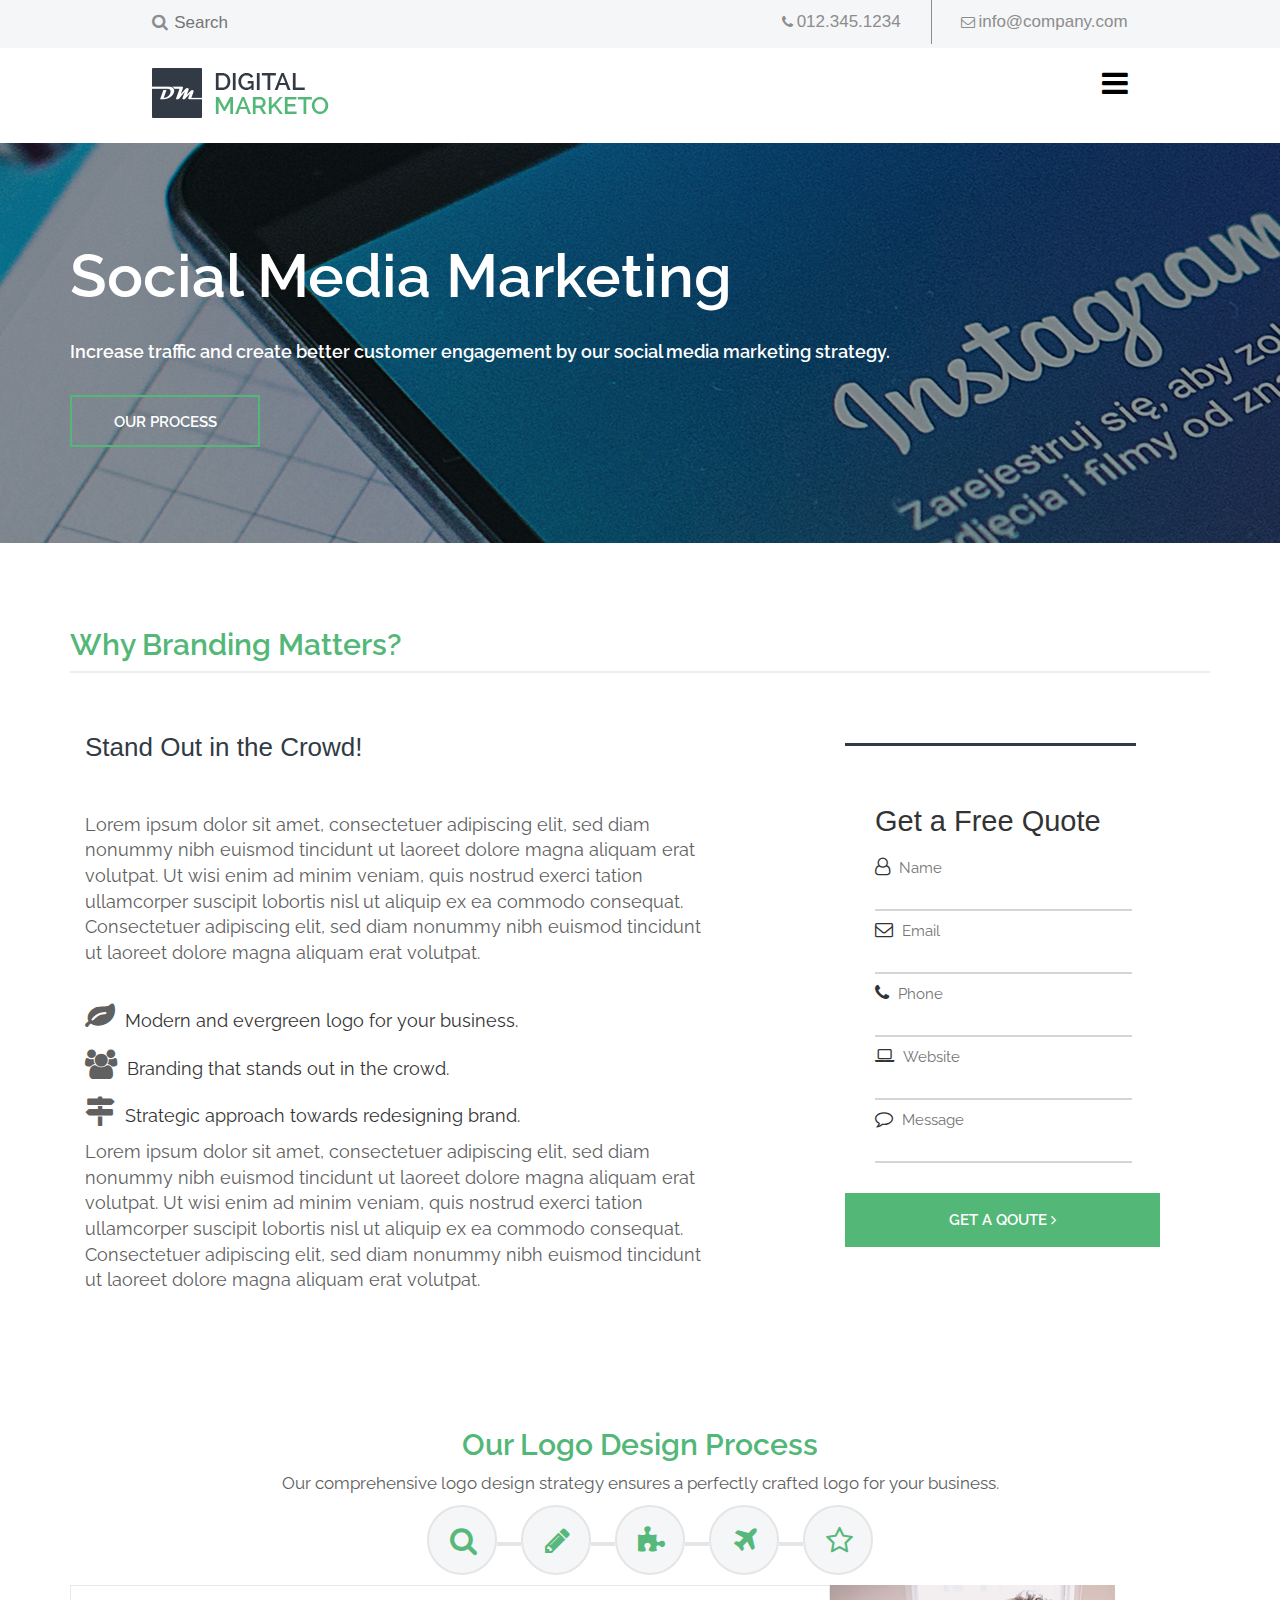
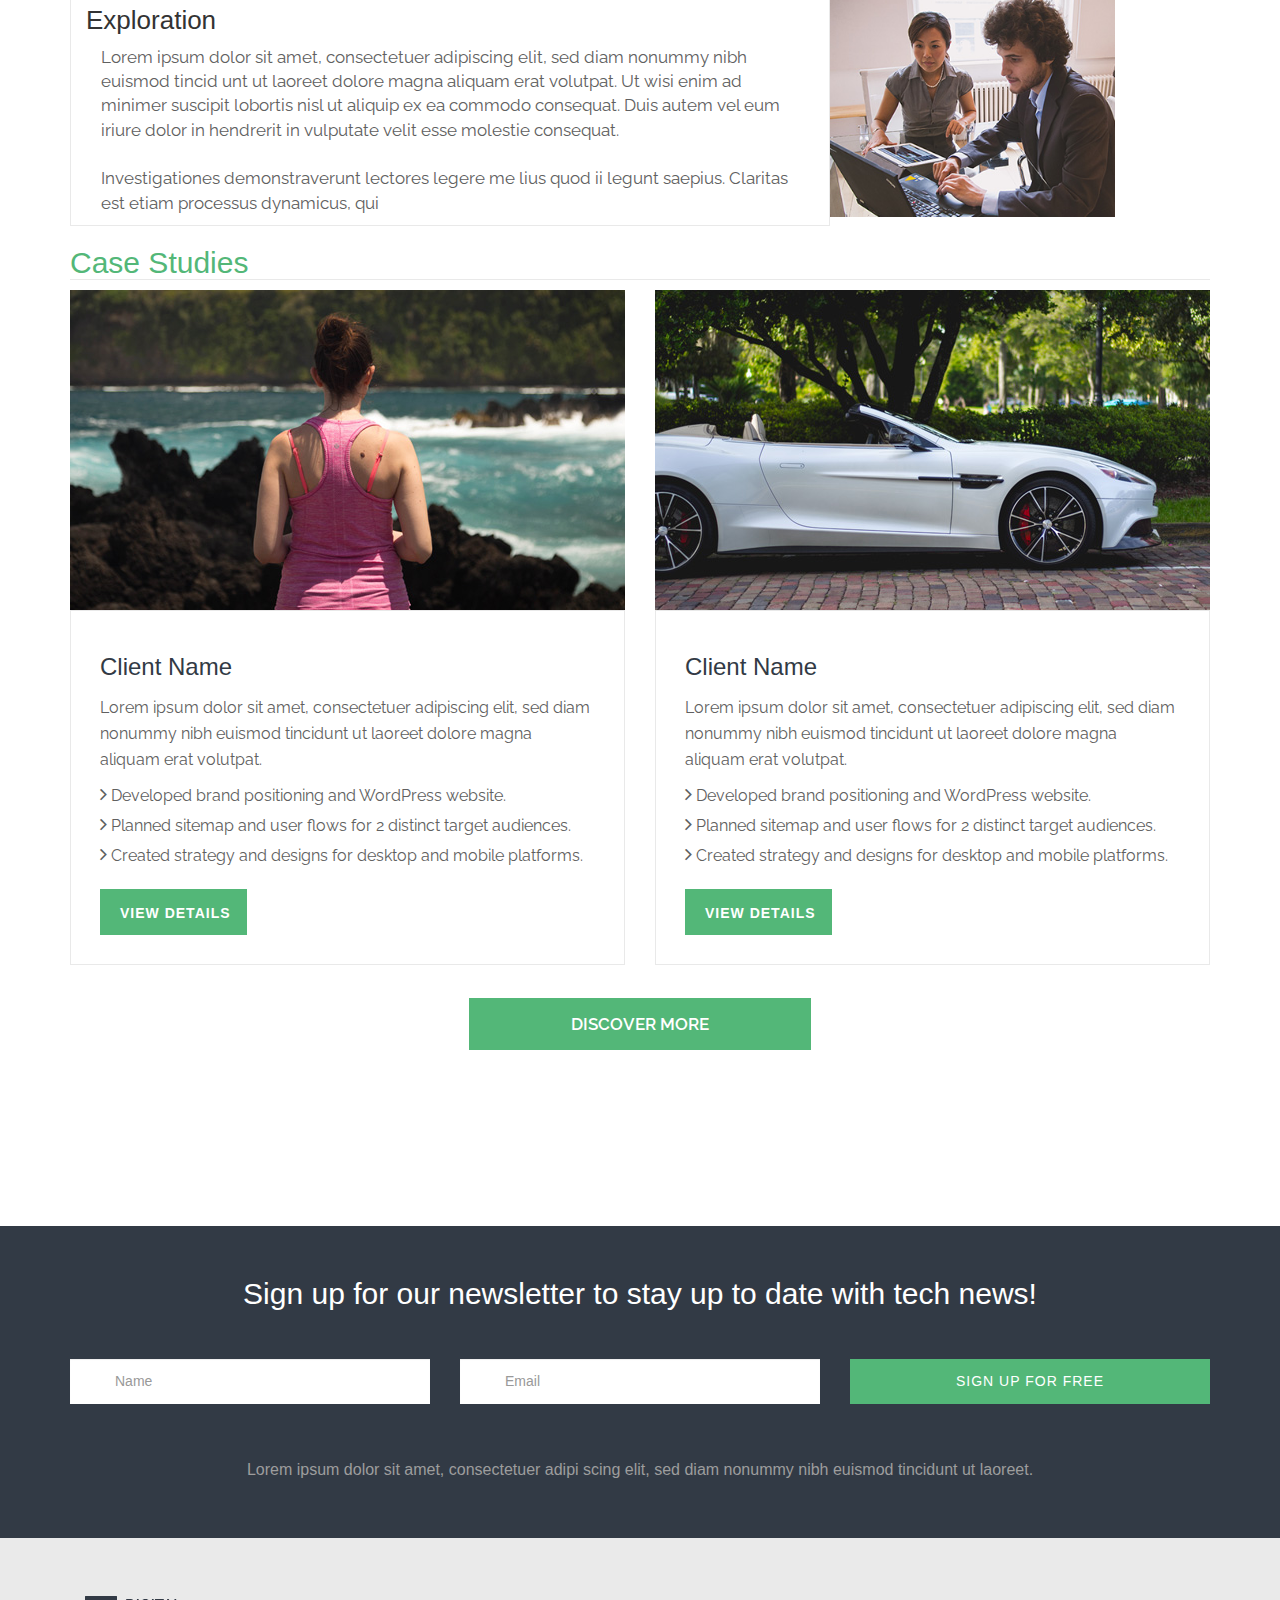
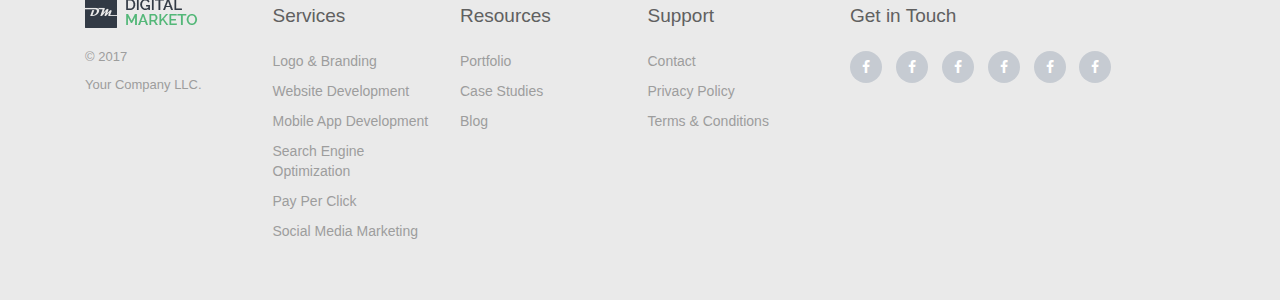
<file: services/social-media/index.html>
<!DOCTYPE html>
<html>
<head>
	<title>social media</title>
	<link rel="stylesheet" href="css/style.css">
	<link href="https://fonts.googleapis.com/css?family=Raleway" rel="stylesheet">
	<link rel="stylesheet" href="https://maxcdn.bootstrapcdn.com/font-awesome/4.7.0/css/font-awesome.min.css">
	<link rel="stylesheet" href="https://maxcdn.bootstrapcdn.com/bootstrap/3.3.7/css/bootstrap.min.css">

</head>
<body>

<!--THIS IS THE TOP BAR OF SEARCH AND CONTACTS-->

    <div class="topInfo"> 
        <div class="wrapInfo">
            <div class="topSearch">
                <label for="topSearch"><i class="fa fa-search" aria-hidden="true"></i></label>
                <input type="text" placeholder="Search" id="topSearch" name="topSearch" >
            </div>
            <div class="topContacts pull-right">
                <div class="topContactsItem">
                    <i class="fa fa-phone" aria-hidden="true"></i>
                    <span>012.345.1234</span>
                </div>
                <div class="topContactsItem">
                    <i class="fa fa-envelope-o" aria-hidden="true"></i>
                    <span>info@company.com</span>
                </div>
            </div>
        </div>
    </div>

    <!--THIS IS THE TOP NAVIGATION-->

    <div class="nav" style="padding-bottom:20px">
        <div class="logo"><a href="../../digital.html" ><img src="img/logoDigital.png" alt="logo" class="img-responsive"></a></div>
        <div class="navBar pull-right">
            <div class="navBarChoices ">
                <ul>
                    <li><a class="" >Services <i class="fa fa-angle-down" aria-hidden="true"></i></a>
                        <ul>
                            <li><a class="" href="../logo/logo.html" ><i class="fa fa-ravelry" aria-hidden="true"></i> <span>Logo &amp Branding</span></a></li>
                            <li><a class="" href="../website/services_logo.html" ><i class="fa fa-desktop" aria-hidden="true"></i> <span>Website Development</span></a></li>
                            <li><a class="" href="../mobile/services_logo.html" ><i class="fa fa-mobile" aria-hidden="true"></i> <span>Moble App Development</span></a></li>
                            <li><a class="" href="../search/search.html" ><i class="fa fa-search" aria-hidden="true"></i> <span>Search Engine Optimization</span></a></li>
                            <li><a class="" href="../pay-per/search.html" ><i class="fa fa-mouse-pointer" aria-hidden="true"></i> <span>Pay-Per-Click</span></a></li>
                            <li><a class="" href="index.html" ><i class="fa fa-folder-o" aria-hidden="true"></i> <span>Social Media Marketing</span></a></li>
                        </ul>
                    </li>
                    <li><a class="" href="../../portfolio/portfolio.html" >Portfolio</a></li>
                    <li><a class="" href="../../case-studio/casestudio.html">Case Studies</a></li>
                    <li><a class="" href="../../about.about.html">About</a></li>
                    <li><a class="" href="../../blog-page/blog.html">Blog</a></li>
                    <li><a class="" href="../../contact/contact.html" >Contact</a></li>
                </ul>
            </div>           
            <button type="button" class="btn btn-success navBtn">GET A QUOTE <span>&#10095</span></button>
            
        </div>
        <i class="fa fa-bars pull-right" aria-hidden="true"></i>
    </div>
    <div class="mainDrop">
        <ul>
            <li><a>Services <i class="fa fa-angle-down" aria-hidden="true"></i></a>
                 <ul>
                    <li><a class="" href="../logo/logo.html"><i class="fa fa-ravelry" aria-hidden="true"></i> <span>Logo &amp Branding</span></a></li>
                    <li><a class="" href="../website/services_logo.html"><i class="fa fa-desktop" aria-hidden="true"></i> <span>Website Development</span></a></li>
                    <li><a class="" href="../mobile/services_logo.html"><i class="fa fa-mobile" aria-hidden="true"></i> <span>Moble App Development</span></a></li>
                    <li><a class="" href="../search/search.html"><i class="fa fa-search" aria-hidden="true"></i> <span>Search Engine Optimization</span></a></li>
                    <li><a class="" href="../pay-persearch.html"><i class="fa fa-mouse-pointer" aria-hidden="true"></i> <span>Pay-Per-Click</span></a></li>
                    <li><a class="" href="index.html"><i class="fa fa-folder-o" aria-hidden="true"></i> <span>Social Media Marketing</span></a></li>
                </ul>
            </li>
            <li><a href="../../portfolio/portfolio.html">Portfolio</a></li>
            <li><a href="../../case-studio/casestudio.html">Case Studies</a></li>
            <li><a href="../../about.about.html">About</a></li>
            <li><a href="../../blog-page/blog.html">Blog</a></li>
            <li><a href="../../contact/contact.html">Contact</a></li>
            <button type="button" class="btn btn-success navBtn">GET A QUOTE <span>&#10095</span></button>
        </ul>
    </div>


	


	<!-- logo section baslangici -->
	<section id="logo">
			<div class="container-fluid">
				<div class="image">
					<div class="container">
						<h1>Social Media Marketing</h1>
						<p>Increase traffic and create better customer engagement by our 
						social media marketing strategy.</p>
						<a href="#" onclick="scroll()" >
							<div class="btn col-sm-12 col-xs-12  col-md-2 col-lg-2" >
								OUR Process
							</div>
						</a>
					</div>
					
				</div>

			</div>
	</section>
	<!-- logo sectionun sonu -->

	<!-- brand sectionun baslangici -->
	<!-- margin top evezine bosluq classi -->
	<div class="bosluq"></div>
		<section id="brand">
			<div class="container ">
				<h1>Why Branding Matters?</h1>
				<div class="dark-line"></div>
				<div class="leftdiv col-lg-7 col-md-7 col-xs-12 col-sm-12">
					<h2>Stand Out in the Crowd!</h2>
					<p>Lorem ipsum dolor sit amet, consectetuer adipiscing elit, sed diam nonummy nibh euismod tincidunt ut laoreet dolore magna aliquam erat volutpat. Ut wisi enim ad minim veniam, quis nostrud exerci tation ullamcorper suscipit lobortis nisl ut aliquip ex ea commodo consequat. Consectetuer adipiscing elit, sed diam nonummy nibh euismod tincidunt ut laoreet dolore magna aliquam erat volutpat.</p>
					<ul class="col-lg-12 col-md-12 col-xs-12 col-sm-12">
						<li ><i class="fa fa-leaf"  aria-hidden="true"></i>Modern and evergreen logo for your business.</li>
						<li><i class="fa fa-users" aria-hidden="true"></i>Branding that stands out in the crowd.</li>
						<li><i class="fa fa-map-signs" aria-hidden="true"></i>Strategic approach towards redesigning brand.</li>
					</ul>
						<p > Lorem ipsum dolor sit amet, consectetuer adipiscing elit, sed diam nonummy nibh euismod tincidunt ut laoreet dolore magna aliquam erat volutpat. Ut wisi enim ad minim veniam, quis nostrud exerci tation ullamcorper suscipit lobortis nisl ut aliquip ex ea commodo consequat. Consectetuer adipiscing elit, sed diam nonummy nibh euismod tincidunt ut laoreet dolore magna aliquam erat volutpat.</p>
				</div>
				<div class="col-lg-1 col-md-1 "></div>
				<div class="rightdiv col-lg-4 col-md-4 col-xs-12 col-sm-12">
				<h2 class=" ">Get a Free Quote</h2>
						<div class="wrapper ">
							<div class="line " >
								<i class="fa fa-user-o" aria-hidden="true"  ></i>
							<input type="text" placeholder="Name" id="text" ">
							</div>
							<div class="line ">
								<i class="fa fa-envelope-o" aria-hidden="true"></i>
							<input type="text" placeholder="Email" id="text">
							</div>
							<div class="line">
								<i class="fa fa-phone" aria-hidden="true"></i>
							<input type="text" placeholder="Phone" id="text">
							</div>
							<div class="line">
								<i class="fa fa-laptop" aria-hidden="true"></i>
							<input type="text" placeholder="Website" id="text">
							</div>
							<div class="line">
								<i class="fa fa-comment-o" aria-hidden="true"></i>
							<input type="text" placeholder="Message" id="text">
							</div>

						</div>
						<a href="#">
							<div class="btn">
								get a qoute
								<i class="fa fa-angle-right" aria-hidden="true"></i>
							</div>
						</a>
				</div>

		</section>
	<!-- bran section sonu -->

	<!-- design section baslangici -->
				<section id="design">
					<center >
						<h2 class="col-md-12  col-sm-12 col-xs-12">
							Our Logo Design Process
						</h2>
						<p class="col-md-12  col-sm-12 col-xs-12">
							Our comprehensive logo design strategy ensures a perfectly crafted logo for your business.
						</p>
						<ul class="col-md-12 col-xs-12 col-sm-12 col-lg-12">
							<li  id="li1" >
								<i class="fa fa-search" aria-hidden="true" id="seach" onclick="search()">
								
								</i>
							</li>

							<li  id="li2" >
								<i class="fa fa-pencil" aria-hidden="true" id="write" onclick="writea()">
								
								</i>
							</li>
							<li  id="li3" >
								<i class="fa fa-puzzle-piece" aria-hidden="true" id="puzzle" onclick="puzzle()">
									
								</i>
							</li>
							<li id="li4" >
								<i class="fa fa-plane" aria-hidden="true" id="fly" onclick="fly()" >
									
								</i>
							</li>
							<li  id="li5"  >
								<i class="fa fa-star-o" aria-hidden="true" id="stars" onclick="stars()">
									
								</i>
							</li>
						</ul>
					</center>
						<div class="container">
							
							<div class="search">
								
								<div class="deccontet col-md-8 col-lg-8 col-xs-12 col-sm-6">
									<h1 >
										Exploration
									</h1>
									<p class="col-xs-12 col-md-12 col-sm-12 col-lg-12">
									Lorem ipsum dolor sit amet, consectetuer adipiscing elit, sed diam nonummy nibh euismod tincid unt ut laoreet dolore magna aliquam erat volutpat. Ut wisi enim ad minimer suscipit lobortis nisl ut aliquip ex ea commodo consequat. Duis autem vel eum iriure dolor in hendrerit in vulputate velit esse molestie consequat.<br><br>
									Investigationes demonstraverunt lectores legere me lius quod ii legunt saepius. Claritas est etiam processus dynamicus, qui 
								</p>
								
								</div>
								<img src="img/design-process-img.jpg" class="col-md-4 col-xs-12 col-sm-6 col-lg-3 ">	
							</div>

						</div>


						<div class="container">
							
							<div class="write">
								
								<div class="deccontet col-md-8 col-lg-8 col-xs-12 col-sm-6">
									<h1 >
										Sketches
									</h1>
									<p class="col-xs-12 col-md-12 col-sm-12 col-lg-12">
									Lorem ipsum dolor sit amet, consectetuer adipiscing elit, sed diam nonummy nibh euismod tincid unt ut laoreet dolore magna aliquam erat volutpat. Ut wisi enim ad minimer suscipit lobortis nisl ut aliquip ex ea commodo consequat. Duis autem vel eum iriure dolor in hendrerit in vulputate velit esse molestie consequat.<br><br>
									Investigationes demonstraverunt lectores legere me lius quod ii legunt saepius. Claritas est etiam processus dynamicus, qui 
								</p>
								
								</div>
								<img src="img/seo-discovery.jpg" class="col-md-4 col-xs-12 col-sm-6 col-lg-3 ">
							</div>

						</div>

						<div class="container">
							
							<div class="puzzle">
								
								<div class="deccontet col-md-8 col-lg-8 col-xs-12 col-sm-6">
									<h1 >
										Digitization
									</h1>
									<p class="col-xs-12 col-md-12 col-sm-12 col-lg-12">
									Lorem ipsum dolor sit amet, consectetuer adipiscing elit, sed diam nonummy nibh euismod tincid unt ut laoreet dolore magna aliquam erat volutpat. Ut wisi enim ad minimer suscipit lobortis nisl ut aliquip ex ea commodo consequat. Duis autem vel eum iriure dolor in hendrerit in vulputate velit esse molestie consequat.<br><br>
									Investigationes demonstraverunt lectores legere me lius quod ii legunt saepius. Claritas est etiam processus dynamicus, qui 
								</p>
								
								</div>
								<img src="img/design-process-img.jpg" class="col-md-4 col-xs-12 col-sm-6 col-lg-3 ">
							</div>

						</div>

						<div class="container">
							
							<div class="fly">
								
								<div class="deccontet col-md-8 col-lg-8 col-xs-12 col-sm-6">
									<h1 >
										Color
									</h1>
									<p class="col-xs-12 col-md-12 col-sm-12 col-lg-12">
									Lorem ipsum dolor sit amet, consectetuer adipiscing elit, sed diam nonummy nibh euismod tincid unt ut laoreet dolore magna aliquam erat volutpat. Ut wisi enim ad minimer suscipit lobortis nisl ut aliquip ex ea commodo consequat. Duis autem vel eum iriure dolor in hendrerit in vulputate velit esse molestie consequat.<br><br>
									Investigationes demonstraverunt lectores legere me lius quod ii legunt saepius. Claritas est etiam processus dynamicus, qui 
								</p>
								
								</div>
								<img src="img/seo-discovery.jpg" class="col-md-4 col-xs-12 col-sm-6 col-lg-3 ">
							</div>

						</div>

						<div class="container">
							
							<div class="stars">
								
								<div class="deccontet col-md-8 col-lg-8 col-xs-12 col-sm-6">
									<h1 >
										Final Logo
									</h1>
									<p class="col-xs-12 col-md-12 col-sm-12 col-lg-12">
									Lorem ipsum dolor sit amet, consectetuer adipiscing elit, sed diam nonummy nibh euismod tincid unt ut laoreet dolore magna aliquam erat volutpat. Ut wisi enim ad minimer suscipit lobortis nisl ut aliquip ex ea commodo consequat. Duis autem vel eum iriure dolor in hendrerit in vulputate velit esse molestie consequat.<br><br>
									Investigationes demonstraverunt lectores legere me lius quod ii legunt saepius. Claritas est etiam processus dynamicus, qui 
								</p>
								
								</div>
								<img src="img/design-process-img.jpg" class="col-md-4 col-xs-12 col-sm-6 col-lg-3 ">
								</div>
									
							</div>

				</section>
	<!-- desgn section sonu -->
	<!-- case_studies sectionun baslangici -->
	<section id="case_studies">
		<div class="container">
			<div class="basliq">
				<h1>Case Studies</h1>
				<div class="row">
					<div class="col-lg-6 col-md-6 col-sm-6 col-xs-12 ">
						<img src="img/seo-case-studies-one.jpg" class="img-responsive" alt="">
						<div class="boxs">
							<h3>Client Name</h3>
							<p>Lorem ipsum dolor sit amet, consectetuer adipiscing elit, sed diam nonummy nibh euismod tincidunt ut laoreet dolore magna aliquam erat volutpat.</p>
							<ul>
								<li>
									<i class="fa fa-angle-right" aria-hidden="true"></i> Developed brand positioning and WordPress website.
								</li>
								<li>
									<i class="fa fa-angle-right" aria-hidden="true"></i> Planned sitemap and user flows for 2 distinct target audiences.
								</li>
								<li>
									<i class="fa fa-angle-right" aria-hidden="true"></i> Created strategy and designs for desktop and mobile platforms.
								</li>
							</ul>
							<a href="#" class="medium-btn2 btn btn-fill">VIEW DETAILS</a>
						</div>
					</div>
					<div class="col-lg-6 col-md-6 col-sm-6 col-xs-12  ">
						<img src="img/seo-case-studies-two.jpg"  class="img-responsive" alt="">
						<div class="boxs">
							<h3>Client Name</h3>
							<p>Lorem ipsum dolor sit amet, consectetuer adipiscing elit, sed diam nonummy nibh euismod tincidunt ut laoreet dolore magna aliquam erat volutpat.</p>
							<ul>
								<li>
									<i class="fa fa-angle-right" aria-hidden="true"></i> Developed brand positioning and WordPress website.
								</li>
								<li>
									<i class="fa fa-angle-right" aria-hidden="true"></i> Planned sitemap and user flows for 2 distinct target audiences.
								</li>
								<li>
									<i class="fa fa-angle-right" aria-hidden="true"></i> Created strategy and designs for desktop and mobile platforms.
								</li>
							</ul>
							<a href="#" class="medium-btn2 btn btn-fill">VIEW DETAILS</a>
						</div>
					</div>
				</div>
			</div>
		</div>
	<div class="bbt col-lg-12 col-md-12 col-sm-12 col-xs-12">
		<a href="#">Discover more</a>
	</div>
	</section>
	<!-- case_studies sectionunun sonu -->


	<section id="signUp">
          <div class="container">
            <div class="row text-center">
                <h2>Sign up for our newsletter to stay up to date with tech news!</h2>
                <form class="" action="index.html" method="post">
                  <div class="col-md-4 col-xs-12 col-sm-12">
                    <input type="text" class="form-control" placeholder="Name" name="" value="">
                  </div>
                  <div class="col-md-4 col-xs-12 col-sm-12">
                    <input type="text" class="form-control" placeholder="Email" name="" value="">
                  </div>
                  <div class="col-md-4 col-xs-12 col-sm-12">
                    <input type="text" class="btn button"  name="" value="SIGN UP FOR FREE">
                  </div>
                </form>
                <p>Lorem ipsum dolor sit amet, consectetuer adipi scing elit, sed diam nonummy nibh euismod tincidunt ut laoreet.</p>
            </div>
          </div>
    </section>
    <footer>
      <div class="container">
        <div class="row">
          <div class="col-md-8 col-xs-12">
            <div class="col-md-3 col-xs-12">
              <a href="#">
                <img src="img/small-logo.png" alt="">
              </a>
              <p>© 2017</p>
              <p>Your Company LLC.</p>
            </div>
            <div class="col-md-3 col-xs-12">
                <h6>Services</h6>
                  <ul>
                    <li><a href="#">Logo & Branding</a></li>
                    <li><a href="#">Website Development</a></li>
                    <li><a href="#">Mobile App Development</a></li>
                    <li><a href="#">Search Engine Optimization</a></li>
                    <li><a href="#">Pay Per Click</a></li>
                    <li><a href="#">Social Media Marketing</a></li>
                  </ul>
            </div>
            <div class="col-md-3 col-xs-12">
                <h6>Resources</h6>
                  <ul>
                    <li><a href="#">Portfolio</a></li>
                    <li><a href="#">Case Studies</a></li>
                    <li><a href="#">Blog</a></li>
                  </ul>
            </div>
            <div class="col-md-3 col-xs-12">
                <h6>Support</h6>
                  <ul>
                    <li><a href="#">Contact</a></li>
                    <li><a href="#">Privacy Policy</a></li>
                    <li><a href="#">Terms & Conditions</a></li>
                  </ul>
            </div>
          </div>
          <div class="col-md-4 col-xs-12">
              <h6>Get in Touch</h6>
              <ul class="social">
                <li><a href="#"><i class="fa fa-facebook" aria-hidden="true"></i></a></li>
                <li><a href="#"><i class="fa fa-facebook" aria-hidden="true"></i></a></li>
                <li><a href="#"><i class="fa fa-facebook" aria-hidden="true"></i></a></li>
                <li><a href="#"><i class="fa fa-facebook" aria-hidden="true"></i></a></li>
                <li><a href="#"><i class="fa fa-facebook" aria-hidden="true"></i></a></li>
                <li><a href="#"><i class="fa fa-facebook" aria-hidden="true"></i></a></li>
              </ul>
          </div>
        </div>
      </div>
    </footer>


</body>
<script
  src="http://code.jquery.com/jquery-3.2.1.js"
  integrity="sha256-DZAnKJ/6XZ9si04Hgrsxu/8s717jcIzLy3oi35EouyE="
  crossorigin="anonymous"></script>
  <script src="js/search.js"></script>
</html>
</file>
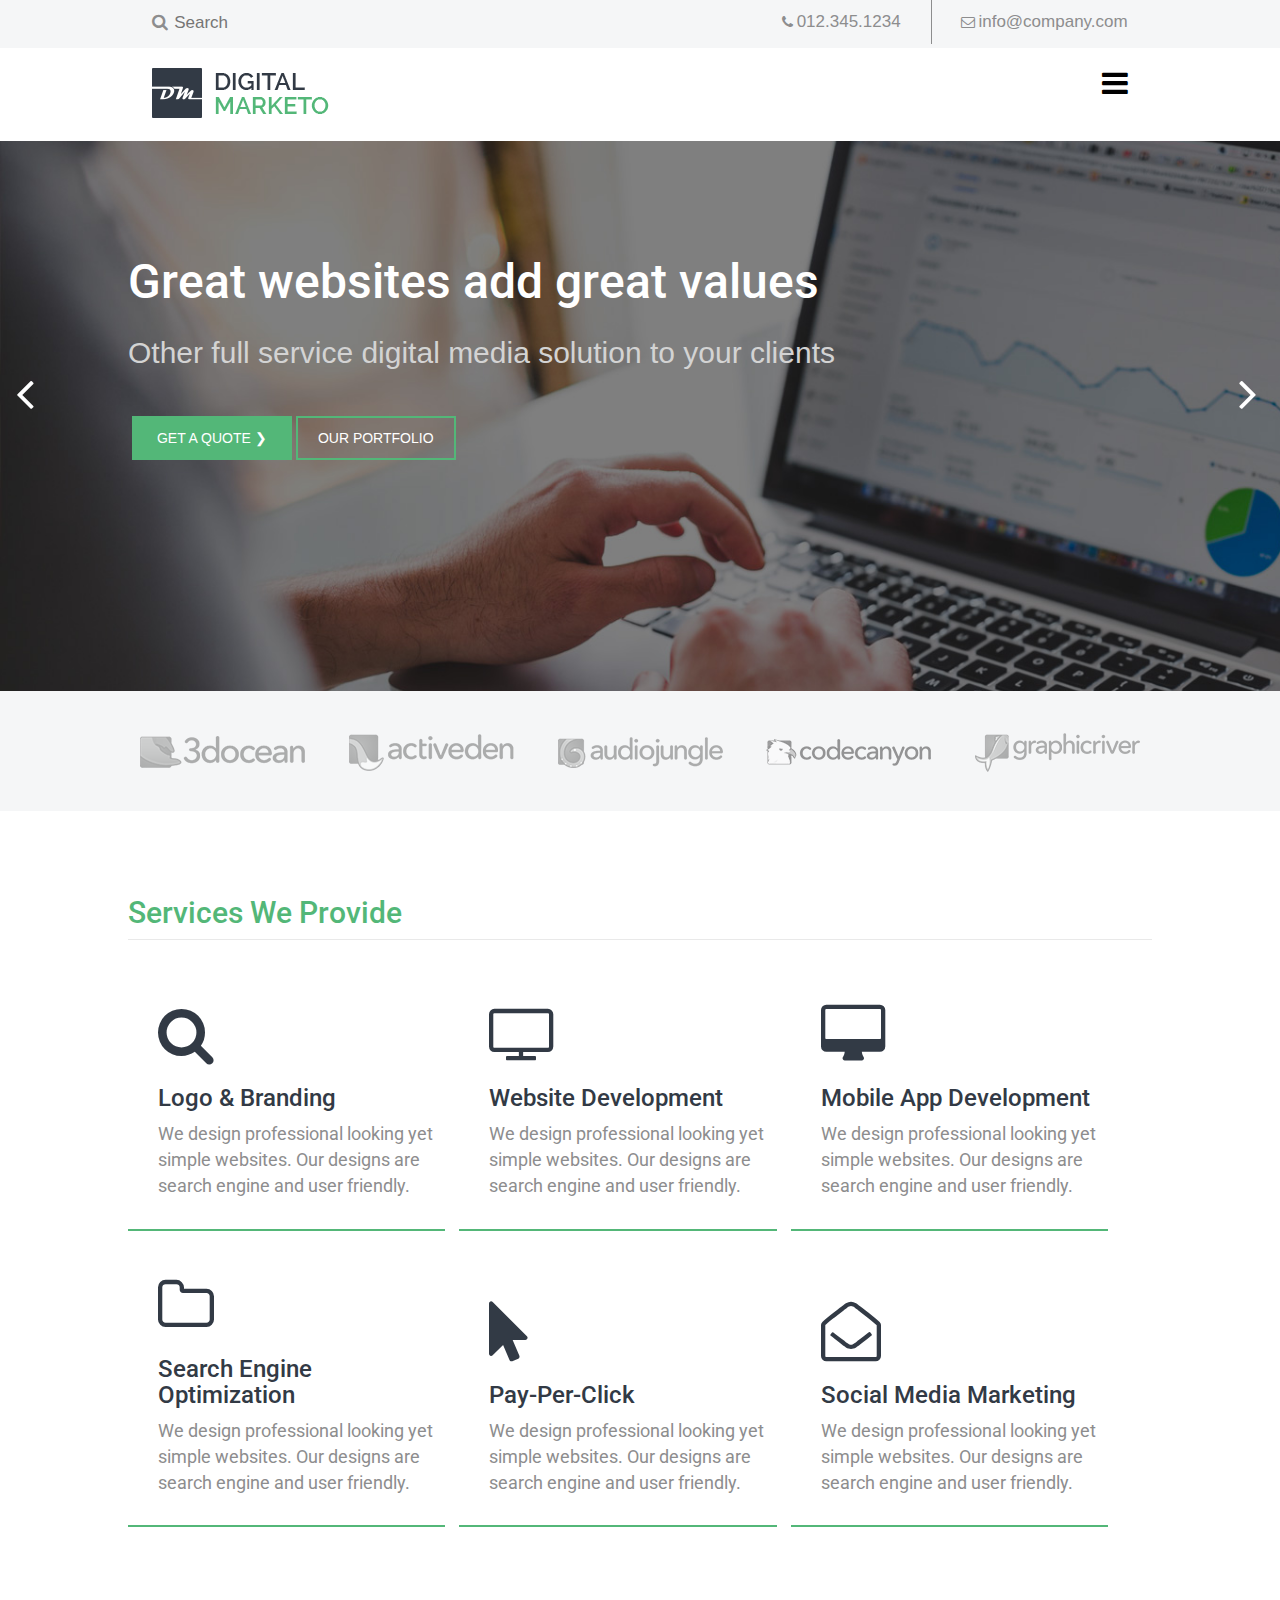
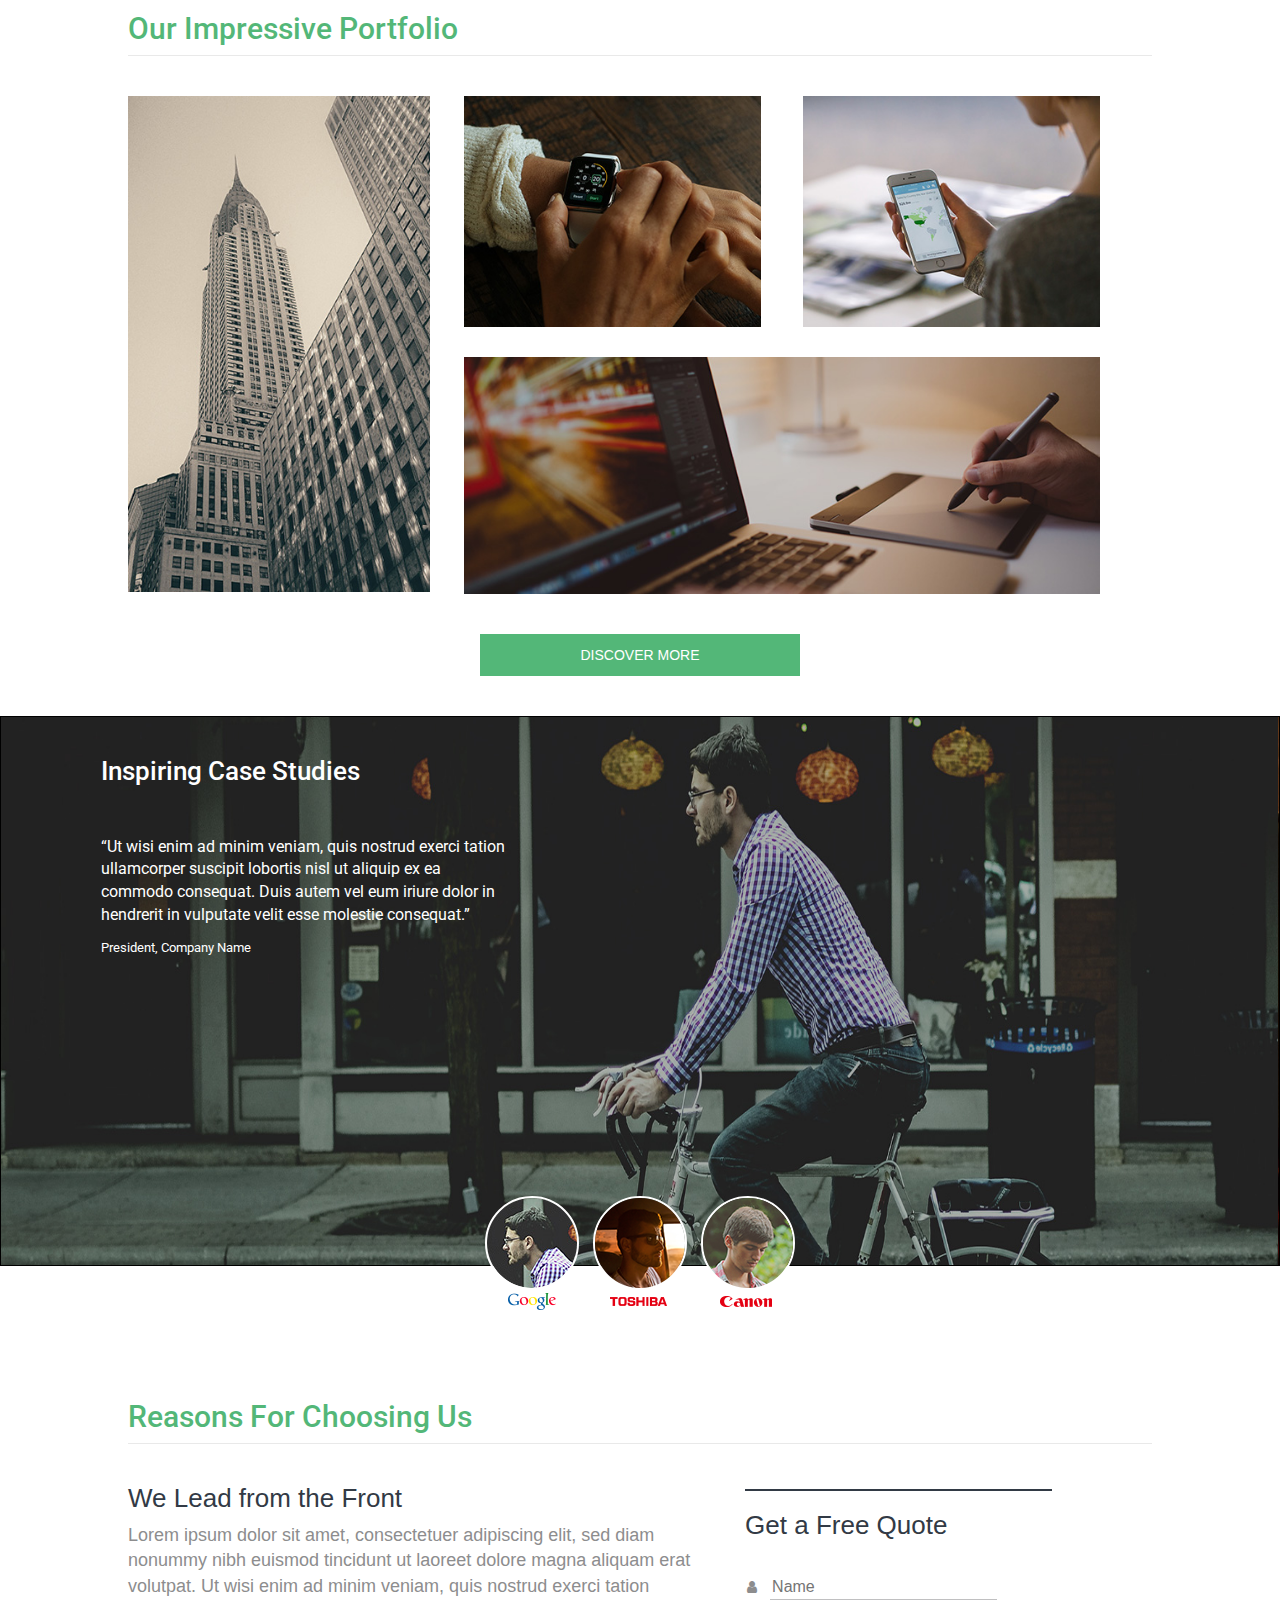
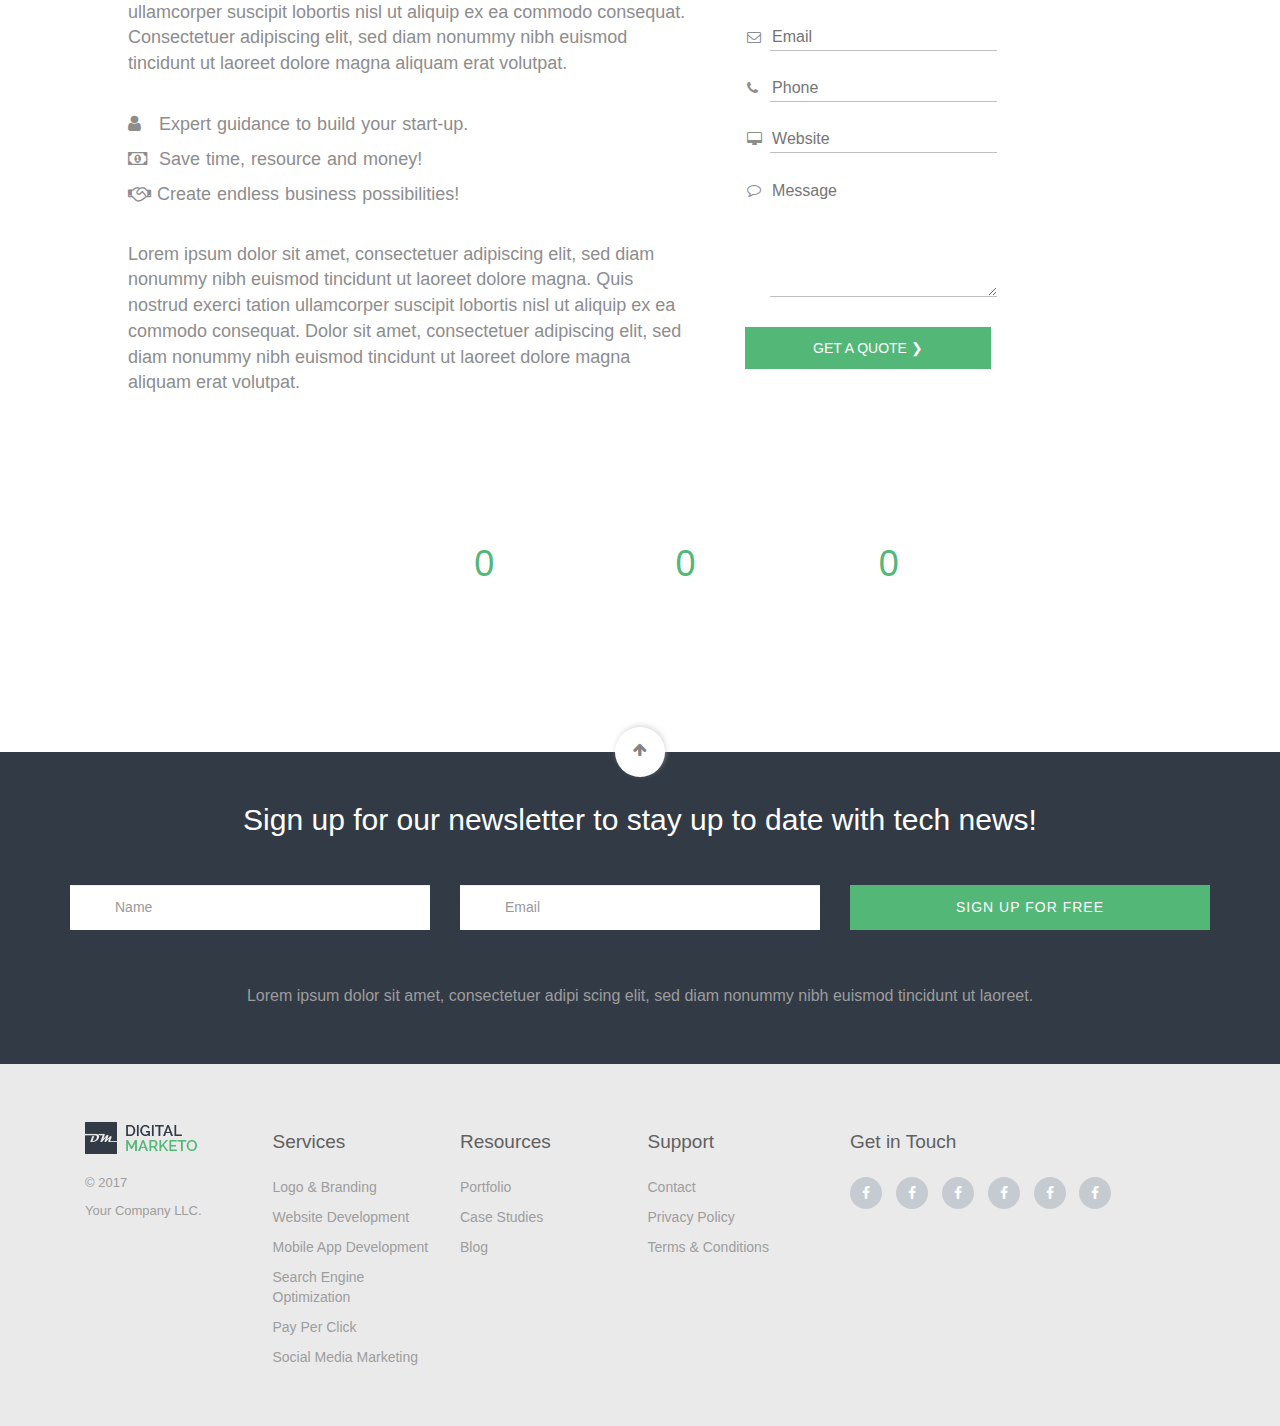
<file: digital.html>
<!DOCTYPE html>
<html lang="en">
<head>
    <meta charset="UTF-8">
    <link rel="stylesheet" href="https://maxcdn.bootstrapcdn.com/bootstrap/3.3.7/css/bootstrap.min.css">
    <link rel="stylesheet" href="https://maxcdn.bootstrapcdn.com/font-awesome/4.7.0/css/font-awesome.min.css">
    <link href="https://fonts.googleapis.com/css?family=Roboto" rel="stylesheet">
    <link rel="stylesheet" href="scss/digital.css">
    <title>DIGITAL MARKETO</title>
</head>
<body>

    <!--THIS IS THE TOP BAR OF SEARCH AND CONTACTS-->

    <div class="topInfo"> 
        <div class="wrapInfo">
            <div class="topSearch">
                <label for="topSearch"><i class="fa fa-search" aria-hidden="true"></i></label>
                <input type="text" placeholder="Search" id="topSearch" name="topSearch" >
            </div>
            <div class="topContacts pull-right">
                <div class="topContactsItem">
                    <i class="fa fa-phone" aria-hidden="true"></i>
                    <span>012.345.1234</span>
                </div>
                <div class="topContactsItem">
                    <i class="fa fa-envelope-o" aria-hidden="true"></i>
                    <span>info@company.com</span>
                </div>
            </div>
        </div>
    </div>

    <!--THIS IS THE TOP NAVIGATION-->

    <div class="nav">
        <div class="logo"><a href="digital.html" ><img src="img/logoDigital.png" alt="logo" class="img-responsive"></a></div>
        <div class="navBar pull-right">
            <div class="navBarChoices ">
                <ul>
                    <li><a class="" > Services <i class="fa fa-angle-down" aria-hidden="true"></i>&nbsp</a>
                        <ul>
                            <li><a class="" href="services/logo/logo.html" ><i class="fa fa-ravelry" aria-hidden="true"></i> <span>Logo &amp Branding</span></a></li>
                            <li><a class="" href="services/website/services_logo.html" ><i class="fa fa-desktop" aria-hidden="true"></i> <span>Website Development</span></a></li>
                            <li><a class="" href="services/mobile/services_logo.html" ><i class="fa fa-mobile" aria-hidden="true"></i> <span>Moble App Development</span></a></li>
                            <li><a class="" href="services/search/search.html" ><i class="fa fa-search" aria-hidden="true"></i> <span>Search Engine Optimization</span></a></li>
                            <li><a class="" href="services/pay-per/search.html" ><i class="fa fa-mouse-pointer" aria-hidden="true"></i> <span>Pay-Per-Click</span></a></li>
                            <li><a class="" href="services/social-media/index.html" ><i class="fa fa-folder-o" aria-hidden="true"></i> <span>Social Media Marketing</span></a></li>
                        </ul>
                    </li>
                    <li><a class="" href="portfolio/portfolio.html" >Portfolio</a></li>
                    <li><a class="" href="case-studio/casestudio.html">Case Studies</a></li>
                    <li><a class="" href="about/about.html" >About</a></li>
                    <li><a class="" href="blog-page/blog.html">Blog</a></li>
                    <li><a class="" href="contact/contact.html" >Contact</a></li>
                </ul>
            </div>           
            <button type="button" class="btn btn-success navBtn">GET A QUOTE <span>&#10095</span></button>
            
        </div>
        <i class="fa fa-bars pull-right" aria-hidden="true"></i>
    </div>
    <div class="mainDrop">
        <ul>
            <li><a>Services <i class="fa fa-angle-down" aria-hidden="true"></i></a></li>
                <ul>
                    <li><a class="" href="services/logo/logo.html"><i class="fa fa-ravelry" aria-hidden="true"></i> <span>Logo &amp Branding</span></a></li>
                    <li><a class="" href="services/website/services_logo.html"><i class="fa fa-desktop" aria-hidden="true"></i> <span>Website Development</span></a></li>
                    <li><a class="" href="services/mobile/services_logo.html"><i class="fa fa-mobile" aria-hidden="true"></i> <span>Moble App Development</span></a></li>
                    <li><a class="" href="services/search/search.html"><i class="fa fa-search" aria-hidden="true"></i> <span>Search Engine Optimization</span></a></li>
                    <li><a class="" href="services/pay-per/search.html"><i class="fa fa-mouse-pointer" aria-hidden="true"></i> <span>Pay-Per-Click</span></a></li>
                    <li><a class="" href="services/social-media/index.html"><i class="fa fa-folder-o" aria-hidden="true"></i> <span>Social Media Marketing</span></a></li>
                </ul>
            <li><a href="portfolio/portfolio.html">Portfolio</a></li>
            <li><a href="case-studio/casestudio.html">Case Studies</a></li>
            <li><a href="about/about.html">About</a></li>
            <li><a href="blog-page/blog.html">Blog</a></li>
            <li><a href="contact/contact.html">Contact</a></li>
            <button type="button" class="btn btn-success navBtn">GET A QUOTE <span>&#10095</span></button>
        </ul>
    </div>
    
    <!--MY PAGE - Digital Main-->
<section id="digital">

    <!--SLIDER WITH ZOOM ANIMATION-->

    <div class="topMovingSlidesFrame">
        <img src="img/digital/slider-1.jpg" alt="sliderFirstImg">
        <div class="arrowLeft"><i class="fa fa-angle-left" aria-hidden="true"></i></div>
        <div class="arrowRight"><i class="fa fa-angle-right" aria-hidden="true"></i></div>
        <div class="h1"><span>Great websites add great values</span></div>
        <div class="h2"><span>Other full service digital media solution to your clients</span></div>
        <div class="overBtnsTop">
            <button class="btn btn-success quoteBtn">GET A QUOTE <span>&#10095</span></button>
            <button class="btn btn-success portfolioBtn">OUR PORTFOLIO</button>
        </div>
        </div>
    </div>

    <!--LINKS BELOW THE TOP SLIDER-->

    <div class="linksWrapper">
        <div class="linksItem"><img src="img/digital/client1.png" alt="link" /></div>
        <div class="linksItem"><img src="img/digital/client2.png" alt="link" /></div>
        <div class="linksItem"><img src="img/digital/client3.png" alt="link" /></div>
        <div class="linksItem" id="client4" ><img src="img/digital/client4.png" alt="link" /></div>
        <div class="linksItem" id="client5" ><img src="img/digital/client5.png" alt="link" /></div>
    </div>

    <!--CENTRAL PART OF THE PAGE | WRAPPER-->

    <div class="centralWrapper">
        
        <!--SERVICES WE PROVIDE-->

        <div class="servicesProvided">
            <!--services provided -> the title-->
            <div class="servicesProvidedTitle"><h1>Services We Provide</h1></div>
            <!--services provided -> the items-->
            <div class="servicesProvidedBotWrapper">
                <div class="servicesProvidedItem">
                    <!--icon-->
                    <div class="servicesProvidedItemIcon"><i class="fa fa-search" aria-hidden="true"></i></div>
                    <!--title-->
                    <div class="servicesProvidedItemTitle"><h1>Logo &amp Branding</h1></div>
                    <!--description-->
                    <div class="servicesProvidedItemDesc"><p>We design professional looking yet simple websites. Our designs are search engine and user friendly.</p></div>
                </div>
                <div class="servicesProvidedItem">
                    <!--icon-->
                    <div class="servicesProvidedItemIcon"><i class="fa fa-television" aria-hidden="true"></i></div>
                    <!--title-->
                    <div class="servicesProvidedItemTitle"><h1>Website Development</h1></div>
                    <!--description-->
                    <div class="servicesProvidedItemDesc"><p>We design professional looking yet simple websites. Our designs are search engine and user friendly.</p></div>
                </div>
                <div class="servicesProvidedItem">
                    <!--icon-->
                    <div class="servicesProvidedItemIcon"><i class="fa fa-desktop" aria-hidden="true"></i></div>
                    <!--title-->
                    <div class="servicesProvidedItemTitle"><h1>Mobile App Development</h1></div>
                    <!--description-->
                    <div class="servicesProvidedItemDesc"><p>We design professional looking yet simple websites. Our designs are search engine and user friendly.</p></div>
                </div>
                <div class="servicesProvidedItem">
                    <!--icon-->
                    <div class="servicesProvidedItemIcon"><i class="fa fa-folder-o" aria-hidden="true"></i></div>
                    <!--title-->
                    <div class="servicesProvidedItemTitle"><h1>Search Engine Optimization</h1></div>
                    <!--description-->
                    <div class="servicesProvidedItemDesc"><p>We design professional looking yet simple websites. Our designs are search engine and user friendly.</p></div>
                </div>
                <div class="servicesProvidedItem">
                    <!--icon-->
                    <div class="servicesProvidedItemIcon"><i class="fa fa-mouse-pointer" aria-hidden="true"></i></div>
                    <!--title-->
                    <div class="servicesProvidedItemTitle"><h1>Pay-Per-Click</h1></div>
                    <!--description-->
                    <div class="servicesProvidedItemDesc"><p>We design professional looking yet simple websites. Our designs are search engine and user friendly.</p></div>
                </div>
                <div class="servicesProvidedItem">
                    <!--icon-->
                    <div class="servicesProvidedItemIcon"><i class="fa fa-envelope-open-o" aria-hidden="true"></i></div>
                    <!--title-->
                    <div class="servicesProvidedItemTitle"><h1>Social Media Marketing</h1></div>
                    <!--description-->
                    <div class="servicesProvidedItemDesc"><p>We design professional looking yet simple websites. Our designs are search engine and user friendly.</p></div>
                </div>
            </div>
        </div>

        <!--IMPRESSIVE PORTFOLIO-->
        <div class="impressivePortfolio">
            <!--portfolio -> the title-->
            <div class="impressivePortfolioTitle"><h1>Our Impressive Portfolio</h1></div>
            <!--services provided -> the items-->
            <div class="impressivePortfolioBotWrapper">
                <!--the left thin box-->
                <div class="impressivePortfolioItemLeftBox" style="padding-left:0"><img src="img/digital/portfolio1.jpg" alt="portfolioImages" />
                    <div class="overLay">
                        <span>Design</span>
                        <h2>Responsive website design <br> for recent client.</h2>
                        <button class="btn btn-success portfolioBtn">DISCOVER</button>
                    </div>
                </div>
                <!--the right box-->
                <div class="impressivePortfolioItemRightBox" style="padding-right:0">
                    <!--upper box-->
                    <div class="impressivePortfolioItemRightBoxUpper">
                        <div class="leftImg"><img src="img/digital/portfolio2.jpg" alt="portfolioImages" />
                        <div class="overLay">
                            <span>Design</span>
                            <h2>Responsive website design <br> for recent client.</h2>
                            <button class="btn btn-success portfolioBtn">DISCOVER</button>
                        </div>
                        </div>
                        <div class="rightImg"><img src="img/digital/portfolio3.jpg" alt="portfolioImages" />
                        <div class="overLay">
                            <span>Design</span>
                            <h2>Responsive website design <br> for recent client.</h2>
                            <button class="btn btn-success portfolioBtn">DISCOVER</button>
                        </div>
                        </div>
                        <div class="clearDiv"></div>
                    </div>
                    <!--bottom box-->
                    <div class="impressivePortfolioItemRightBoxBottom"><img src="img/digital/portfolio4.jpg" alt="portfolioImages" />
                    <div class="overLay">
                        <span>Design</span>
                        <h2>Responsive website design <br> for recent client.</h2>
                        <button class="btn btn-success portfolioBtn">DISCOVER</button>
                    </div>
                    </div>
                </div>
            </div>
            <button class="btn btn-success portfolioBtn">DISCOVER MORE</button>
        </div>
    </div>
    <div class="centralSliderFrame">
        <div class="centralSliderText">
            <h2>Inspiring Case Studies</h2>
            <p>“Ut wisi enim ad minim veniam, quis nostrud exerci tation ullamcorper suscipit lobortis nisl ut aliquip ex ea commodo consequat. Duis autem vel eum iriure dolor in hendrerit in vulputate velit esse molestie consequat.”</p>
            <span>President, Company Name</span>
        </div>
        <div class="centralSliderLent">
            <div class="centralSliderLentItem"><img src="img/digital/case1.jpg" alt="firstSlide"></div>
            <div class="centralSliderLentItem"><img src="img/digital/case2.jpg" alt="secondSlide"></div>
            <div class="centralSliderLentItem"><img src="img/digital/case3.jpg" alt="thirdSlide"></div>
        </div>
    </div>
    <div class="centralSliderBottomPanel">
        <div class="centralSliderButton" style="overflow:hidden"><img src="img/digital/caseB1.jpg" alt="centreSliderBtn" /></div>
        <div class="centralSliderButton"><img src="img/digital/caseB2.png" alt="centreSliderBtn" /></div>
        <div class="centralSliderButton"><img src="img/digital/caseB3.png" alt="centreSliderBtn" /></div>
        <div class="centralSliderBottomPanelText">
            <div class="centralSliderButtonText"><img src="img/digital/google.png" alt="centreSliderBtn" /></div>
            <div class="centralSliderButtonText"><img src="img/digital/toshiba.png" alt="centreSliderBtn" /></div>
            <div class="centralSliderButtonText"><img src="img/digital/canon.png" alt="centreSliderBtn" /></div>
        </div>
    </div>
    <div class="reasons">
        <div class="reasonsTitle"><h1>Reasons For Choosing Us</h1></div>
        <div class="reasonsBotWrapper">
            <div class="leftBox">
                <div class="leadTitle"><h1>We Lead from the Front</h1></div>
                <div class="leadsDesc"><p>Lorem ipsum dolor sit amet, consectetuer adipiscing elit, sed diam nonummy nibh euismod tincidunt ut laoreet dolore magna aliquam erat volutpat. Ut wisi enim ad minim veniam, quis nostrud exerci tation ullamcorper suscipit lobortis nisl ut aliquip ex ea commodo consequat. Consectetuer adipiscing elit, sed diam nonummy nibh euismod tincidunt ut laoreet dolore magna aliquam erat volutpat.</p></div>
                <ul class="leadList">
                    <li><i class="fa fa-user" aria-hidden="true"></i> &nbsp <span>Expert guidance to build your start-up.</span></li>
                    <li><i class="fa fa-money" aria-hidden="true"></i>&nbsp <span>Save time, resource and money!</span></li>
                    <li><i class="fa fa-handshake-o" aria-hidden="true"></i>&nbsp<span>Create endless business possibilities!</span></li>
                </ul>
                <p>Lorem ipsum dolor sit amet, consectetuer adipiscing elit, sed diam nonummy nibh euismod tincidunt ut laoreet dolore magna. Quis nostrud exerci tation ullamcorper suscipit lobortis nisl ut aliquip ex ea commodo consequat. Dolor sit amet, consectetuer adipiscing elit, sed diam nonummy nibh euismod tincidunt ut laoreet dolore magna aliquam erat volutpat.</p>
                
            </div>
             <div class="rightBox">
                 <h1>Get a Free Quote</h1>
                 <form action="">
                     <label for="name"><i class="fa fa-user" aria-hidden="true"></i></label>
                     <div class="input"><input name="name"  type="text" placeholder="Name"></div>
                     <label for="email"><i class="fa fa-envelope-o" aria-hidden="true"></i></label>
                     <div class="input"><input name="email"  type="text" placeholder="Email"></div>
                     <label for="phone"><i class="fa fa-phone" aria-hidden="true"></i></label>
                     <div class="input"><input name="phone"  type="text" placeholder="Phone"></div>
                     <label for="website"><i class="fa fa-desktop" aria-hidden="true"></i></label>
                     <div class="input"><input name="website"  type="text" placeholder="Website"></div>
                     <label for="message"><i class="fa fa-comment-o" aria-hidden="true"></i></label>
                     <div class="input"><textarea name="message" id="" cols="35" rows="5" placeholder="Message"></textarea></div>
                 </form>
                 <button class="btn btn-success">GET A QUOTE &#10095</button>
             </div>
        </div>
    </div>
    <div class="successProgress">
        <div class="innerSuccessPanel">
            <h1>Success In Numbers</h1>
            <div class="progressPanel">
                <div class="successItem"><i class="fa fa-user" aria-hidden="true"></i> <span class="numbers">0</span> <br> <span class="numDesc" >HAPPY CLIENTS</span></div>
                <div class="successItem"><i class="fa fa-desktop" aria-hidden="true"></i> <span class="numbers">0</span> <br> <span class="numDesc" >PROJECTS COMPLETED</span></div>
                <div class="successItem"><i class="fa fa-clock-o" aria-hidden="true"></i> <span class="numbers">0</span> <br> <span class="numDesc" >PROJECTS COMPLETED</span></div>
            </div>
        </div>
    </div>
</section>

<!-- footer here-->
<div class="sircle text-center">
      <i class="fa fa-arrow-up" aria-hidden="true"></i>
    </div>
    <section id="signUp">
          <div class="container">
            <div class="row text-center">
                <h2>Sign up for our newsletter to stay up to date with tech news!</h2>
                <form class="" action="index.html" method="post">
                  <div class="col-md-4 col-xs-12 col-sm-12">
                    <input type="text" class="form-control" placeholder="Name" name="" value="">
                  </div>
                  <div class="col-md-4 col-xs-12 col-sm-12">
                    <input type="text" class="form-control" placeholder="Email" name="" value="">
                  </div>
                  <div class="col-md-4 col-xs-12 col-sm-12">
                    <input type="text" class="btn button"  name="" value="SIGN UP FOR FREE">
                  </div>
                </form>
                <p>Lorem ipsum dolor sit amet, consectetuer adipi scing elit, sed diam nonummy nibh euismod tincidunt ut laoreet.</p>
            </div>
          </div>
    </section>
    <footer>
      <div class="container">
        <div class="row">
          <div class="col-md-8 col-xs-12">
            <div class="col-md-3 col-xs-12">
              <a href="#">
                <img src="img/small-logo.png" alt="">
              </a>
              <p>© 2017</p>
              <p>Your Company LLC.</p>
            </div>
            <div class="col-md-3 col-xs-12">
                <h6>Services</h6>
                  <ul>
                    <li><a href="#">Logo & Branding</a></li>
                    <li><a href="#">Website Development</a></li>
                    <li><a href="#">Mobile App Development</a></li>
                    <li><a href="#">Search Engine Optimization</a></li>
                    <li><a href="#">Pay Per Click</a></li>
                    <li><a href="#">Social Media Marketing</a></li>
                  </ul>
            </div>
            <div class="col-md-3 col-xs-12">
                <h6>Resources</h6>
                  <ul>
                    <li><a href="#">Portfolio</a></li>
                    <li><a href="#">Case Studies</a></li>
                    <li><a href="#">Blog</a></li>
                  </ul>
            </div>
            <div class="col-md-3 col-xs-12">
                <h6>Support</h6>
                  <ul>
                    <li><a href="#">Contact</a></li>
                    <li><a href="#">Privacy Policy</a></li>
                    <li><a href="#">Terms & Conditions</a></li>
                  </ul>
            </div>
          </div>
          <div class="col-md-4 col-xs-12">
              <h6>Get in Touch</h6>
              <ul class="social">
                <li><a href="#"><i class="fa fa-facebook" aria-hidden="true"></i></a></li>
                <li><a href="#"><i class="fa fa-facebook" aria-hidden="true"></i></a></li>
                <li><a href="#"><i class="fa fa-facebook" aria-hidden="true"></i></a></li>
                <li><a href="#"><i class="fa fa-facebook" aria-hidden="true"></i></a></li>
                <li><a href="#"><i class="fa fa-facebook" aria-hidden="true"></i></a></li>
                <li><a href="#"><i class="fa fa-facebook" aria-hidden="true"></i></a></li>
              </ul>
          </div>
        </div>
      </div>
    </footer>
    

    <!--****************
             SCRIPTS
        ****************-->
    <script
  src="http://code.jquery.com/jquery-3.2.1.js"
  integrity="sha256-DZAnKJ/6XZ9si04Hgrsxu/8s717jcIzLy3oi35EouyE="
  crossorigin="anonymous"></script>
  <script src="js/digital.js" ></script>
</body>
</html>
</file>
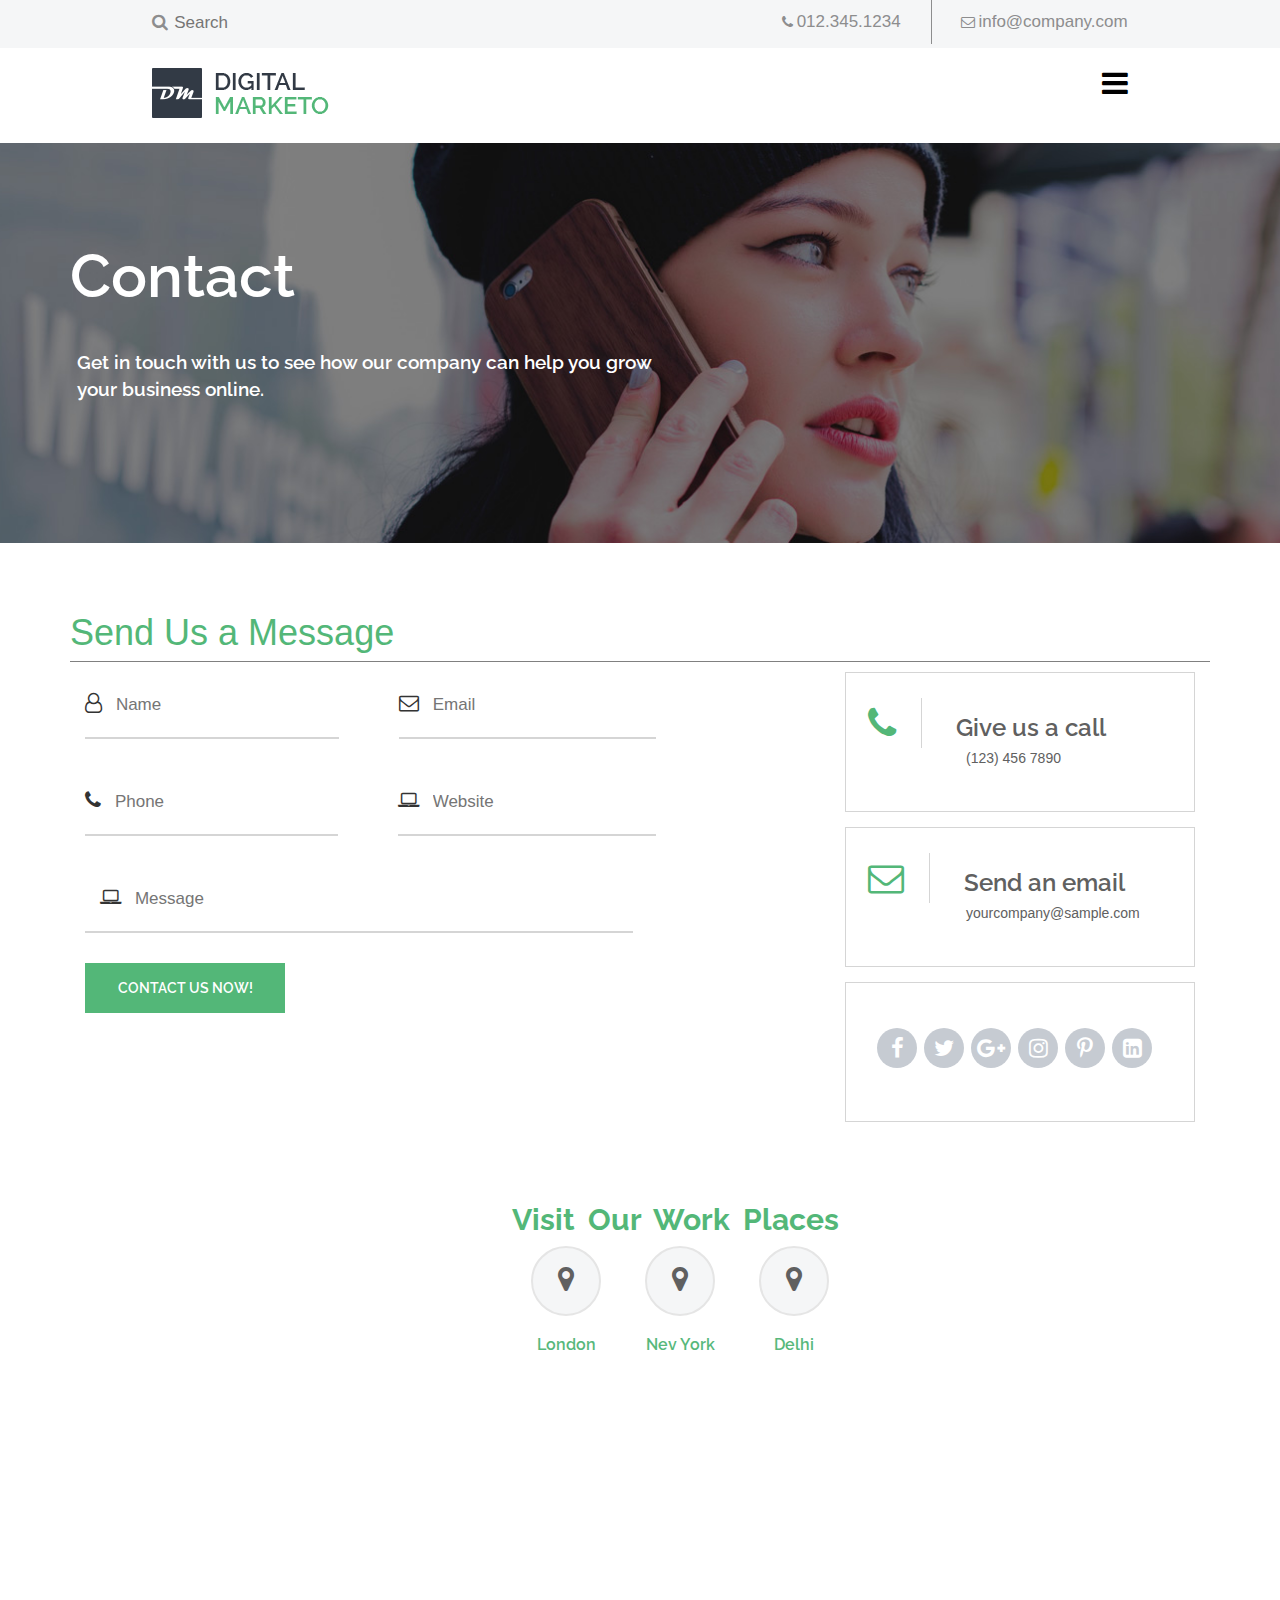
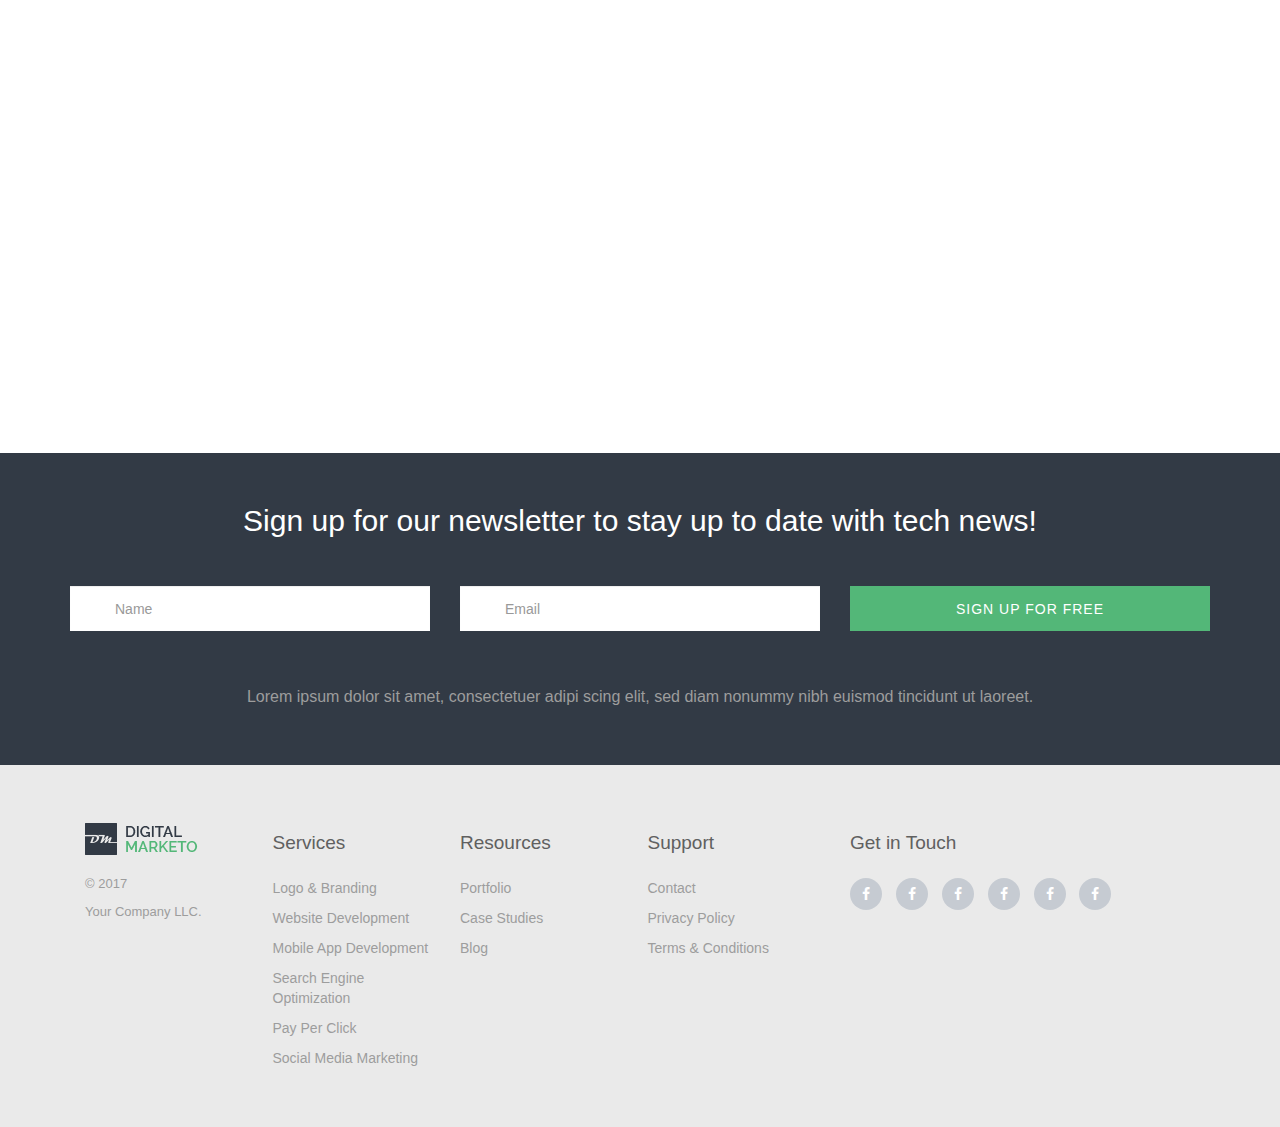
<file: contact/contact.html>
<!DOCTYPE html>
<html>
<head>
<link rel="stylesheet" href="css/style.css">
<link href="https://fonts.googleapis.com/css?family=Raleway" rel="stylesheet">
	<link rel="stylesheet" href="https://maxcdn.bootstrapcdn.com/font-awesome/4.7.0/css/font-awesome.min.css">
	<link rel="stylesheet" href="https://maxcdn.bootstrapcdn.com/bootstrap/3.3.7/css/bootstrap.min.css">
	<title>CONTACT</title>
</head>
<body>
<!--THIS IS THE TOP BAR OF SEARCH AND CONTACTS-->

    <div class="topInfo"> 
        <div class="wrapInfo">
            <div class="topSearch">
                <label for="topSearch"><i class="fa fa-search" aria-hidden="true"></i></label>
                <input type="text" placeholder="Search" id="topSearch" name="topSearch" >
            </div>
            <div class="topContacts pull-right">
                <div class="topContactsItem">
                    <i class="fa fa-phone" aria-hidden="true"></i>
                    <span>012.345.1234</span>
                </div>
                <div class="topContactsItem">
                    <i class="fa fa-envelope-o" aria-hidden="true"></i>
                    <span>info@company.com</span>
                </div>
            </div>
        </div>
    </div>

    <!--THIS IS THE TOP NAVIGATION-->

    <div class="nav">
        <div class="logo"><a href="../digital.html" ><img src="img/logoDigital.png" alt="logo" class="img-responsive"></a></div>
        <div class="navBar pull-right">
            <div class="navBarChoices ">
                <ul>
                    <li><a class="" >Services <i class="fa fa-angle-down" aria-hidden="true"></i></a>
                        <ul>
                            <li><a class="" href="../services/logo/logo.html" ><i class="fa fa-ravelry" aria-hidden="true"></i> <span>Logo &amp Branding</span></a></li>
                            <li><a class="" href="../services/website/services_logo.html" ><i class="fa fa-desktop" aria-hidden="true"></i> <span>Website Development</span></a></li>
                            <li><a class="" href="../services/mobile/services_logo.html" ><i class="fa fa-mobile" aria-hidden="true"></i> <span>Moble App Development</span></a></li>
                            <li><a class="" href="../services/search/search.html" ><i class="fa fa-search" aria-hidden="true"></i> <span>Search Engine Optimization</span></a></li>
                            <li><a class="" href="../services/pay-per/search.html" ><i class="fa fa-mouse-pointer" aria-hidden="true"></i> <span>Pay-Per-Click</span></a></li>
                            <li><a class="" href="../services/social-media/index.html" ><i class="fa fa-folder-o" aria-hidden="true"></i> <span>Social Media Marketing</span></a></li>
                        </ul>
                    </li>
                    <li><a href="../portfolio/portfolio.html">Portfolio</a></li>
                    <li><a href="../case-studio/casestudio.html">Case Studies</a></li>
                    <li><a href="../about/about.html" >About</a></li>
                    <li><a href="../blog-page/blog.html">Blog</a></li>
                    <li><a href="contact.html">Contact</a></li>
                </ul>
            </div>           
            <button type="button" class="btn btn-success navBtn">GET A QUOTE <span>&#10095</span></button>
            
        </div>
        <i class="fa fa-bars pull-right" aria-hidden="true"></i>
    </div>
    <div class="mainDrop">
        <ul>
            <li><a>Services <i class="fa fa-angle-down" aria-hidden="true"></i></a>
                 <ul>
                    <li><a class="" href="../services/logo/logo.html"><i class="fa fa-ravelry" aria-hidden="true"></i> <span>Logo &amp Branding</span></a></li>
                    <li><a class="" href="../services/website/services_logo.html"><i class="fa fa-desktop" aria-hidden="true"></i> <span>Website Development</span></a></li>
                    <li><a class="" href="../services/mobile/services_logo.html"><i class="fa fa-mobile" aria-hidden="true"></i> <span>Moble App Development</span></a></li>
                    <li><a class="" href="../services/search/search.html"><i class="fa fa-search" aria-hidden="true"></i> <span>Search Engine Optimization</span></a></li>
                    <li><a class="" href="../services/pay-per/search.html"><i class="fa fa-mouse-pointer" aria-hidden="true"></i> <span>Pay-Per-Click</span></a></li>
                    <li><a class="" href="../services/social-media/index.html"><i class="fa fa-folder-o" aria-hidden="true"></i> <span>Social Media Marketing</span></a></li>
                </ul>
            </li>
            <li><a href="../portfolio/portfolio.html">Portfolio</a></li>
            <li><a href="../case-studio/casestudio.html">Case Studies</a></li>
            <li><a href="../about/about.html">About</a></li>
            <li><a href="../blog-page/blog.html">Blog</a></li>
            <li><a href="contact.html">Contact</a></li>
            <button type="button" class="btn btn-success navBtn">GET A QUOTE <span>&#10095</span></button>
        </ul>
    </div>




	<section id="img">
				<h1 >
					Contact
				</h1 >
				<p>
					Get in touch with us to see how our company can help you grow<br>
					your business online.
				</p>
	</section>
	<section id="message" class="container">
		<div class="res">
			<h1>Send Us a Message</h1>
			<div class="msj col-md-8 col-xs-8 col-sm-8 ">
				<div class="svv  ">
					<i class="fa fa-user-o" aria-hidden="true"></i> 
				<input type="text" placeholder="Name">
				</div>
				<div class="svv  ">
					<i class="fa fa-envelope-o" aria-hidden="true"></i>
				<input type="text" placeholder="Email">
				</div>
				<div class="svv  ">
					<i class="fa fa-phone" aria-hidden="true"></i>
				<input type="text" placeholder="Phone">
				</div>
				<div class="svv  ">
					<i class="fa fa-laptop" aria-hidden="true"></i>
				<input type="text" placeholder="Website">
				</div>
				<div class="svv col-md-9">
					<i class="fa fa-laptop" aria-hidden="true " ></i>
				<input type="text" placeholder="Message">
				</div>
				<button class="col-md-12 col-sm-12 col-xs-12">
					Contact us now!
				</button>
			</div>
			<div class="elaqe col-md-4 col-xs-12 col-sm-4">
				<div class="info">
					<i class="fa fa-phone" aria-hidden="true"></i>
					<h6>Give us a call</h6>
					<p>(123) 456 7890</p>
				</div>
				<div class="info">
					<i class="fa fa-envelope-o" aria-hidden="true"></i>
					<h6>Send an email</h6>
					<p>yourcompany@sample.com</p>
				</div>
				<div class="info" class="col-md-12 col-xs-12 col-sm-12">
					<ul  >
						<li>
							<i class="fa fa-facebook" aria-hidden="true"></i>
						</li>
						<li>
							<i class="fa fa-twitter" aria-hidden="true"></i>
						</li>
						<li>
							<i class="fa fa-google-plus" aria-hidden="true"></i>
						</li>
						<li>
							<i class="fa fa-instagram" aria-hidden="true"></i>
						</li>
						<li>
							<i class="fa fa-pinterest-p" aria-hidden="true"></i>
						</li>
						<li>
							<i class="fa fa-linkedin-square" aria-hidden="true"></i>
						</li>
					</ul>
				</div>
			</div>
		</div>
	</section>
	<section id="map" class="container">
			<h2 class="col-md-12 col-sm-12 col-xs-12">
				Visit Our Work Places
			</h2>
			<ul >
				<li class="active">
					<i class="fa fa-map-marker" aria-hidden="true" id="en" onclick="london()"></i>
					<h1>London</h1>
				</li>
				<li>
					<i class="fa fa-map-marker" aria-hidden="true" id="abs" onclick="newyourk()" ></i>
					<h1>Nev York</h1>
				</li>
				<li>
					<i class="fa fa-map-marker" aria-hidden="true" id="db" onclick="delhi()"></i>
					<h1>Delhi</h1>
				</li>
			</ul>
			<div class="maps">
					<div class="maps1 col-md-12 col-xs-12 col-sm-12">
				<div style="width: 100%"><iframe width="100%" height="600" src="https://www.mapsdirections.info/en/custom-google-maps/map.php?width=100%&height=600&hl=ru&q=Malet%20St%2C%20London%20WC1E%207HU%2C%20United%20Kingdom+(Your%20Business%20Name)&ie=UTF8&t=&z=14&iwloc=A&output=embed" frameborder="0" scrolling="no" marginheight="0" marginwidth="0"><a href="https://www.mapsdirections.info/en/custom-google-maps/"></a> by <a href="https://www.mapsdirections.info/en/">UK Maps</a></iframe></div><br />
			</div>
			<div class="maps2">
				<div style="width: 100%"><iframe width="100%" height="600" src="https://www.mapsdirections.info/en/custom-google-maps/map.php?width=100%&height=600&hl=ru&q=new%20yourk+(Your%20Business%20Name)&ie=UTF8&t=&z=14&iwloc=A&output=embed" frameborder="0" scrolling="no" marginheight="0" marginwidth="0"><a href="https://www.mapsdirections.info/en/custom-google-maps/">Create a custom Google Map</a> by <a href="https://www.mapsdirections.info/en/">UK Maps</a></iframe></div><br />
			</div>
			<div class="maps3">
				<iframe width="100%" height="600" src="https://www.mapsdirections.info/en/custom-google-maps/map.php?width=100%&height=600&hl=ru&q=delhi+(Your%20Business%20Name)&ie=UTF8&t=&z=14&iwloc=A&output=embed" frameborder="0" scrolling="no" marginheight="0" marginwidth="0"> </iframe>
			</div>
			</div>
	</section>
	<section id="signUp">
          <div class="container">
            <div class="row text-center">
                <h2>Sign up for our newsletter to stay up to date with tech news!</h2>
                <form class="" action="index.html" method="post">
                  <div class="col-md-4 col-xs-12 col-sm-12">
                    <input type="text" class="form-control" placeholder="Name" name="" value="">
                  </div>
                  <div class="col-md-4 col-xs-12 col-sm-12">
                    <input type="text" class="form-control" placeholder="Email" name="" value="">
                  </div>
                  <div class="col-md-4 col-xs-12 col-sm-12">
                    <input type="text" class="btn button"  name="" value="SIGN UP FOR FREE">
                  </div>
                </form>
                <p>Lorem ipsum dolor sit amet, consectetuer adipi scing elit, sed diam nonummy nibh euismod tincidunt ut laoreet.</p>
            </div>
          </div>
    </section>
    <footer>
      <div class="container">
        <div class="row">
          <div class="col-md-8 col-xs-12">
            <div class="col-md-3 col-xs-12">
              <a href="#">
                <img src="img/small-logo.png" alt="">
              </a>
              <p>© 2017</p>
              <p>Your Company LLC.</p>
            </div>
            <div class="col-md-3 col-xs-12">
                <h6>Services</h6>
                  <ul>
                    <li><a href="#">Logo & Branding</a></li>
                    <li><a href="#">Website Development</a></li>
                    <li><a href="#">Mobile App Development</a></li>
                    <li><a href="#">Search Engine Optimization</a></li>
                    <li><a href="#">Pay Per Click</a></li>
                    <li><a href="#">Social Media Marketing</a></li>
                  </ul>
            </div>
            <div class="col-md-3 col-xs-12">
                <h6>Resources</h6>
                  <ul>
                    <li><a href="#">Portfolio</a></li>
                    <li><a href="#">Case Studies</a></li>
                    <li><a href="#">Blog</a></li>
                  </ul>
            </div>
            <div class="col-md-3 col-xs-12">
                <h6>Support</h6>
                  <ul>
                    <li><a href="#">Contact</a></li>
                    <li><a href="#">Privacy Policy</a></li>
                    <li><a href="#">Terms & Conditions</a></li>
                  </ul>
            </div>
          </div>
          <div class="col-md-4 col-xs-12">
              <h6>Get in Touch</h6>
              <ul class="social">
                <li><a href="#"><i class="fa fa-facebook" aria-hidden="true"></i></a></li>
                <li><a href="#"><i class="fa fa-facebook" aria-hidden="true"></i></a></li>
                <li><a href="#"><i class="fa fa-facebook" aria-hidden="true"></i></a></li>
                <li><a href="#"><i class="fa fa-facebook" aria-hidden="true"></i></a></li>
                <li><a href="#"><i class="fa fa-facebook" aria-hidden="true"></i></a></li>
                <li><a href="#"><i class="fa fa-facebook" aria-hidden="true"></i></a></li>
              </ul>
          </div>
        </div>
      </div>
    </footer>
	<script
  src="http://code.jquery.com/jquery-3.2.1.js"
  integrity="sha256-DZAnKJ/6XZ9si04Hgrsxu/8s717jcIzLy3oi35EouyE="
  crossorigin="anonymous"></script>
  <script src="js/script.js"></script>
</body>
</html>
</file>
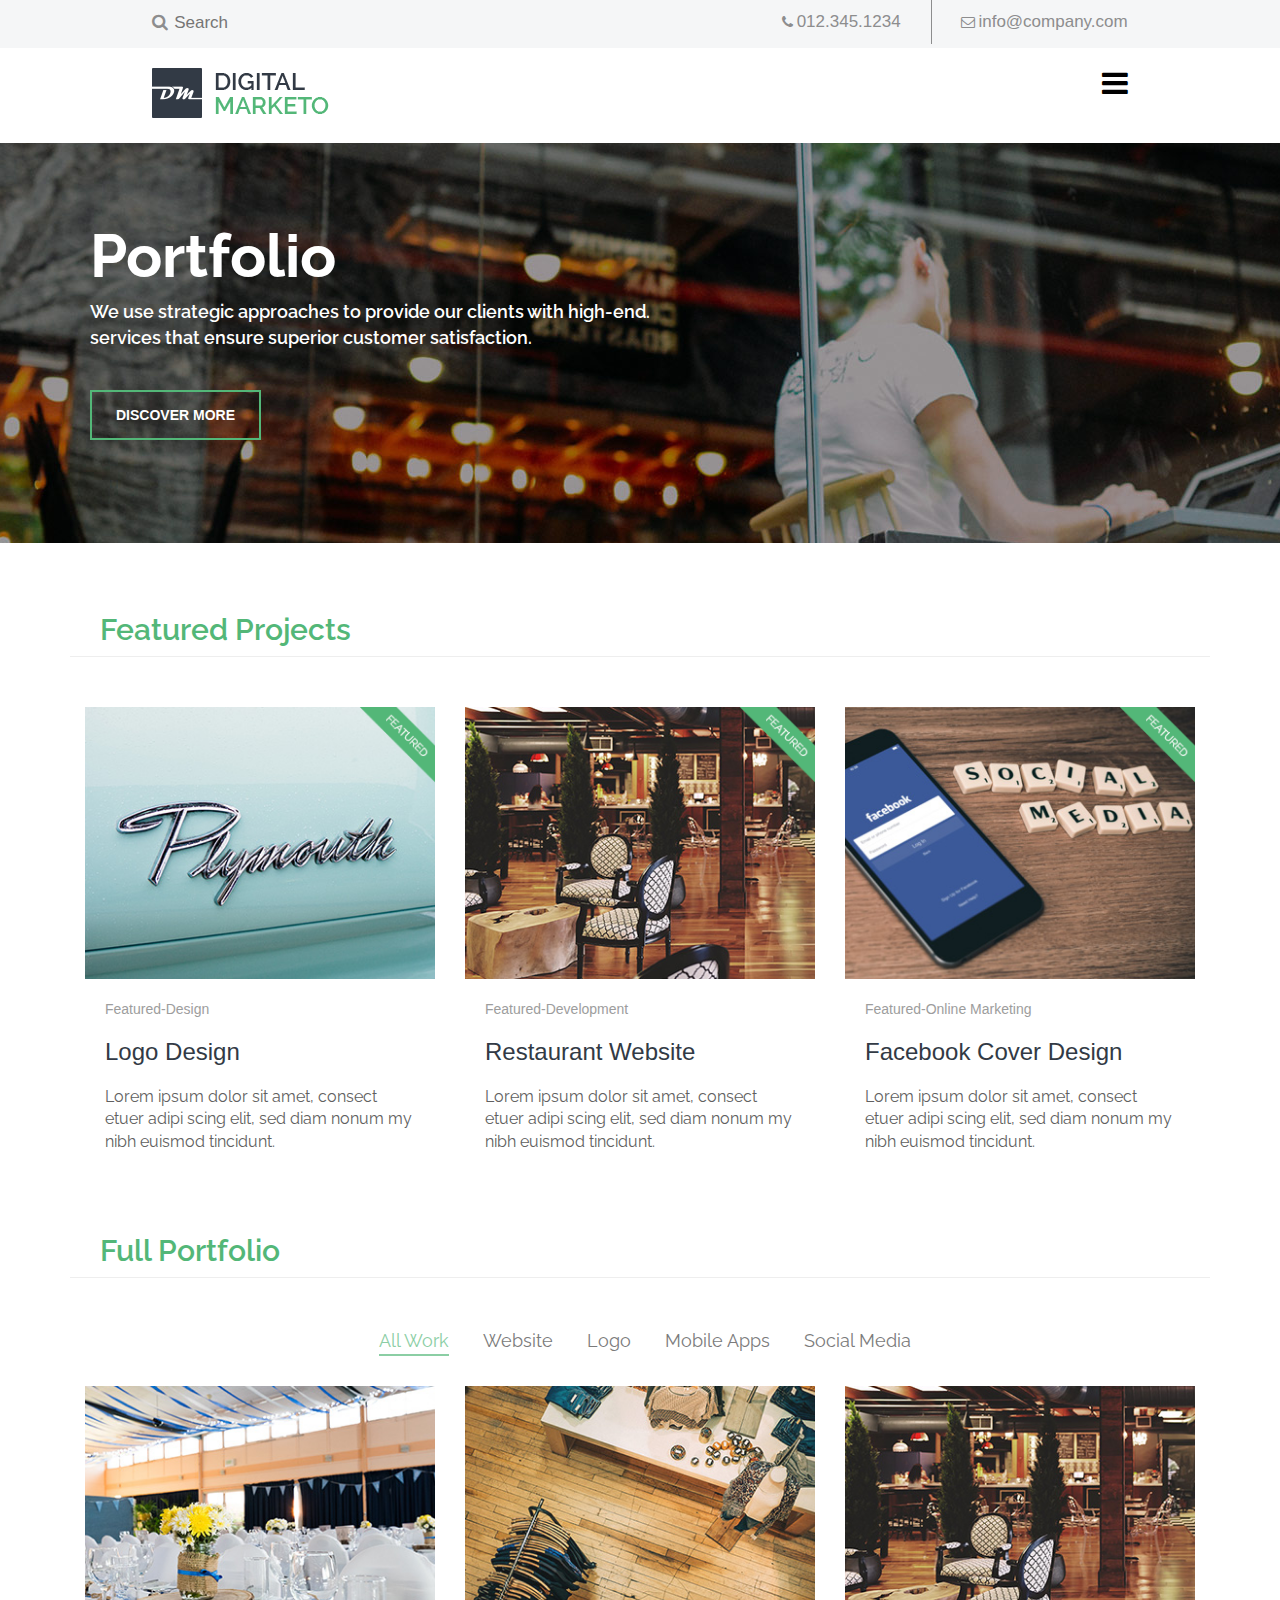
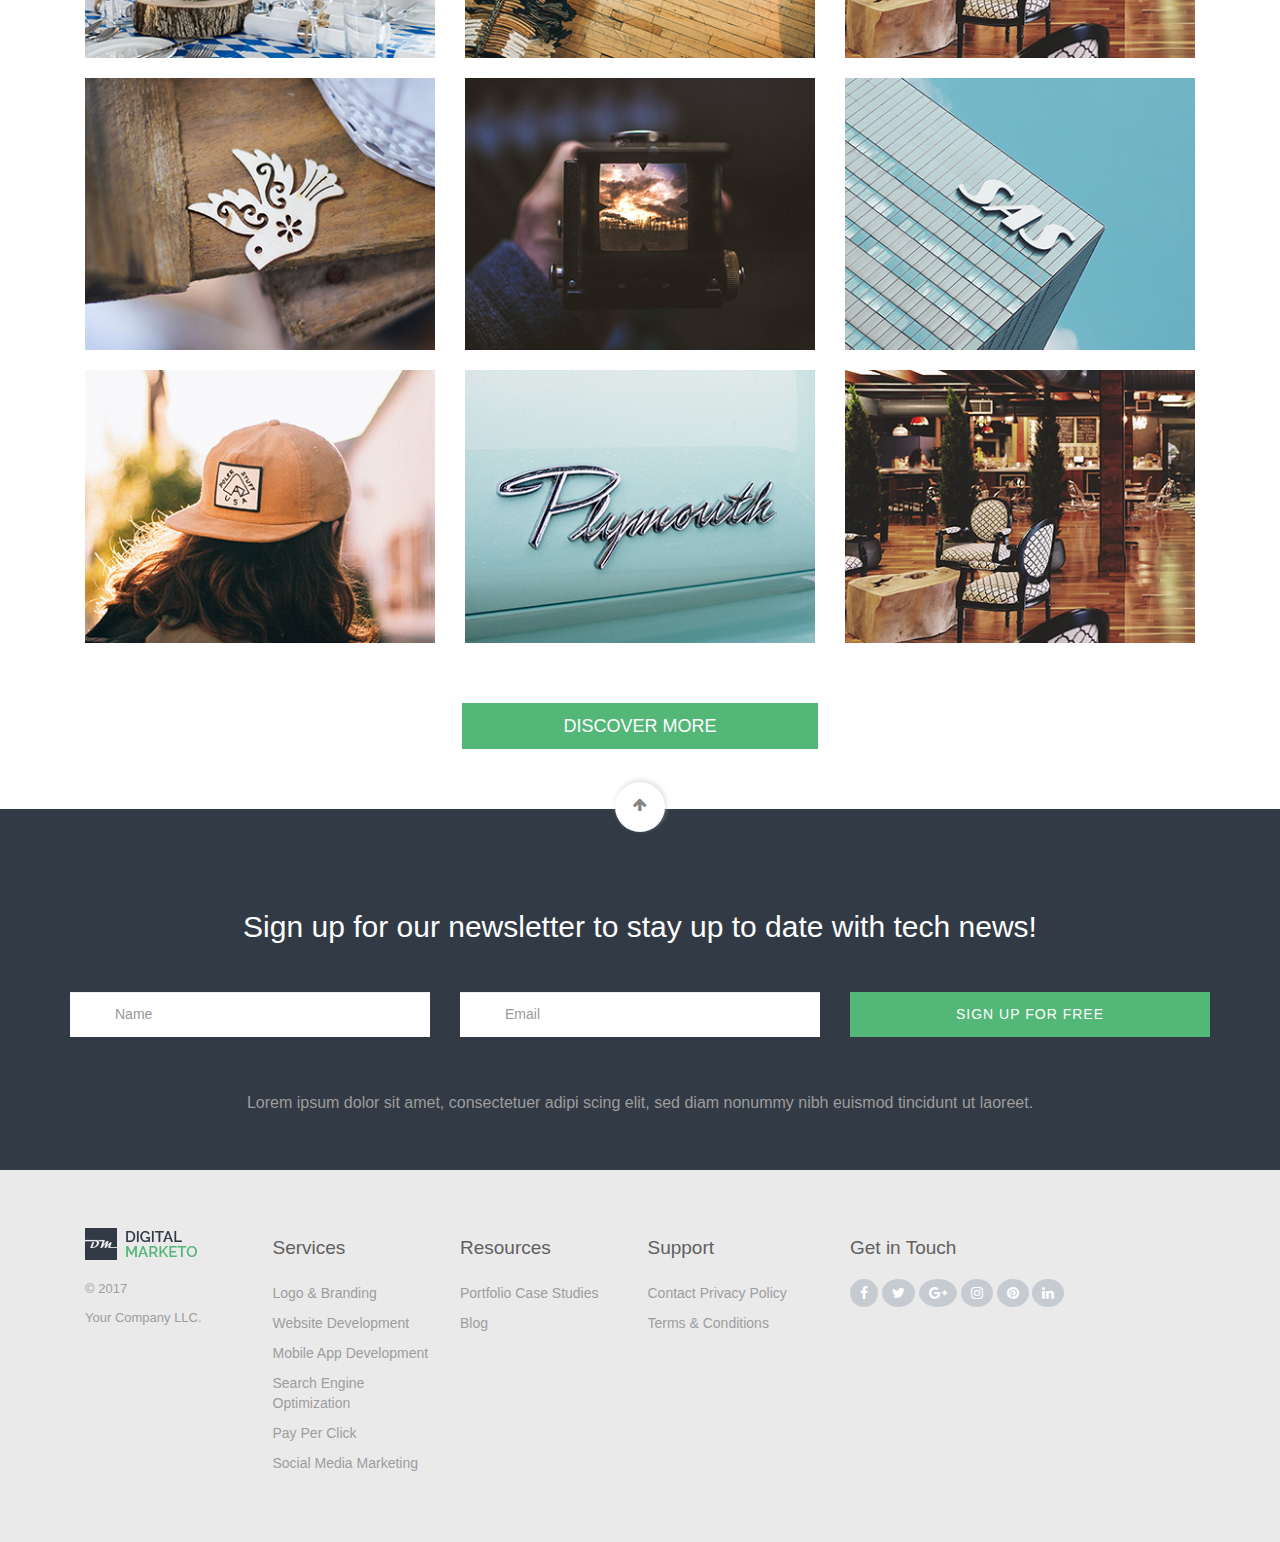
<file: portfolio/portfolio.html>
<!DOCTYPE html>
<html>
<head>
	<title>Portfolio</title>
	<link rel="stylesheet" href="https://maxcdn.bootstrapcdn.com/font-awesome/4.7.0/css/font-awesome.min.css">
	<link rel="stylesheet" href="https://maxcdn.bootstrapcdn.com/bootstrap/3.3.7/css/bootstrap.min.css">
	<link href="https://fonts.googleapis.com/css?family=Raleway" rel="stylesheet">
	<link rel="stylesheet" href="css/style.css">
</head>
<body>
	<div class="topInfo"> 
        <div class="wrapInfo">
            <div class="topSearch">
                <label for="topSearch"><i class="fa fa-search" aria-hidden="true"></i></label>
                <input type="text" placeholder="Search" id="topSearch" name="topSearch" >
            </div>
            <div class="topContacts pull-right">
                <div class="topContactsItem">
                    <i class="fa fa-phone" aria-hidden="true"></i>
                    <span>012.345.1234</span>
                </div>
                <div class="topContactsItem">
                    <i class="fa fa-envelope-o" aria-hidden="true"></i>
                    <span>info@company.com</span>
                </div>
            </div>
        </div>
    </div>
<div class="nav">
        <div class="logo"><a href="../digital.html" ><img src="../img/logoDigital.png" alt="logo" class="img-responsive"></a></div>
        <div class="navBar pull-right">
            <div class="navBarChoices ">
                <ul>
                    <li><a class="" > Services <i class="fa fa-angle-down" aria-hidden="true"></i>&nbsp</a>
                        <ul>
                            <li><a class="" href="../services/logo/logo.html" ><i class="fa fa-ravelry" aria-hidden="true"></i> <span>Logo &amp Branding</span></a></li>
                            <li><a class="" href="../services/website/services_logo.html" ><i class="fa fa-desktop" aria-hidden="true"></i> <span>Website Development</span></a></li>
                            <li><a class="" href="../services/mobile/services_logo.html" ><i class="fa fa-mobile" aria-hidden="true"></i> <span>Moble App Development</span></a></li>
                            <li><a class="" href="../services/search/search.html" ><i class="fa fa-search" aria-hidden="true"></i> <span>Search Engine Optimization</span></a></li>
                            <li><a class="" href="../services/pay-per/search.html" ><i class="fa fa-mouse-pointer" aria-hidden="true"></i> <span>Pay-Per-Click</span></a></li>
                            <li><a class="" href="../services/social-media/index.html" ><i class="fa fa-folder-o" aria-hidden="true"></i> <span>Social Media Marketing</span></a></li>
                        </ul>
                    </li>
                    <li><a class="" href="portfolio.html" >Portfolio</a></li>
                    <li><a class="" href="../case-studio/casestudio.html">Case Studies</a></li>
                    <li><a class="" href="../about/about.html" >About</a></li>
                    <li><a class="" href="../blog-page/blog.html">Blog</a></li>
                    <li><a class="" href="../contact/contact.html" >Contact</a></li>
                </ul>
            </div>           
            <button type="button" class="btn btn-success navBtn">GET A QUOTE <span>&#10095</span></button>
            
        </div>
        <i class="fa fa-bars pull-right" aria-hidden="true"></i>
    </div>
    <div class="mainDrop">
        <ul>
            <li><a>Services <i class="fa fa-angle-down" aria-hidden="true"></i></a></li>
                <ul>
                    <li><a class="" href="../services/logo/logo.html"><i class="fa fa-ravelry" aria-hidden="true"></i> <span>Logo &amp Branding</span></a></li>
                    <li><a class="" href="../services/website/services_logo.html"><i class="fa fa-desktop" aria-hidden="true"></i> <span>Website Development</span></a></li>
                    <li><a class="" href="../services/mobile/services_logo.html"><i class="fa fa-mobile" aria-hidden="true"></i> <span>Moble App Development</span></a></li>
                    <li><a class="" href="../services/search/search.html"><i class="fa fa-search" aria-hidden="true"></i> <span>Search Engine Optimization</span></a></li>
                    <li><a class="" href="../services/pay-per/search.html"><i class="fa fa-mouse-pointer" aria-hidden="true"></i> <span>Pay-Per-Click</span></a></li>
                    <li><a class="" href="../services/social-media/index.html"><i class="fa fa-folder-o" aria-hidden="true"></i> <span>Social Media Marketing</span></a></li>
                </ul>
            <li><a href="portfolio.html">Portfolio</a></li>
            <li><a href="../case-studio/casestudio.html">Case Studies</a></li>
            <li><a href="../about/about.html">About</a></li>
            <li><a href="../blog-page/blog.html"> Blog</a></li>
            <li><a href="../contact/contact.html">Contact</a></li>
            <button type="button" class="btn btn-success navBtn">GET A QUOTE <span>&#10095</span></button>
        </ul>
    </div>
 <section id="main">
 	<div class="container-fluid">
 		<div class="container">
 			<h1>Portfolio</h1>
 			<p>We use strategic approaches to provide our clients with high-end. services that ensure superior customer satisfaction.</p>
 			<button class="myBtn" onclick="button()">DISCOVER MORE</button>
 		</div>
 	</div>
 </section>
 <section id="feature">
 	<div class="container">
 		<h1>Featured Projects</h1>
 		<hr>
 			<div class="col-md-4">
 				<div class="img">
 					<img src="images/featured.png" class="corner">
 					<img src="images/por-fea-project.jpg">
 				</div>
 				<div class="text">
	 				<p class="first">Featured-Design</p>
	 				<h3>Logo Design</h3>
	 				<p class="second">Lorem ipsum dolor sit amet, consect etuer adipi scing elit, sed diam nonum my nibh euismod tincidunt.</p>
 				</div>
 			</div>
 			<div class="col-md-4">
 				<div class="img">
 					<img src="images/featured.png" class="corner">
 					<img src="images/portfolio-three.jpg" alt="">
 				</div>
 				<div class="text">
 					<p class="first">Featured-Development</p>
	 				<h3>Restaurant Website</h3>
	 				<p class="second">Lorem ipsum dolor sit amet, consect etuer adipi scing elit, sed diam nonum my nibh euismod tincidunt.</p>
 				</div>
 			</div>
 			<div class="col-md-4">
 				<div class="img">
 					<img src="images/featured.png" class="corner">
 					<img src="images/por-fea-project-three.jpg" alt="">
 				</div>
 				<div class="text">
 					<p class="first">Featured-Online Marketing</p>
	 				<h3>Facebook Cover Design</h3>
	 				<p class="second">Lorem ipsum dolor sit amet, consect etuer adipi scing elit, sed diam nonum my nibh euismod tincidunt.</p>
 				</div>
 			</div>
 	</div>
 </section>
 <section id="gallery">
 	<div class="container">
 		<h1>Full Portfolio</h1>
 		<hr>
 		<div class="row">
 				<ul class="text-center">
 					<li onclick="myFunc()" data-target="website"><a>All Work</a></li>
 					<li onclick="myFunc()"><a>Website</a></li>
 					<li onclick="myFunc()"><a>Logo</a></li>
 					<li onclick="myFunc()"><a>Mobile Apps</a></li>
 					<li onclick="myFunc()"><a>Social Media</a></li>
 				</ul>
 		</div>
 		<div class="galleryImg">
 			<div class="col-md-4">
 				<div class="imgItem">
 					<div class="item text-center">
 						<button><a href="../portfolio-2/portfolio.html">DISCOVER</a></button> 			
 					</div>
 					<img src="images/portfolio-one.jpg" class="Website">
 				</div>
 			</div>
 			<div class="col-md-4">
 				<div class="imgItem">
 					<div class="item text-center">
 						<button><a href="../portfolio-2/portfolio.html">DISCOVER</a></button> 			
 					</div>
 					<img src="images/portfolio-two.jpg" class="Website">
 				</div>
 			</div>
 			<div class="col-md-4">
 				<div class="imgItem">
 					<div class="item text-center">
 						<button><a href="../portfolio-2/portfolio.html">DISCOVER</a></button> 			
 					</div>
 					<img src="images/portfolio-three.jpg" class="Logo">
 				</div>
 			</div>
 		</div>
 		<div class="galleryImg">
 			<div class="col-md-4">
 				<div class="imgItem">
 					<div class="item text-center">
 						<button><a href="../portfolio-2/portfolio.html">DISCOVER</a></button> 			
 					</div>
 					<img src="images/portfolio-four.jpg" class="Logo">
 				</div>
 			</div>
 			<div class="col-md-4">
 				<div class="imgItem">
 					<div class="item text-center">
 						<button><a href="../portfolio-2/portfolio.html">DISCOVER</a></button> 			
 					</div>
 					<img src="images/portfolio-five.jpg" class="Website">
 				</div>
 			</div>
 			<div class="col-md-4">
 				<div class="imgItem">
 					<div class="item text-center">
 						<button><a href="../portfolio-2/portfolio.html">DISCOVER</a></button> 			
 					</div>
 					<img src="images/portfolio-six.jpg" class="Mobile Apps">
 				</div>
 			</div>
 		</div>
 		<div class="galleryImg">
 			<div class="col-md-4">
 				<div class="imgItem">
 					<div class="item text-center">
 						<button><a href="../portfolio-2/portfolio.html">DISCOVER</a></button> 			
 					</div>
 					<img src="images/portfolio-seven.jpg" class="Mobile Apps">
 				</div>
 			</div>
 			<div class="col-md-4">
 				<div class="imgItem">
 					<div class="item text-center">
 						<button><a href="../portfolio-2/portfolio.html">DISCOVER</a></button> 			
 					</div>
 					<img src="images/por-fea-project.jpg" class="Social Media">
 				</div>
 			</div>
 			<div class="col-md-4">
 				<div class="imgItem">
 					<div class="item text-center">
 						<button><a href="../portfolio-2/portfolio.html">DISCOVER</a></button> 			
 					</div>
 					<img src="images/portfolio-three.jpg" class="Social Media">
 				</div>
 			</div>
 		</div>
		<div class="col-md-12">
			<button class="btn btn-success btn-lg center-block">
				<a href="#">DISCOVER MORE</a>
			</button>
		</div>
 	</div>
 </section>
 <!-- ======Contact Section=================================================================================================== -->

    
    <section id="contact">
    <div class="sircle text-center">
      <i class="fa fa-arrow-up" aria-hidden="true"></i>
    </div>
          <div class="container">
            <div class="row text-center">
                <h2>Sign up for our newsletter to stay up to date with tech news!</h2>
                <form class="" action="index.html" method="post">
                  <div class="col-md-4 col-xs-12 col-sm-12">
                    <input type="text" class="form-control" placeholder="Name" name="" value="">
                  </div>
                  <div class="col-md-4 col-xs-12 col-sm-12">
                    <input type="text" class="form-control" placeholder="Email" name="" value="">
                  </div>
                  <div class="col-md-4 col-xs-12 col-sm-12">
                    <input type="text" class="btn button"  name="" value="SIGN UP FOR FREE">
                  </div>
                </form>
                <p>Lorem ipsum dolor sit amet, consectetuer adipi scing elit, sed diam nonummy nibh euismod tincidunt ut laoreet.</p>
            </div>
          </div>
    </section>
    
 <!-- =====Footer Section==================================================================================================== -->
<section id="footer">
    <footer>
      <div class="container">
        <div class="row">
          <div class="col-md-8 col-xs-12">
            <div class="col-md-3 col-xs-12">
              <a href="#">
                <img src="../contact/img/small-logo.png" alt="">
              </a>
              <p>© 2017</p>
              <p>Your Company LLC.</p>
            </div>
            <div class="col-md-3 col-xs-12">
                <h6>Services</h6>
                  <ul>
                    <li><a href="#">Logo & Branding</a></li>
                    <li><a href="#">Website Development</a></li>
                    <li><a href="#">Mobile App Development</a></li>
                    <li><a href="#">Search Engine Optimization</a></li>
                    <li><a href="#">Pay Per Click</a></li>
                    <li><a href="#">Social Media Marketing</a></li>
                  </ul>
            </div>
            <div class="col-md-3 col-xs-12">
                <h6>Resources</h6>
                  <ul>
                    <li><a href="#">Portfolio</a></li>
                    <li><a href="#">Case Studies</a></li>
                    <li><a href="#">Blog</a></li>
                  </ul>
            </div>
            <div class="col-md-3 col-xs-12">
                <h6>Support</h6>
                  <ul>
                    <li><a href="#">Contact</a></li>
                    <li><a href="#">Privacy Policy</a></li>
                    <li><a href="#">Terms & Conditions</a></li>
                  </ul>
            </div>
          </div>
          <div class="col-md-4 col-xs-12">
              <h6>Get in Touch</h6>
              <ul class="social">
                <li><a href="#"><i class="fa fa-facebook" aria-hidden="true"></i></a></li>
                <li><a href="#"><i class="fa fa-twitter" aria-hidden="true"></i></a></li>
                <li><a href="#"><i class="fa fa-google-plus" aria-hidden="true"></i></a></li>
                <li><a href="#"><i class="fa fa-instagram" aria-hidden="true"></i></a></li>
                <li><a href="#"><i class="fa fa-pinterest" aria-hidden="true"></i></a></li>
                <li><a href="#"><i class="fa fa-linkedin" aria-hidden="true"></i></a></li>
              </ul>
          </div>
        </div>
      </div>
    </footer>
</section>
<!-- ===========end================================================================================================ -->
 <script
  src="http://code.jquery.com/jquery-3.2.1.js"
  integrity="sha256-DZAnKJ/6XZ9si04Hgrsxu/8s717jcIzLy3oi35EouyE="
  crossorigin="anonymous"></script>
 <script src="js/script.js"></script>
 <script src="../js/digital.js"></script>
</body>
</html>
</file>
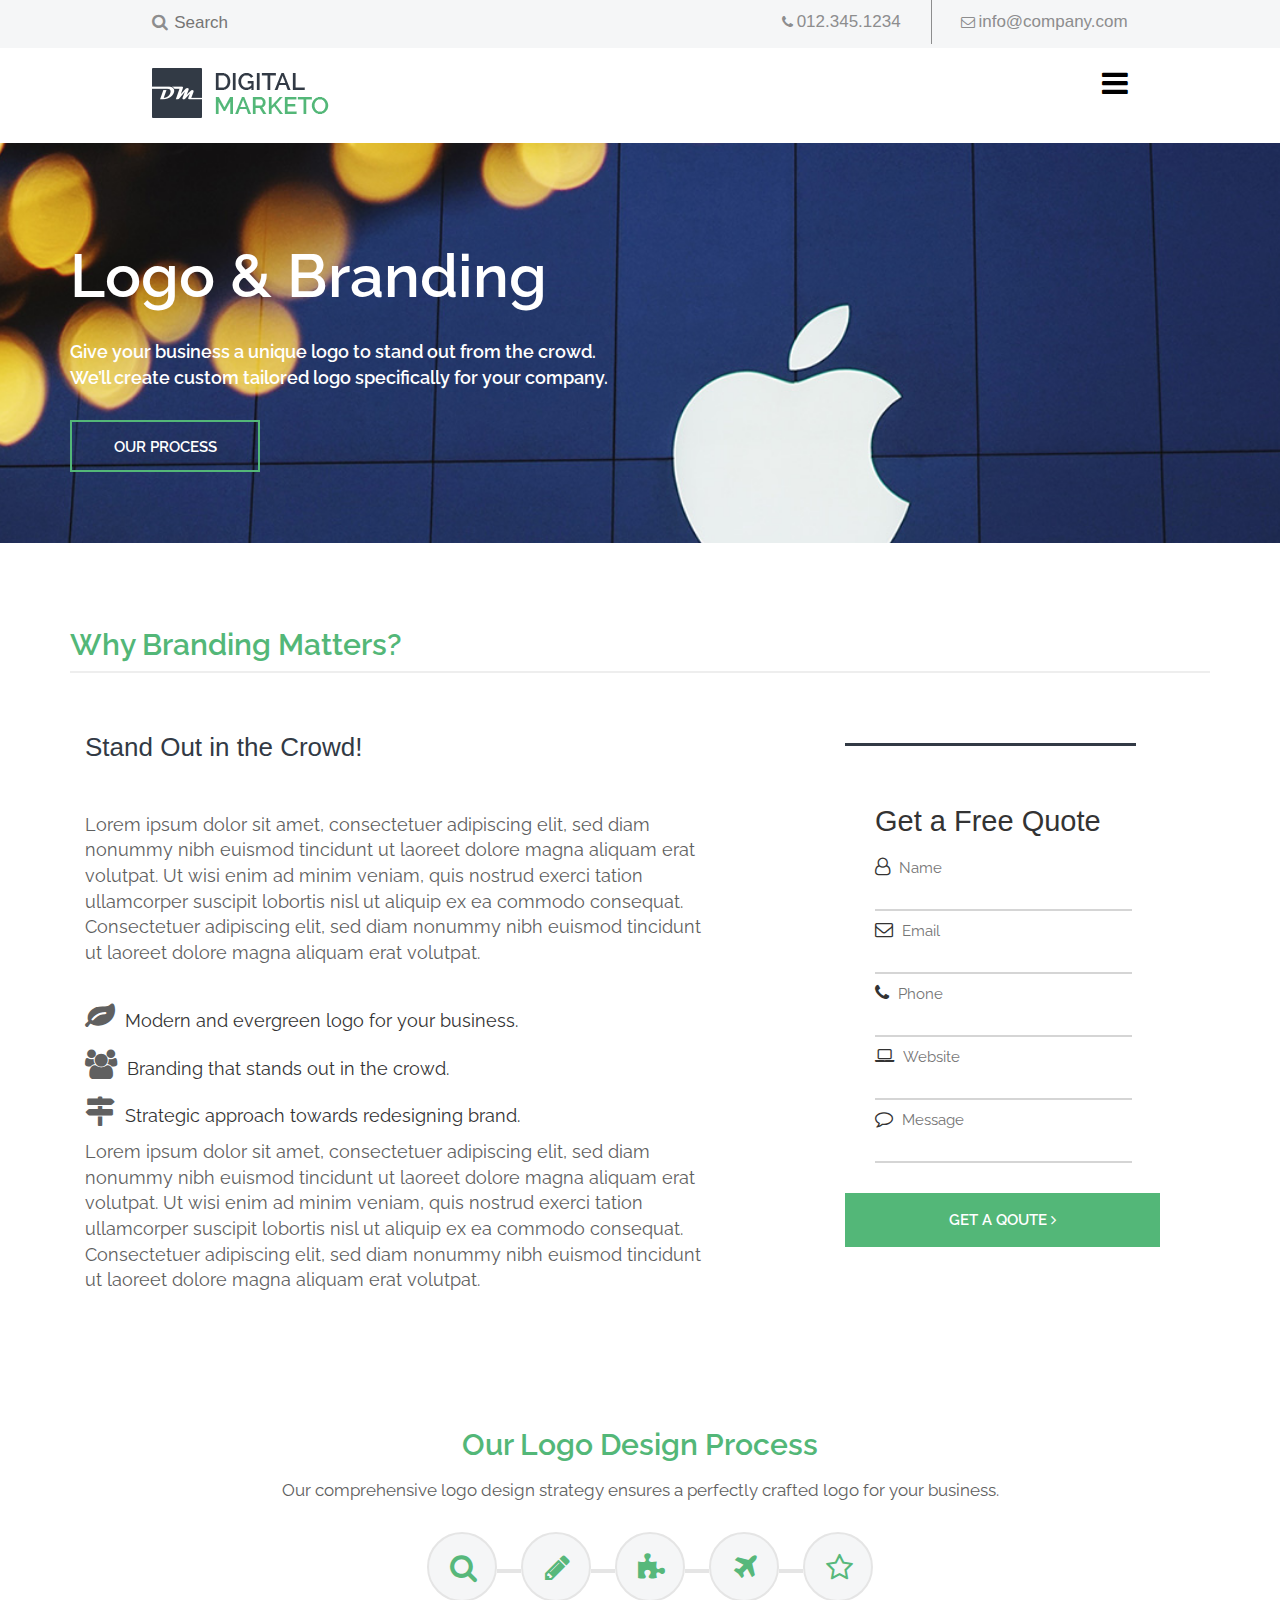
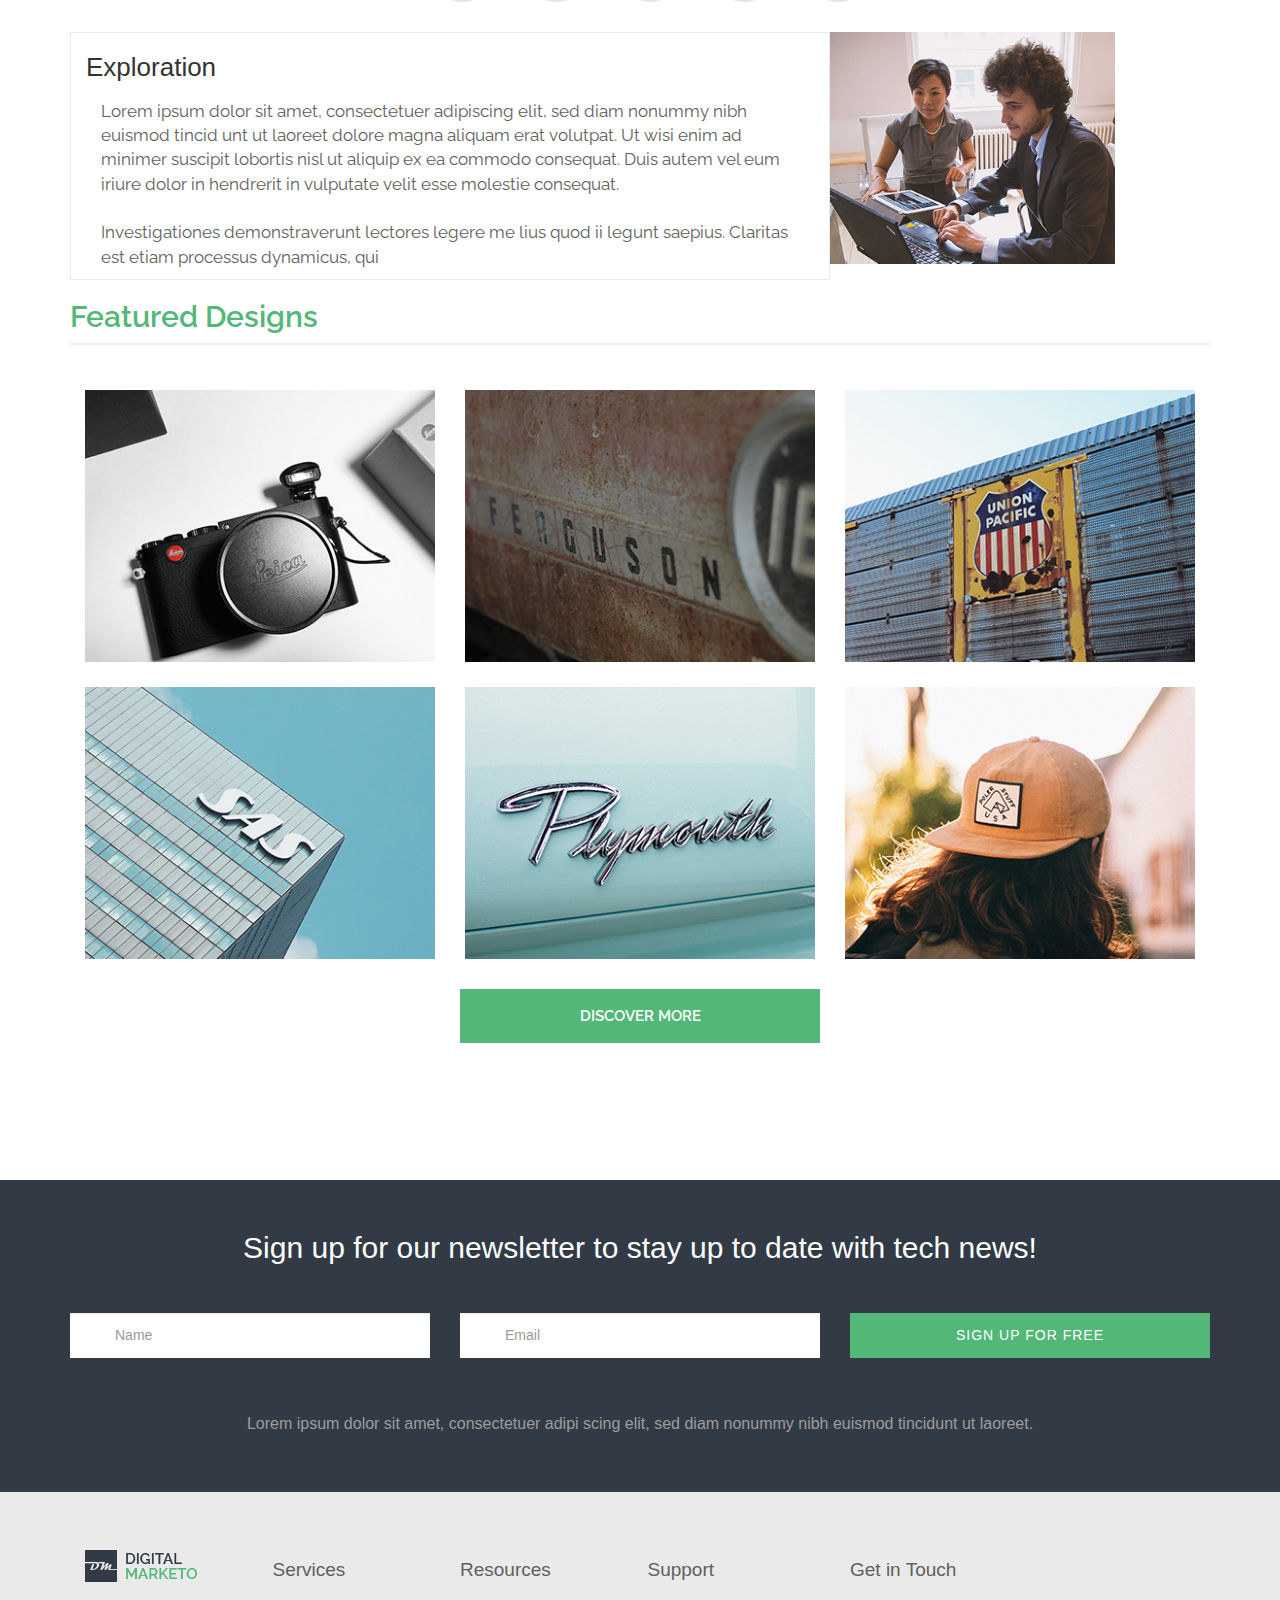
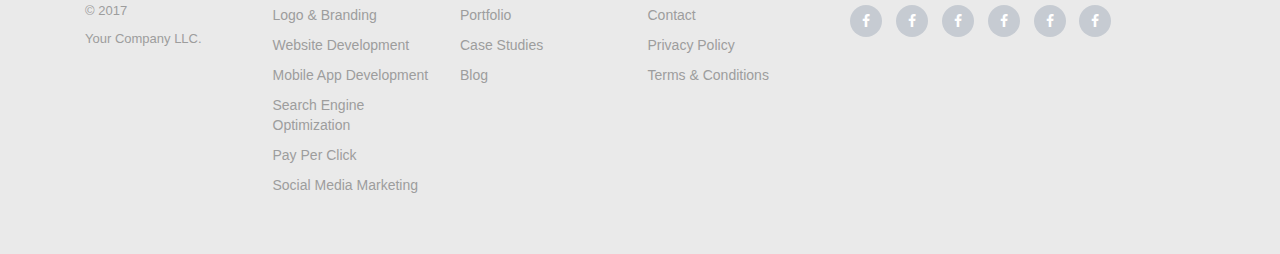
<file: services/logo/logo.html>
<!DOCTYPE html>
<html>
<head>
	<title>logo</title>
	<link rel="stylesheet" href="css/style.css">
	<link href="https://fonts.googleapis.com/css?family=Raleway" rel="stylesheet">
	<link rel="stylesheet" href="https://maxcdn.bootstrapcdn.com/font-awesome/4.7.0/css/font-awesome.min.css">
	<link rel="stylesheet" href="https://maxcdn.bootstrapcdn.com/bootstrap/3.3.7/css/bootstrap.min.css">

</head>
<body>
	
 <!--THIS IS THE TOP BAR OF SEARCH AND CONTACTS-->

    <div class="topInfo"> 
        <div class="wrapInfo">
            <div class="topSearch">
                <label for="topSearch"><i class="fa fa-search" aria-hidden="true"></i></label>
                <input type="text" placeholder="Search" id="topSearch" name="topSearch" >
            </div>
            <div class="topContacts pull-right">
                <div class="topContactsItem">
                    <i class="fa fa-phone" aria-hidden="true"></i>
                    <span>012.345.1234</span>
                </div>
                <div class="topContactsItem">
                    <i class="fa fa-envelope-o" aria-hidden="true"></i>
                    <span>info@company.com</span>
                </div>
            </div>
        </div>
    </div>

    <!--THIS IS THE TOP NAVIGATION-->

    <div class="nav" style="padding-bottom:20px">
        <div class="logo"><a href="../../digital.html" ><img src="img/logoDigital.png" alt="logo" class="img-responsive"></a></div>
        <div class="navBar pull-right">
            <div class="navBarChoices ">
                <ul>
                    <li><a class="" >Services <i class="fa fa-angle-down" aria-hidden="true"></i></a>
                        <ul>
                            <li><a class="" href="logo.html"><i class="fa fa-ravelry" aria-hidden="true"></i> <span>Logo &amp Branding</span></a></li>
                            <li><a class="" href="../website/services_logo.html"><i class="fa fa-desktop" aria-hidden="true"></i> <span>Website Development</span></a></li>
                            <li><a class="" href="../mobile/services_logo.html"><i class="fa fa-mobile" aria-hidden="true"></i> <span>Moble App Development</span></a></li>
                            <li><a class="" href="../search/search.html"><i class="fa fa-search" aria-hidden="true"></i> <span>Search Engine Optimization</span></a></li>
                            <li><a class="" href="../pay-per/search.html"><i class="fa fa-mouse-pointer" aria-hidden="true"></i> <span>Pay-Per-Click</span></a></li>
                            <li><a class="" href="../social-media/index.html"><i class="fa fa-folder-o" aria-hidden="true"></i> <span>Social Media Marketing</span></a></li>
                        </ul>
                    </li>
                    <li><a class="" href="../../portfolio/portfolio.html">Portfolio</a></li>
                    <li><a class="" href="../../case-studio/casestudio.html">Case Studies</a></li>
                    <li><a class="" href="../../about/about.html">About</a></li>
                    <li><a class="" href="../../blog-page/blog.html">Blog</a></li>
                    <li><a class="" href="../../contact/contact.html">Contact</a></li>
                </ul>
            </div>           
            <button type="button" class="btn btn-success navBtn">GET A QUOTE <span>&#10095</span></button>
            
        </div>
        <i class="fa fa-bars pull-right" aria-hidden="true"></i>
    </div>
    <div class="mainDrop">
        <ul>
            <li><a>Services <i class="fa fa-angle-down" aria-hidden="true"></i></a>
                 <ul>
                    <li><a class="" href="logo.html"><i class="fa fa-ravelry" aria-hidden="true"></i> <span>Logo &amp Branding</span></a></li>
                    <li><a class="" href="../website/services_logo.html"><i class="fa fa-desktop" aria-hidden="true"></i> <span>Website Development</span></a></li>
                    <li><a class="" href="../mobile/services_logo.html"><i class="fa fa-mobile" aria-hidden="true"></i> <span>Moble App Development</span></a></li>
                    <li><a class="" href="../search/search.html"><i class="fa fa-search" aria-hidden="true"></i> <span>Search Engine Optimization</span></a></li>
                    <li><a class="" href="../pay-per/search.html"><i class="fa fa-mouse-pointer" aria-hidden="true"></i> <span>Pay-Per-Click</span></a></li>
                    <li><a class="" href="../social-media/index.html"><i class="fa fa-folder-o" aria-hidden="true"></i> <span>Social Media Marketing</span></a></li>
                </ul>
            </li>
            <li><a href="../../portfolio/portfolio.html">Portfolio</a></li>
            <li><a href="../../case-studio/casestudio.html">Case Studies</a></li>
            <li><a href="../../about/about.html">About</a></li>
            <li><a href="../../blog-page/blog.html">Blog</a></li>
            <li><a href="../../contact/contact.html">Contact</a></li>
            <button type="button" class="btn btn-success navBtn">GET A QUOTE <span>&#10095</span></button>
        </ul>
    </div>


	<!-- logo section baslangici -->
	<section id="logo">
			<div class="container-fluid">
				<div class="image">
					<div class="container">
						<h1>Logo & Branding</h1>
						<p>Give your business a unique logo to 	stand out from the crowd.<br>
						We’ll create custom tailored logo specifically for your company.</p>
						<a href="#" onclick="scroll()" >
							<div class="btn col-sm-6 col-xs-12  col-md-4 col-lg-2" >
								OUR Process
							</div>
						</a>
					</div>
					
				</div>

			</div>
	</section>
	<!-- logo sectionun sonu -->

	<!-- brand sectionun baslangici -->
	<!-- margin top evezine bosluq classi -->
	<div class="bosluq"></div>
		<section id="brand">
			<div class="container ">
				<h1>Why Branding Matters?</h1>
				<div class="dark-line"></div>
				<div class="leftdiv col-lg-7 col-md-7 col-xs-12 col-sm-12">
					<h2>Stand Out in the Crowd!</h2>
					<p>Lorem ipsum dolor sit amet, consectetuer adipiscing elit, sed diam nonummy nibh euismod tincidunt ut laoreet dolore magna aliquam erat volutpat. Ut wisi enim ad minim veniam, quis nostrud exerci tation ullamcorper suscipit lobortis nisl ut aliquip ex ea commodo consequat. Consectetuer adipiscing elit, sed diam nonummy nibh euismod tincidunt ut laoreet dolore magna aliquam erat volutpat.</p>
					<ul class="col-lg-12 col-md-12 col-xs-12 col-sm-12">
						<li ><i class="fa fa-leaf"  aria-hidden="true"></i>Modern and evergreen logo for your business.</li>
						<li><i class="fa fa-users" aria-hidden="true"></i>Branding that stands out in the crowd.</li>
						<li><i class="fa fa-map-signs" aria-hidden="true"></i>Strategic approach towards redesigning brand.</li>
					</ul>
						<p > Lorem ipsum dolor sit amet, consectetuer adipiscing elit, sed diam nonummy nibh euismod tincidunt ut laoreet dolore magna aliquam erat volutpat. Ut wisi enim ad minim veniam, quis nostrud exerci tation ullamcorper suscipit lobortis nisl ut aliquip ex ea commodo consequat. Consectetuer adipiscing elit, sed diam nonummy nibh euismod tincidunt ut laoreet dolore magna aliquam erat volutpat.</p>
				</div>
				<div class="col-lg-1 col-md-1 "></div>
				<div class="rightdiv col-lg-4 col-md-4 col-xs-12 col-sm-12">
				<h2 class=" ">Get a Free Quote</h2>
						<div class="wrapper ">
							<div class="line " >
								<i class="fa fa-user-o" aria-hidden="true"  ></i>
							<input type="text" placeholder="Name" id="text" ">
							</div>
							<div class="line ">
								<i class="fa fa-envelope-o" aria-hidden="true"></i>
							<input type="text" placeholder="Email" id="text">
							</div>
							<div class="line">
								<i class="fa fa-phone" aria-hidden="true"></i>
							<input type="text" placeholder="Phone" id="text">
							</div>
							<div class="line">
								<i class="fa fa-laptop" aria-hidden="true"></i>
							<input type="text" placeholder="Website" id="text">
							</div>
							<div class="line">
								<i class="fa fa-comment-o" aria-hidden="true"></i>
							<input type="text" placeholder="Message" id="text">
							</div>

						</div>
						<a href="#">
							<div class="btn">
								get a qoute
								<i class="fa fa-angle-right" aria-hidden="true"></i>
							</div>
						</a>
				</div>

		</section>
	<!-- bran section sonu -->

	<!-- design section baslangici -->
				<section id="design">
					<center >
						<h2 class="col-md-12  col-sm-12 col-xs-12">
							Our Logo Design Process
						</h2>
						<p class="col-md-12  col-sm-12 col-xs-12">
							Our comprehensive logo design strategy ensures a perfectly crafted logo for your business.
						</p>
						<ul class="col-md-12 col-xs-12 col-sm-12 col-lg-12">
							<li  id="li1"  >
								<i class="fa fa-search" aria-hidden="true" id="seach" onclick="search()">
								
								</i>
							</li>

							<li  id="li2" >
								<i class="fa fa-pencil" aria-hidden="true" id="write" onclick="writea()">
								
								</i>
							</li>
							<li  id="li3" >
								<i class="fa fa-puzzle-piece" aria-hidden="true" id="puzzle" onclick="puzzle()">
									
								</i>
							</li>
							<li id="li4" >
								<i class="fa fa-plane" aria-hidden="true" id="fly" onclick="fly()" >
									
								</i>
							</li>
							<li  id="li5"  >
								<i class="fa fa-star-o" aria-hidden="true" id="stars" onclick="stars()">
									
								</i>
							</li>
						</ul>
					</center>
						<div class="container">
							
							<div class="search">
								
								<div class="deccontet col-md-8 col-lg-8 col-xs-12 col-sm-6">
									<h1 >
										Exploration
									</h1>
									<p class="col-xs-12 col-md-12 col-sm-12 col-lg-12">
									Lorem ipsum dolor sit amet, consectetuer adipiscing elit, sed diam nonummy nibh euismod tincid unt ut laoreet dolore magna aliquam erat volutpat. Ut wisi enim ad minimer suscipit lobortis nisl ut aliquip ex ea commodo consequat. Duis autem vel eum iriure dolor in hendrerit in vulputate velit esse molestie consequat.<br><br>
									Investigationes demonstraverunt lectores legere me lius quod ii legunt saepius. Claritas est etiam processus dynamicus, qui 
								</p>
								
								</div>
								<img src="img/design-process-img.jpg" class="col-md-4 col-xs-12 col-sm-6 col-lg-3 ">	
							</div>

						</div>


						<div class="container">
							
							<div class="write">
								
								<div class="deccontet col-md-8 col-lg-8 col-xs-12 col-sm-6">
									<h1 >
										Sketches
									</h1>
									<p class="col-xs-12 col-md-12 col-sm-12 col-lg-12">
									Lorem ipsum dolor sit amet, consectetuer adipiscing elit, sed diam nonummy nibh euismod tincid unt ut laoreet dolore magna aliquam erat volutpat. Ut wisi enim ad minimer suscipit lobortis nisl ut aliquip ex ea commodo consequat. Duis autem vel eum iriure dolor in hendrerit in vulputate velit esse molestie consequat.<br><br>
									Investigationes demonstraverunt lectores legere me lius quod ii legunt saepius. Claritas est etiam processus dynamicus, qui 
								</p>
								
								</div>
								<img src="img/seo-discovery.jpg" class="col-md-4 col-xs-12 col-sm-6 col-lg-3 ">
							</div>

						</div>

						<div class="container">
							
							<div class="puzzle">
								
								<div class="deccontet col-md-8 col-lg-8 col-xs-12 col-sm-6">
									<h1 >
										Digitization
									</h1>
									<p class="col-xs-12 col-md-12 col-sm-12 col-lg-12">
									Lorem ipsum dolor sit amet, consectetuer adipiscing elit, sed diam nonummy nibh euismod tincid unt ut laoreet dolore magna aliquam erat volutpat. Ut wisi enim ad minimer suscipit lobortis nisl ut aliquip ex ea commodo consequat. Duis autem vel eum iriure dolor in hendrerit in vulputate velit esse molestie consequat.<br><br>
									Investigationes demonstraverunt lectores legere me lius quod ii legunt saepius. Claritas est etiam processus dynamicus, qui 
								</p>
								
								</div>
								<img src="img/design-process-img.jpg" class="col-md-4 col-xs-12 col-sm-6 col-lg-3 ">
							</div>

						</div>

						<div class="container">
							
							<div class="fly">
								
								<div class="deccontet col-md-8 col-lg-8 col-xs-12 col-sm-6">
									<h1 >
										Color
									</h1>
									<p class="col-xs-12 col-md-12 col-sm-12 col-lg-12">
									Lorem ipsum dolor sit amet, consectetuer adipiscing elit, sed diam nonummy nibh euismod tincid unt ut laoreet dolore magna aliquam erat volutpat. Ut wisi enim ad minimer suscipit lobortis nisl ut aliquip ex ea commodo consequat. Duis autem vel eum iriure dolor in hendrerit in vulputate velit esse molestie consequat.<br><br>
									Investigationes demonstraverunt lectores legere me lius quod ii legunt saepius. Claritas est etiam processus dynamicus, qui 
								</p>
								
								</div>
								<img src="img/seo-discovery.jpg" class="col-md-4 col-xs-12 col-sm-6 col-lg-3 ">
							</div>

						</div>

						<div class="container">
							
							<div class="stars">
								
								<div class="deccontet col-md-8 col-lg-8 col-xs-12 col-sm-6">
									<h1 >
										Final Logo
									</h1>
									<p class="col-xs-12 col-md-12 col-sm-12 col-lg-12">
									Lorem ipsum dolor sit amet, consectetuer adipiscing elit, sed diam nonummy nibh euismod tincid unt ut laoreet dolore magna aliquam erat volutpat. Ut wisi enim ad minimer suscipit lobortis nisl ut aliquip ex ea commodo consequat. Duis autem vel eum iriure dolor in hendrerit in vulputate velit esse molestie consequat.<br><br>
									Investigationes demonstraverunt lectores legere me lius quod ii legunt saepius. Claritas est etiam processus dynamicus, qui 
								</p>
								
								</div>
								<img src="img/design-process-img.jpg" class="col-md-4 col-xs-12 col-sm-6 col-lg-3 ">
								</div>
									
							</div>

						</div>

				</section>
	<!-- desgn section sonu -->

	<!-- featured section baslangici  -->
	<section id="featured">
		<div class="container">
			<div class="imgdiv">
				<h2>
					Featured Designs
				</h2>
				<div class="dark-line"></div>
			</div>
			<div class="image col-sm-6 col-md-4 col-xs-12  col-lg-4">
				<img src="img/logo-branding-one.jpg" alt="">
				<div class="hovdiv col-sm-11 col-md-11 col-xs-11  col-lg-11">
					<a href="#">DISCOVER</a>
				</div>
			</div>
			<div class="image col-sm-6 col-md-4 col-xs-12 col-lg-4">
				<img src="img/logo-branding-two.jpg" alt="">
				<div class="hovdiv col-sm-11 col-md-11 col-xs-11  col-lg-11">
					<a href="#">DISCOVER</a>
				</div>
			</div>
			<div class="image col-sm-6 col-md-4 col-xs-12 col-lg-4">
				<img src="img/logo-branding-three.jpg" alt="">
				<div class="hovdiv col-sm-11 col-md-11 col-xs-11  col-lg-11">
					<a href="#">DISCOVER</a>
				</div>
			</div>
			<div class="image col-sm-6 col-md-4 col-xs-12 col-lg-4">
				<img src="img/portfolio-six.jpg" alt="">
				<div class="hovdiv col-sm-11 col-md-11 col-xs-11  col-lg-11">
					<a href="#">DISCOVER</a>
				</div>
			</div>
			<div class="image col-sm-6 col-md-4 col-xs-12 col-lg-4">
				<img src="img/por-fea-project.jpg" alt="">
				<div class="hovdiv col-sm-11 col-md-11 col-xs-11  col-lg-11">
					<a href="#">DISCOVER</a>
				</div>
			</div>
			<div class="image col-sm-6 col-md-4 col-xs-12 col-lg-4">
				<img src="img/portfolio-seven.jpg" alt="">	
				<div class="hovdiv col-sm-11 col-md-11 col-xs-11  col-lg-11">
					<a href="#">DISCOVER</a>
				</div>
			</div>
		
			</div>
			<center>
				<a href="#">
							<div class="btn">
									discover more
							</div>
						</a>
			</center>
		</div>
	</section>
	<!-- featured section sonu-->



	<section id="signUp">
          <div class="container">
            <div class="row text-center">
                <h2>Sign up for our newsletter to stay up to date with tech news!</h2>
                <form class="" action="index.html" method="post">
                  <div class="col-md-4 col-xs-12 col-sm-12">
                    <input type="text" class="form-control" placeholder="Name" name="" value="">
                  </div>
                  <div class="col-md-4 col-xs-12 col-sm-12">
                    <input type="text" class="form-control" placeholder="Email" name="" value="">
                  </div>
                  <div class="col-md-4 col-xs-12 col-sm-12">
                    <input type="text" class="btn button"  name="" value="SIGN UP FOR FREE">
                  </div>
                </form>
                <p>Lorem ipsum dolor sit amet, consectetuer adipi scing elit, sed diam nonummy nibh euismod tincidunt ut laoreet.</p>
            </div>
          </div>
    </section>
    <footer>
      <div class="container">
        <div class="row">
          <div class="col-md-8 col-xs-12">
            <div class="col-md-3 col-xs-12">
              <a href="#">
                <img src="img/small-logo.png" alt="">
              </a>
              <p>© 2017</p>
              <p>Your Company LLC.</p>
            </div>
            <div class="col-md-3 col-xs-12">
                <h6>Services</h6>
                  <ul>
                    <li><a href="#">Logo & Branding</a></li>
                    <li><a href="#">Website Development</a></li>
                    <li><a href="#">Mobile App Development</a></li>
                    <li><a href="#">Search Engine Optimization</a></li>
                    <li><a href="#">Pay Per Click</a></li>
                    <li><a href="#">Social Media Marketing</a></li>
                  </ul>
            </div>
            <div class="col-md-3 col-xs-12">
                <h6>Resources</h6>
                  <ul>
                    <li><a href="#">Portfolio</a></li>
                    <li><a href="#">Case Studies</a></li>
                    <li><a href="#">Blog</a></li>
                  </ul>
            </div>
            <div class="col-md-3 col-xs-12">
                <h6>Support</h6>
                  <ul>
                    <li><a href="#">Contact</a></li>
                    <li><a href="#">Privacy Policy</a></li>
                    <li><a href="#">Terms & Conditions</a></li>
                  </ul>
            </div>
          </div>
          <div class="col-md-4 col-xs-12">
              <h6>Get in Touch</h6>
              <ul class="social">
                <li><a href="#"><i class="fa fa-facebook" aria-hidden="true"></i></a></li>
                <li><a href="#"><i class="fa fa-facebook" aria-hidden="true"></i></a></li>
                <li><a href="#"><i class="fa fa-facebook" aria-hidden="true"></i></a></li>
                <li><a href="#"><i class="fa fa-facebook" aria-hidden="true"></i></a></li>
                <li><a href="#"><i class="fa fa-facebook" aria-hidden="true"></i></a></li>
                <li><a href="#"><i class="fa fa-facebook" aria-hidden="true"></i></a></li>
              </ul>
          </div>
        </div>
      </div>
    </footer>

</body>
<script
  src="http://code.jquery.com/jquery-3.2.1.js"
  integrity="sha256-DZAnKJ/6XZ9si04Hgrsxu/8s717jcIzLy3oi35EouyE="
  crossorigin="anonymous"></script>
  <script src="js/script.js"></script>
</html>
</file>
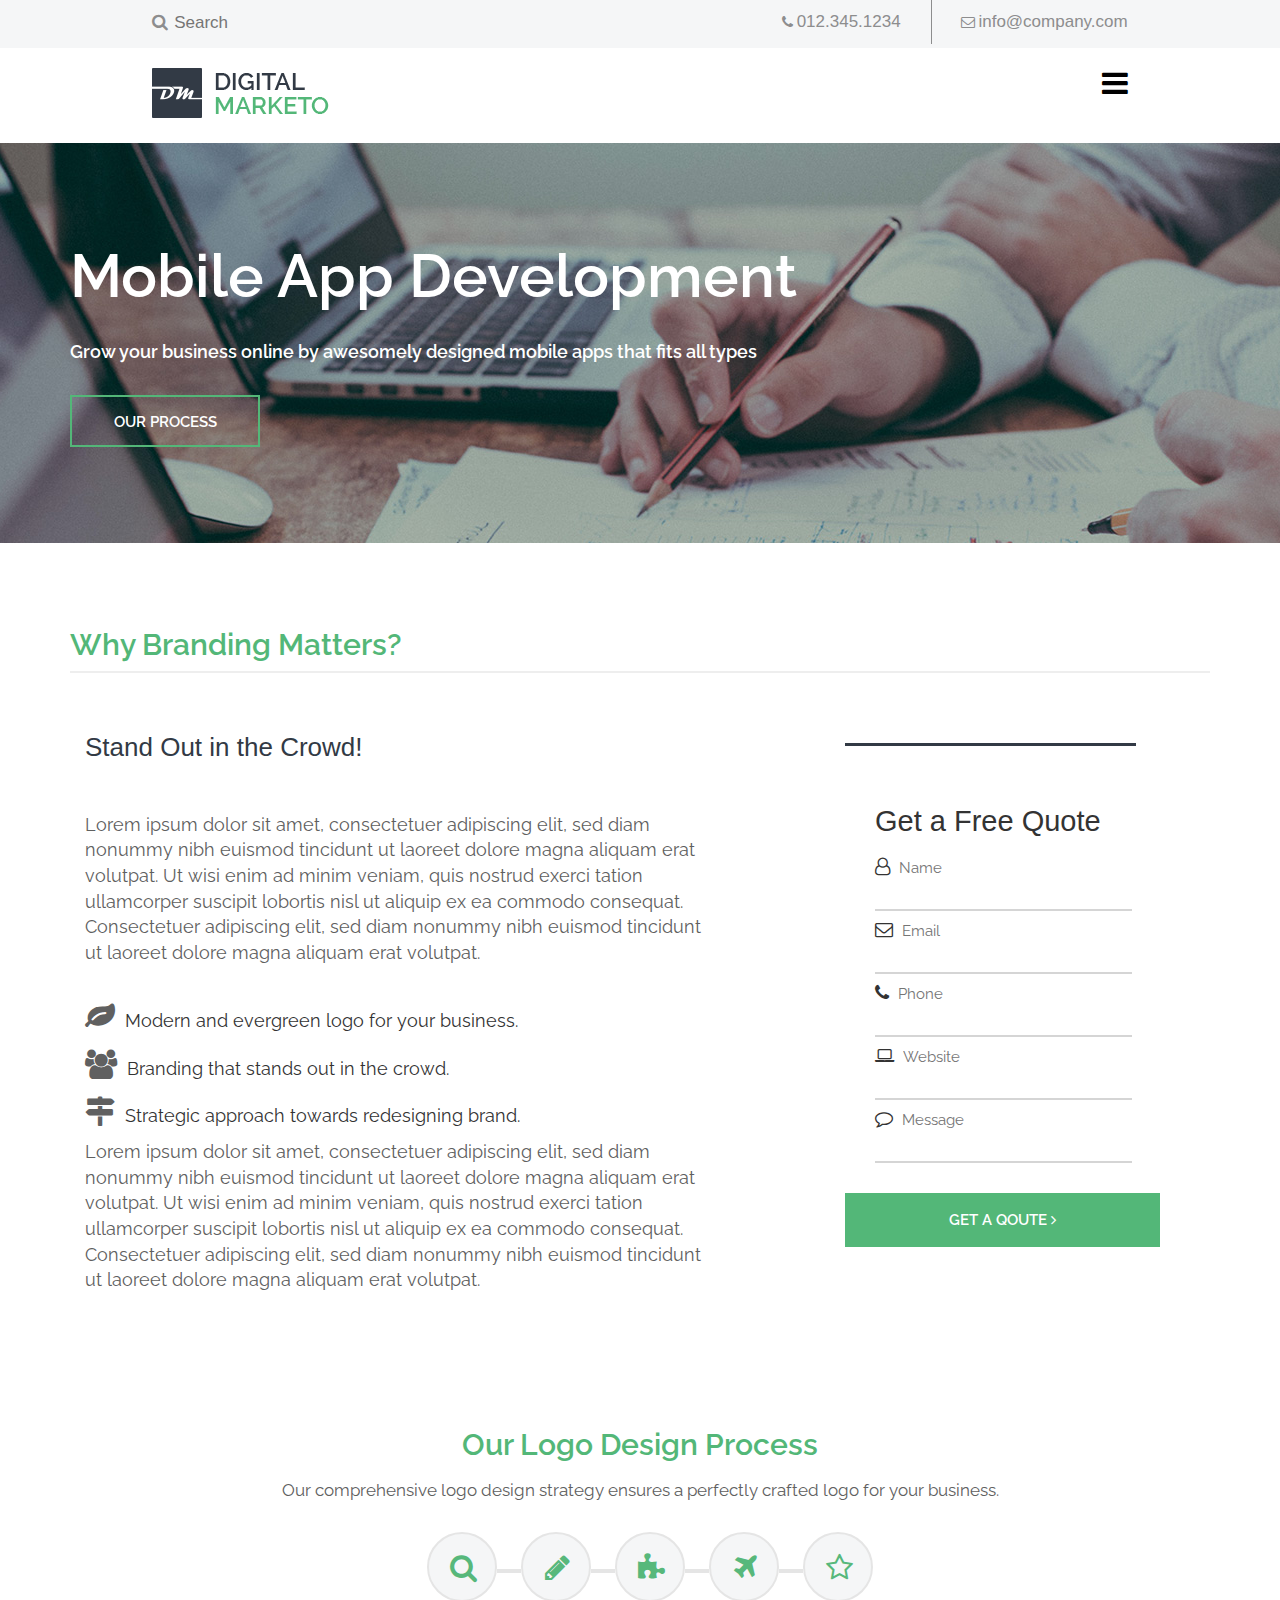
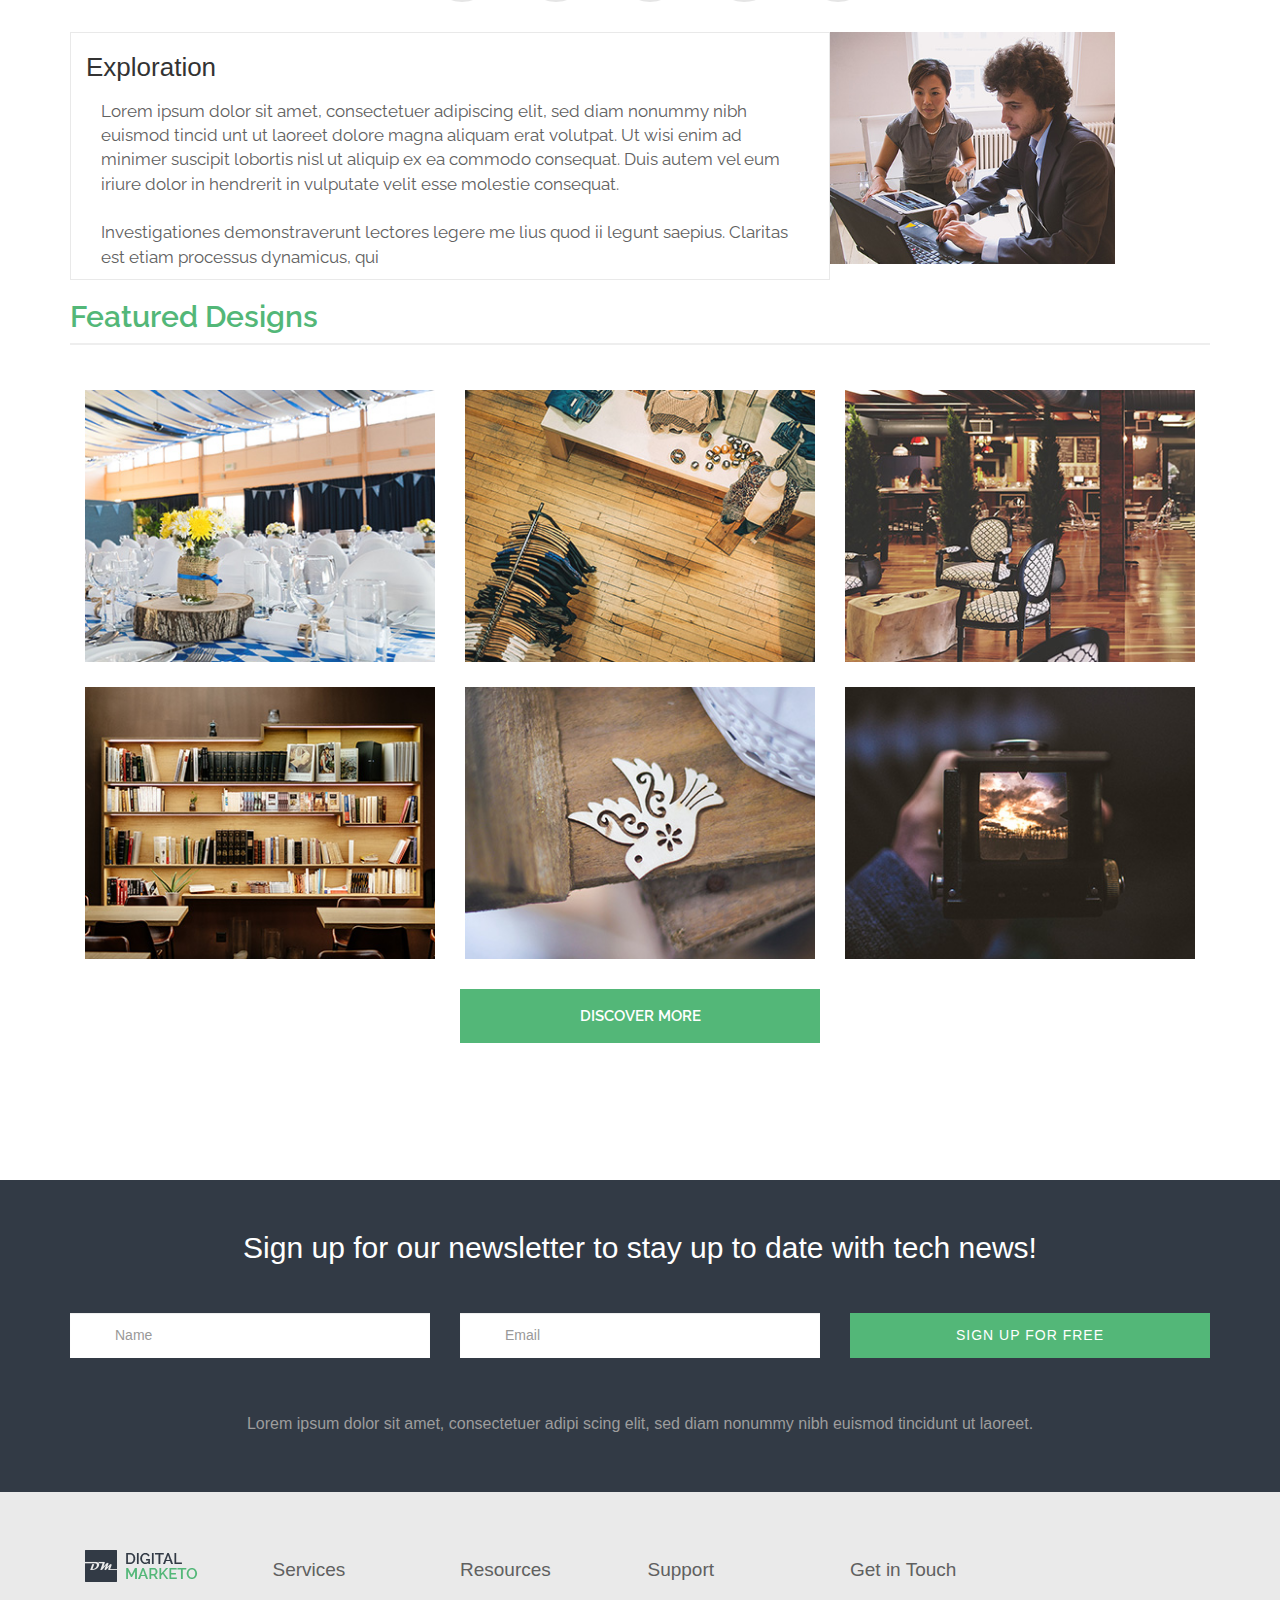
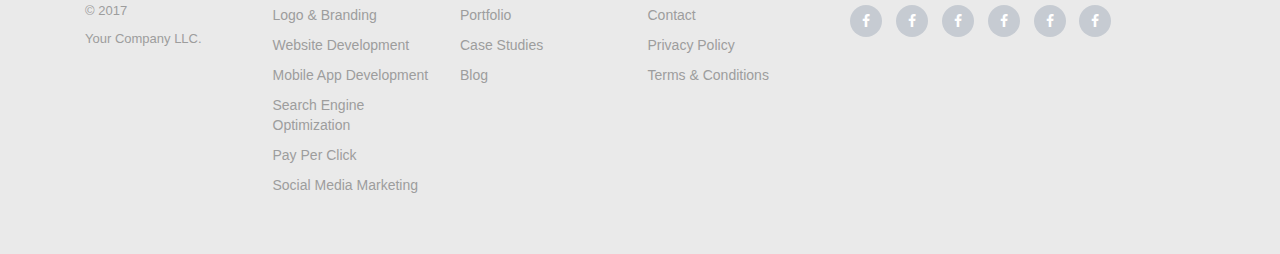
<file: services/mobile/services_logo.html>
<!DOCTYPE html>
<html>
<head>
	<title>Mobile</title>
	<link rel="stylesheet" href="css/style.css">
	<link href="https://fonts.googleapis.com/css?family=Raleway" rel="stylesheet">
	<link rel="stylesheet" href="https://maxcdn.bootstrapcdn.com/font-awesome/4.7.0/css/font-awesome.min.css">
	<link rel="stylesheet" href="https://maxcdn.bootstrapcdn.com/bootstrap/3.3.7/css/bootstrap.min.css">

</head>
<body>
	
 <!--THIS IS THE TOP BAR OF SEARCH AND CONTACTS-->

    <div class="topInfo"> 
        <div class="wrapInfo">
            <div class="topSearch">
                <label for="topSearch"><i class="fa fa-search" aria-hidden="true"></i></label>
                <input type="text" placeholder="Search" id="topSearch" name="topSearch" >
            </div>
            <div class="topContacts pull-right">
                <div class="topContactsItem">
                    <i class="fa fa-phone" aria-hidden="true"></i>
                    <span>012.345.1234</span>
                </div>
                <div class="topContactsItem">
                    <i class="fa fa-envelope-o" aria-hidden="true"></i>
                    <span>info@company.com</span>
                </div>
            </div>
        </div>
    </div>

    <!--THIS IS THE TOP NAVIGATION-->

    <div class="nav" style="padding-bottom:20px">
        <div class="logo"><a href="../../digital.html" ><img src="img/logoDigital.png" alt="logo" class="img-responsive"></a></div>
        <div class="navBar pull-right">
            <div class="navBarChoices ">
                <ul>
                    <li><a class="" >Services <i class="fa fa-angle-down" aria-hidden="true"></i></a>
                        <ul>
                            <li><a class="" href="../logo/logo.html"><i class="fa fa-ravelry" aria-hidden="true"></i> <span>Logo &amp Branding</span></a></li>
                            <li><a class="" href="../website/services_logo.html"><i class="fa fa-desktop" aria-hidden="true"></i> <span>Website Development</span></a></li>
                            <li><a class="" href="services_logo.html"><i class="fa fa-mobile" aria-hidden="true"></i> <span>Moble App Development</span></a></li>
                            <li><a class="" href="../search/search.html"><i class="fa fa-search" aria-hidden="true"></i> <span>Search Engine Optimization</span></a></li>
                            <li><a class="" href="../pay-per/search.html"><i class="fa fa-mouse-pointer" aria-hidden="true"></i> <span>Pay-Per-Click</span></a></li>
                            <li><a class="" href="../social-media/index.html"><i class="fa fa-folder-o" aria-hidden="true"></i> <span>Social Media Marketing</span></a></li>
                        </ul>
                    </li>
                    <li><a class="" href="../../portfolio/portfolio.html">Portfolio</a></li>
                    <li><a class="" href="../../case-studio/casestudio.html">Case Studies</a></li>
                    <li><a class="" href="../../about/about.html" >About</a></li>
                    <li><a class="" href="../../blog-page/blog.html">Blog</a></li>
                    <li><a class="" href="../../contact/contact.html">Contact</a></li>
                </ul>
            </div>           
            <button type="button" class="btn btn-success navBtn">GET A QUOTE <span>&#10095</span></button>
            
        </div>
        <i class="fa fa-bars pull-right" aria-hidden="true"></i>
    </div>
    <div class="mainDrop">
        <ul>
            <li><a>Services <i class="fa fa-angle-down" aria-hidden="true"></i></a>
                 <ul>
                    <li><a class="" href="../logo/logo.html"><i class="fa fa-ravelry" aria-hidden="true"></i> <span>Logo &amp Branding</span></a></li>
                    <li><a class="" href="../website/services_logo.html"><i class="fa fa-desktop" aria-hidden="true"></i> <span>Website Development</span></a></li>
                    <li><a class="" href="../mobile/services_logo.html"><i class="fa fa-mobile" aria-hidden="true"></i> <span>Moble App Development</span></a></li>
                    <li><a class="" href="../search/search.html"><i class="fa fa-search" aria-hidden="true"></i> <span>Search Engine Optimization</span></a></li>
                    <li><a class="" href="search.html"><i class="fa fa-mouse-pointer" aria-hidden="true"></i> <span>Pay-Per-Click</span></a></li>
                    <li><a class="" href="../social-media/index.html"><i class="fa fa-folder-o" aria-hidden="true"></i> <span>Social Media Marketing</span></a></li>
                </ul>
            </li>
            <li><a href="../../portfolio/portfolio.html">Portfolio</a></li>
            <li><a href="../../case-studio/casestudio.html">Case Studies</a></li>
            <li><a href="../../about/about.html">About</a></li>
            <li><a href="../../blog-page/blog.html">Blog</a></li>
            <li><a href="../../contact/contact.html">Contact</a></li>
            <button type="button" class="btn btn-success navBtn">GET A QUOTE <span>&#10095</span></button>
        </ul>
    </div>


	<!-- logo section baslangici -->
	<section id="logo">
			<div class="container-fluid">
				<div class="image">
					<div class="container">
						<h1>Mobile App Development</h1>
						<p>Grow your business online by awesomely designed mobile apps 
						that fits all types	</p>
						<a href="#" onclick="scroll()" >
							<div class="btn col-sm-6 col-xs-12  col-md-4 col-lg-2" >
								OUR Process
							</div>
						</a>
					</div>
					
				</div>

			</div>
	</section>
	<!-- logo sectionun sonu -->

	<!-- brand sectionun baslangici -->
	<!-- margin top evezine bosluq classi -->
	<div class="bosluq"></div>
		<section id="brand">
			<div class="container ">
				<h1>Why Branding Matters?</h1>
				<div class="dark-line"></div>
				<div class="leftdiv col-lg-7 col-md-7 col-xs-12 col-sm-12">
					<h2>Stand Out in the Crowd!</h2>
					<p>Lorem ipsum dolor sit amet, consectetuer adipiscing elit, sed diam nonummy nibh euismod tincidunt ut laoreet dolore magna aliquam erat volutpat. Ut wisi enim ad minim veniam, quis nostrud exerci tation ullamcorper suscipit lobortis nisl ut aliquip ex ea commodo consequat. Consectetuer adipiscing elit, sed diam nonummy nibh euismod tincidunt ut laoreet dolore magna aliquam erat volutpat.</p>
					<ul class="col-lg-12 col-md-12 col-xs-12 col-sm-12">
						<li ><i class="fa fa-leaf"  aria-hidden="true"></i>Modern and evergreen logo for your business.</li>
						<li><i class="fa fa-users" aria-hidden="true"></i>Branding that stands out in the crowd.</li>
						<li><i class="fa fa-map-signs" aria-hidden="true"></i>Strategic approach towards redesigning brand.</li>
					</ul>
						<p > Lorem ipsum dolor sit amet, consectetuer adipiscing elit, sed diam nonummy nibh euismod tincidunt ut laoreet dolore magna aliquam erat volutpat. Ut wisi enim ad minim veniam, quis nostrud exerci tation ullamcorper suscipit lobortis nisl ut aliquip ex ea commodo consequat. Consectetuer adipiscing elit, sed diam nonummy nibh euismod tincidunt ut laoreet dolore magna aliquam erat volutpat.</p>
				</div>
				<div class="col-lg-1 col-md-1 "></div>
				<div class="rightdiv col-lg-4 col-md-4 col-xs-12 col-sm-12">
				<h2 class=" ">Get a Free Quote</h2>
						<div class="wrapper ">
							<div class="line " >
								<i class="fa fa-user-o" aria-hidden="true"  ></i>
							<input type="text" placeholder="Name" id="text" ">
							</div>
							<div class="line ">
								<i class="fa fa-envelope-o" aria-hidden="true"></i>
							<input type="text" placeholder="Email" id="text">
							</div>
							<div class="line">
								<i class="fa fa-phone" aria-hidden="true"></i>
							<input type="text" placeholder="Phone" id="text">
							</div>
							<div class="line">
								<i class="fa fa-laptop" aria-hidden="true"></i>
							<input type="text" placeholder="Website" id="text">
							</div>
							<div class="line">
								<i class="fa fa-comment-o" aria-hidden="true"></i>
							<input type="text" placeholder="Message" id="text">
							</div>

						</div>
						<a href="#">
							<div class="btn">
								get a qoute
								<i class="fa fa-angle-right" aria-hidden="true"></i>
							</div>
						</a>
				</div>

		</section>
	<!-- bran section sonu -->

	<!-- design section baslangici -->
				<section id="design">
					<center >
						<h2 class="col-md-12  col-sm-12 col-xs-12">
							Our Logo Design Process
						</h2>
						<p class="col-md-12  col-sm-12 col-xs-12">
							Our comprehensive logo design strategy ensures a perfectly crafted logo for your business.
						</p>
						<ul class="col-md-12 col-xs-12 col-sm-12 col-lg-12">
							<li  id="li1"  >
								<i class="fa fa-search" aria-hidden="true" id="seach" onclick="search()">
								
								</i>
							</li>

							<li  id="li2" >
								<i class="fa fa-pencil" aria-hidden="true" id="write" onclick="writea()">
								
								</i>
							</li>
							<li  id="li3" >
								<i class="fa fa-puzzle-piece" aria-hidden="true" id="puzzle" onclick="puzzle()">
									
								</i>
							</li>
							<li id="li4" >
								<i class="fa fa-plane" aria-hidden="true" id="fly" onclick="fly()" >
									
								</i>
							</li>
							<li  id="li5"  >
								<i class="fa fa-star-o" aria-hidden="true" id="stars" onclick="stars()">
									
								</i>
							</li>
						</ul>
					</center>
						<div class="container">
							
							<div class="search">
								
								<div class="deccontet col-md-8 col-lg-8 col-xs-12 col-sm-6">
									<h1 >
										Exploration
									</h1>
									<p class="col-xs-12 col-md-12 col-sm-12 col-lg-12">
									Lorem ipsum dolor sit amet, consectetuer adipiscing elit, sed diam nonummy nibh euismod tincid unt ut laoreet dolore magna aliquam erat volutpat. Ut wisi enim ad minimer suscipit lobortis nisl ut aliquip ex ea commodo consequat. Duis autem vel eum iriure dolor in hendrerit in vulputate velit esse molestie consequat.<br><br>
									Investigationes demonstraverunt lectores legere me lius quod ii legunt saepius. Claritas est etiam processus dynamicus, qui 
								</p>
								
								</div>
								<img src="img/design-process-img.jpg" class="col-md-4 col-xs-12 col-sm-6 col-lg-3 ">	
							</div>

						</div>


						<div class="container">
							
							<div class="write">
								
								<div class="deccontet col-md-8 col-lg-8 col-xs-12 col-sm-6">
									<h1 >
										Sketches
									</h1>
									<p class="col-xs-12 col-md-12 col-sm-12 col-lg-12">
									Lorem ipsum dolor sit amet, consectetuer adipiscing elit, sed diam nonummy nibh euismod tincid unt ut laoreet dolore magna aliquam erat volutpat. Ut wisi enim ad minimer suscipit lobortis nisl ut aliquip ex ea commodo consequat. Duis autem vel eum iriure dolor in hendrerit in vulputate velit esse molestie consequat.<br><br>
									Investigationes demonstraverunt lectores legere me lius quod ii legunt saepius. Claritas est etiam processus dynamicus, qui 
								</p>
								
								</div>
								<img src="img/seo-discovery.jpg" class="col-md-4 col-xs-12 col-sm-6 col-lg-3 ">
							</div>

						</div>

						<div class="container">
							
							<div class="puzzle">
								
								<div class="deccontet col-md-8 col-lg-8 col-xs-12 col-sm-6">
									<h1 >
										Digitization
									</h1>
									<p class="col-xs-12 col-md-12 col-sm-12 col-lg-12">
									Lorem ipsum dolor sit amet, consectetuer adipiscing elit, sed diam nonummy nibh euismod tincid unt ut laoreet dolore magna aliquam erat volutpat. Ut wisi enim ad minimer suscipit lobortis nisl ut aliquip ex ea commodo consequat. Duis autem vel eum iriure dolor in hendrerit in vulputate velit esse molestie consequat.<br><br>
									Investigationes demonstraverunt lectores legere me lius quod ii legunt saepius. Claritas est etiam processus dynamicus, qui 
								</p>
								
								</div>
								<img src="img/design-process-img.jpg" class="col-md-4 col-xs-12 col-sm-6 col-lg-3 ">
							</div>

						</div>

						<div class="container">
							
							<div class="fly">
								
								<div class="deccontet col-md-8 col-lg-8 col-xs-12 col-sm-6">
									<h1 >
										Color
									</h1>
									<p class="col-xs-12 col-md-12 col-sm-12 col-lg-12">
									Lorem ipsum dolor sit amet, consectetuer adipiscing elit, sed diam nonummy nibh euismod tincid unt ut laoreet dolore magna aliquam erat volutpat. Ut wisi enim ad minimer suscipit lobortis nisl ut aliquip ex ea commodo consequat. Duis autem vel eum iriure dolor in hendrerit in vulputate velit esse molestie consequat.<br><br>
									Investigationes demonstraverunt lectores legere me lius quod ii legunt saepius. Claritas est etiam processus dynamicus, qui 
								</p>
								
								</div>
								<img src="img/seo-discovery.jpg" class="col-md-4 col-xs-12 col-sm-6 col-lg-3 ">
							</div>

						</div>

						<div class="container">
							
							<div class="stars">
								
								<div class="deccontet col-md-8 col-lg-8 col-xs-12 col-sm-6">
									<h1 >
										Final Logo
									</h1>
									<p class="col-xs-12 col-md-12 col-sm-12 col-lg-12">
									Lorem ipsum dolor sit amet, consectetuer adipiscing elit, sed diam nonummy nibh euismod tincid unt ut laoreet dolore magna aliquam erat volutpat. Ut wisi enim ad minimer suscipit lobortis nisl ut aliquip ex ea commodo consequat. Duis autem vel eum iriure dolor in hendrerit in vulputate velit esse molestie consequat.<br><br>
									Investigationes demonstraverunt lectores legere me lius quod ii legunt saepius. Claritas est etiam processus dynamicus, qui 
								</p>
								
								</div>
								<img src="img/design-process-img.jpg" class="col-md-4 col-xs-12 col-sm-6 col-lg-3 ">
								</div>
									
							</div>

						</div>

				</section>
	<!-- desgn section sonu -->

	<!-- featured section baslangici  -->
	<section id="featured">
		<div class="container">
			<div class="imgdiv">
				<h2>
					Featured Designs
				</h2>
				<div class="dark-line"></div>
			</div>
			<div class="image col-sm-6 col-md-4 col-xs-12  col-lg-4">
				<img src="img/web-design-fe-img-1.jpg" alt="">
				<div class="hovdiv col-sm-11 col-md-11 col-xs-11  col-lg-11">
					<a href="#">DISCOVER</a>
				</div>
			</div>
			<div class="image col-sm-6 col-md-4 col-xs-12 col-lg-4">
				<img src="img/por-feaa-project.jpg" alt="">
				<div class="hovdiv col-sm-11 col-md-11 col-xs-11  col-lg-11">
					<a href="#">DISCOVER</a>
				</div>
			</div>
			<div class="image col-sm-6 col-md-4 col-xs-12 col-lg-4">
				<img src="img/web-design-fe-img-3.jpg" alt="">
				<div class="hovdiv col-sm-11 col-md-11 col-xs-11  col-lg-11">
					<a href="#">DISCOVER</a>
				</div>
			</div>
			<div class="image col-sm-6 col-md-4 col-xs-12 col-lg-4">
				<img src="img/web-design-fe-img-4.jpg" alt="">
				<div class="hovdiv col-sm-11 col-md-11 col-xs-11  col-lg-11">
					<a href="#">DISCOVER</a>
				</div>
			</div>
			<div class="image col-sm-6 col-md-4 col-xs-12 col-lg-4">
				<img src="img/web-design-fe-img-5.jpg" alt="">
				<div class="hovdiv col-sm-11 col-md-11 col-xs-11  col-lg-11">
					<a href="#">DISCOVER</a>
				</div>
			</div>
			<div class="image col-sm-6 col-md-4 col-xs-12 col-lg-4">
				<img src="img/web-design-fe-img-6.jpg" alt="">	
				<div class="hovdiv col-sm-11 col-md-11 col-xs-11  col-lg-11">
					<a href="#">DISCOVER</a>
				</div>
			</div>
		
			</div>
			<center>
				<a href="#">
							<div class="btn">
									discover more
							</div>
						</a>
			</center>
		</div>
	</section>
	<!-- featured section sonu-->



	<section id="signUp">
          <div class="container">
            <div class="row text-center">
                <h2>Sign up for our newsletter to stay up to date with tech news!</h2>
                <form class="" action="index.html" method="post">
                  <div class="col-md-4 col-xs-12 col-sm-12">
                    <input type="text" class="form-control" placeholder="Name" name="" value="">
                  </div>
                  <div class="col-md-4 col-xs-12 col-sm-12">
                    <input type="text" class="form-control" placeholder="Email" name="" value="">
                  </div>
                  <div class="col-md-4 col-xs-12 col-sm-12">
                    <input type="text" class="btn button"  name="" value="SIGN UP FOR FREE">
                  </div>
                </form>
                <p>Lorem ipsum dolor sit amet, consectetuer adipi scing elit, sed diam nonummy nibh euismod tincidunt ut laoreet.</p>
            </div>
          </div>
    </section>
    <footer>
      <div class="container">
        <div class="row">
          <div class="col-md-8 col-xs-12">
            <div class="col-md-3 col-xs-12">
              <a href="#">
                <img src="img/small-logo.png" alt="">
              </a>
              <p>© 2017</p>
              <p>Your Company LLC.</p>
            </div>
            <div class="col-md-3 col-xs-12">
                <h6>Services</h6>
                  <ul>
                    <li><a href="#">Logo & Branding</a></li>
                    <li><a href="#">Website Development</a></li>
                    <li><a href="#">Mobile App Development</a></li>
                    <li><a href="#">Search Engine Optimization</a></li>
                    <li><a href="#">Pay Per Click</a></li>
                    <li><a href="#">Social Media Marketing</a></li>
                  </ul>
            </div>
            <div class="col-md-3 col-xs-12">
                <h6>Resources</h6>
                  <ul>
                    <li><a href="#">Portfolio</a></li>
                    <li><a href="#">Case Studies</a></li>
                    <li><a href="#">Blog</a></li>
                  </ul>
            </div>
            <div class="col-md-3 col-xs-12">
                <h6>Support</h6>
                  <ul>
                    <li><a href="#">Contact</a></li>
                    <li><a href="#">Privacy Policy</a></li>
                    <li><a href="#">Terms & Conditions</a></li>
                  </ul>
            </div>
          </div>
          <div class="col-md-4 col-xs-12">
              <h6>Get in Touch</h6>
              <ul class="social">
                <li><a href="#"><i class="fa fa-facebook" aria-hidden="true"></i></a></li>
                <li><a href="#"><i class="fa fa-facebook" aria-hidden="true"></i></a></li>
                <li><a href="#"><i class="fa fa-facebook" aria-hidden="true"></i></a></li>
                <li><a href="#"><i class="fa fa-facebook" aria-hidden="true"></i></a></li>
                <li><a href="#"><i class="fa fa-facebook" aria-hidden="true"></i></a></li>
                <li><a href="#"><i class="fa fa-facebook" aria-hidden="true"></i></a></li>
              </ul>
          </div>
        </div>
      </div>
    </footer>

</body>
<script
  src="http://code.jquery.com/jquery-3.2.1.js"
  integrity="sha256-DZAnKJ/6XZ9si04Hgrsxu/8s717jcIzLy3oi35EouyE="
  crossorigin="anonymous"></script>
  <script src="js/script.js"></script>
</html>
</file>
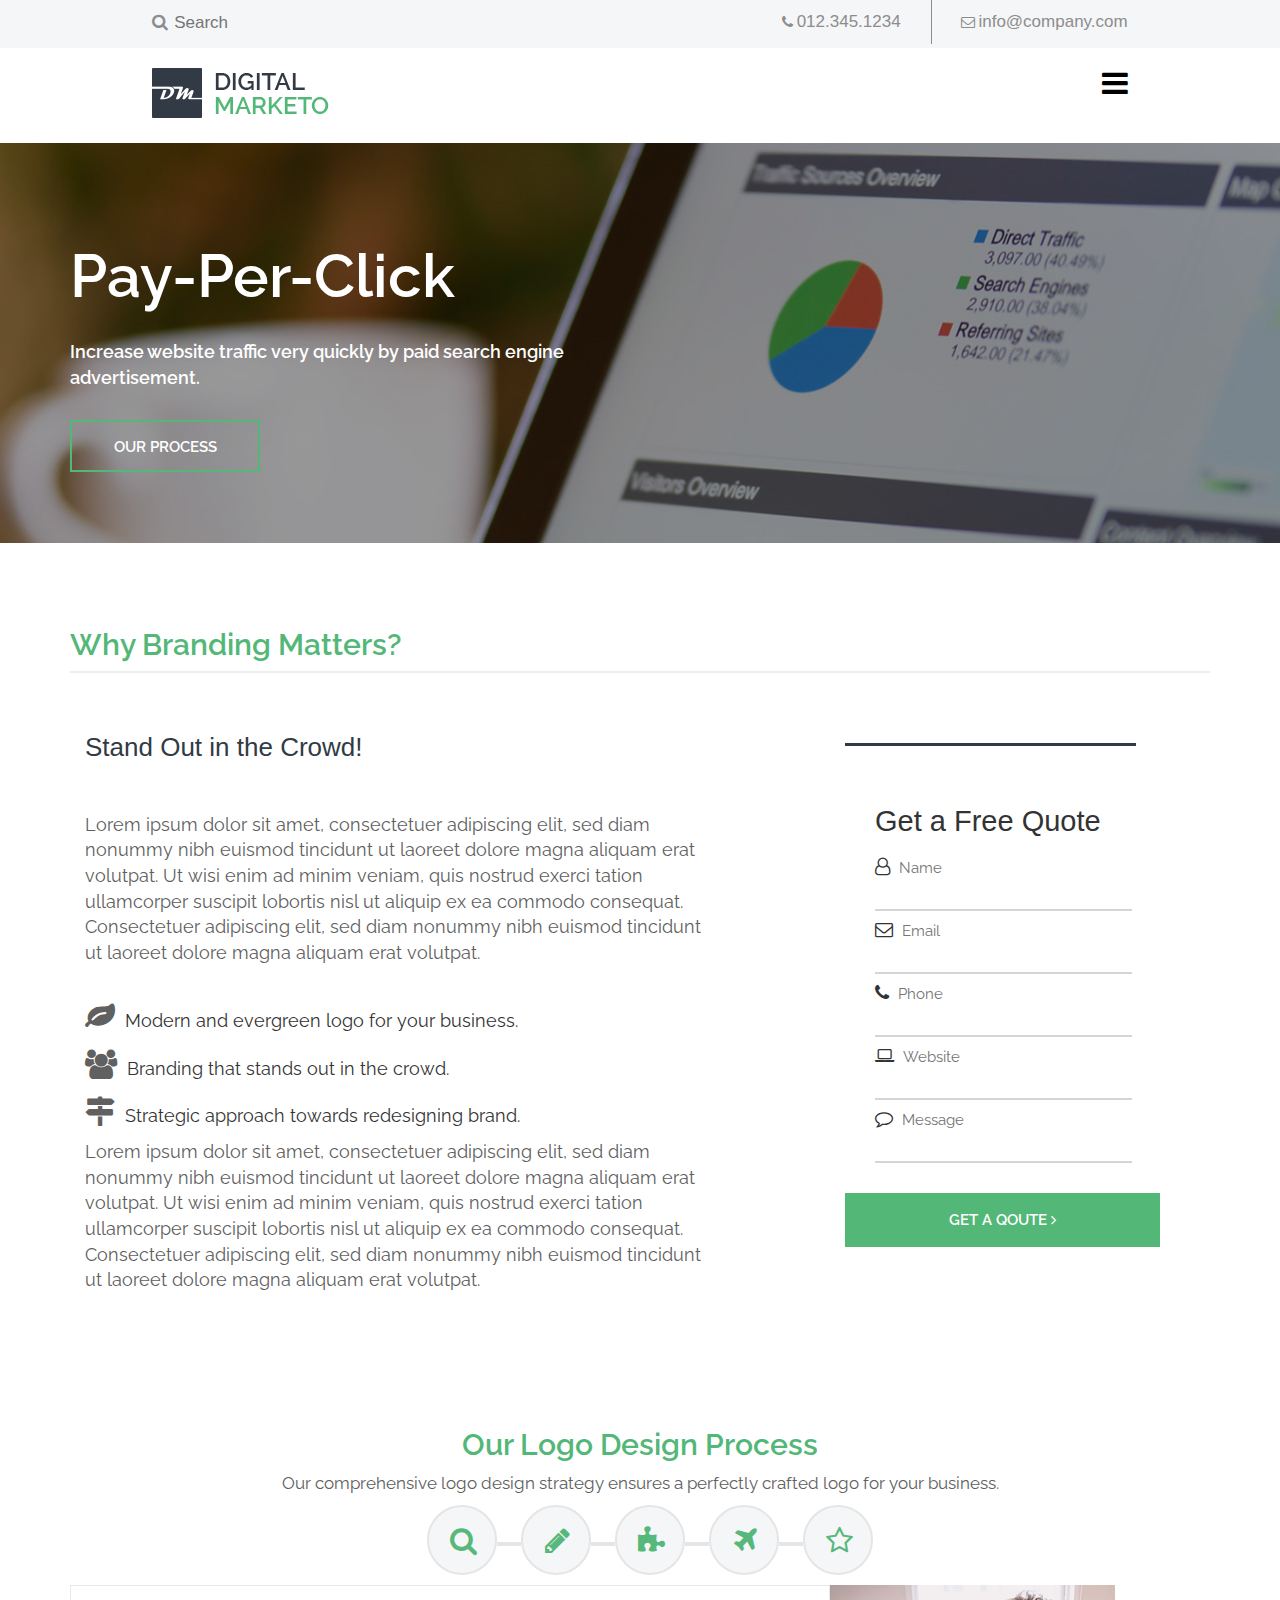
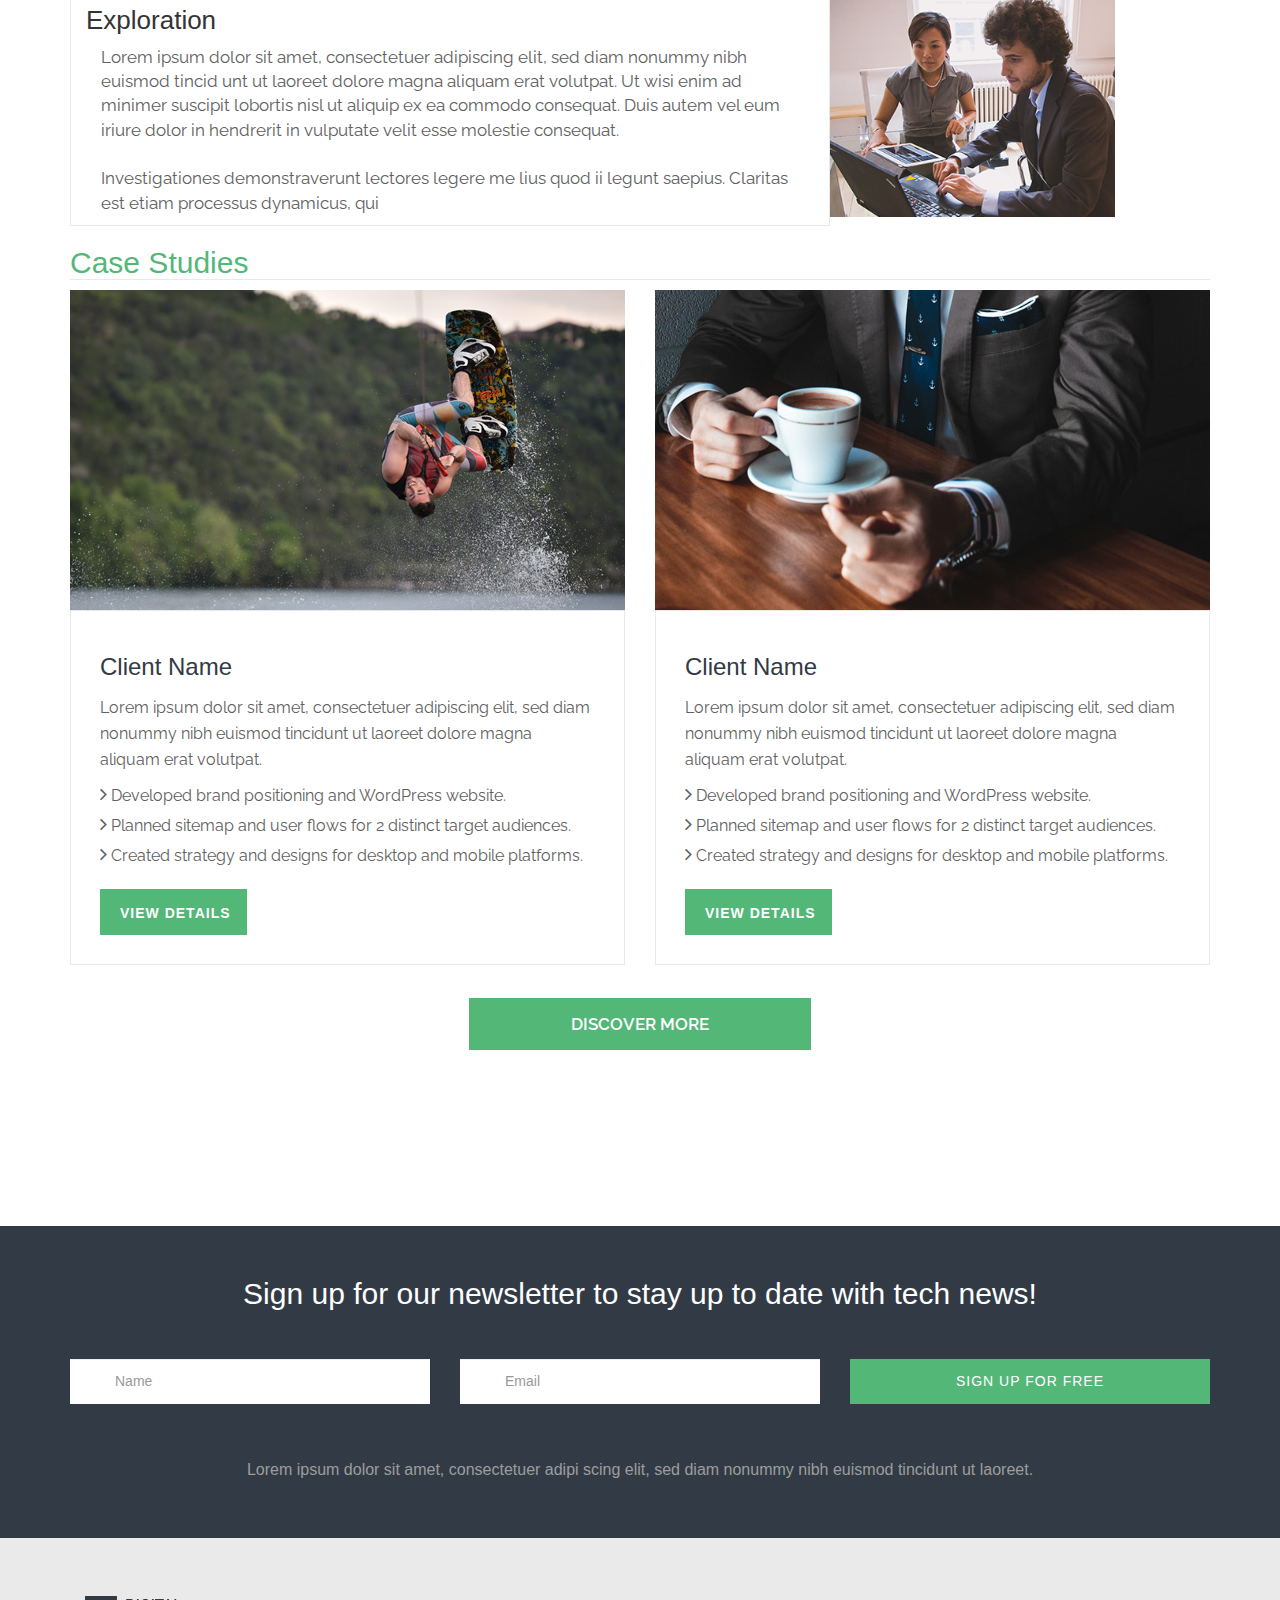
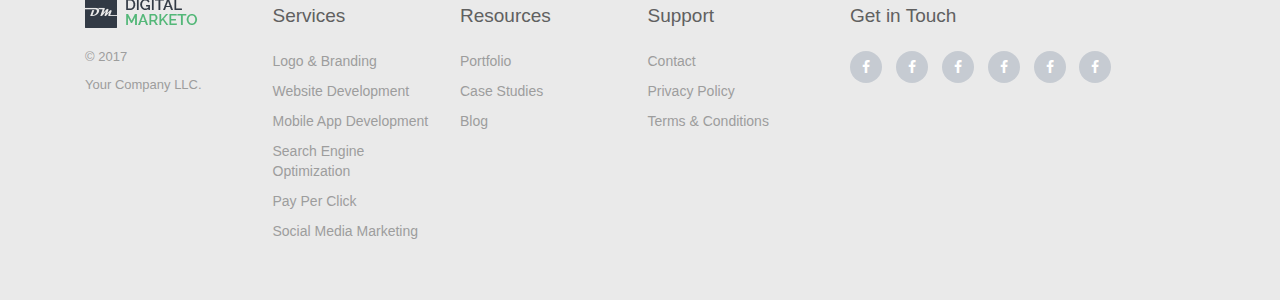
<file: services/pay-per/search.html>
<!DOCTYPE html>
<html>
<head>
	<title>search</title>
	<link rel="stylesheet" href="css/style.css">
	<link href="https://fonts.googleapis.com/css?family=Raleway" rel="stylesheet">
	<link rel="stylesheet" href="https://maxcdn.bootstrapcdn.com/font-awesome/4.7.0/css/font-awesome.min.css">
	<link rel="stylesheet" href="https://maxcdn.bootstrapcdn.com/bootstrap/3.3.7/css/bootstrap.min.css">

</head>
<body>

<!--THIS IS THE TOP BAR OF SEARCH AND CONTACTS-->

    <div class="topInfo"> 
        <div class="wrapInfo">
            <div class="topSearch">
                <label for="topSearch"><i class="fa fa-search" aria-hidden="true"></i></label>
                <input type="text" placeholder="Search" id="topSearch" name="topSearch" >
            </div>
            <div class="topContacts pull-right">
                <div class="topContactsItem">
                    <i class="fa fa-phone" aria-hidden="true"></i>
                    <span>012.345.1234</span>
                </div>
                <div class="topContactsItem">
                    <i class="fa fa-envelope-o" aria-hidden="true"></i>
                    <span>info@company.com</span>
                </div>
            </div>
        </div>
    </div>

    <!--THIS IS THE TOP NAVIGATION-->

    <div class="nav" style="padding-bottom:20px">
        <div class="logo"><a href="../../digital.html" ><img src="img/logoDigital.png" alt="logo" class="img-responsive"></a></div>
        <div class="navBar pull-right">
            <div class="navBarChoices ">
                <ul>
                    <li><a class="" >Services <i class="fa fa-angle-down" aria-hidden="true"></i></a>
                        <ul>
                            <li><a class="" href="../logo/logo.html"><i class="fa fa-ravelry" aria-hidden="true"></i> <span>Logo &amp Branding</span></a></li>
                            <li><a class="" href="../website/services_logo.html"><i class="fa fa-desktop" aria-hidden="true"></i> <span>Website Development</span></a></li>
                            <li><a class="" href="../mobile/services_logo.html"><i class="fa fa-mobile" aria-hidden="true"></i> <span>Moble App Development</span></a></li>
                            <li><a class="" href="../search/search.html"><i class="fa fa-search" aria-hidden="true"></i> <span>Search Engine Optimization</span></a></li>
                            <li><a class="" href="search.html"><i class="fa fa-mouse-pointer" aria-hidden="true"></i> <span>Pay-Per-Click</span></a></li>
                            <li><a class="" href="../social-media/index.html"><i class="fa fa-folder-o" aria-hidden="true"></i> <span>Social Media Marketing</span></a></li>
                        </ul>
                    </li>
                    <li><a class="" href="../../portfolio/portfolio.html">Portfolio</a></li>
                    <li><a class="" href="../../case-studio/casestudio.html">Case Studies</a></li>
                    <li><a class="" href="../../about/about.html">About</a></li>
                    <li><a class="" href="../../blog-page/blog.html">Blog</a></li>
                    <li><a class="" href="../../contact/contact.html">Contact</a></li>
                </ul>
            </div>           
            <button type="button" class="btn btn-success navBtn">GET A QUOTE <span>&#10095</span></button>
            
        </div>
        <i class="fa fa-bars pull-right" aria-hidden="true"></i>
    </div>
    <div class="mainDrop">
        <ul>
            <li><a>Services <i class="fa fa-angle-down" aria-hidden="true"></i></a>
                 <ul>
                    <li><a class="" href="../logo/logo.html"><i class="fa fa-ravelry" aria-hidden="true"></i> <span>Logo &amp Branding</span></a></li>
                    <li><a class="" href="../website/services_logo.html"><i class="fa fa-desktop" aria-hidden="true"></i> <span>Website Development</span></a></li>
                    <li><a class="" href="../mobile/services_logo.html"><i class="fa fa-mobile" aria-hidden="true"></i> <span>Moble App Development</span></a></li>
                    <li><a class="" href="../search/search.html"><i class="fa fa-search" aria-hidden="true"></i> <span>Search Engine Optimization</span></a></li>
                    <li><a class="" href="search.html"><i class="fa fa-mouse-pointer" aria-hidden="true"></i> <span>Pay-Per-Click</span></a></li>
                    <li><a class="" href="../social-media/index.html"><i class="fa fa-folder-o" aria-hidden="true"></i> <span>Social Media Marketing</span></a></li>
                </ul>
            </li>
            <li><a href="../../portfolio/portfolio.html">Portfolio</a></li>
            <li><a href="../../case-studio/casestudio.html">Case Studies</a></li>
            <li><a href="../../about/about.html">About</a></li>
            <li><a href="../../blog-page/blog.html">Blog</a></li>
            <li><a href="../../contact/contact.html">Contact</a></li>
            <button type="button" class="btn btn-success navBtn">GET A QUOTE <span>&#10095</span></button>
        </ul>
    </div>


	


	<!-- logo section baslangici -->
	<section id="logo">
			<div class="container-fluid">
				<div class="image">
					<div class="container">
						<h1>Pay-Per-Click</h1>
						<p>Increase website traffic very quickly by paid search engine <br>
						advertisement.</p>
						<a href="#" onclick="scroll()" >
							<div class="btn col-sm-12 col-xs-12  col-md-2 col-lg-2" >
								OUR Process
							</div>
						</a>
					</div>
					
				</div>

			</div>
	</section>
	<!-- logo sectionun sonu -->

	<!-- brand sectionun baslangici -->
	<!-- margin top evezine bosluq classi -->
	<div class="bosluq"></div>
		<section id="brand">
			<div class="container ">
				<h1>Why Branding Matters?</h1>
				<div class="dark-line"></div>
				<div class="leftdiv col-lg-7 col-md-7 col-xs-12 col-sm-12">
					<h2>Stand Out in the Crowd!</h2>
					<p>Lorem ipsum dolor sit amet, consectetuer adipiscing elit, sed diam nonummy nibh euismod tincidunt ut laoreet dolore magna aliquam erat volutpat. Ut wisi enim ad minim veniam, quis nostrud exerci tation ullamcorper suscipit lobortis nisl ut aliquip ex ea commodo consequat. Consectetuer adipiscing elit, sed diam nonummy nibh euismod tincidunt ut laoreet dolore magna aliquam erat volutpat.</p>
					<ul class="col-lg-12 col-md-12 col-xs-12 col-sm-12">
						<li ><i class="fa fa-leaf"  aria-hidden="true"></i>Modern and evergreen logo for your business.</li>
						<li><i class="fa fa-users" aria-hidden="true"></i>Branding that stands out in the crowd.</li>
						<li><i class="fa fa-map-signs" aria-hidden="true"></i>Strategic approach towards redesigning brand.</li>
					</ul>
						<p > Lorem ipsum dolor sit amet, consectetuer adipiscing elit, sed diam nonummy nibh euismod tincidunt ut laoreet dolore magna aliquam erat volutpat. Ut wisi enim ad minim veniam, quis nostrud exerci tation ullamcorper suscipit lobortis nisl ut aliquip ex ea commodo consequat. Consectetuer adipiscing elit, sed diam nonummy nibh euismod tincidunt ut laoreet dolore magna aliquam erat volutpat.</p>
				</div>
				<div class="col-lg-1 col-md-1 "></div>
				<div class="rightdiv col-lg-4 col-md-4 col-xs-12 col-sm-12">
				<h2 class=" ">Get a Free Quote</h2>
						<div class="wrapper ">
							<div class="line " >
								<i class="fa fa-user-o" aria-hidden="true"  ></i>
							<input type="text" placeholder="Name" id="text" ">
							</div>
							<div class="line ">
								<i class="fa fa-envelope-o" aria-hidden="true"></i>
							<input type="text" placeholder="Email" id="text">
							</div>
							<div class="line">
								<i class="fa fa-phone" aria-hidden="true"></i>
							<input type="text" placeholder="Phone" id="text">
							</div>
							<div class="line">
								<i class="fa fa-laptop" aria-hidden="true"></i>
							<input type="text" placeholder="Website" id="text">
							</div>
							<div class="line">
								<i class="fa fa-comment-o" aria-hidden="true"></i>
							<input type="text" placeholder="Message" id="text">
							</div>

						</div>
						<a href="#">
							<div class="btn">
								get a qoute
								<i class="fa fa-angle-right" aria-hidden="true"></i>
							</div>
						</a>
				</div>

		</section>
	<!-- bran section sonu -->

	<!-- design section baslangici -->
				<section id="design">
					<center >
						<h2 class="col-md-12  col-sm-12 col-xs-12">
							Our Logo Design Process
						</h2>
						<p class="col-md-12  col-sm-12 col-xs-12">
							Our comprehensive logo design strategy ensures a perfectly crafted logo for your business.
						</p>
						<ul class="col-md-12 col-xs-12 col-sm-12 col-lg-12">
							<li  id="li1" >
								<i class="fa fa-search" aria-hidden="true" id="seach" onclick="search()">
								
								</i>
							</li>

							<li  id="li2" >
								<i class="fa fa-pencil" aria-hidden="true" id="write" onclick="writea()">
								
								</i>
							</li>
							<li  id="li3" >
								<i class="fa fa-puzzle-piece" aria-hidden="true" id="puzzle" onclick="puzzle()">
									
								</i>
							</li>
							<li id="li4" >
								<i class="fa fa-plane" aria-hidden="true" id="fly" onclick="fly()" >
									
								</i>
							</li>
							<li  id="li5"  >
								<i class="fa fa-star-o" aria-hidden="true" id="stars" onclick="stars()">
									
								</i>
							</li>
						</ul>
					</center>
						<div class="container">
							
							<div class="search">
								
								<div class="deccontet col-md-8 col-lg-8 col-xs-12 col-sm-6">
									<h1 >
										Exploration
									</h1>
									<p class="col-xs-12 col-md-12 col-sm-12 col-lg-12">
									Lorem ipsum dolor sit amet, consectetuer adipiscing elit, sed diam nonummy nibh euismod tincid unt ut laoreet dolore magna aliquam erat volutpat. Ut wisi enim ad minimer suscipit lobortis nisl ut aliquip ex ea commodo consequat. Duis autem vel eum iriure dolor in hendrerit in vulputate velit esse molestie consequat.<br><br>
									Investigationes demonstraverunt lectores legere me lius quod ii legunt saepius. Claritas est etiam processus dynamicus, qui 
								</p>
								
								</div>
								<img src="img/design-process-img.jpg" class="col-md-4 col-xs-12 col-sm-6 col-lg-3 ">	
							</div>

						</div>


						<div class="container">
							
							<div class="write">
								
								<div class="deccontet col-md-8 col-lg-8 col-xs-12 col-sm-6">
									<h1 >
										Sketches
									</h1>
									<p class="col-xs-12 col-md-12 col-sm-12 col-lg-12">
									Lorem ipsum dolor sit amet, consectetuer adipiscing elit, sed diam nonummy nibh euismod tincid unt ut laoreet dolore magna aliquam erat volutpat. Ut wisi enim ad minimer suscipit lobortis nisl ut aliquip ex ea commodo consequat. Duis autem vel eum iriure dolor in hendrerit in vulputate velit esse molestie consequat.<br><br>
									Investigationes demonstraverunt lectores legere me lius quod ii legunt saepius. Claritas est etiam processus dynamicus, qui 
								</p>
								
								</div>
								<img src="img/seo-discovery.jpg" class="col-md-4 col-xs-12 col-sm-6 col-lg-3 ">
							</div>

						</div>

						<div class="container">
							
							<div class="puzzle">
								
								<div class="deccontet col-md-8 col-lg-8 col-xs-12 col-sm-6">
									<h1 >
										Digitization
									</h1>
									<p class="col-xs-12 col-md-12 col-sm-12 col-lg-12">
									Lorem ipsum dolor sit amet, consectetuer adipiscing elit, sed diam nonummy nibh euismod tincid unt ut laoreet dolore magna aliquam erat volutpat. Ut wisi enim ad minimer suscipit lobortis nisl ut aliquip ex ea commodo consequat. Duis autem vel eum iriure dolor in hendrerit in vulputate velit esse molestie consequat.<br><br>
									Investigationes demonstraverunt lectores legere me lius quod ii legunt saepius. Claritas est etiam processus dynamicus, qui 
								</p>
								
								</div>
								<img src="img/design-process-img.jpg" class="col-md-4 col-xs-12 col-sm-6 col-lg-3 ">
							</div>

						</div>

						<div class="container">
							
							<div class="fly">
								
								<div class="deccontet col-md-8 col-lg-8 col-xs-12 col-sm-6">
									<h1 >
										Color
									</h1>
									<p class="col-xs-12 col-md-12 col-sm-12 col-lg-12">
									Lorem ipsum dolor sit amet, consectetuer adipiscing elit, sed diam nonummy nibh euismod tincid unt ut laoreet dolore magna aliquam erat volutpat. Ut wisi enim ad minimer suscipit lobortis nisl ut aliquip ex ea commodo consequat. Duis autem vel eum iriure dolor in hendrerit in vulputate velit esse molestie consequat.<br><br>
									Investigationes demonstraverunt lectores legere me lius quod ii legunt saepius. Claritas est etiam processus dynamicus, qui 
								</p>
								
								</div>
								<img src="img/seo-discovery.jpg" class="col-md-4 col-xs-12 col-sm-6 col-lg-3 ">
							</div>

						</div>

						<div class="container">
							
							<div class="stars">
								
								<div class="deccontet col-md-8 col-lg-8 col-xs-12 col-sm-6">
									<h1 >
										Final Logo
									</h1>
									<p class="col-xs-12 col-md-12 col-sm-12 col-lg-12">
									Lorem ipsum dolor sit amet, consectetuer adipiscing elit, sed diam nonummy nibh euismod tincid unt ut laoreet dolore magna aliquam erat volutpat. Ut wisi enim ad minimer suscipit lobortis nisl ut aliquip ex ea commodo consequat. Duis autem vel eum iriure dolor in hendrerit in vulputate velit esse molestie consequat.<br><br>
									Investigationes demonstraverunt lectores legere me lius quod ii legunt saepius. Claritas est etiam processus dynamicus, qui 
								</p>
								
								</div>
								<img src="img/design-process-img.jpg" class="col-md-4 col-xs-12 col-sm-6 col-lg-3 ">
								</div>
									
							</div>

				</section>
	<!-- desgn section sonu -->
	<!-- case_studies sectionun baslangici -->
	<section id="case_studies">
		<div class="container">
			<div class="basliq">
				<h1>Case Studies</h1>
				<div class="row">
					<div class="col-lg-6 col-md-6 col-sm-6 col-xs-12 ">
						<img src="img/pay-per-click-case-studies.jpg" class="img-responsive" alt="">
						<div class="boxs">
							<h3>Client Name</h3>
							<p>Lorem ipsum dolor sit amet, consectetuer adipiscing elit, sed diam nonummy nibh euismod tincidunt ut laoreet dolore magna aliquam erat volutpat.</p>
							<ul>
								<li>
									<i class="fa fa-angle-right" aria-hidden="true"></i> Developed brand positioning and WordPress website.
								</li>
								<li>
									<i class="fa fa-angle-right" aria-hidden="true"></i> Planned sitemap and user flows for 2 distinct target audiences.
								</li>
								<li>
									<i class="fa fa-angle-right" aria-hidden="true"></i> Created strategy and designs for desktop and mobile platforms.
								</li>
							</ul>
							<a href="#" class="medium-btn2 btn btn-fill">VIEW DETAILS</a>
						</div>
					</div>
					<div class="col-lg-6 col-md-6 col-sm-6 col-xs-12  ">
						<img src="img/pay-per-click-case-studies-two.jpg"  class="img-responsive" alt="">
						<div class="boxs">
							<h3>Client Name</h3>
							<p>Lorem ipsum dolor sit amet, consectetuer adipiscing elit, sed diam nonummy nibh euismod tincidunt ut laoreet dolore magna aliquam erat volutpat.</p>
							<ul>
								<li>
									<i class="fa fa-angle-right" aria-hidden="true"></i> Developed brand positioning and WordPress website.
								</li>
								<li>
									<i class="fa fa-angle-right" aria-hidden="true"></i> Planned sitemap and user flows for 2 distinct target audiences.
								</li>
								<li>
									<i class="fa fa-angle-right" aria-hidden="true"></i> Created strategy and designs for desktop and mobile platforms.
								</li>
							</ul>
							<a href="#" class="medium-btn2 btn btn-fill">VIEW DETAILS</a>
						</div>
					</div>
				</div>
			</div>
		</div>
	<div class="bbt col-lg-12 col-md-12 col-sm-12 col-xs-12">
		<a href="#">Discover more</a>
	</div>
	</section>
	<!-- case_studies sectionunun sonu -->


	<section id="signUp">
          <div class="container">
            <div class="row text-center">
                <h2>Sign up for our newsletter to stay up to date with tech news!</h2>
                <form class="" action="index.html" method="post">
                  <div class="col-md-4 col-xs-12 col-sm-12">
                    <input type="text" class="form-control" placeholder="Name" name="" value="">
                  </div>
                  <div class="col-md-4 col-xs-12 col-sm-12">
                    <input type="text" class="form-control" placeholder="Email" name="" value="">
                  </div>
                  <div class="col-md-4 col-xs-12 col-sm-12">
                    <input type="text" class="btn button"  name="" value="SIGN UP FOR FREE">
                  </div>
                </form>
                <p>Lorem ipsum dolor sit amet, consectetuer adipi scing elit, sed diam nonummy nibh euismod tincidunt ut laoreet.</p>
            </div>
          </div>
    </section>
    <footer>
      <div class="container">
        <div class="row">
          <div class="col-md-8 col-xs-12">
            <div class="col-md-3 col-xs-12">
              <a href="#">
                <img src="img/small-logo.png" alt="">
              </a>
              <p>© 2017</p>
              <p>Your Company LLC.</p>
            </div>
            <div class="col-md-3 col-xs-12">
                <h6>Services</h6>
                  <ul>
                    <li><a href="#">Logo & Branding</a></li>
                    <li><a href="#">Website Development</a></li>
                    <li><a href="#">Mobile App Development</a></li>
                    <li><a href="#">Search Engine Optimization</a></li>
                    <li><a href="#">Pay Per Click</a></li>
                    <li><a href="#">Social Media Marketing</a></li>
                  </ul>
            </div>
            <div class="col-md-3 col-xs-12">
                <h6>Resources</h6>
                  <ul>
                    <li><a href="#">Portfolio</a></li>
                    <li><a href="#">Case Studies</a></li>
                    <li><a href="#">Blog</a></li>
                  </ul>
            </div>
            <div class="col-md-3 col-xs-12">
                <h6>Support</h6>
                  <ul>
                    <li><a href="#">Contact</a></li>
                    <li><a href="#">Privacy Policy</a></li>
                    <li><a href="#">Terms & Conditions</a></li>
                  </ul>
            </div>
          </div>
          <div class="col-md-4 col-xs-12">
              <h6>Get in Touch</h6>
              <ul class="social">
                <li><a href="#"><i class="fa fa-facebook" aria-hidden="true"></i></a></li>
                <li><a href="#"><i class="fa fa-facebook" aria-hidden="true"></i></a></li>
                <li><a href="#"><i class="fa fa-facebook" aria-hidden="true"></i></a></li>
                <li><a href="#"><i class="fa fa-facebook" aria-hidden="true"></i></a></li>
                <li><a href="#"><i class="fa fa-facebook" aria-hidden="true"></i></a></li>
                <li><a href="#"><i class="fa fa-facebook" aria-hidden="true"></i></a></li>
              </ul>
          </div>
        </div>
      </div>
    </footer>


</body>
<script
  src="http://code.jquery.com/jquery-3.2.1.js"
  integrity="sha256-DZAnKJ/6XZ9si04Hgrsxu/8s717jcIzLy3oi35EouyE="
  crossorigin="anonymous"></script>
  <script src="js/search.js"></script>
</html>
</file>
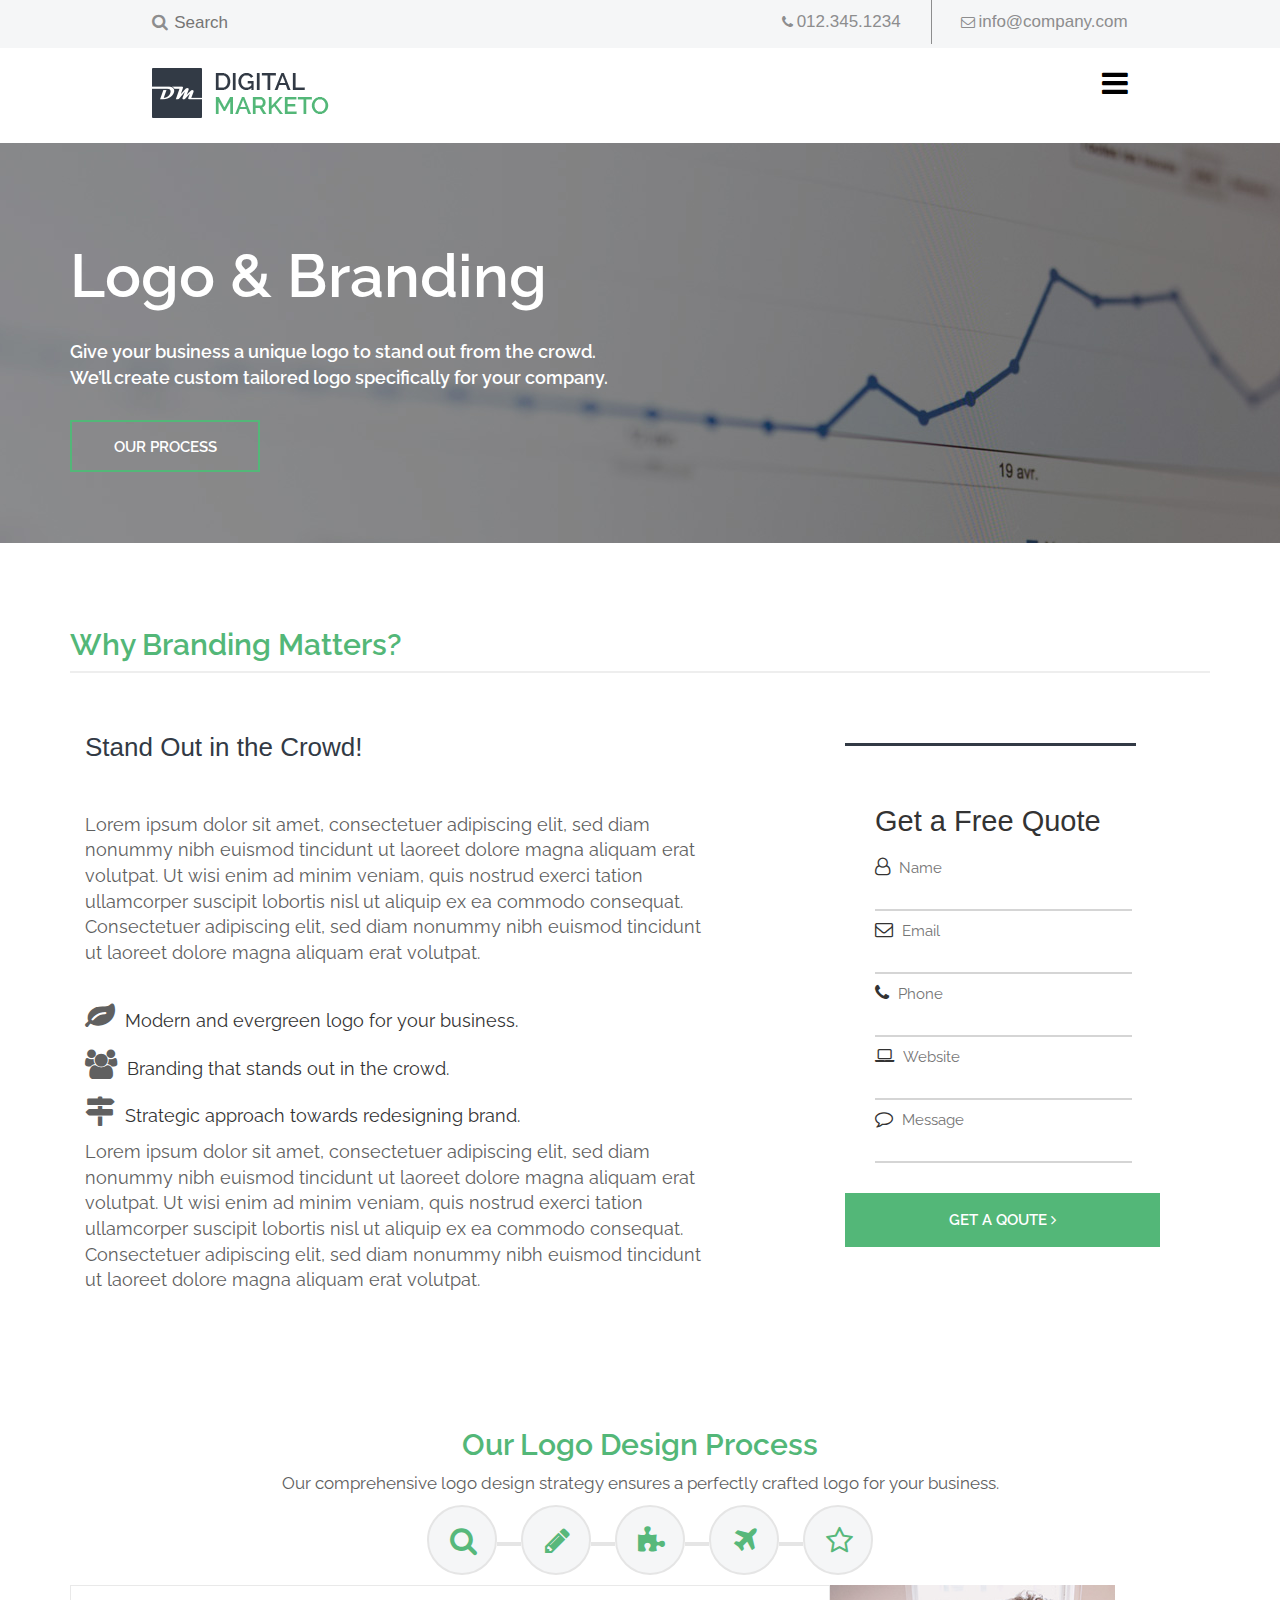
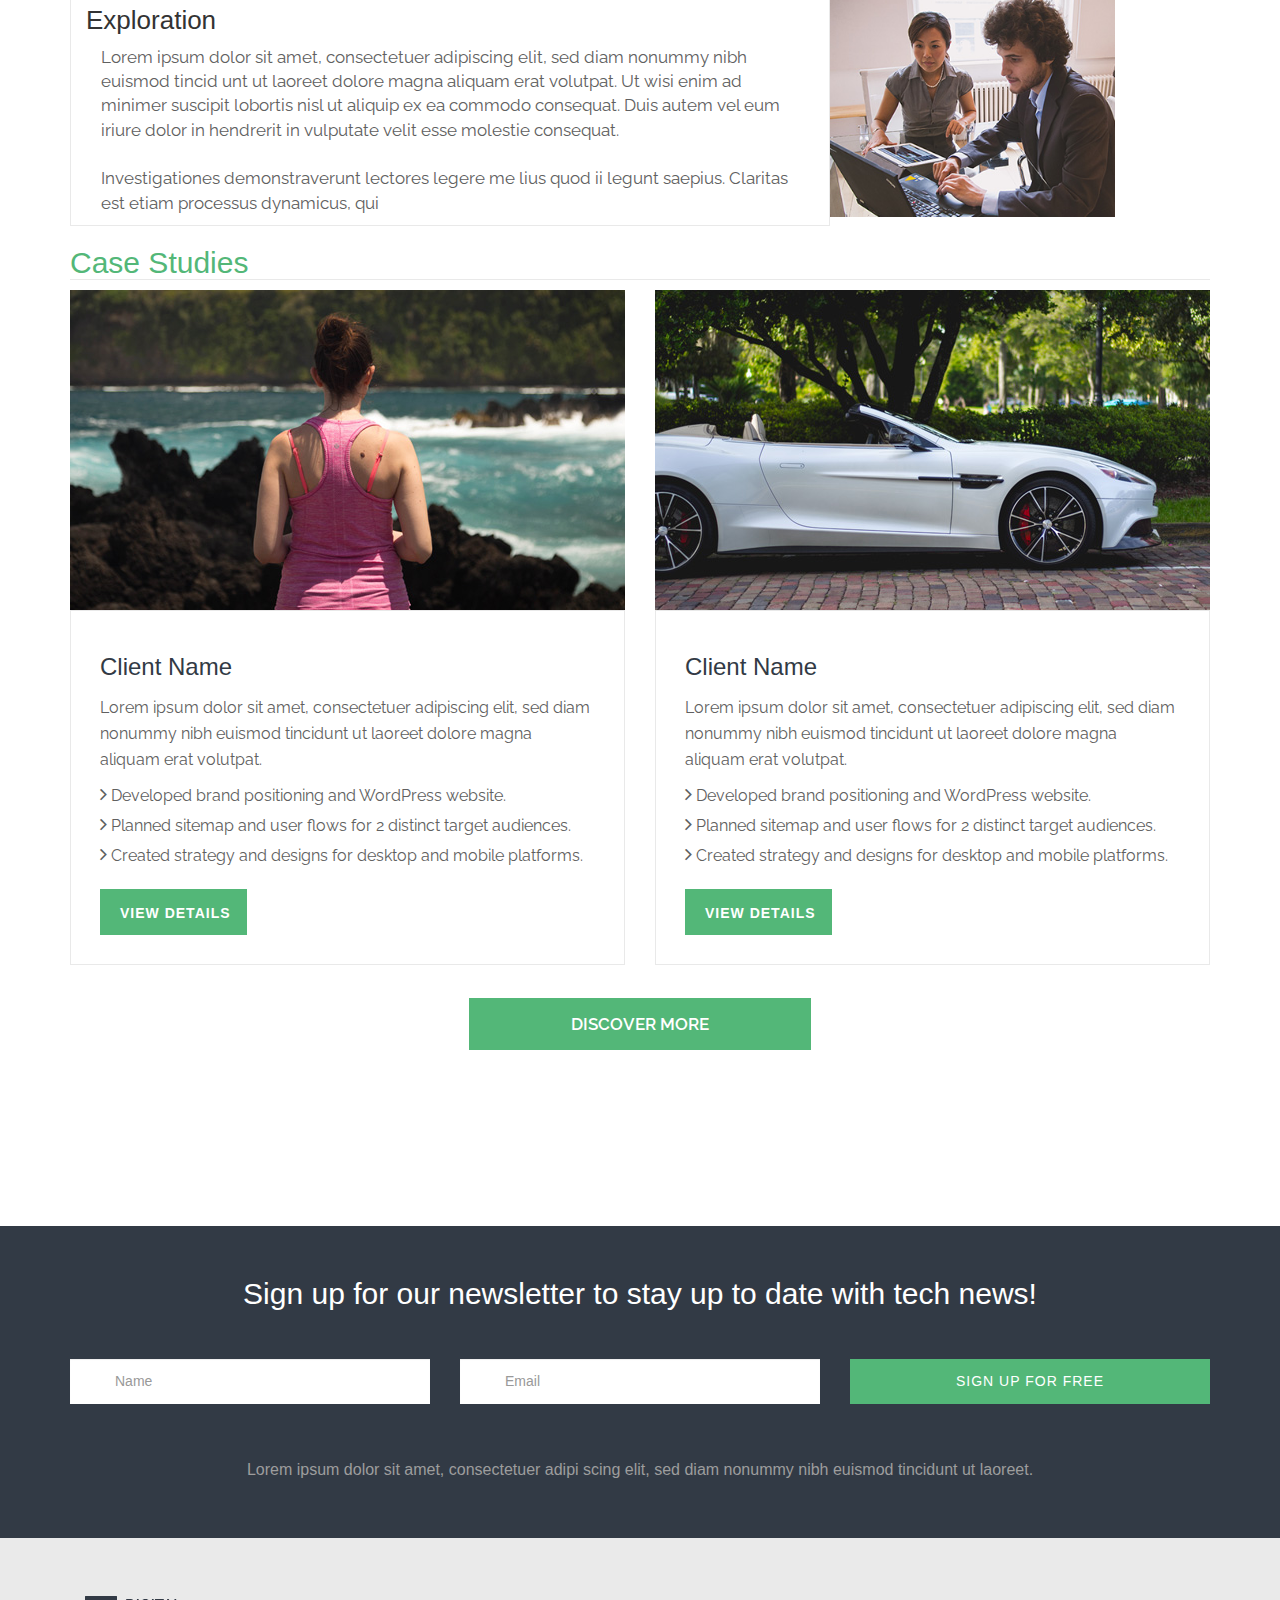
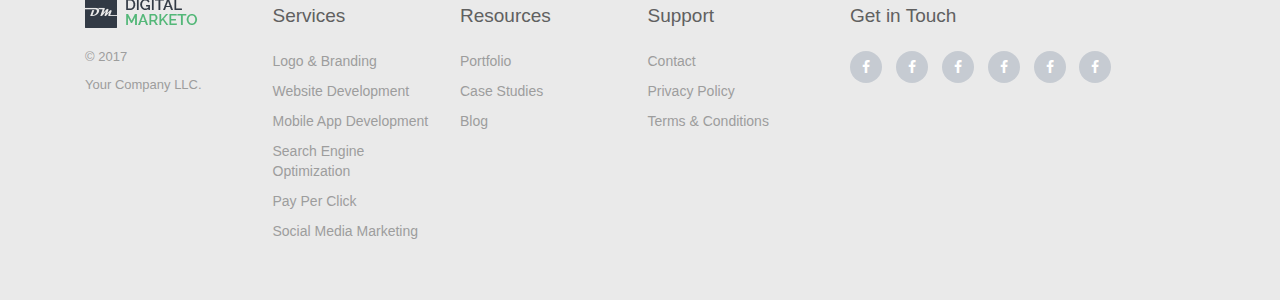
<file: services/search/search.html>
<!DOCTYPE html>
<html>
<head>
	<title>search</title>
	<link rel="stylesheet" href="css/style.css">
	<link href="https://fonts.googleapis.com/css?family=Raleway" rel="stylesheet">
	<link rel="stylesheet" href="https://maxcdn.bootstrapcdn.com/font-awesome/4.7.0/css/font-awesome.min.css">
	<link rel="stylesheet" href="https://maxcdn.bootstrapcdn.com/bootstrap/3.3.7/css/bootstrap.min.css">

</head>
<body>

<!--THIS IS THE TOP BAR OF SEARCH AND CONTACTS-->

    <div class="topInfo"> 
        <div class="wrapInfo">
            <div class="topSearch">
                <label for="topSearch"><i class="fa fa-search" aria-hidden="true"></i></label>
                <input type="text" placeholder="Search" id="topSearch" name="topSearch" >
            </div>
            <div class="topContacts pull-right">
                <div class="topContactsItem">
                    <i class="fa fa-phone" aria-hidden="true"></i>
                    <span>012.345.1234</span>
                </div>
                <div class="topContactsItem">
                    <i class="fa fa-envelope-o" aria-hidden="true"></i>
                    <span>info@company.com</span>
                </div>
            </div>
        </div>
    </div>

    <!--THIS IS THE TOP NAVIGATION-->

    <div class="nav" style="padding-bottom:20px">
        <div class="logo"><a href="../../digital.html" ><img src="img/logoDigital.png" alt="logo" class="img-responsive"></a></div>
        <div class="navBar pull-right">
            <div class="navBarChoices ">
                <ul>
                    <li><a class="" >Services <i class="fa fa-angle-down" aria-hidden="true"></i></a>
                        <ul>
                            <li><a class="" href="../logo/logo.html"><i class="fa fa-ravelry" aria-hidden="true"></i> <span>Logo &amp Branding</span></a></li>
                            <li><a class="" href="../website/services_logo.html"><i class="fa fa-desktop" aria-hidden="true"></i> <span>Website Development</span></a></li>
                            <li><a class="" href="../mobile/services_logo.html"><i class="fa fa-mobile" aria-hidden="true"></i> <span>Moble App Development</span></a></li>
                            <li><a class="" href="search.html"><i class="fa fa-search" aria-hidden="true"></i> <span>Search Engine Optimization</span></a></li>
                            <li><a class="" href="../pay-per/search.html"><i class="fa fa-mouse-pointer" aria-hidden="true"></i> <span>Pay-Per-Click</span></a></li>
                            <li><a class="" href="../social-media/index.html"><i class="fa fa-folder-o" aria-hidden="true"></i> <span>Social Media Marketing</span></a></li>
                        </ul>
                    </li>
                    <li><a class="" href="../../portfolio/portfolio.html">Portfolio</a></li>
                    <li><a class="" href="../../case-studio/casestudio.html">Case Studies</a></li>
                    <li><a class="" href="../../about/about.html">About</a></li>
                    <li><a class="" href="../../blog-page/blog.html">Blog</a></li>
                    <li><a class="" href="../../contact/contact.html">Contact</a></li>
                </ul>
            </div>           
            <button type="button" class="btn btn-success navBtn">GET A QUOTE <span>&#10095</span></button>
            
        </div>
        <i class="fa fa-bars pull-right" aria-hidden="true"></i>
    </div>
    <div class="mainDrop">
        <ul>
            <li><a>Services <i class="fa fa-angle-down" aria-hidden="true"></i></a>
                 <ul>
                    <li><a class="" href="../logo/logo.html"><i class="fa fa-ravelry" aria-hidden="true"></i> <span>Logo &amp Branding</span></a></li>
                    <li><a class="" href="../website/services_logo.html"><i class="fa fa-desktop" aria-hidden="true"></i> <span>Website Development</span></a></li>
                    <li><a class="" href="../mobile/services_logo.html"><i class="fa fa-mobile" aria-hidden="true"></i> <span>Moble App Development</span></a></li>
                    <li><a class="" href="search.html"><i class="fa fa-search" aria-hidden="true"></i> <span>Search Engine Optimization</span></a></li>
                    <li><a class="" href="../pay-persearch.html"><i class="fa fa-mouse-pointer" aria-hidden="true"></i> <span>Pay-Per-Click</span></a></li>
                    <li><a class="" href="../social-media/index.html"><i class="fa fa-folder-o" aria-hidden="true"></i> <span>Social Media Marketing</span></a></li>
                </ul>
            </li>
            <li><a href="../../portfolio/portfolio.html">Portfolio</a></li>
            <li><a href="../../case-studio/casestudio.html">Case Studies</a></li>
            <li><a href="../../about/about.html">About</a></li>
            <li><a href="../../blog-page/blog.html">Blog</a></li>
            <li><a href="../../contact/contact.html">Contact</a></li>
            <button type="button" class="btn btn-success navBtn">GET A QUOTE <span>&#10095</span></button>
        </ul>
    </div>


	


	<!-- logo section baslangici -->
	<section id="logo">
			<div class="container-fluid">
				<div class="image">
					<div class="container">
						<h1>Logo & Branding</h1>
						<p>Give your business a unique logo to stand out from the crowd.<br>
						We’ll create custom tailored logo specifically for your company.</p>
						<a href="#" onclick="scroll()" >
							<div class="btn col-sm-12 col-xs-12  col-md-2 col-lg-2" >
								OUR Process
							</div>
						</a>
					</div>
					
				</div>

			</div>
	</section>
	<!-- logo sectionun sonu -->

	<!-- brand sectionun baslangici -->
	<!-- margin top evezine bosluq classi -->
	<div class="bosluq"></div>
		<section id="brand">
			<div class="container ">
				<h1>Why Branding Matters?</h1>
				<div class="dark-line"></div>
				<div class="leftdiv col-lg-7 col-md-7 col-xs-12 col-sm-12">
					<h2>Stand Out in the Crowd!</h2>
					<p>Lorem ipsum dolor sit amet, consectetuer adipiscing elit, sed diam nonummy nibh euismod tincidunt ut laoreet dolore magna aliquam erat volutpat. Ut wisi enim ad minim veniam, quis nostrud exerci tation ullamcorper suscipit lobortis nisl ut aliquip ex ea commodo consequat. Consectetuer adipiscing elit, sed diam nonummy nibh euismod tincidunt ut laoreet dolore magna aliquam erat volutpat.</p>
					<ul class="col-lg-12 col-md-12 col-xs-12 col-sm-12">
						<li ><i class="fa fa-leaf"  aria-hidden="true"></i>Modern and evergreen logo for your business.</li>
						<li><i class="fa fa-users" aria-hidden="true"></i>Branding that stands out in the crowd.</li>
						<li><i class="fa fa-map-signs" aria-hidden="true"></i>Strategic approach towards redesigning brand.</li>
					</ul>
						<p > Lorem ipsum dolor sit amet, consectetuer adipiscing elit, sed diam nonummy nibh euismod tincidunt ut laoreet dolore magna aliquam erat volutpat. Ut wisi enim ad minim veniam, quis nostrud exerci tation ullamcorper suscipit lobortis nisl ut aliquip ex ea commodo consequat. Consectetuer adipiscing elit, sed diam nonummy nibh euismod tincidunt ut laoreet dolore magna aliquam erat volutpat.</p>
				</div>
				<div class="col-lg-1 col-md-1 "></div>
				<div class="rightdiv col-lg-4 col-md-4 col-xs-12 col-sm-12">
				<h2 class=" ">Get a Free Quote</h2>
						<div class="wrapper ">
							<div class="line " >
								<i class="fa fa-user-o" aria-hidden="true"  ></i>
							<input type="text" placeholder="Name" id="text" ">
							</div>
							<div class="line ">
								<i class="fa fa-envelope-o" aria-hidden="true"></i>
							<input type="text" placeholder="Email" id="text">
							</div>
							<div class="line">
								<i class="fa fa-phone" aria-hidden="true"></i>
							<input type="text" placeholder="Phone" id="text">
							</div>
							<div class="line">
								<i class="fa fa-laptop" aria-hidden="true"></i>
							<input type="text" placeholder="Website" id="text">
							</div>
							<div class="line">
								<i class="fa fa-comment-o" aria-hidden="true"></i>
							<input type="text" placeholder="Message" id="text">
							</div>

						</div>
						<a href="#">
							<div class="btn">
								get a qoute
								<i class="fa fa-angle-right" aria-hidden="true"></i>
							</div>
						</a>
				</div>

		</section>
	<!-- bran section sonu -->

	<!-- design section baslangici -->
				<section id="design">
					<center >
						<h2 class="col-md-12  col-sm-12 col-xs-12">
							Our Logo Design Process
						</h2>
						<p class="col-md-12  col-sm-12 col-xs-12">
							Our comprehensive logo design strategy ensures a perfectly crafted logo for your business.
						</p>
						<ul class="col-md-12 col-xs-12 col-sm-12 col-lg-12">
							<li  id="li1" >
								<i class="fa fa-search" aria-hidden="true" id="seach" onclick="search()">
								
								</i>
							</li>

							<li  id="li2" >
								<i class="fa fa-pencil" aria-hidden="true" id="write" onclick="writea()">
								
								</i>
							</li>
							<li  id="li3" >
								<i class="fa fa-puzzle-piece" aria-hidden="true" id="puzzle" onclick="puzzle()">
									
								</i>
							</li>
							<li id="li4" >
								<i class="fa fa-plane" aria-hidden="true" id="fly" onclick="fly()" >
									
								</i>
							</li>
							<li  id="li5"  >
								<i class="fa fa-star-o" aria-hidden="true" id="stars" onclick="stars()">
									
								</i>
							</li>
						</ul>
					</center>
						<div class="container">
							
							<div class="search">
								
								<div class="deccontet col-md-8 col-lg-8 col-xs-12 col-sm-6">
									<h1 >
										Exploration
									</h1>
									<p class="col-xs-12 col-md-12 col-sm-12 col-lg-12">
									Lorem ipsum dolor sit amet, consectetuer adipiscing elit, sed diam nonummy nibh euismod tincid unt ut laoreet dolore magna aliquam erat volutpat. Ut wisi enim ad minimer suscipit lobortis nisl ut aliquip ex ea commodo consequat. Duis autem vel eum iriure dolor in hendrerit in vulputate velit esse molestie consequat.<br><br>
									Investigationes demonstraverunt lectores legere me lius quod ii legunt saepius. Claritas est etiam processus dynamicus, qui 
								</p>
								
								</div>
								<img src="img/design-process-img.jpg" class="col-md-4 col-xs-12 col-sm-6 col-lg-3 ">	
							</div>

						</div>


						<div class="container">
							
							<div class="write">
								
								<div class="deccontet col-md-8 col-lg-8 col-xs-12 col-sm-6">
									<h1 >
										Sketches
									</h1>
									<p class="col-xs-12 col-md-12 col-sm-12 col-lg-12">
									Lorem ipsum dolor sit amet, consectetuer adipiscing elit, sed diam nonummy nibh euismod tincid unt ut laoreet dolore magna aliquam erat volutpat. Ut wisi enim ad minimer suscipit lobortis nisl ut aliquip ex ea commodo consequat. Duis autem vel eum iriure dolor in hendrerit in vulputate velit esse molestie consequat.<br><br>
									Investigationes demonstraverunt lectores legere me lius quod ii legunt saepius. Claritas est etiam processus dynamicus, qui 
								</p>
								
								</div>
								<img src="img/seo-discovery.jpg" class="col-md-4 col-xs-12 col-sm-6 col-lg-3 ">
							</div>

						</div>

						<div class="container">
							
							<div class="puzzle">
								
								<div class="deccontet col-md-8 col-lg-8 col-xs-12 col-sm-6">
									<h1 >
										Digitization
									</h1>
									<p class="col-xs-12 col-md-12 col-sm-12 col-lg-12">
									Lorem ipsum dolor sit amet, consectetuer adipiscing elit, sed diam nonummy nibh euismod tincid unt ut laoreet dolore magna aliquam erat volutpat. Ut wisi enim ad minimer suscipit lobortis nisl ut aliquip ex ea commodo consequat. Duis autem vel eum iriure dolor in hendrerit in vulputate velit esse molestie consequat.<br><br>
									Investigationes demonstraverunt lectores legere me lius quod ii legunt saepius. Claritas est etiam processus dynamicus, qui 
								</p>
								
								</div>
								<img src="img/design-process-img.jpg" class="col-md-4 col-xs-12 col-sm-6 col-lg-3 ">
							</div>

						</div>

						<div class="container">
							
							<div class="fly">
								
								<div class="deccontet col-md-8 col-lg-8 col-xs-12 col-sm-6">
									<h1 >
										Color
									</h1>
									<p class="col-xs-12 col-md-12 col-sm-12 col-lg-12">
									Lorem ipsum dolor sit amet, consectetuer adipiscing elit, sed diam nonummy nibh euismod tincid unt ut laoreet dolore magna aliquam erat volutpat. Ut wisi enim ad minimer suscipit lobortis nisl ut aliquip ex ea commodo consequat. Duis autem vel eum iriure dolor in hendrerit in vulputate velit esse molestie consequat.<br><br>
									Investigationes demonstraverunt lectores legere me lius quod ii legunt saepius. Claritas est etiam processus dynamicus, qui 
								</p>
								
								</div>
								<img src="img/seo-discovery.jpg" class="col-md-4 col-xs-12 col-sm-6 col-lg-3 ">
							</div>

						</div>

						<div class="container">
							
							<div class="stars">
								
								<div class="deccontet col-md-8 col-lg-8 col-xs-12 col-sm-6">
									<h1 >
										Final Logo
									</h1>
									<p class="col-xs-12 col-md-12 col-sm-12 col-lg-12">
									Lorem ipsum dolor sit amet, consectetuer adipiscing elit, sed diam nonummy nibh euismod tincid unt ut laoreet dolore magna aliquam erat volutpat. Ut wisi enim ad minimer suscipit lobortis nisl ut aliquip ex ea commodo consequat. Duis autem vel eum iriure dolor in hendrerit in vulputate velit esse molestie consequat.<br><br>
									Investigationes demonstraverunt lectores legere me lius quod ii legunt saepius. Claritas est etiam processus dynamicus, qui 
								</p>
								
								</div>
								<img src="img/design-process-img.jpg" class="col-md-4 col-xs-12 col-sm-6 col-lg-3 ">
								</div>
									
							</div>

				</section>
	<!-- desgn section sonu -->
	<!-- case_studies sectionun baslangici -->
	<section id="case_studies">
		<div class="container">
			<div class="basliq">
				<h1>Case Studies</h1>
				<div class="row">
					<div class="col-lg-6 col-md-6 col-sm-6 col-xs-12 ">
						<img src="img/seo-case-studies-one.jpg" class="img-responsive" alt="">
						<div class="boxs">
							<h3>Client Name</h3>
							<p>Lorem ipsum dolor sit amet, consectetuer adipiscing elit, sed diam nonummy nibh euismod tincidunt ut laoreet dolore magna aliquam erat volutpat.</p>
							<ul>
								<li>
									<i class="fa fa-angle-right" aria-hidden="true"></i> Developed brand positioning and WordPress website.
								</li>
								<li>
									<i class="fa fa-angle-right" aria-hidden="true"></i> Planned sitemap and user flows for 2 distinct target audiences.
								</li>
								<li>
									<i class="fa fa-angle-right" aria-hidden="true"></i> Created strategy and designs for desktop and mobile platforms.
								</li>
							</ul>
							<a href="#" class="medium-btn2 btn btn-fill">VIEW DETAILS</a>
						</div>
					</div>
					<div class="col-lg-6 col-md-6 col-sm-6 col-xs-12  ">
						<img src="img/seo-case-studies-two.jpg"  class="img-responsive" alt="">
						<div class="boxs">
							<h3>Client Name</h3>
							<p>Lorem ipsum dolor sit amet, consectetuer adipiscing elit, sed diam nonummy nibh euismod tincidunt ut laoreet dolore magna aliquam erat volutpat.</p>
							<ul>
								<li>
									<i class="fa fa-angle-right" aria-hidden="true"></i> Developed brand positioning and WordPress website.
								</li>
								<li>
									<i class="fa fa-angle-right" aria-hidden="true"></i> Planned sitemap and user flows for 2 distinct target audiences.
								</li>
								<li>
									<i class="fa fa-angle-right" aria-hidden="true"></i> Created strategy and designs for desktop and mobile platforms.
								</li>
							</ul>
							<a href="#" class="medium-btn2 btn btn-fill">VIEW DETAILS</a>
						</div>
					</div>
				</div>
			</div>
		</div>
	<div class="bbt col-lg-12 col-md-12 col-sm-12 col-xs-12">
		<a href="#">Discover more</a>
	</div>
	</section>
	<!-- case_studies sectionunun sonu -->


	<section id="signUp">
          <div class="container">
            <div class="row text-center">
                <h2>Sign up for our newsletter to stay up to date with tech news!</h2>
                <form class="" action="index.html" method="post">
                  <div class="col-md-4 col-xs-12 col-sm-12">
                    <input type="text" class="form-control" placeholder="Name" name="" value="">
                  </div>
                  <div class="col-md-4 col-xs-12 col-sm-12">
                    <input type="text" class="form-control" placeholder="Email" name="" value="">
                  </div>
                  <div class="col-md-4 col-xs-12 col-sm-12">
                    <input type="text" class="btn button"  name="" value="SIGN UP FOR FREE">
                  </div>
                </form>
                <p>Lorem ipsum dolor sit amet, consectetuer adipi scing elit, sed diam nonummy nibh euismod tincidunt ut laoreet.</p>
            </div>
          </div>
    </section>
    <footer>
      <div class="container">
        <div class="row">
          <div class="col-md-8 col-xs-12">
            <div class="col-md-3 col-xs-12">
              <a href="#">
                <img src="img/small-logo.png" alt="">
              </a>
              <p>© 2017</p>
              <p>Your Company LLC.</p>
            </div>
            <div class="col-md-3 col-xs-12">
                <h6>Services</h6>
                  <ul>
                    <li><a href="#">Logo & Branding</a></li>
                    <li><a href="#">Website Development</a></li>
                    <li><a href="#">Mobile App Development</a></li>
                    <li><a href="#">Search Engine Optimization</a></li>
                    <li><a href="#">Pay Per Click</a></li>
                    <li><a href="#">Social Media Marketing</a></li>
                  </ul>
            </div>
            <div class="col-md-3 col-xs-12">
                <h6>Resources</h6>
                  <ul>
                    <li><a href="#">Portfolio</a></li>
                    <li><a href="#">Case Studies</a></li>
                    <li><a href="#">Blog</a></li>
                  </ul>
            </div>
            <div class="col-md-3 col-xs-12">
                <h6>Support</h6>
                  <ul>
                    <li><a href="#">Contact</a></li>
                    <li><a href="#">Privacy Policy</a></li>
                    <li><a href="#">Terms & Conditions</a></li>
                  </ul>
            </div>
          </div>
          <div class="col-md-4 col-xs-12">
              <h6>Get in Touch</h6>
              <ul class="social">
                <li><a href="#"><i class="fa fa-facebook" aria-hidden="true"></i></a></li>
                <li><a href="#"><i class="fa fa-facebook" aria-hidden="true"></i></a></li>
                <li><a href="#"><i class="fa fa-facebook" aria-hidden="true"></i></a></li>
                <li><a href="#"><i class="fa fa-facebook" aria-hidden="true"></i></a></li>
                <li><a href="#"><i class="fa fa-facebook" aria-hidden="true"></i></a></li>
                <li><a href="#"><i class="fa fa-facebook" aria-hidden="true"></i></a></li>
              </ul>
          </div>
        </div>
      </div>
    </footer>


</body>
<script
  src="http://code.jquery.com/jquery-3.2.1.js"
  integrity="sha256-DZAnKJ/6XZ9si04Hgrsxu/8s717jcIzLy3oi35EouyE="
  crossorigin="anonymous"></script>
  <script src="js/search.js"></script>
</html>
</file>
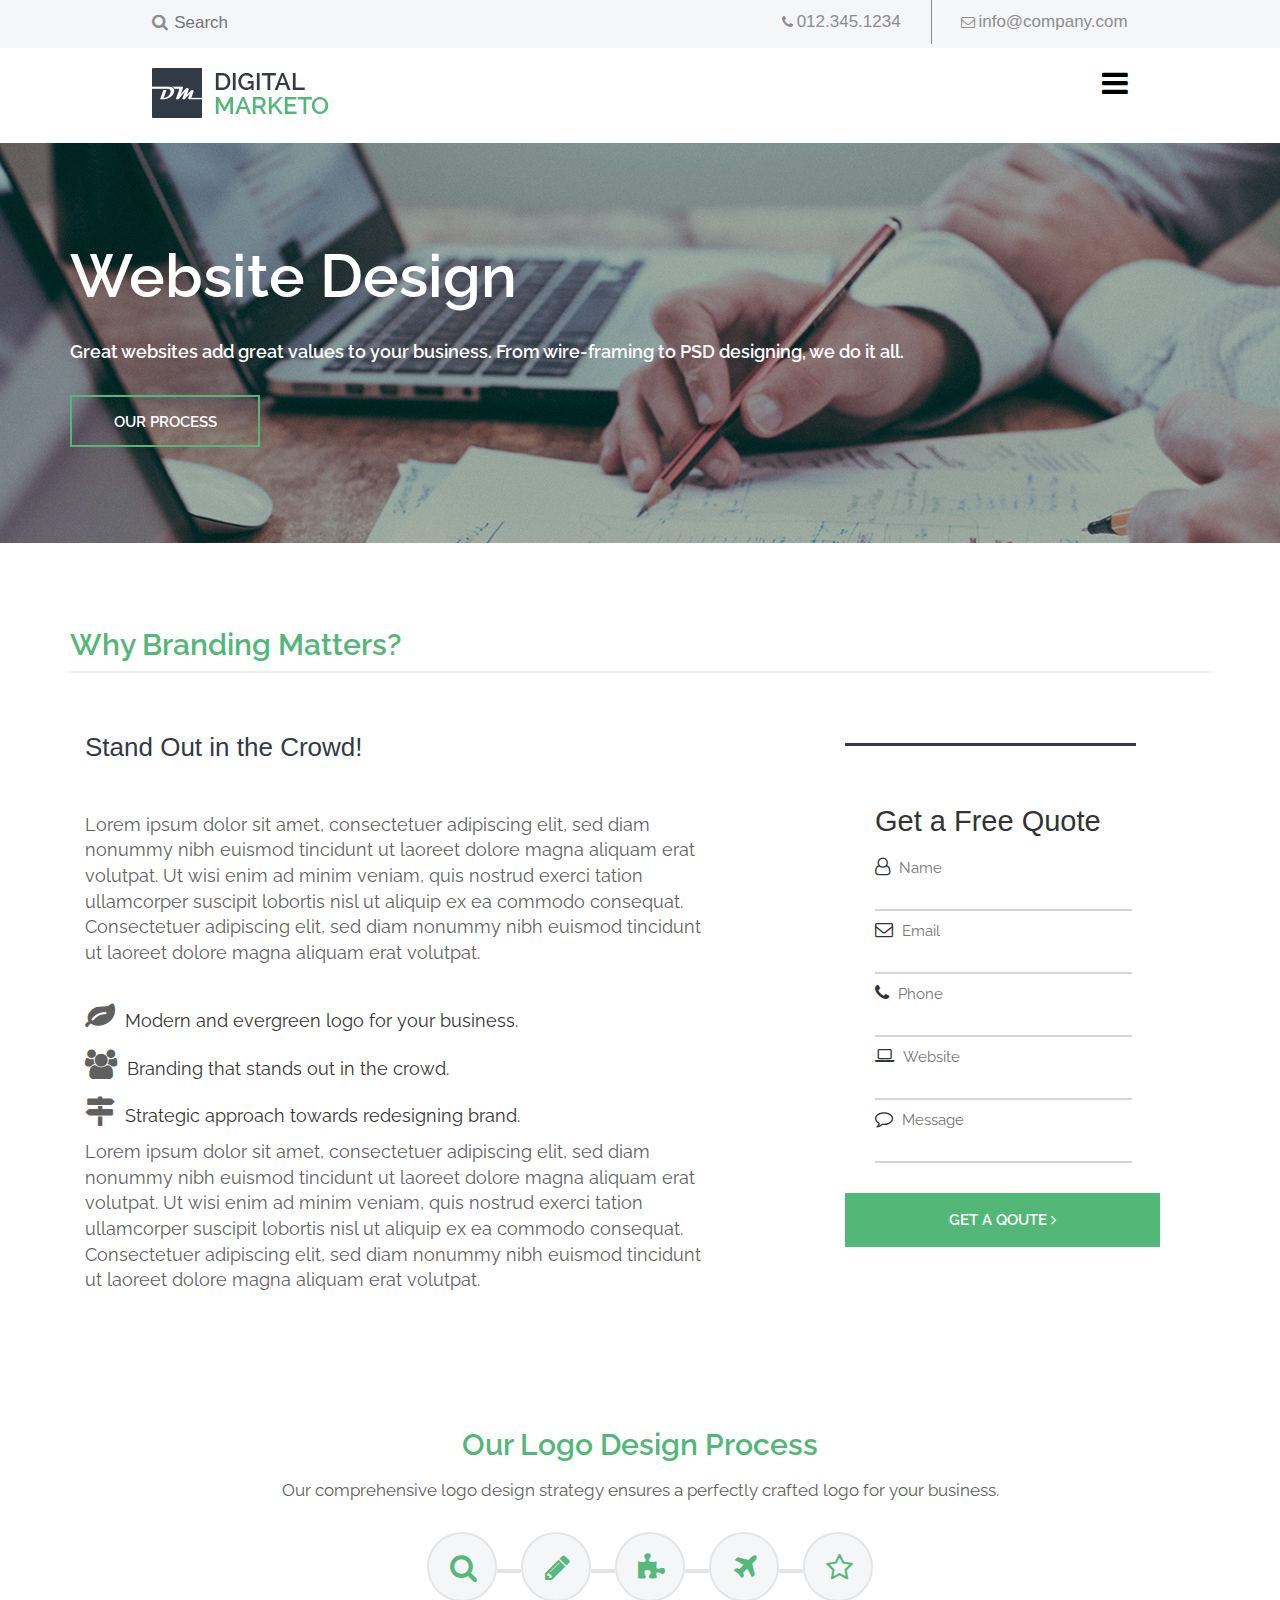
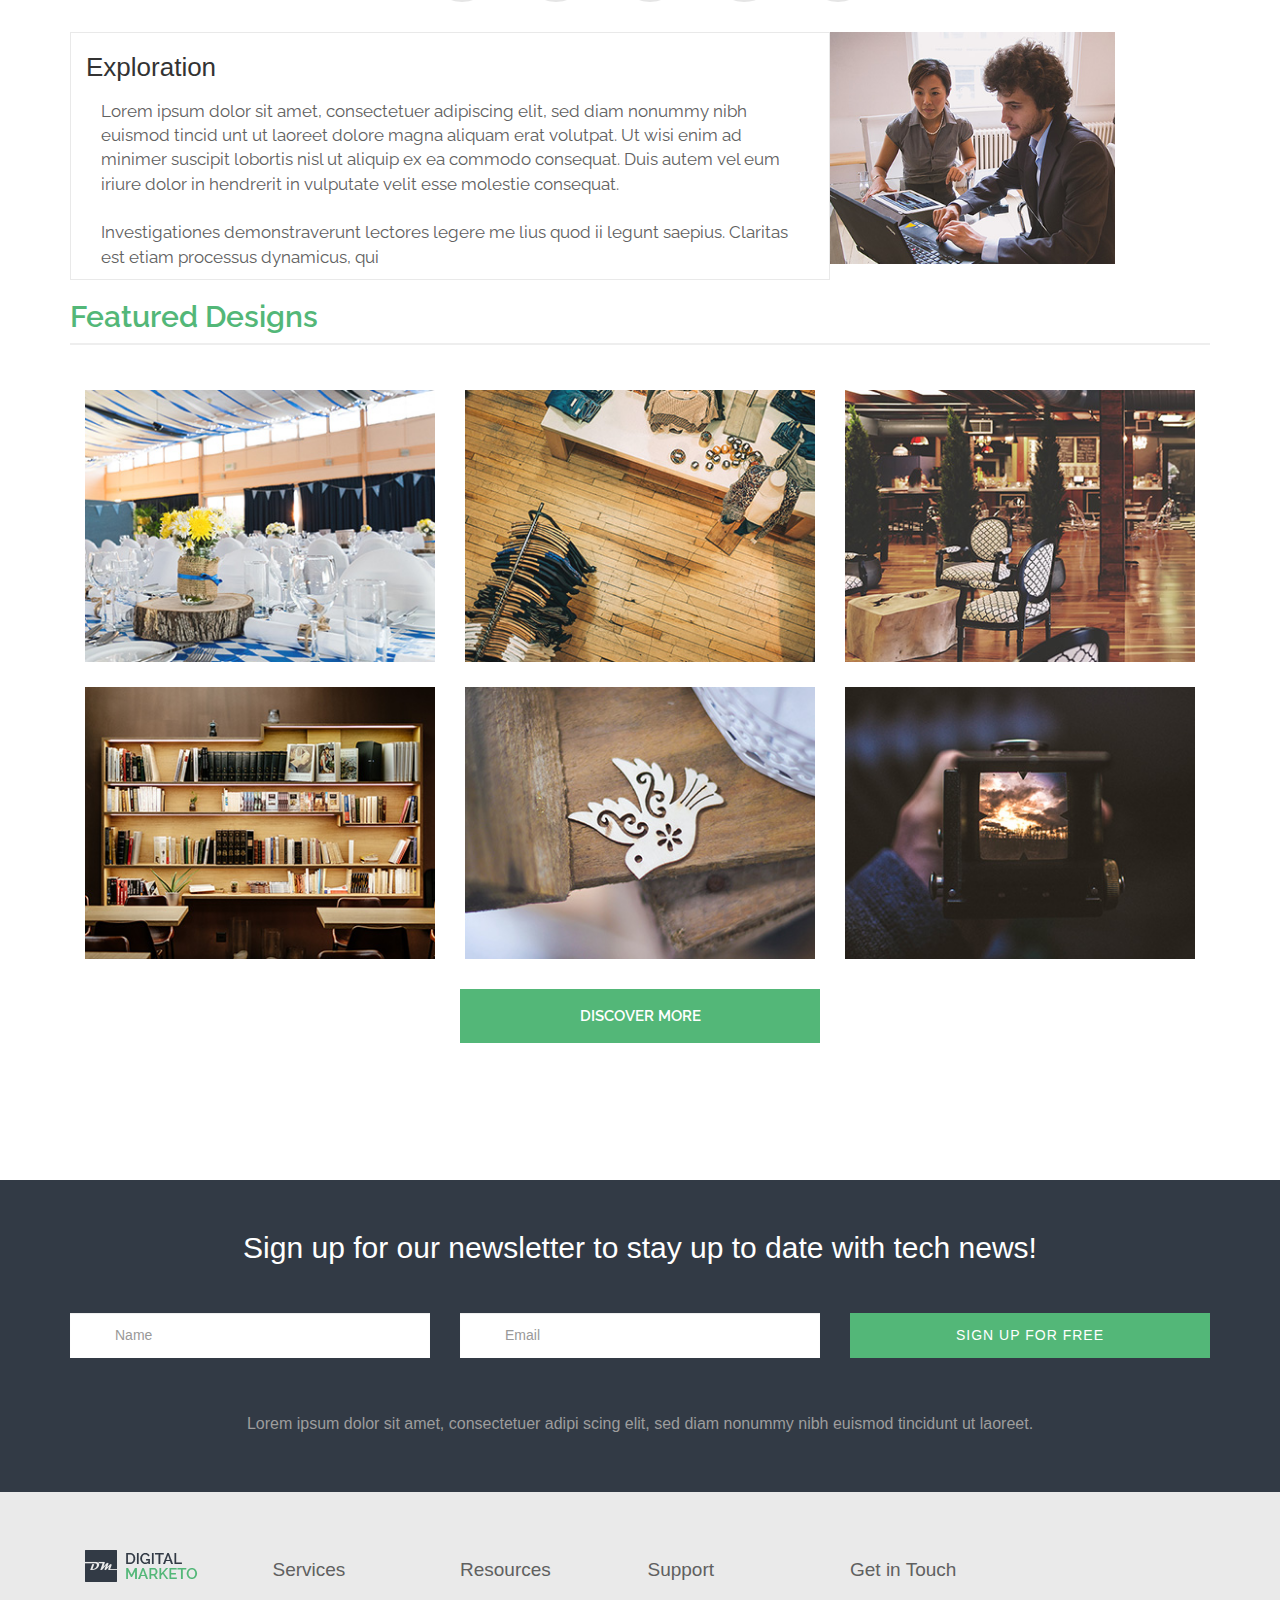
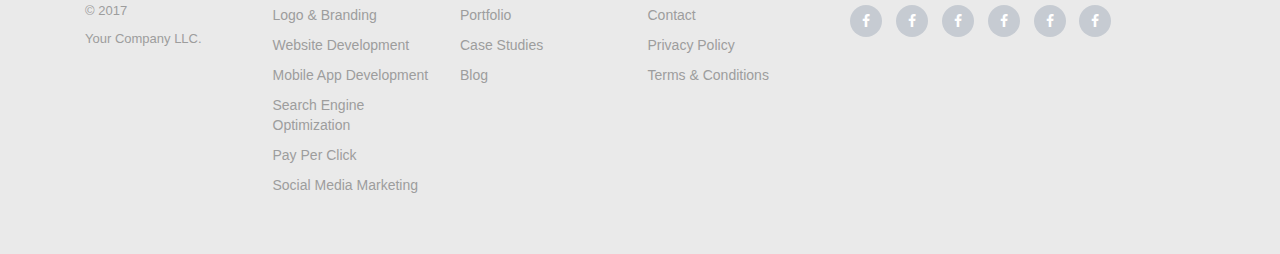
<file: services/website/services_logo.html>
<!DOCTYPE html>
<html>
<head>
	<title>Website</title>
	<link rel="stylesheet" href="css/style.css">
	<link href="https://fonts.googleapis.com/css?family=Raleway" rel="stylesheet">
	<link rel="stylesheet" href="https://maxcdn.bootstrapcdn.com/font-awesome/4.7.0/css/font-awesome.min.css">
	<link rel="stylesheet" href="https://maxcdn.bootstrapcdn.com/bootstrap/3.3.7/css/bootstrap.min.css">

</head>
<body>
	
 <!--THIS IS THE TOP BAR OF SEARCH AND CONTACTS-->

    <div class="topInfo"> 
        <div class="wrapInfo">
            <div class="topSearch">
                <label for="topSearch"><i class="fa fa-search" aria-hidden="true"></i></label>
                <input type="text" placeholder="Search" id="topSearch" name="topSearch" >
            </div>
            <div class="topContacts pull-right">
                <div class="topContactsItem">
                    <i class="fa fa-phone" aria-hidden="true"></i>
                    <span>012.345.1234</span>
                </div>
                <div class="topContactsItem">
                    <i class="fa fa-envelope-o" aria-hidden="true"></i>
                    <span>info@company.com</span>
                </div>
            </div>
        </div>
    </div>

    <!--THIS IS THE TOP NAVIGATION-->

    <div class="nav" style="padding-bottom:20px">
        <div class="logo"><a href="../../digital.html" ><img src="img/logoDigital.png" alt="logo" class="img-responsive"></a></div>
        <div class="navBar pull-right">
            <div class="navBarChoices ">
                <ul>
                    <li><a class="" >Services <i class="fa fa-angle-down" aria-hidden="true"></i></a>
                        <ul>
                            <li><a class="" href="../logo/logo.html" ><i class="fa fa-ravelry" aria-hidden="true"></i> <span>Logo &amp Branding</span></a></li>
                            <li><a class="" href="services_logo.html" ><i class="fa fa-desktop" aria-hidden="true"></i> <span>Website Development</span></a></li>
                            <li><a class="" href="../mobile/services_logo.html" ><i class="fa fa-mobile" aria-hidden="true"></i> <span>Moble App Development</span></a></li>
                            <li><a class="" href="../search/search.html" ><i class="fa fa-search" aria-hidden="true"></i> <span>Search Engine Optimization</span></a></li>
                            <li><a class="" href="../pay-per/search.html" ><i class="fa fa-mouse-pointer" aria-hidden="true"></i> <span>Pay-Per-Click</span></a></li>
                            <li><a class="" href="../social-media/index.html" ><i class="fa fa-folder-o" aria-hidden="true"></i> <span>Social Media Marketing</span></a></li>
                        </ul>
                    </li>
                    <li><a class="" href="../../portfolio/portfolio.html" >Portfolio</a></li>
                    <li><a class="" href="../../case-studio/casestudio.html">Case Studies</a></li>
                    <li><a class="" href="../../about/about.html">About</a></li>
                    <li><a class="" href="../../blog-page/blog.html">Blog</a></li>
                    <li><a class="" href="../../contact/contact.html" >Contact</a></li>
                </ul>
            </div>           
            <button type="button" class="btn btn-success navBtn">GET A QUOTE <span>&#10095</span></button>
            
        </div>
        <i class="fa fa-bars pull-right" aria-hidden="true"></i>
    </div>
    <div class="mainDrop">
        <ul>
            <li><a>Services <i class="fa fa-angle-down" aria-hidden="true"></i></a>
                 <ul>
                    <li><a class="" href="../logo/logo.html"><i class="fa fa-ravelry" aria-hidden="true"></i> <span>Logo &amp Branding</span></a></li>
                    <li><a class="" href="services_logo.html"><i class="fa fa-desktop" aria-hidden="true"></i> <span>Website Development</span></a></li>
                    <li><a class="" href="../mobile/services_logo.html"><i class="fa fa-mobile" aria-hidden="true"></i> <span>Moble App Development</span></a></li>
                    <li><a class="" href="../search/search.html"><i class="fa fa-search" aria-hidden="true"></i> <span>Search Engine Optimization</span></a></li>
                    <li><a class="" href="../pay-persearch.html"><i class="fa fa-mouse-pointer" aria-hidden="true"></i> <span>Pay-Per-Click</span></a></li>
                    <li><a class="" href="../social-media/index.html"><i class="fa fa-folder-o" aria-hidden="true"></i> <span>Social Media Marketing</span></a></li>
                </ul>
            </li>
            <li><a href="../../portfolio/portfolio.html">Portfolio</a></li>
            <li><a href="../../case-studio/casestudio.html">Case Studies</a></li>
            <li><a href="../../about/about.html">About</a></li>
            <li><a href="../../blog-page/blog.html">Blog</a></li>
            <li><a href="../../contact/contact.html">Contact</a></li>
            <button type="button" class="btn btn-success navBtn">GET A QUOTE <span>&#10095</span></button>
        </ul>
    </div>


	<!-- logo section baslangici -->
	<section id="logo">
			<div class="container-fluid">
				<div class="image">
					<div class="container">
						<h1>Website Design</h1>
						<p>Great websites add great values to your business. From 
						wire-framing to PSD designing, we do it all.</p>
						<a href="#" onclick="scroll()" >
							<div class="btn col-sm-6 col-xs-12  col-md-4 col-lg-2" >
								OUR Process
							</div>
						</a>
					</div>
					
				</div>

			</div>
	</section>
	<!-- logo sectionun sonu -->

	<!-- brand sectionun baslangici -->
	<!-- margin top evezine bosluq classi -->
	<div class="bosluq"></div>
		<section id="brand">
			<div class="container ">
				<h1>Why Branding Matters?</h1>
				<div class="dark-line"></div>
				<div class="leftdiv col-lg-7 col-md-7 col-xs-12 col-sm-12">
					<h2>Stand Out in the Crowd!</h2>
					<p>Lorem ipsum dolor sit amet, consectetuer adipiscing elit, sed diam nonummy nibh euismod tincidunt ut laoreet dolore magna aliquam erat volutpat. Ut wisi enim ad minim veniam, quis nostrud exerci tation ullamcorper suscipit lobortis nisl ut aliquip ex ea commodo consequat. Consectetuer adipiscing elit, sed diam nonummy nibh euismod tincidunt ut laoreet dolore magna aliquam erat volutpat.</p>
					<ul class="col-lg-12 col-md-12 col-xs-12 col-sm-12">
						<li ><i class="fa fa-leaf"  aria-hidden="true"></i>Modern and evergreen logo for your business.</li>
						<li><i class="fa fa-users" aria-hidden="true"></i>Branding that stands out in the crowd.</li>
						<li><i class="fa fa-map-signs" aria-hidden="true"></i>Strategic approach towards redesigning brand.</li>
					</ul>
						<p > Lorem ipsum dolor sit amet, consectetuer adipiscing elit, sed diam nonummy nibh euismod tincidunt ut laoreet dolore magna aliquam erat volutpat. Ut wisi enim ad minim veniam, quis nostrud exerci tation ullamcorper suscipit lobortis nisl ut aliquip ex ea commodo consequat. Consectetuer adipiscing elit, sed diam nonummy nibh euismod tincidunt ut laoreet dolore magna aliquam erat volutpat.</p>
				</div>
				<div class="col-lg-1 col-md-1 "></div>
				<div class="rightdiv col-lg-4 col-md-4 col-xs-12 col-sm-12">
				<h2 class=" ">Get a Free Quote</h2>
						<div class="wrapper ">
							<div class="line " >
								<i class="fa fa-user-o" aria-hidden="true"  ></i>
							<input type="text" placeholder="Name" id="text" ">
							</div>
							<div class="line ">
								<i class="fa fa-envelope-o" aria-hidden="true"></i>
							<input type="text" placeholder="Email" id="text">
							</div>
							<div class="line">
								<i class="fa fa-phone" aria-hidden="true"></i>
							<input type="text" placeholder="Phone" id="text">
							</div>
							<div class="line">
								<i class="fa fa-laptop" aria-hidden="true"></i>
							<input type="text" placeholder="Website" id="text">
							</div>
							<div class="line">
								<i class="fa fa-comment-o" aria-hidden="true"></i>
							<input type="text" placeholder="Message" id="text">
							</div>

						</div>
						<a href="#">
							<div class="btn">
								get a qoute
								<i class="fa fa-angle-right" aria-hidden="true"></i>
							</div>
						</a>
				</div>

		</section>
	<!-- bran section sonu -->

	<!-- design section baslangici -->
				<section id="design">
					<center >
						<h2 class="col-md-12  col-sm-12 col-xs-12">
							Our Logo Design Process
						</h2>
						<p class="col-md-12  col-sm-12 col-xs-12">
							Our comprehensive logo design strategy ensures a perfectly crafted logo for your business.
						</p>
						<ul class="col-md-12 col-xs-12 col-sm-12 col-lg-12">
							<li  id="li1"  >
								<i class="fa fa-search" aria-hidden="true" id="seach" onclick="search()">
								
								</i>
							</li>

							<li  id="li2" >
								<i class="fa fa-pencil" aria-hidden="true" id="write" onclick="writea()">
								
								</i>
							</li>
							<li  id="li3" >
								<i class="fa fa-puzzle-piece" aria-hidden="true" id="puzzle" onclick="puzzle()">
									
								</i>
							</li>
							<li id="li4" >
								<i class="fa fa-plane" aria-hidden="true" id="fly" onclick="fly()" >
									
								</i>
							</li>
							<li  id="li5"  >
								<i class="fa fa-star-o" aria-hidden="true" id="stars" onclick="stars()">
									
								</i>
							</li>
						</ul>
					</center>
						<div class="container">
							
							<div class="search">
								
								<div class="deccontet col-md-8 col-lg-8 col-xs-12 col-sm-6">
									<h1 >
										Exploration
									</h1>
									<p class="col-xs-12 col-md-12 col-sm-12 col-lg-12">
									Lorem ipsum dolor sit amet, consectetuer adipiscing elit, sed diam nonummy nibh euismod tincid unt ut laoreet dolore magna aliquam erat volutpat. Ut wisi enim ad minimer suscipit lobortis nisl ut aliquip ex ea commodo consequat. Duis autem vel eum iriure dolor in hendrerit in vulputate velit esse molestie consequat.<br><br>
									Investigationes demonstraverunt lectores legere me lius quod ii legunt saepius. Claritas est etiam processus dynamicus, qui 
								</p>
								
								</div>
								<img src="img/design-process-img.jpg" class="col-md-4 col-xs-12 col-sm-6 col-lg-3 ">	
							</div>

						</div>


						<div class="container">
							
							<div class="write">
								
								<div class="deccontet col-md-8 col-lg-8 col-xs-12 col-sm-6">
									<h1 >
										Sketches
									</h1>
									<p class="col-xs-12 col-md-12 col-sm-12 col-lg-12">
									Lorem ipsum dolor sit amet, consectetuer adipiscing elit, sed diam nonummy nibh euismod tincid unt ut laoreet dolore magna aliquam erat volutpat. Ut wisi enim ad minimer suscipit lobortis nisl ut aliquip ex ea commodo consequat. Duis autem vel eum iriure dolor in hendrerit in vulputate velit esse molestie consequat.<br><br>
									Investigationes demonstraverunt lectores legere me lius quod ii legunt saepius. Claritas est etiam processus dynamicus, qui 
								</p>
								
								</div>
								<img src="img/seo-discovery.jpg" class="col-md-4 col-xs-12 col-sm-6 col-lg-3 ">
							</div>

						</div>

						<div class="container">
							
							<div class="puzzle">
								
								<div class="deccontet col-md-8 col-lg-8 col-xs-12 col-sm-6">
									<h1 >
										Digitization
									</h1>
									<p class="col-xs-12 col-md-12 col-sm-12 col-lg-12">
									Lorem ipsum dolor sit amet, consectetuer adipiscing elit, sed diam nonummy nibh euismod tincid unt ut laoreet dolore magna aliquam erat volutpat. Ut wisi enim ad minimer suscipit lobortis nisl ut aliquip ex ea commodo consequat. Duis autem vel eum iriure dolor in hendrerit in vulputate velit esse molestie consequat.<br><br>
									Investigationes demonstraverunt lectores legere me lius quod ii legunt saepius. Claritas est etiam processus dynamicus, qui 
								</p>
								
								</div>
								<img src="img/design-process-img.jpg" class="col-md-4 col-xs-12 col-sm-6 col-lg-3 ">
							</div>

						</div>

						<div class="container">
							
							<div class="fly">
								
								<div class="deccontet col-md-8 col-lg-8 col-xs-12 col-sm-6">
									<h1 >
										Color
									</h1>
									<p class="col-xs-12 col-md-12 col-sm-12 col-lg-12">
									Lorem ipsum dolor sit amet, consectetuer adipiscing elit, sed diam nonummy nibh euismod tincid unt ut laoreet dolore magna aliquam erat volutpat. Ut wisi enim ad minimer suscipit lobortis nisl ut aliquip ex ea commodo consequat. Duis autem vel eum iriure dolor in hendrerit in vulputate velit esse molestie consequat.<br><br>
									Investigationes demonstraverunt lectores legere me lius quod ii legunt saepius. Claritas est etiam processus dynamicus, qui 
								</p>
								
								</div>
								<img src="img/seo-discovery.jpg" class="col-md-4 col-xs-12 col-sm-6 col-lg-3 ">
							</div>

						</div>

						<div class="container">
							
							<div class="stars">
								
								<div class="deccontet col-md-8 col-lg-8 col-xs-12 col-sm-6">
									<h1 >
										Final Logo
									</h1>
									<p class="col-xs-12 col-md-12 col-sm-12 col-lg-12">
									Lorem ipsum dolor sit amet, consectetuer adipiscing elit, sed diam nonummy nibh euismod tincid unt ut laoreet dolore magna aliquam erat volutpat. Ut wisi enim ad minimer suscipit lobortis nisl ut aliquip ex ea commodo consequat. Duis autem vel eum iriure dolor in hendrerit in vulputate velit esse molestie consequat.<br><br>
									Investigationes demonstraverunt lectores legere me lius quod ii legunt saepius. Claritas est etiam processus dynamicus, qui 
								</p>
								
								</div>
								<img src="img/design-process-img.jpg" class="col-md-4 col-xs-12 col-sm-6 col-lg-3 ">
								</div>
									
							</div>

						</div>

				</section>
	<!-- desgn section sonu -->

	<!-- featured section baslangici  -->
	<section id="featured">
		<div class="container">
			<div class="imgdiv">
				<h2>
					Featured Designs
				</h2>
				<div class="dark-line"></div>
			</div>
			<div class="image col-sm-6 col-md-4 col-xs-12  col-lg-4">
				<img src="img/web-design-fe-img-1.jpg" alt="">
				<div class="hovdiv col-sm-11 col-md-11 col-xs-11  col-lg-11">
					<a href="#">DISCOVER</a>
				</div>
			</div>
			<div class="image col-sm-6 col-md-4 col-xs-12 col-lg-4">
				<img src="img/por-feaa-project.jpg" alt="">
				<div class="hovdiv col-sm-11 col-md-11 col-xs-11  col-lg-11">
					<a href="#">DISCOVER</a>
				</div>
			</div>
			<div class="image col-sm-6 col-md-4 col-xs-12 col-lg-4">
				<img src="img/web-design-fe-img-3.jpg" alt="">
				<div class="hovdiv col-sm-11 col-md-11 col-xs-11  col-lg-11">
					<a href="#">DISCOVER</a>
				</div>
			</div>
			<div class="image col-sm-6 col-md-4 col-xs-12 col-lg-4">
				<img src="img/web-design-fe-img-4.jpg" alt="">
				<div class="hovdiv col-sm-11 col-md-11 col-xs-11  col-lg-11">
					<a href="#">DISCOVER</a>
				</div>
			</div>
			<div class="image col-sm-6 col-md-4 col-xs-12 col-lg-4">
				<img src="img/web-design-fe-img-5.jpg" alt="">
				<div class="hovdiv col-sm-11 col-md-11 col-xs-11  col-lg-11">
					<a href="#">DISCOVER</a>
				</div>
			</div>
			<div class="image col-sm-6 col-md-4 col-xs-12 col-lg-4">
				<img src="img/web-design-fe-img-6.jpg" alt="">	
				<div class="hovdiv col-sm-11 col-md-11 col-xs-11  col-lg-11">
					<a href="#">DISCOVER</a>
				</div>
			</div>
		
			</div>
			<center>
				<a href="#">
							<div class="btn">
									discover more
							</div>
						</a>
			</center>
		</div>
	</section>
	<!-- featured section sonu-->



	<section id="signUp">
          <div class="container">
            <div class="row text-center">
                <h2>Sign up for our newsletter to stay up to date with tech news!</h2>
                <form class="" action="index.html" method="post">
                  <div class="col-md-4 col-xs-12 col-sm-12">
                    <input type="text" class="form-control" placeholder="Name" name="" value="">
                  </div>
                  <div class="col-md-4 col-xs-12 col-sm-12">
                    <input type="text" class="form-control" placeholder="Email" name="" value="">
                  </div>
                  <div class="col-md-4 col-xs-12 col-sm-12">
                    <input type="text" class="btn button"  name="" value="SIGN UP FOR FREE">
                  </div>
                </form>
                <p>Lorem ipsum dolor sit amet, consectetuer adipi scing elit, sed diam nonummy nibh euismod tincidunt ut laoreet.</p>
            </div>
          </div>
    </section>
    <footer>
      <div class="container">
        <div class="row">
          <div class="col-md-8 col-xs-12">
            <div class="col-md-3 col-xs-12">
              <a href="#">
                <img src="img/small-logo.png" alt="">
              </a>
              <p>© 2017</p>
              <p>Your Company LLC.</p>
            </div>
            <div class="col-md-3 col-xs-12">
                <h6>Services</h6>
                  <ul>
                    <li><a href="#">Logo & Branding</a></li>
                    <li><a href="#">Website Development</a></li>
                    <li><a href="#">Mobile App Development</a></li>
                    <li><a href="#">Search Engine Optimization</a></li>
                    <li><a href="#">Pay Per Click</a></li>
                    <li><a href="#">Social Media Marketing</a></li>
                  </ul>
            </div>
            <div class="col-md-3 col-xs-12">
                <h6>Resources</h6>
                  <ul>
                    <li><a href="#">Portfolio</a></li>
                    <li><a href="#">Case Studies</a></li>
                    <li><a href="#">Blog</a></li>
                  </ul>
            </div>
            <div class="col-md-3 col-xs-12">
                <h6>Support</h6>
                  <ul>
                    <li><a href="#">Contact</a></li>
                    <li><a href="#">Privacy Policy</a></li>
                    <li><a href="#">Terms & Conditions</a></li>
                  </ul>
            </div>
          </div>
          <div class="col-md-4 col-xs-12">
              <h6>Get in Touch</h6>
              <ul class="social">
                <li><a href="#"><i class="fa fa-facebook" aria-hidden="true"></i></a></li>
                <li><a href="#"><i class="fa fa-facebook" aria-hidden="true"></i></a></li>
                <li><a href="#"><i class="fa fa-facebook" aria-hidden="true"></i></a></li>
                <li><a href="#"><i class="fa fa-facebook" aria-hidden="true"></i></a></li>
                <li><a href="#"><i class="fa fa-facebook" aria-hidden="true"></i></a></li>
                <li><a href="#"><i class="fa fa-facebook" aria-hidden="true"></i></a></li>
              </ul>
          </div>
        </div>
      </div>
    </footer>

</body>
<script
  src="http://code.jquery.com/jquery-3.2.1.js"
  integrity="sha256-DZAnKJ/6XZ9si04Hgrsxu/8s717jcIzLy3oi35EouyE="
  crossorigin="anonymous"></script>
  <script src="js/script.js"></script>
</html>
</file>
<file: services/social-media/css/style.css>
body {
  height: 1000px; }

@media only screen and (max-width: 900px) {
  .topSearch {
    display: none !important; } }
.topInfo {
  width: 100%;
  background-color: #f5f6f7;
  display: block;
  height: 48px; }
  .topInfo .wrapInfo {
    width: 76.2%;
    margin: 0 auto; }
    .topInfo .wrapInfo .topSearch {
      width: 35%;
      display: inline-block;
      padding: 10px 0px; }
      .topInfo .wrapInfo .topSearch label {
        color: #8D8D8E; }
        .topInfo .wrapInfo .topSearch label i {
          font-size: 17px; }
      .topInfo .wrapInfo .topSearch #topSearch {
        border: none;
        background-color: #f5f6f7;
        width: 90%;
        color: #8D8D8E;
        font-size: 17px; }
        .topInfo .wrapInfo .topSearch #topSearch:focus {
          outline: none; }
    .topInfo .wrapInfo .topContacts {
      display: inline-block; }
      .topInfo .wrapInfo .topContacts .topContactsItem {
        display: inline-block;
        padding: 10px 30px;
        margin-right: -5px;
        color: #8D8D8E;
        cursor: pointer; }
        .topInfo .wrapInfo .topContacts .topContactsItem span {
          font-size: 17px; }
        .topInfo .wrapInfo .topContacts .topContactsItem:hover {
          color: #53B778; }
        .topInfo .wrapInfo .topContacts .topContactsItem:first-child {
          border-right: 1px solid #8D8D8E; }
        .topInfo .wrapInfo .topContacts .topContactsItem:nth-child(2) {
          padding-right: 5px; }

@media only screen and (max-width: 1295px) {
  .nav .navBar {
    display: none !important; }

  .fa-bars {
    display: inline-block !important; } }
@media only screen and (min-width: 1296px) {
  .mainDrop {
    display: none !important; } }
@media only screen and (max-width: 500px) {
  .topInfo {
    display: none; } }
.nav {
  display: block;
  background: white;
  width: 76.2%;
  margin: 0 auto; }
  .nav .logo {
    display: inline-block;
    padding-top: 20px;
    cursor: pointer; }
  .nav .navBar {
    padding-top: 25px;
    display: inline-block; }
    .nav .navBar .navBarChoices {
      display: inline-block; }
      .nav .navBar .navBarChoices > ul {
        list-style-type: none;
        padding: 0; }
        .nav .navBar .navBarChoices > ul > li {
          display: inline-block;
          vertical-align: top; }
          .nav .navBar .navBarChoices > ul > li:nth-child(1) ul {
            display: none;
            list-style-type: none;
            padding: 0;
            background: white;
            position: absolute;
            margin-top: 10px; }
            .nav .navBar .navBarChoices > ul > li:nth-child(1) ul li {
              padding: 5px 20px; }
              .nav .navBar .navBarChoices > ul > li:nth-child(1) ul li a {
                word-spacing: 5px;
                transition: 0s all ease; }
                .nav .navBar .navBarChoices > ul > li:nth-child(1) ul li a:hover {
                  border-bottom: none !important;
                  cursor: pointer;
                  color: #53B778; }
                .nav .navBar .navBarChoices > ul > li:nth-child(1) ul li a span {
                  float: left;
                  margin-right: 10px; }
          .nav .navBar .navBarChoices > ul > li a {
            text-decoration: none;
            font-size: 17px;
            color: #8D8D8E;
            padding: 5px 20px;
            cursor: pointer;
            transition: 0.4s all ease; }
            .nav .navBar .navBarChoices > ul > li a:hover {
              border-bottom: 2px solid #53B778; }
    .nav .navBar .navBtn {
      display: inline-block;
      width: 160px;
      height: 44px;
      border-radius: 0;
      background: #53B778;
      border: 2px solid #53B778;
      transition: 0.2s all ease; }
      .nav .navBar .navBtn:focus {
        outline: none; }
      .nav .navBar .navBtn:hover {
        color: #53B778;
        background: white; }
  .nav .fa-bars {
    display: none;
    color: black;
    font-size: 30px;
    padding-top: 20px;
    cursor: pointer; }

.mainDrop {
  width: 100%;
  text-align: left;
  display: none; }
  .mainDrop > ul {
    width: 100%;
    list-style-type: none;
    padding: 0; }
    .mainDrop > ul > li {
      width: 100%;
      display: block;
      border-bottom: 1px solid #53B778;
      padding: 10px 20px; }
      .mainDrop > ul > li:hover {
        background: #53B778; }
      .mainDrop > ul > li:hover a {
        color: white; }
      .mainDrop > ul > li:nth-child(1) > ul {
        background: white;
        list-style-type: none;
        display: none; }
        .mainDrop > ul > li:nth-child(1) > ul li {
          width: 100%; }
          .mainDrop > ul > li:nth-child(1) > ul li a {
            color: grey; }
            .mainDrop > ul > li:nth-child(1) > ul li a span {
              float: left;
              margin-right: 10px; }
            .mainDrop > ul > li:nth-child(1) > ul li a:hover {
              border-bottom: none !important;
              color: #53B778; }
      .mainDrop > ul > li a {
        text-decoration: none;
        font-size: 17px;
        color: #8D8D8E;
        cursor: pointer; }
  .mainDrop button {
    margin-top: 15px;
    width: 100%;
    height: 44px;
    border-radius: 0;
    background: #53B778;
    border: 2px solid #53B778;
    transition: 0.2s all ease; }
    .mainDrop button:focus {
      outline: none; }
    .mainDrop button:hover {
      color: #53B778;
      background: white; }

.activateLink {
  color: #53B778 !important;
  border-bottom: 2px solid #53B778 !important; }

#logo .container-fluid {
  margin: 0px;
  padding: 0px; }
  #logo .container-fluid .image {
    background-image: url(../img/social-media-marketing-banner.jpg);
    width: 100%;
    min-height: 400px;
    background-attachment: fixed;
    background-position: center center !important;
    background-repeat: no-repeat;
    background-size: cover !important; }
    #logo .container-fluid .image h1 {
      color: white;
      font-size: 60px;
      padding-top: 80px;
      line-height: 1.1;
      font-weight: 600;
      font-family: 'Raleway', sans-serif; }
    #logo .container-fluid .image p {
      color: white;
      font-size: 18px;
      padding-top: 20px;
      font-weight: 600;
      font-family: 'Raleway', sans-serif; }
    #logo .container-fluid .image .btn {
      margin-top: 20px;
      height: 52px;
      border: 2px solid #53b778;
      border-radius: 0;
      padding-top: 15px;
      font-size: 15px;
      font-weight: 600;
      text-transform: uppercase;
      font-family: 'Raleway', sans-serif;
      color: white;
      transition: 1s; }
      #logo .container-fluid .image .btn:hover {
        background-color: #53b778;
        transition: 1s; }

.bosluq {
  height: 65px; }

#brand {
  height: 800px; }
  #brand .container h1 {
    color: #53b778;
    font-family: 'Raleway', sans-serif;
    font-weight: 600;
    font-size: 30px;
    margin-bottom: 10px; }
  #brand .container .dark-line {
    margin-top: 10px;
    border: 1px solid #eeeeee; }
  #brand .container .leftdiv h2 {
    color: #323a45;
    font-size: 26px;
    margin-top: 60px; }
  #brand .container .leftdiv p {
    color: #606060;
    font-size: 18px;
    font-family: 'Raleway', sans-serif;
    margin-bottom: 20px;
    margin-top: 50px; }
  #brand .container .leftdiv ul {
    padding: 0px; }
    #brand .container .leftdiv ul li {
      list-style: none;
      font-size: 18px;
      font-family: 'Raleway', sans-serif; }
      #brand .container .leftdiv ul li i {
        margin-top: 15px;
        margin-right: 10px;
        font-size: 30px;
        color: #606060; }
  #brand .container .rightdiv h2 {
    border-top: 3px solid #323a45;
    margin-top: 70px;
    padding-top: 60px;
    padding-left: 30px;
    font-size: 29px;
    width: 83%; }
  #brand .container .rightdiv .wrapper {
    margin-left: 30px;
    width: 70%; }
    #brand .container .rightdiv .wrapper .line {
      border-bottom: 2px solid #d5d5d5;
      height: 63px;
      width: 105%; }
      #brand .container .rightdiv .wrapper .line i {
        font-size: 18px; }
      #brand .container .rightdiv .wrapper .line input {
        border: none;
        outline: none;
        padding: 10px 5px;
        font-size: 15px;
        font-family: 'Raleway', sans-serif; }
  #brand .container .rightdiv .btn {
    margin-top: 30px;
    width: 90%;
    height: 54px;
    border: 2px solid #53b778;
    border-radius: 0;
    padding-top: 15px;
    font-size: 15px;
    font-weight: 600;
    text-transform: uppercase;
    font-family: 'Raleway', sans-serif;
    color: white;
    background-color: #53b778; }
    #brand .container .rightdiv .btn:hover {
      background-color: white;
      color: #53b778;
      transition: 1s; }

#design h2 {
  color: #53b778;
  font-family: 'Raleway', sans-serif;
  font-weight: 600;
  font-size: 30px;
  margin-bottom: 10px; }
#design p {
  color: #606060;
  font-family: 'Raleway', sans-serif;
  font-size: 17px; }
#design ul {
  z-index: 200;
  position: relative; }
  #design ul li {
    width: 70px;
    height: 70px;
    display: inline-block;
    list-style: none;
    border: 2px solid #e5e5e5;
    border-radius: 50%;
    margin-left: 20px;
    background: #f5f6f7 none repeat scroll 0 0; }
    #design ul li i {
      font-size: 29px;
      color: #57b87b;
      margin-top: 16px;
      font-weight: 100;
      padding-bottom: 18px;
      padding-top: 3px;
      margin-bottom: -19px;
      padding-left: 18px;
      padding-right: 15px; }
#design li::after {
  background: #e5e5e5 none repeat scroll 0 0;
  bottom: 0;
  content: "";
  display: block;
  height: 4px;
  margin: 0 auto;
  position: relative;
  right: -47px;
  top: -14px;
  width: 36%;
  z-index: -1; }
#design li:last-child:after {
  content: none; }
#design .container .write {
  display: none; }
#design .container .puzzle {
  display: none; }
#design .container .fly {
  display: none; }
#design .container .stars {
  display: none; }
#design .container .deccontet {
  border: 1px solid #e9e9e9; }
#design .container h1 {
  font-size: 26px;
  font-weight: 400; }
#design .container img {
  margin: 0px;
  padding: 0px; }

#featured {
  height: 900px; }
  #featured .imgdiv h2 {
    color: #53b778;
    font-family: 'Raleway', sans-serif;
    font-weight: 600;
    font-size: 30px;
    margin-bottom: 10px; }
  #featured .imgdiv .dark-line {
    margin-top: 10px;
    border: 1px solid #eeeeee;
    margin-bottom: 20px; }
  #featured .image {
    transition: 0.3s; }
    #featured .image:hover .hovdiv {
      transform: scale(1); }
    #featured .image .hovdiv {
      width: 359px;
      height: 280px;
      background: rgba(0, 0, 0, 0.5) none repeat scroll 0 0;
      position: absolute;
      bottom: 20px;
      left: 11px;
      transition: 1s;
      transform: scale(0); }
      #featured .image .hovdiv a {
        border: 2px solid #53b778;
        margin-top: 104px;
        margin-left: 115px;
        padding: 14px;
        position: absolute;
        text-decoration: none;
        color: white;
        font-size: 18px;
        transition: 1s;
        font-family: 'Raleway', sans-serif; }
        #featured .image .hovdiv a:hover {
          background-color: #53b778; }
  #featured .btn {
    margin-top: 30px;
    width: 360px;
    height: 54px;
    border: 2px solid #53b778;
    border-radius: 0;
    padding-top: 15px;
    font-size: 15px;
    font-weight: 600;
    text-transform: uppercase;
    font-family: 'Raleway', sans-serif;
    color: white;
    background-color: #53b778; }
    #featured .btn:hover {
      background-color: white;
      color: #53b778;
      transition: 1s; }

#case_studies {
  height: 1000px; }
  #case_studies .basliq h1 {
    color: #53b778;
    font-size: 30px;
    border-bottom: 1px solid #e9e9e9; }
  #case_studies .basliq img {
    width: 100%; }
  #case_studies .basliq .boxs {
    padding: 25px 29px 29px;
    border: 1px solid #e9e9e9; }
    #case_studies .basliq .boxs h3 {
      margin-top: 18px;
      margin-bottom: 15px;
      color: #323a45; }
    #case_studies .basliq .boxs p {
      line-height: 26px;
      font-size: 16px;
      color: #606060;
      font-family: 'Raleway', sans-serif; }
    #case_studies .basliq .boxs ul {
      list-style: none;
      padding: 0;
      margin: 0;
      margin-bottom: 20px;
      margin-top: 5px; }
      #case_studies .basliq .boxs ul li {
        margin-bottom: 4px;
        line-height: 30px;
        list-style: none;
        font-size: 16px;
        line-height: 26px;
        color: #606060;
        font-family: 'Raleway', sans-serif; }
        #case_studies .basliq .boxs ul li i {
          font-size: 20px;
          color: #606060; }
    #case_studies .basliq .boxs a {
      background: #53b778;
      height: 44px;
      border-radius: 0;
      padding: 12px 14px 30px 18px;
      text-transform: uppercase;
      border: 2px solid #53b778;
      letter-spacing: 1px;
      font-size: 14px;
      color: #fff;
      font-weight: 600;
      transition: 1s; }
      #case_studies .basliq .boxs a:hover {
        background: white;
        color: #53b778; }
  #case_studies .bbt {
    text-align: center;
    margin-top: 50px; }
    #case_studies .bbt a {
      margin-top: 25px;
      padding: 14px 100px;
      line-height: 10px;
      background-color: #53b778;
      color: white;
      font-family: 'Raleway', sans-serif;
      font-weight: 600;
      font-size: 17px;
      text-transform: uppercase;
      border: 2px solid #53b778;
      transform: 1s; }
      #case_studies .bbt a:hover {
        background: white;
        color: #53b778;
        text-decoration: none; }

.sircle {
  border-radius: 100%;
  width: 50px;
  height: 50px;
  background: white;
  text-align: center;
  margin: 0 auto;
  position: relative;
  top: 25px;
  cursor: pointer;
  box-shadow: 1px -2px 5px 0px rgba(198, 198, 198, 0.59); }
  .sircle i {
    color: #838383;
    font-size: 15px;
    margin-top: 15px; }

#signUp {
  min-height: 210px;
  padding: 53px 0 48px;
  background: #323a45;
  width: 100%; }
  #signUp h2 {
    font-size: 30px;
    line-height: 30px;
    margin: 0px;
    color: white; }
  #signUp form {
    padding-top: 50px;
    padding-bottom: 20px; }
    #signUp form input {
      padding: 5px 45px;
      height: 45px;
      border: none;
      width: 100%;
      font-size: 14px;
      line-height: 1.42857;
      color: #555555;
      border-radius: 0px; }
    #signUp form .button {
      background: #53b778;
      border-color: #53b778;
      padding: 15px 20px;
      letter-spacing: 1px;
      font-size: 14px;
      color: #fff;
      font-weight: 200;
      transition: .3s ease; }
    #signUp form .button:hover {
      background: transparent;
      color: #53b778;
      border: 1px solid #53b778;
      transition: .3s ease; }
  #signUp p {
    font-size: 16px;
    font-weight: 200;
    margin-top: 80px;
    margin-bottom: 8px;
    color: #9d9d9d; }

footer {
  width: 100%;
  min-height: 214px;
  padding: 58px 0 49px;
  background: #eaeaea;
  color: #9d9d9d; }
  footer img {
    margin-bottom: 20px; }
  footer p {
    font-size: 13px;
    font-weight: 400; }
  footer h6 {
    color: #606060 !important;
    font-size: 19px;
    font-weight: 100; }
  footer ul {
    padding-left: 0px;
    margin-top: 24px; }
    footer ul li {
      list-style: none;
      margin-bottom: 10px; }
      footer ul li a {
        font-weight: 100;
        color: #9d9d9d;
        line-height: 17px;
        text-decoration: none; }
      footer ul li a:hover {
        text-decoration: none;
        color: #53b778; }
  footer .social {
    padding-left: 0px; }
    footer .social li {
      list-style: none;
      display: inline-block;
      width: 32px;
      height: 32px;
      background-color: #c6cbd2;
      margin-right: 10px;
      border-radius: 100%;
      text-align: center;
      transition: .3s ease; }
      footer .social li a {
        color: white; }
        footer .social li a i {
          margin-top: 9px; }
      footer .social li a:hover {
        color: white !important; }
    footer .social li:hover {
      background-color: #53b778;
      transition: .3s ease; }

/*# sourceMappingURL=style.css.map */
</file>
<file: scss/digital.css>
body {
  margin: 0;
}

@media only screen and (max-width: 900px) {
  .topSearch {
    display: none !important;
  }
}
@media only screen and (max-width: 540px) {
  .topInfo {
    display: none;
  }
}
.topInfo {
  width: 100%;
  background-color: #f5f6f7;
  display: block;
  height: 48px;
}
.topInfo .wrapInfo {
  width: 76.2%;
  margin: 0 auto;
}
.topInfo .wrapInfo .topSearch {
  width: 35%;
  display: inline-block;
  padding: 10px 0px;
}
.topInfo .wrapInfo .topSearch label {
  color: #8D8D8E;
}
.topInfo .wrapInfo .topSearch label i {
  font-size: 17px;
}
.topInfo .wrapInfo .topSearch #topSearch {
  border: none;
  background-color: #f5f6f7;
  width: 90%;
  color: #8D8D8E;
  font-size: 17px;
}
.topInfo .wrapInfo .topSearch #topSearch:focus {
  outline: none;
}
.topInfo .wrapInfo .topContacts {
  display: inline-block;
}
.topInfo .wrapInfo .topContacts .topContactsItem {
  display: inline-block;
  padding: 10px 30px;
  margin-right: -5px;
  color: #8D8D8E;
  cursor: pointer;
}
.topInfo .wrapInfo .topContacts .topContactsItem span {
  font-size: 17px;
}
.topInfo .wrapInfo .topContacts .topContactsItem:hover {
  color: #53B778;
}
.topInfo .wrapInfo .topContacts .topContactsItem:first-child {
  border-right: 1px solid #8D8D8E;
}
.topInfo .wrapInfo .topContacts .topContactsItem:nth-child(2) {
  padding-right: 5px;
}

@media only screen and (max-width: 1295px) {
  .nav .navBar {
    display: none !important;
  }

  .fa-bars {
    display: inline-block !important;
  }
}
@media only screen and (min-width: 1296px) {
  .mainDrop {
    display: none !important;
  }
}
.nav {
  display: block;
  background: white;
  width: 76.2%;
  margin: 0 auto;
}
.nav .logo {
  display: inline-block;
  padding-top: 20px;
  cursor: pointer;
}
.nav .navBar {
  padding-top: 25px;
  display: inline-block;
}
.nav .navBar .navBarChoices {
  display: inline-block;
}
.nav .navBar .navBarChoices > ul {
  list-style-type: none;
  padding: 0;
}
.nav .navBar .navBarChoices > ul > li {
  display: inline-block;
  vertical-align: top;
}
.nav .navBar .navBarChoices > ul > li:nth-child(1) ul {
  display: none;
  list-style-type: none;
  padding: 0;
  background: white;
  position: absolute;
  z-index: 10;
  margin-top: 10px;
}
.nav .navBar .navBarChoices > ul > li:nth-child(1) ul li {
  padding: 5px 20px;
}
.nav .navBar .navBarChoices > ul > li:nth-child(1) ul li a {
  width: 100%;
  word-spacing: 5px;
  transition: 0s all ease;
}
.nav .navBar .navBarChoices > ul > li:nth-child(1) ul li a:hover {
  border-bottom: none !important;
  cursor: pointer;
  color: #53B778;
}
.nav .navBar .navBarChoices > ul > li:nth-child(1) ul li a span {
  float: left;
  margin-right: 10px;
}
.nav .navBar .navBarChoices > ul > li a {
  text-decoration: none;
  font-size: 17px;
  color: #8D8D8E;
  padding: 5px 20px;
  cursor: pointer;
  transition: 0.4s all ease;
}
.nav .navBar .navBarChoices > ul > li a:hover {
  border-bottom: 2px solid #53B778;
}
.nav .navBar .navBtn {
  display: inline-block;
  width: 160px;
  height: 44px;
  border-radius: 0;
  background: #53B778;
  border: 2px solid #53B778;
  transition: 0.2s all ease;
}
.nav .navBar .navBtn:focus {
  outline: none;
}
.nav .navBar .navBtn:hover {
  color: #53B778;
  background: white;
}
.nav .fa-bars {
  display: none;
  color: black;
  font-size: 30px;
  padding-top: 20px;
  cursor: pointer;
}

.mainDrop {
  width: 100%;
  text-align: left;
  display: none;
}
.mainDrop > ul {
  width: 100%;
  list-style-type: none;
  padding-left: 0px !important;
}
.mainDrop > ul > ul {
  width: 100%;
  list-style-type: none;
  display: none;
}
.mainDrop > ul > ul > li {
  width: 100%;
  cursor: pointer;
}
.mainDrop > ul > ul > li:hover a {
  color: #53B778 !important;
}
.mainDrop > ul > ul > li a {
  width: 100%;
  text-decoration: none;
  color: grey;
  word-spacing: 5px;
}
.mainDrop > ul > li {
  width: 100%;
  padding: 0;
  display: block;
  border-bottom: 1px solid #53B778;
  padding: 10px 20px;
}
.mainDrop > ul > li:hover {
  background: #53B778;
}
.mainDrop > ul > li:hover a {
  color: white;
}
.mainDrop > ul > li a {
  text-decoration: none;
  font-size: 17px;
  color: #8D8D8E;
  cursor: pointer;
}
.mainDrop button {
  margin-top: 15px;
  width: 100%;
  height: 44px;
  border-radius: 0;
  background: #53B778;
  border: 2px solid #53B778;
  transition: 0.2s all ease;
}
.mainDrop button:focus {
  outline: none;
}
.mainDrop button:hover {
  color: #53B778;
  background: white;
}

.activateLink {
  color: #53B778 !important;
  border-bottom: 2px solid #53B778 !important;
}

@keyframes imageAnim {
  from {
    width: 130%;
  }
  to {
    width: 165%;
  }
}
@media only screen and (max-width: 995px) {
  .topMovingSlidesFrame {
    height: 485px !important;
  }
}
@media only screen and (max-width: 910px) {
  .topMovingSlidesFrame {
    height: 450px !important;
  }

  .overBtnsTop {
    top: 60% !important;
  }
}
@media only screen and (max-width: 820px) {
  .topMovingSlidesFrame {
    height: 400px !important;
  }

  .h1 span {
    font-size: 30px !important;
  }

  .h2 {
    font-size: 23px !important;
  }

  .overBtnsTop {
    top: 65% !important;
  }
}
@media only screen and (max-width: 725px) {
  .topMovingSlidesFrame {
    height: 400px !important;
  }
  .topMovingSlidesFrame img {
    width: 950px !important;
  }
  .topMovingSlidesFrame .h2 {
    display: none;
  }
}
#digital {
  width: 100%;
}
#digital .topMovingSlidesFrame {
  width: 100%;
  margin-top: 18px;
  height: 550px;
  overflow: hidden;
  position: relative;
  z-index: 0;
  text-align: center;
}
#digital .topMovingSlidesFrame img {
  width: 130%;
  position: absolute;
  z-index: 0;
  left: 0;
  top: 0 !important;
}
#digital .topMovingSlidesFrame .arrowLeft {
  font-size: 50px;
  position: absolute;
  z-index: 1;
  top: 0;
  color: white;
  margin-top: 17%;
  margin-left: 16px;
  cursor: pointer;
}
#digital .topMovingSlidesFrame .arrowLeft:hover {
  color: lightgrey;
}
#digital .topMovingSlidesFrame .arrowRight {
  font-size: 50px;
  position: absolute;
  z-index: 1;
  top: 0;
  color: white;
  margin-left: calc(98% - 15px);
  margin-top: 17%;
  cursor: pointer;
}
#digital .topMovingSlidesFrame .arrowRight:hover {
  color: lightgrey;
}
#digital .topMovingSlidesFrame .h1 {
  position: absolute;
  top: 95px;
  margin-left: 10%;
  color: white;
  font-family: 'Roboto', sans-serif;
}
#digital .topMovingSlidesFrame .h1 span {
  font-family: 'Roboto', sans-serif;
  font-size: 48px;
}
#digital .topMovingSlidesFrame .h2 {
  position: absolute;
  top: 145px;
  margin-left: 10%;
  margin-top: 50px;
  font-family: Helvetica , sans-serif;
  color: lightgrey;
}
#digital .topMovingSlidesFrame .h2 span {
  font-family: sans-serif;
}
#digital .topMovingSlidesFrame .overBtnsTop {
  position: relative;
  top: 50%;
  text-align: left;
  padding-left: 10.3%;
}
#digital .topMovingSlidesFrame .overBtnsTop .quoteBtn {
  top: 50%;
  left: 0;
  position: relative;
  z-index: 5;
  display: inline-block;
  width: 160px;
  height: 44px;
  border-radius: 0;
  background: #53B778;
  border: 2px solid #53B778;
  transition: 0.2s all ease;
}
#digital .topMovingSlidesFrame .overBtnsTop .quoteBtn:focus {
  outline: none;
}
#digital .topMovingSlidesFrame .overBtnsTop .quoteBtn:hover {
  color: white;
  background: #47aa6b;
}
#digital .topMovingSlidesFrame .overBtnsTop .portfolioBtn {
  top: 50%;
  left: 0;
  position: relative;
  z-index: 5;
  display: inline-block;
  width: 160px;
  height: 44px;
  border-radius: 0;
  background: transparent;
  border: 2px solid #53B778;
  transition: 0.2s all ease;
}
#digital .topMovingSlidesFrame .overBtnsTop .portfolioBtn:focus {
  outline: none;
}
#digital .topMovingSlidesFrame .overBtnsTop .portfolioBtn:hover {
  color: white;
  background: #53B778;
}

@media only screen and (max-width: 1070px) {
  #digital .linksWrapper #client5 {
    display: none;
  }
}
@media only screen and (max-width: 855px) {
  #digital .linksWrapper {
    height: 90px !important;
  }
  #digital .linksWrapper .linksItem {
    line-height: 90px !important;
  }
  #digital .linksWrapper #client4 {
    display: none;
  }
}
@media only screen and (max-width: 650px) {
  #digital .linksWrapper {
    display: none;
  }
}
#digital {
  width: 100%;
}
#digital .linksWrapper {
  width: 100%;
  height: 120px;
  background: #f5f6f7;
  text-align: center;
}
#digital .linksWrapper .linksItem {
  display: inline-block;
  line-height: 120px;
  margin: 0px 20px;
  cursor: pointer;
}

@media only screen and (max-width: 900px) {
  .servicesProvidedItem {
    display: block !important;
    width: 90% !important;
  }

  .impressivePortfolioItemLeftBox {
    display: block !important;
    width: 100% !important;
    padding-right: 0 !important;
  }
  .impressivePortfolioItemLeftBox .overLay {
    width: 100% !important;
  }

  .impressivePortfolioItemRightBox {
    display: block !important;
    padding-left: 0 !important;
    width: 100% !important;
  }
  .impressivePortfolioItemRightBox .impressivePortfolioItemRightBoxUpper {
    width: 100% !important;
  }
  .impressivePortfolioItemRightBox .impressivePortfolioItemRightBoxUpper .leftImg {
    width: 100% !important;
    float: none !important;
    display: block !important;
    padding-left: 0 !important;
    padding-right: 0 !important;
    padding-top: 28px !important;
  }
  .impressivePortfolioItemRightBox .impressivePortfolioItemRightBoxUpper .leftImg .overLay {
    height: calc(100% - 28px) !important;
    width: 100% !important;
    margin-top: 28px;
  }
  .impressivePortfolioItemRightBox .impressivePortfolioItemRightBoxUpper .rightImg {
    width: 100% !important;
    float: none !important;
    display: block !important;
    padding-left: 0 !important;
    padding-right: 0 !important;
    padding-top: 28px !important;
  }
  .impressivePortfolioItemRightBox .impressivePortfolioItemRightBoxUpper .rightImg .overLay {
    height: calc(100% - 28px) !important;
    width: 100% !important;
    margin-top: 28px;
  }
}
@media only screen and (min-width: 901px) and (max-width: 1125px) {
  .impressivePortfolioItemLeftBox {
    width: 31.4% !important;
  }

  .overLay h2 {
    font-size: 14px !important;
  }
}
@media only screen and (max-width: 1100px) {
  .impressivePortfolioItemRightBoxBottom {
    padding-top: 14px !important;
  }
}
#digital .servicesProvided {
  width: 100%;
  margin-top: 85px;
}
#digital .servicesProvided .servicesProvidedTitle {
  width: 80%;
  margin: 0px auto;
  border-bottom: 1px solid #E9E9E9;
  font-family: 'Roboto', sans-serif;
}
#digital .servicesProvided .servicesProvidedTitle h1 {
  color: #53B778;
  font-size: 30px;
}
#digital .servicesProvided .servicesProvidedBotWrapper {
  width: 80%;
  margin: 0px auto;
  padding-top: 20px;
}
#digital .servicesProvided .servicesProvidedBotWrapper .servicesProvidedItem {
  display: inline-block;
  width: 31%;
  box-sizing: border-box;
  padding: 45px 10px 20px 30px;
  border-bottom: 2px solid #53B778;
  margin-right: 10px;
}
#digital .servicesProvided .servicesProvidedBotWrapper .servicesProvidedItem:hover .servicesProvidedItemIcon i {
  color: #53B778 !important;
}
#digital .servicesProvided .servicesProvidedBotWrapper .servicesProvidedItem:hover .servicesProvidedItemTitle h1 {
  color: #53B778 !important;
}
#digital .servicesProvided .servicesProvidedBotWrapper .servicesProvidedItem .servicesProvidedItemIcon {
  cursor: pointer;
}
#digital .servicesProvided .servicesProvidedBotWrapper .servicesProvidedItem .servicesProvidedItemIcon i {
  font-size: 60px;
  font-weight: 100 !important;
  color: #323A45;
  transition: 0.4s all ease;
}
#digital .servicesProvided .servicesProvidedBotWrapper .servicesProvidedItem .servicesProvidedItemTitle {
  cursor: pointer;
}
#digital .servicesProvided .servicesProvidedBotWrapper .servicesProvidedItem .servicesProvidedItemTitle h1 {
  font-size: 24px;
  color: #323A45;
  font-family: 'Roboto', sans-serif;
  transition: 0.4s all ease;
}
#digital .servicesProvided .servicesProvidedBotWrapper .servicesProvidedItem .servicesProvidedItemDesc p {
  font-size: 18px;
  color: #8D8D8E;
  font-family: 'Roboto', sans-serif;
}
#digital .impressivePortfolio {
  width: 100%;
  margin-top: 85px;
}
#digital .impressivePortfolio > button {
  width: 25%;
  padding: 10px;
  border: 1px solid #53B778;
  background: #53B778;
  transition: 0.3s all ease;
  margin: 40px auto;
  display: block;
  border-radius: 0px;
}
#digital .impressivePortfolio > button:hover {
  background: white !important;
  color: #53B778;
}
#digital .impressivePortfolio .impressivePortfolioTitle {
  width: 80%;
  margin: 0px auto;
  border-bottom: 1px solid #E9E9E9;
  font-family: 'Roboto', sans-serif;
}
#digital .impressivePortfolio .impressivePortfolioTitle h1 {
  color: #53B778;
  font-size: 30px;
}
#digital .impressivePortfolio .impressivePortfolioBotWrapper {
  width: 80%;
  margin: 0px auto;
  padding-top: 40px;
}
#digital .impressivePortfolio .impressivePortfolioBotWrapper .impressivePortfolioItemLeftBox {
  position: relative;
  width: 31%;
  display: inline-block;
  vertical-align: top;
  padding: 0px 15px;
  text-align: center;
}
#digital .impressivePortfolio .impressivePortfolioBotWrapper .impressivePortfolioItemLeftBox:hover .overLay {
  transform: scale(1) !important;
}
#digital .impressivePortfolio .impressivePortfolioBotWrapper .impressivePortfolioItemLeftBox img {
  width: 100%;
}
#digital .impressivePortfolio .impressivePortfolioBotWrapper .impressivePortfolioItemLeftBox .overLay {
  box-sizing: border-box;
  padding: 20px;
  width: calc(100% - 15px);
  height: 100%;
  background: rgba(0, 0, 0, 0.3);
  position: absolute;
  top: 0;
  transition: 0.4s all ease;
  transform: scale(0);
}
#digital .impressivePortfolio .impressivePortfolioBotWrapper .impressivePortfolioItemLeftBox .overLay span {
  color: white;
}
#digital .impressivePortfolio .impressivePortfolioBotWrapper .impressivePortfolioItemLeftBox .overLay h2 {
  color: white;
  font-size: 18px;
}
#digital .impressivePortfolio .impressivePortfolioBotWrapper .impressivePortfolioItemLeftBox .overLay button {
  transition: 0.3s all ease;
  border: 1px solid #53B778;
  background: #53B778;
  border-radius: 0px;
}
#digital .impressivePortfolio .impressivePortfolioBotWrapper .impressivePortfolioItemLeftBox .overLay button:hover {
  background: transparent;
}
#digital .impressivePortfolio .impressivePortfolioBotWrapper .impressivePortfolioItemRightBox {
  width: 63.5%;
  display: inline-block;
  vertical-align: top;
  padding: 0px 15px;
}
#digital .impressivePortfolio .impressivePortfolioBotWrapper .impressivePortfolioItemRightBox .impressivePortfolioItemRightBoxUpper {
  width: 100%;
  padding-bottom: 15px;
}
#digital .impressivePortfolio .impressivePortfolioBotWrapper .impressivePortfolioItemRightBox .impressivePortfolioItemRightBoxUpper .leftImg {
  position: relative;
  width: 49%;
  float: left;
  padding-right: 15px;
  text-align: center;
}
#digital .impressivePortfolio .impressivePortfolioBotWrapper .impressivePortfolioItemRightBox .impressivePortfolioItemRightBoxUpper .leftImg:hover .overLay {
  transform: scale(1) !important;
}
#digital .impressivePortfolio .impressivePortfolioBotWrapper .impressivePortfolioItemRightBox .impressivePortfolioItemRightBoxUpper .leftImg img {
  width: 100%;
}
#digital .impressivePortfolio .impressivePortfolioBotWrapper .impressivePortfolioItemRightBox .impressivePortfolioItemRightBoxUpper .leftImg .overLay {
  box-sizing: border-box;
  padding: 20px;
  width: calc(100% - 15px);
  height: 100%;
  background: rgba(0, 0, 0, 0.3);
  position: absolute;
  top: 0;
  transition: 0.4s all ease;
  transform: scale(0);
}
#digital .impressivePortfolio .impressivePortfolioBotWrapper .impressivePortfolioItemRightBox .impressivePortfolioItemRightBoxUpper .leftImg .overLay span {
  color: white;
}
#digital .impressivePortfolio .impressivePortfolioBotWrapper .impressivePortfolioItemRightBox .impressivePortfolioItemRightBoxUpper .leftImg .overLay h2 {
  color: white;
  font-size: 18px;
}
#digital .impressivePortfolio .impressivePortfolioBotWrapper .impressivePortfolioItemRightBox .impressivePortfolioItemRightBoxUpper .leftImg .overLay button {
  transition: 0.3s all ease;
  border: 1px solid #53B778;
  background: #53B778;
  border-radius: 0px;
}
#digital .impressivePortfolio .impressivePortfolioBotWrapper .impressivePortfolioItemRightBox .impressivePortfolioItemRightBoxUpper .leftImg .overLay button:hover {
  background: transparent;
}
#digital .impressivePortfolio .impressivePortfolioBotWrapper .impressivePortfolioItemRightBox .impressivePortfolioItemRightBoxUpper .rightImg {
  position: relative;
  width: 49%;
  float: right;
  padding-left: 15px;
  text-align: center;
}
#digital .impressivePortfolio .impressivePortfolioBotWrapper .impressivePortfolioItemRightBox .impressivePortfolioItemRightBoxUpper .rightImg:hover .overLay {
  transform: scale(1) !important;
}
#digital .impressivePortfolio .impressivePortfolioBotWrapper .impressivePortfolioItemRightBox .impressivePortfolioItemRightBoxUpper .rightImg img {
  width: 100%;
}
#digital .impressivePortfolio .impressivePortfolioBotWrapper .impressivePortfolioItemRightBox .impressivePortfolioItemRightBoxUpper .rightImg .overLay {
  box-sizing: border-box;
  padding: 20px;
  width: calc(100% - 15px);
  height: 100%;
  background: rgba(0, 0, 0, 0.3);
  position: absolute;
  top: 0;
  transition: 0.4s all ease;
  transform: scale(0);
}
#digital .impressivePortfolio .impressivePortfolioBotWrapper .impressivePortfolioItemRightBox .impressivePortfolioItemRightBoxUpper .rightImg .overLay span {
  color: white;
}
#digital .impressivePortfolio .impressivePortfolioBotWrapper .impressivePortfolioItemRightBox .impressivePortfolioItemRightBoxUpper .rightImg .overLay h2 {
  color: white;
  font-size: 18px;
}
#digital .impressivePortfolio .impressivePortfolioBotWrapper .impressivePortfolioItemRightBox .impressivePortfolioItemRightBoxUpper .rightImg .overLay button {
  transition: 0.3s all ease;
  border: 1px solid #53B778;
  background: #53B778;
  border-radius: 0px;
}
#digital .impressivePortfolio .impressivePortfolioBotWrapper .impressivePortfolioItemRightBox .impressivePortfolioItemRightBoxUpper .rightImg .overLay button:hover {
  background: transparent;
}
#digital .impressivePortfolio .impressivePortfolioBotWrapper .impressivePortfolioItemRightBox .impressivePortfolioItemRightBoxUpper .clearDiv {
  clear: both;
}
#digital .impressivePortfolio .impressivePortfolioBotWrapper .impressivePortfolioItemRightBox .impressivePortfolioItemRightBoxBottom {
  position: relative;
  width: 100%;
  vertical-align: bottom;
  padding-top: 15px;
  text-align: center;
}
#digital .impressivePortfolio .impressivePortfolioBotWrapper .impressivePortfolioItemRightBox .impressivePortfolioItemRightBoxBottom:hover .overLay {
  transform: scale(1) !important;
}
#digital .impressivePortfolio .impressivePortfolioBotWrapper .impressivePortfolioItemRightBox .impressivePortfolioItemRightBoxBottom img {
  width: 100%;
}
#digital .impressivePortfolio .impressivePortfolioBotWrapper .impressivePortfolioItemRightBox .impressivePortfolioItemRightBoxBottom .overLay {
  box-sizing: border-box;
  padding: 20px;
  width: 100%;
  height: calc(100% - 15px);
  background: rgba(0, 0, 0, 0.3);
  position: absolute;
  top: 0px;
  transition: 0.4s all ease;
  transform: scale(0);
  margin-top: 15px;
}
#digital .impressivePortfolio .impressivePortfolioBotWrapper .impressivePortfolioItemRightBox .impressivePortfolioItemRightBoxBottom .overLay span {
  color: white;
}
#digital .impressivePortfolio .impressivePortfolioBotWrapper .impressivePortfolioItemRightBox .impressivePortfolioItemRightBoxBottom .overLay h2 {
  color: white;
  font-size: 18px;
}
#digital .impressivePortfolio .impressivePortfolioBotWrapper .impressivePortfolioItemRightBox .impressivePortfolioItemRightBoxBottom .overLay button {
  transition: 0.3s all ease;
  border: 1px solid #53B778;
  background: #53B778;
  border-radius: 0px;
}
#digital .impressivePortfolio .impressivePortfolioBotWrapper .impressivePortfolioItemRightBox .impressivePortfolioItemRightBoxBottom .overLay button:hover {
  background: transparent;
}

@media only screen and (min-width: 940px) and (max-width: 1200px) {
  .centralSliderFrame {
    height: 400px !important;
  }
  .centralSliderFrame .centralSliderLent {
    height: 400px !important;
  }
}
@media only screen and (max-width: 939px) {
  .centralSliderFrame {
    height: 400px !important;
  }
  .centralSliderFrame .centralSliderText {
    width: 60% !important;
  }
  .centralSliderFrame .centralSliderLentItem img {
    width: 130% !important;
    height: 400px !important;
  }
}
#digital .centralSliderFrame {
  width: 100%;
  height: 550px;
  border: 1px solid black;
  position: relative;
  overflow: hidden;
}
#digital .centralSliderFrame .centralSliderText {
  position: absolute;
  top: 0;
  color: white;
  z-index: 3;
  width: 40%;
  padding-left: 100px;
}
#digital .centralSliderFrame .centralSliderText h2 {
  margin-top: 40px;
  font-size: 26px;
  font-family: 'Roboto', sans-serif;
}
#digital .centralSliderFrame .centralSliderText p {
  padding-top: 40px;
  font-size: 16px;
  font-family: 'Roboto', sans-serif;
}
#digital .centralSliderFrame .centralSliderText span {
  margin-top: 40px;
  font-size: 13px;
  font-family: 'Roboto', sans-serif;
}
#digital .centralSliderFrame .centralSliderLent {
  width: 299.99%;
  height: 550px;
  position: absolute;
  top: 0;
  z-index: 1;
}
#digital .centralSliderFrame .centralSliderLent .centralSliderLentItem {
  width: 33.33%;
  height: 100%;
  display: inline-block;
  margin-right: -5px;
  text-align: center;
  overflow: hidden;
}
#digital .centralSliderFrame .centralSliderLent .centralSliderLentItem img {
  width: 100%;
  height: 100%;
}
#digital .centralSliderBottomPanel {
  width: 50%;
  margin: auto;
  text-align: center;
  position: relative;
  bottom: 70px;
  z-index: 5;
}
#digital .centralSliderBottomPanel .centralSliderButton {
  display: inline-block;
  border: 2px solid white;
  border-radius: 50%;
  vertical-align: top;
  margin: 0px 5px;
  cursor: pointer;
}
#digital .centralSliderBottomPanel .centralSliderBottomPanelText {
  display: block;
}
#digital .centralSliderBottomPanel .centralSliderBottomPanelText .centralSliderButtonText {
  display: inline-block;
  margin: 0px 25px;
}

@media only screen and (max-width: 900px) {
  #digital .reasons .reasonsBotWrapper .leftBox {
    width: 100% !important;
    display: block !important;
  }
  #digital .reasons .reasonsBotWrapper .rightBox {
    margin-left: 0 !important;
    width: 100% !important;
    display: block !important;
  }
}
@media only screen and (max-width: 870px) {
  #digital .successProgress {
    height: 500px !important;
  }
}
#digital .reasons {
  width: 100%;
}
#digital .reasons .reasonsTitle {
  width: 80%;
  margin: 0px auto;
  border-bottom: 1px solid #E9E9E9;
  font-family: 'Roboto', sans-serif;
}
#digital .reasons .reasonsTitle h1 {
  color: #53B778;
  font-size: 30px;
}
#digital .reasons .reasonsBotWrapper {
  width: 80%;
  margin: 20px auto;
}
#digital .reasons .reasonsBotWrapper .leftBox {
  vertical-align: top;
  width: 55%;
  display: inline-block;
}
#digital .reasons .reasonsBotWrapper .leftBox .leadTitle h1 {
  font-size: 26px;
  color: #323A45;
}
#digital .reasons .reasonsBotWrapper .leftBox .leadsDesc p {
  font-size: 18px;
  color: #8D8D8E;
}
#digital .reasons .reasonsBotWrapper .leftBox ul {
  padding-top: 20px;
  padding-bottom: 20px;
  padding-left: 0;
  list-style-type: none;
}
#digital .reasons .reasonsBotWrapper .leftBox ul li {
  color: #8D8D8E;
  font-size: 18px;
  word-spacing: 1px;
  line-height: 35px;
}
#digital .reasons .reasonsBotWrapper .leftBox > p {
  font-size: 18px;
  color: #8D8D8E;
}
#digital .reasons .reasonsBotWrapper .rightBox {
  margin-top: 25px;
  border-top: 2px solid #323A45;
  margin-left: 50px;
  vertical-align: top;
  width: 30%;
  display: inline-block;
}
#digital .reasons .reasonsBotWrapper .rightBox h1 {
  font-size: 26px;
  color: #323A45;
}
#digital .reasons .reasonsBotWrapper .rightBox form {
  margin-left: 25px;
}
#digital .reasons .reasonsBotWrapper .rightBox form input {
  font-size: 16px;
  width: 80.5%;
  display: block;
  color: #c0c0c1;
  border-top: none;
  border-right: none;
  border-left: none;
  border-bottom: 1.5px solid #c0c0c1;
}
#digital .reasons .reasonsBotWrapper .rightBox form input:focus {
  outline: none;
}
#digital .reasons .reasonsBotWrapper .rightBox form textarea {
  width: 80.5%;
  display: block;
  font-size: 16px;
  color: #c0c0c1;
  border-top: none;
  border-right: none;
  border-left: none;
  border-bottom: 1.5px solid #c0c0c1;
}
#digital .reasons .reasonsBotWrapper .rightBox form textarea:focus {
  outline: none;
}
#digital .reasons .reasonsBotWrapper .rightBox form label {
  position: relative;
  right: 23px;
  top: 27px;
  color: #8D8D8E;
}
#digital .reasons .reasonsBotWrapper .rightBox button {
  margin-top: 30px;
  width: 80%;
  border: 1px solid #53B778;
  background: #53B778;
  border-radius: 0px;
  padding-top: 10px;
  padding-bottom: 10px;
  color: white;
  transition: 0.3s all ease;
}
#digital .reasons .reasonsBotWrapper .rightBox button:hover {
  background: white;
  color: #53B778;
}
#digital .successProgress {
  color: white;
  width: 100%;
  height: 276px;
  background-image: url("../img/digital/success.jpg");
  background-attachment: fixed;
  background-repeat: no-repeat;
  background-size: cover;
  background-position: center center;
}
#digital .successProgress .innerSuccessPanel {
  padding-top: 30px;
  width: 80%;
  margin: auto;
}
#digital .successProgress .innerSuccessPanel h1 {
  font-size: 26px;
}
#digital .successProgress .innerSuccessPanel .progressPanel {
  width: 100%;
  display: block;
  text-align: center;
}
#digital .successProgress .innerSuccessPanel .progressPanel .successItem {
  margin: 10px 20px;
  display: inline-block;
}
#digital .successProgress .innerSuccessPanel .progressPanel .successItem i {
  font-size: 60px;
  border-right: 1px solid white;
  padding-right: 20px;
}
#digital .successProgress .innerSuccessPanel .progressPanel .successItem .numbers {
  color: #53B778;
  padding-left: 40px;
  font-size: 36px;
}

.sircle {
  border-radius: 100%;
  width: 50px;
  height: 50px;
  background: white;
  text-align: center;
  margin: 0 auto;
  position: relative;
  top: 25px;
  cursor: pointer;
  box-shadow: 1px -2px 5px 0px rgba(198, 198, 198, 0.59);
}
.sircle i {
  color: #838383;
  font-size: 15px;
  margin-top: 15px;
}

#signUp {
  min-height: 210px;
  padding: 53px 0 48px;
  background: #323a45;
  width: 100%;
}
#signUp h2 {
  font-size: 30px;
  line-height: 30px;
  margin: 0px;
  color: white;
}
#signUp form {
  padding-top: 50px;
  padding-bottom: 20px;
}
#signUp form input {
  padding: 5px 45px;
  height: 45px;
  border: none;
  width: 100%;
  font-size: 14px;
  line-height: 1.42857;
  color: #555555;
  border-radius: 0px;
}
#signUp form .button {
  background: #53b778;
  border-color: #53b778;
  padding: 15px 20px;
  letter-spacing: 1px;
  font-size: 14px;
  color: #fff;
  font-weight: 200;
  transition: .3s ease;
}
#signUp form .button:hover {
  background: transparent;
  color: #53b778;
  border: 1px solid #53b778;
  transition: .3s ease;
}
#signUp p {
  font-size: 16px;
  font-weight: 200;
  margin-top: 80px;
  margin-bottom: 8px;
  color: #9d9d9d;
}

footer {
  width: 100%;
  min-height: 214px;
  padding: 58px 0 49px;
  background: #eaeaea;
  color: #9d9d9d;
}
footer img {
  margin-bottom: 20px;
}
footer p {
  font-size: 13px;
  font-weight: 400;
}
footer h6 {
  color: #606060 !important;
  font-size: 19px;
  font-weight: 100;
}
footer ul {
  padding-left: 0px;
  margin-top: 24px;
}
footer ul li {
  list-style: none;
  margin-bottom: 10px;
}
footer ul li a {
  font-weight: 100;
  color: #9d9d9d;
  line-height: 17px;
  text-decoration: none;
}
footer ul li a:hover {
  text-decoration: none;
  color: #53b778;
}
footer .social {
  padding-left: 0px;
}
footer .social li {
  list-style: none;
  display: inline-block;
  width: 32px;
  height: 32px;
  background-color: #c6cbd2;
  margin-right: 10px;
  border-radius: 100%;
  text-align: center;
  transition: .3s ease;
}
footer .social li a {
  color: white;
}
footer .social li a i {
  margin-top: 9px;
}
footer .social li a:hover {
  color: white !important;
}
footer .social li:hover {
  background-color: #53b778;
  transition: .3s ease;
}

/*# sourceMappingURL=digital.css.map */
</file>
<file: contact/css/style.css>
@media only screen and (max-width: 900px) {
  .topSearch {
    display: none !important; } }
.topInfo {
  width: 100%;
  background-color: #f5f6f7;
  display: block;
  height: 48px; }
  .topInfo .wrapInfo {
    width: 76.2%;
    margin: 0 auto; }
    .topInfo .wrapInfo .topSearch {
      width: 35%;
      display: inline-block;
      padding: 10px 0px; }
      .topInfo .wrapInfo .topSearch label {
        color: #8D8D8E; }
        .topInfo .wrapInfo .topSearch label i {
          font-size: 17px; }
      .topInfo .wrapInfo .topSearch #topSearch {
        border: none;
        background-color: #f5f6f7;
        width: 90%;
        color: #8D8D8E;
        font-size: 17px; }
        .topInfo .wrapInfo .topSearch #topSearch:focus {
          outline: none; }
    .topInfo .wrapInfo .topContacts {
      display: inline-block; }
      .topInfo .wrapInfo .topContacts .topContactsItem {
        display: inline-block;
        padding: 10px 30px;
        margin-right: -5px;
        color: #8D8D8E;
        cursor: pointer; }
        .topInfo .wrapInfo .topContacts .topContactsItem span {
          font-size: 17px; }
        .topInfo .wrapInfo .topContacts .topContactsItem:hover {
          color: #53B778; }
        .topInfo .wrapInfo .topContacts .topContactsItem:first-child {
          border-right: 1px solid #8D8D8E; }
        .topInfo .wrapInfo .topContacts .topContactsItem:nth-child(2) {
          padding-right: 5px; }

@media only screen and (max-width: 1295px) {
  .nav .navBar {
    display: none !important; }

  .fa-bars {
    display: inline-block !important; } }
@media only screen and (min-width: 1296px) {
  .mainDrop {
    display: none !important; } }
@media only screen and (max-width: 500px) {
  .topInfo {
    display: none; } }
.nav {
  display: block;
  background: white;
  width: 76.2%;
  margin: 0 auto; }
  .nav .logo {
    display: inline-block;
    padding-top: 20px;
    cursor: pointer; }
  .nav .navBar {
    padding-top: 25px;
    display: inline-block; }
    .nav .navBar .navBarChoices {
      display: inline-block; }
      .nav .navBar .navBarChoices > ul {
        list-style-type: none;
        padding: 0; }
        .nav .navBar .navBarChoices > ul > li {
          display: inline-block;
          vertical-align: top; }
          .nav .navBar .navBarChoices > ul > li:nth-child(1) ul {
            display: none;
            list-style-type: none;
            padding: 0;
            background: white;
            position: absolute;
            margin-top: 10px; }
            .nav .navBar .navBarChoices > ul > li:nth-child(1) ul li {
              padding: 5px 20px; }
              .nav .navBar .navBarChoices > ul > li:nth-child(1) ul li a {
                word-spacing: 5px;
                transition: 0s all ease; }
                .nav .navBar .navBarChoices > ul > li:nth-child(1) ul li a:hover {
                  border-bottom: none !important;
                  cursor: pointer;
                  color: #53B778; }
                .nav .navBar .navBarChoices > ul > li:nth-child(1) ul li a span {
                  float: left;
                  margin-right: 10px; }
          .nav .navBar .navBarChoices > ul > li a {
            text-decoration: none;
            font-size: 17px;
            color: #8D8D8E;
            padding: 5px 20px;
            cursor: pointer;
            transition: 0.4s all ease; }
            .nav .navBar .navBarChoices > ul > li a:hover {
              border-bottom: 2px solid #53B778; }
    .nav .navBar .navBtn {
      display: inline-block;
      width: 160px;
      height: 44px;
      border-radius: 0;
      background: #53B778;
      border: 2px solid #53B778;
      transition: 0.2s all ease; }
      .nav .navBar .navBtn:focus {
        outline: none; }
      .nav .navBar .navBtn:hover {
        color: #53B778;
        background: white; }
  .nav .fa-bars {
    display: none;
    color: black;
    font-size: 30px;
    padding-top: 20px;
    cursor: pointer; }

.mainDrop {
  width: 100%;
  text-align: left;
  display: none; }
  .mainDrop > ul {
    width: 100%;
    list-style-type: none;
    padding: 0; }
    .mainDrop > ul > li {
      width: 100%;
      display: block;
      border-bottom: 1px solid #53B778;
      padding: 10px 20px; }
      .mainDrop > ul > li:hover {
        background: #53B778; }
      .mainDrop > ul > li:hover a {
        color: white; }
      .mainDrop > ul > li:nth-child(1) > ul {
        background: white;
        list-style-type: none;
        display: none; }
        .mainDrop > ul > li:nth-child(1) > ul li {
          width: 100%; }
          .mainDrop > ul > li:nth-child(1) > ul li a {
            color: grey; }
            .mainDrop > ul > li:nth-child(1) > ul li a span {
              float: left;
              margin-right: 10px; }
            .mainDrop > ul > li:nth-child(1) > ul li a:hover {
              border-bottom: none !important;
              color: #53B778; }
      .mainDrop > ul > li a {
        text-decoration: none;
        font-size: 17px;
        color: #8D8D8E;
        cursor: pointer; }
  .mainDrop button {
    margin-top: 15px;
    width: 100%;
    height: 44px;
    border-radius: 0;
    background: #53B778;
    border: 2px solid #53B778;
    transition: 0.2s all ease; }
    .mainDrop button:focus {
      outline: none; }
    .mainDrop button:hover {
      color: #53B778;
      background: white; }

.activateLink {
  color: #53B778 !important;
  border-bottom: 2px solid #53B778 !important; }

#img {
  background-image: url(../img/contact-banner.jpg);
  width: 100%;
  min-height: 400px;
  background-attachment: fixed;
  background-position: center center !important;
  background-repeat: no-repeat;
  background-size: cover !important; }
  #img h1 {
    color: white;
    font-size: 60px;
    font-weight: 600;
    font-family: 'Raleway', sans-serif;
    line-height: 1.1;
    padding-left: 70px;
    padding-top: 100px;
    margin-bottom: 40px; }
  #img p {
    color: white;
    font-weight: 600;
    font-family: 'Raleway', sans-serif;
    font-size: 19px;
    padding-left: 77px;
    margin-top: 30px; }

#message {
  height: 640px; }
  #message .res h1 {
    color: #53b778;
    margin-top: 70px;
    padding-bottom: 8px;
    border-bottom: 1px solid gray; }
  #message .res .msj .svv {
    border-bottom: 2px solid #d5d5d5;
    display: inline-block;
    margin-right: 56px;
    margin-top: 20px;
    margin-bottom: 30px; }
    #message .res .msj .svv i {
      font-size: 20px; }
    #message .res .msj .svv input {
      padding-bottom: 20px;
      outline: none;
      border: none;
      padding-left: 10px;
      font-size: 17px; }
  #message .res .msj button {
    width: 200px;
    height: 50px;
    border: 2px solid #53b778;
    background: #53b778;
    color: white;
    text-transform: uppercase;
    font-family: 'Raleway', sans-serif;
    font-weight: 600;
    transition: .8s; }
    #message .res .msj button:hover {
      color: #53b778;
      background: white; }
  #message .elaqe .info {
    border: 1px solid #d5d5d5;
    min-height: 140px;
    min-width: 350px;
    padding: 25px 22px;
    margin-bottom: 15px; }
    #message .elaqe .info i {
      font-size: 36px;
      display: inline-block;
      padding-right: 25px;
      border-right: 1px solid #d5d5d5;
      color: #53b778;
      line-height: 50px; }
    #message .elaqe .info h6 {
      display: inline;
      margin: 0;
      font-size: 24px;
      font-weight: 600;
      color: #606060;
      padding-left: 30px;
      font-family: 'Raleway', sans-serif; }
    #message .elaqe .info p {
      padding-left: 98px;
      font-size: 14px;
      color: #606060; }
    #message .elaqe .info ul {
      padding: 20px;
      padding-bottom: 30px;
      padding-left: 2px; }
    #message .elaqe .info li {
      list-style: none;
      float: left; }
      #message .elaqe .info li i {
        border-radius: 50%;
        width: 40px;
        height: 40px;
        background-color: #c6cbd2;
        text-align: center;
        font-size: 22px;
        color: #fff;
        padding: 0;
        border: none;
        position: static;
        margin: 0;
        line-height: 20px;
        padding-top: 10px;
        margin-left: 7px; }
        #message .elaqe .info li i:hover {
          background: #53b778;
          transition: 1s; }

#map {
  height: 700px; }
  #map h2 {
    color: #53b778;
    text-align: center;
    font-family: 'Raleway', sans-serif;
    font-weight: bold;
    word-spacing: 6px;
    margin-left: 35px; }
  #map ul {
    margin-top: 20px;
    text-align: center;
    margin: 0 auto; }
  #map li {
    list-style: none;
    display: inline-block;
    margin-left: 40px; }
    #map li i {
      font-size: 28px;
      border-radius: 50%;
      width: 70px;
      height: 70px;
      border: 2px solid #e5e5e5;
      padding-top: 17px;
      color: #606060;
      background: #f5f6f7; }
    #map li h1 {
      font-size: 16px;
      color: #57b87b;
      font-family: 'Raleway', sans-serif;
      font-weight: 600; }
  #map .maps {
    margin-top: 35px; }
    #map .maps .maps2 {
      display: none; }
    #map .maps .maps3 {
      display: none; }

.sircle {
  border-radius: 100%;
  width: 50px;
  height: 50px;
  background: white;
  text-align: center;
  margin: 0 auto;
  position: relative;
  top: 25px;
  cursor: pointer;
  box-shadow: 1px -2px 5px 0px rgba(198, 198, 198, 0.59); }
  .sircle i {
    color: #838383;
    font-size: 15px;
    margin-top: 15px; }

#signUp {
  min-height: 210px;
  padding: 53px 0 48px;
  background: #323a45;
  width: 100%;
  margin-top: 170px; }
  #signUp h2 {
    font-size: 30px;
    line-height: 30px;
    margin: 0px;
    color: white; }
  #signUp form {
    padding-top: 50px;
    padding-bottom: 20px; }
    #signUp form input {
      padding: 5px 45px;
      height: 45px;
      border: none;
      width: 100%;
      font-size: 14px;
      line-height: 1.42857;
      color: #555555;
      border-radius: 0px; }
    #signUp form .button {
      background: #53b778;
      border-color: #53b778;
      padding: 15px 20px;
      letter-spacing: 1px;
      font-size: 14px;
      color: #fff;
      font-weight: 200;
      transition: .3s ease; }
    #signUp form .button:hover {
      background: transparent;
      color: #53b778;
      border: 1px solid #53b778;
      transition: .3s ease; }
  #signUp p {
    font-size: 16px;
    font-weight: 200;
    margin-top: 80px;
    margin-bottom: 8px;
    color: #9d9d9d; }

footer {
  width: 100%;
  min-height: 214px;
  padding: 58px 0 49px;
  background: #eaeaea;
  color: #9d9d9d; }
  footer img {
    margin-bottom: 20px; }
  footer p {
    font-size: 13px;
    font-weight: 400; }
  footer h6 {
    color: #606060 !important;
    font-size: 19px;
    font-weight: 100; }
  footer ul {
    padding-left: 0px;
    margin-top: 24px; }
    footer ul li {
      list-style: none;
      margin-bottom: 10px; }
      footer ul li a {
        font-weight: 100;
        color: #9d9d9d;
        line-height: 17px;
        text-decoration: none; }
      footer ul li a:hover {
        text-decoration: none;
        color: #53b778; }
  footer .social {
    padding-left: 0px; }
    footer .social li {
      list-style: none;
      display: inline-block;
      width: 32px;
      height: 32px;
      background-color: #c6cbd2;
      margin-right: 10px;
      border-radius: 100%;
      text-align: center;
      transition: .3s ease; }
      footer .social li a {
        color: white; }
        footer .social li a i {
          margin-top: 9px; }
      footer .social li a:hover {
        color: white !important; }
    footer .social li:hover {
      background-color: #53b778;
      transition: .3s ease; }

/*# sourceMappingURL=style.css.map */
</file>
<file: portfolio/css/style.css>
body {
  transition: all .5s ease;
}

@media only screen and (max-width: 900px) {
  .topSearch {
    display: none !important;
  }
}
@media only screen and (max-width: 540px) {
  .topInfo {
    display: none;
  }
}
.topInfo {
  width: 100%;
  background-color: #f5f6f7;
  display: block;
  height: 48px;
}
.topInfo .wrapInfo {
  width: 76.2%;
  margin: 0 auto;
}
.topInfo .wrapInfo .topSearch {
  width: 35%;
  display: inline-block;
  padding: 10px 0px;
}
.topInfo .wrapInfo .topSearch label {
  color: #8D8D8E;
}
.topInfo .wrapInfo .topSearch label i {
  font-size: 17px;
}
.topInfo .wrapInfo .topSearch #topSearch {
  border: none;
  background-color: #f5f6f7;
  width: 90%;
  color: #8D8D8E;
  font-size: 17px;
}
.topInfo .wrapInfo .topSearch #topSearch:focus {
  outline: none;
}
.topInfo .wrapInfo .topContacts {
  display: inline-block;
}
.topInfo .wrapInfo .topContacts .topContactsItem {
  display: inline-block;
  padding: 10px 30px;
  margin-right: -5px;
  color: #8D8D8E;
  cursor: pointer;
}
.topInfo .wrapInfo .topContacts .topContactsItem span {
  font-size: 17px;
}
.topInfo .wrapInfo .topContacts .topContactsItem:hover {
  color: #53B778;
}
.topInfo .wrapInfo .topContacts .topContactsItem:first-child {
  border-right: 1px solid #8D8D8E;
}
.topInfo .wrapInfo .topContacts .topContactsItem:nth-child(2) {
  padding-right: 5px;
}

@media only screen and (max-width: 1295px) {
  .nav .navBar {
    display: none !important;
  }

  .fa-bars {
    display: inline-block !important;
  }
}
@media only screen and (min-width: 1296px) {
  .mainDrop {
    display: none !important;
  }
}
.nav {
  display: block;
  background: white;
  width: 76.2%;
  margin: 20px auto;
  margin-top: 0;
}
.nav .logo {
  display: inline-block;
  padding-top: 20px;
  cursor: pointer;
}
.nav .navBar {
  padding-top: 25px;
  display: inline-block;
}
.nav .navBar .navBarChoices {
  display: inline-block;
}
.nav .navBar .navBarChoices > ul {
  list-style-type: none;
  padding: 0;
}
.nav .navBar .navBarChoices > ul > li {
  display: inline-block;
  vertical-align: top;
}
.nav .navBar .navBarChoices > ul > li:nth-child(1) ul {
  display: none;
  list-style-type: none;
  padding: 0;
  background: white;
  position: absolute;
  z-index: 10;
  margin-top: 10px;
}
.nav .navBar .navBarChoices > ul > li:nth-child(1) ul li {
  padding: 5px 20px;
}
.nav .navBar .navBarChoices > ul > li:nth-child(1) ul li a {
  width: 100%;
  word-spacing: 5px;
  transition: 0s all ease;
}
.nav .navBar .navBarChoices > ul > li:nth-child(1) ul li a:hover {
  border-bottom: none !important;
  cursor: pointer;
  color: #53B778;
}
.nav .navBar .navBarChoices > ul > li:nth-child(1) ul li a span {
  float: left;
  margin-right: 10px;
}
.nav .navBar .navBarChoices > ul > li a {
  text-decoration: none;
  font-size: 17px;
  color: #8D8D8E;
  padding: 5px 20px;
  cursor: pointer;
  transition: 0.4s all ease;
}
.nav .navBar .navBarChoices > ul > li a:hover {
  border-bottom: 2px solid #53B778;
}
.nav .navBar .navBtn {
  display: inline-block;
  width: 160px;
  height: 44px;
  border-radius: 0;
  background: #53B778;
  border: 2px solid #53B778;
  transition: 0.2s all ease;
}
.nav .navBar .navBtn:focus {
  outline: none;
}
.nav .navBar .navBtn:hover {
  color: #53B778;
  background: white;
}
.nav .fa-bars {
  display: none;
  color: black;
  font-size: 30px;
  padding-top: 20px;
  cursor: pointer;
}

.mainDrop {
  width: 100%;
  text-align: left;
  display: none;
}
.mainDrop > ul {
  width: 100%;
  list-style-type: none;
  padding-left: 0px !important;
}
.mainDrop > ul > ul {
  width: 100%;
  list-style-type: none;
  display: none;
}
.mainDrop > ul > ul > li {
  width: 100%;
  cursor: pointer;
}
.mainDrop > ul > ul > li:hover a {
  color: #53B778 !important;
}
.mainDrop > ul > ul > li a {
  width: 100%;
  text-decoration: none;
  color: grey;
  word-spacing: 5px;
}
.mainDrop > ul > li {
  width: 100%;
  padding: 0;
  display: block;
  border-bottom: 1px solid #53B778;
  padding: 10px 20px;
}
.mainDrop > ul > li:hover {
  background: #53B778;
}
.mainDrop > ul > li:hover a {
  color: white;
}
.mainDrop > ul > li a {
  text-decoration: none;
  font-size: 17px;
  color: #8D8D8E;
  cursor: pointer;
}
.mainDrop button {
  margin-top: 15px;
  width: 100%;
  height: 44px;
  border-radius: 0;
  background: #53B778;
  border: 2px solid #53B778;
  transition: 0.2s all ease;
}
.mainDrop button:focus {
  outline: none;
}
.mainDrop button:hover {
  color: #53B778;
  background: white;
}

.activateLink {
  color: #53B778 !important;
  border-bottom: 2px solid #53B778 !important;
}

#main {
  width: 100%;
  height: 400px;
  background: url("../images/banner.jpg");
  background-attachment: fixed;
  background-repeat: no-repeat;
  background-size: cover;
  background-position: center center;
}
#main .container {
  margin: 60px 60px;
}
#main .container h1 {
  color: white;
  font-size: 60px;
  font-weight: bold;
  font-family: 'Raleway', sans-serif;
}
#main .container p {
  width: 50%;
  color: white;
  font-size: 18px;
  font-family: 'Raleway', sans-serif;
  font-weight: 600;
}
#main .container .myBtn {
  margin-top: 30px;
  width: 15%;
  height: 50px;
  background: transparent;
  border: 2px solid #53B778;
  color: white;
  font-weight: bold;
  transition: 1s ease;
}
#main .container .myBtn:hover {
  background: #53B778;
}

#feature {
  width: 100%;
  min-height: 400px;
}
#feature h1 {
  margin: 0;
  padding: 70px 0px 0px 30px;
  color: #53B778;
  font-size: 30px;
  font-family: 'Raleway', sans-serif;
  font-weight: 600;
}
#feature hr {
  margin-top: 10px;
  margin-bottom: 50px;
  border: 0;
  border-top: 1px solid #eee;
}
#feature img {
  width: 100%;
  box-sizing: border-box;
}
#feature .corner {
  right: 15px;
  width: 20%;
  position: absolute;
}
#feature .first {
  margin: 20px 0px 0px 0px;
  font-size: 14px;
  color: #9d9d9d;
}
#feature .second {
  font-size: 16px;
  color: #606060;
  font-family: 'Raleway', sans-serif;
}
#feature h3 {
  color: #323A45;
  margin: 20px 0px;
  transition: .1s;
}
#feature h3:hover {
  color: #58B778;
  cursor: pointer;
}
#feature .text {
  padding: 0px 20px;
}

#gallery {
  width: 100%;
  min-height: 700px;
}
#gallery h1 {
  margin: 0;
  padding: 70px 0px 0px 30px;
  color: #53B778;
  font-size: 30px;
  font-family: 'Raleway', sans-serif;
  font-weight: 600;
}
#gallery hr {
  margin-top: 10px;
  margin-bottom: 50px;
  border: 0;
  border-top: 1px solid #eee;
}
#gallery ul li {
  display: inline-block;
  margin-right: 30px;
  cursor: pointer;
}
#gallery ul li:hover {
  border-bottom: 2px solid #8BCEA4;
}
#gallery ul li:first-child {
  border-bottom: 2px solid #8BCEA4;
}
#gallery ul li:first-child a {
  color: #8BCEA4;
}
#gallery ul li a {
  font-size: 18px;
  text-decoration: none;
  color: #7B7B7B;
  font-family: 'Raleway', sans-serif;
}
#gallery ul li a:hover {
  color: #8BCEA4;
}
#gallery .imgItem {
  height: 100%;
  width: 100%;
  margin-top: 20px;
  position: relative;
  transition: 1s ease;
}
#gallery .imgItem:hover .item {
  transform: scale(1);
  cursor: pointer;
  transition: 1s ease;
}
#gallery .item {
  top: 0px;
  width: 100%;
  height: 100%;
  background: rgba(0, 0, 0, 0.5);
  z-index: 999;
  position: absolute;
  transform: scale(0);
}
#gallery .item button {
  color: white;
  width: 33%;
  margin-top: 100px;
  height: 40px;
  background: transparent;
}
#gallery .item button:hover {
  background: #53B577;
  color: white;
}
#gallery img {
  width: 100%;
  height: 100%;
  box-sizing: border-box;
}
#gallery button {
  margin-top: 60px;
  margin-bottom: 60px;
  background: #53B778;
  border-radius: 0;
  width: 32%;
  border: 1px solid #53B778;
  transition: 1s ease;
}
#gallery button:hover {
  background: white;
}
#gallery button:hover a {
  color: #53B778;
}
#gallery button a {
  transition: 1s ease;
  text-decoration: none;
  color: white;
}

#contact {
  min-height: 210px;
  padding: 53px 0 48px;
  background: #323a45;
  width: 100%;
}
#contact .sircle {
  border-radius: 100%;
  width: 50px;
  background: #fff;
  border-radius: 50%;
  height: 50px;
  text-align: center;
  margin: 0 auto;
  position: relative;
  top: -80px;
  cursor: pointer;
  box-shadow: 1px -2px 5px 0px rgba(198, 198, 198, 0.59);
}
#contact .sircle i {
  color: #838383;
  font-size: 15px;
  margin-top: 15px;
}
#contact h2 {
  font-size: 30px;
  line-height: 30px;
  margin: 0px;
  color: white;
}
#contact form {
  padding-top: 50px;
  padding-bottom: 20px;
}
#contact form input {
  padding: 5px 45px;
  height: 45px;
  border: none;
  width: 100%;
  font-size: 14px;
  line-height: 1.42857;
  color: #555555;
  border-radius: 0px;
}
#contact form .button {
  background: #53b778;
  border-color: #53b778;
  padding: 15px 20px;
  letter-spacing: 1px;
  font-size: 14px;
  color: #fff;
  font-weight: 200;
  transition: .3s ease;
}
#contact form .button:hover {
  background: transparent;
  color: #53b778;
  border: 1px solid #53b778;
  transition: .3s ease;
}
#contact p {
  font-size: 16px;
  font-weight: 200;
  margin-top: 80px;
  margin-bottom: 8px;
  color: #9d9d9d;
}

#footer footer {
  width: 100%;
  min-height: 214px;
  padding: 58px 0 49px;
  background: #eaeaea;
  color: #9d9d9d;
}
#footer footer img {
  margin-bottom: 20px;
}
#footer footer p {
  font-size: 13px;
  font-weight: 400;
}
#footer footer h6 {
  color: #606060 !important;
  font-size: 19px;
  font-weight: 100;
}
#footer footer .social li a {
  border-radius: 50%;
  background: #c6cbd2;
  height: 32px;
  width: 32px;
  color: white;
  padding: 6px 10px;
}
#footer footer ul {
  padding-left: 0px;
  margin-top: 24px;
}
#footer footer ul li {
  list-style: none;
  margin-bottom: 10px;
  display: inline-block;
}
#footer footer ul li a {
  font-weight: 100;
  color: #9d9d9d;
  line-height: 17px;
  text-decoration: none;
}
#footer footer ul li a:hover {
  text-decoration: none;
  color: #53b778;
}

/*# sourceMappingURL=style.css.map */
</file>
<file: services/logo/css/style.css>
body {
  height: 1000px; }

@media only screen and (max-width: 900px) {
  .topSearch {
    display: none !important; } }
.topInfo {
  width: 100%;
  background-color: #f5f6f7;
  display: block;
  height: 48px; }
  .topInfo .wrapInfo {
    width: 76.2%;
    margin: 0 auto; }
    .topInfo .wrapInfo .topSearch {
      width: 35%;
      display: inline-block;
      padding: 10px 0px; }
      .topInfo .wrapInfo .topSearch label {
        color: #8D8D8E; }
        .topInfo .wrapInfo .topSearch label i {
          font-size: 17px; }
      .topInfo .wrapInfo .topSearch #topSearch {
        border: none;
        background-color: #f5f6f7;
        width: 90%;
        color: #8D8D8E;
        font-size: 17px; }
        .topInfo .wrapInfo .topSearch #topSearch:focus {
          outline: none; }
    .topInfo .wrapInfo .topContacts {
      display: inline-block; }
      .topInfo .wrapInfo .topContacts .topContactsItem {
        display: inline-block;
        padding: 10px 30px;
        margin-right: -5px;
        color: #8D8D8E;
        cursor: pointer; }
        .topInfo .wrapInfo .topContacts .topContactsItem span {
          font-size: 17px; }
        .topInfo .wrapInfo .topContacts .topContactsItem:hover {
          color: #53B778; }
        .topInfo .wrapInfo .topContacts .topContactsItem:first-child {
          border-right: 1px solid #8D8D8E; }
        .topInfo .wrapInfo .topContacts .topContactsItem:nth-child(2) {
          padding-right: 5px; }

@media only screen and (max-width: 1295px) {
  .nav .navBar {
    display: none !important; }

  .fa-bars {
    display: inline-block !important; } }
@media only screen and (min-width: 1296px) {
  .mainDrop {
    display: none !important; } }
@media only screen and (max-width: 500px) {
  .topInfo {
    display: none; } }
.nav {
  display: block;
  background: white;
  width: 76.2%;
  margin: 0 auto; }
  .nav .logo {
    display: inline-block;
    padding-top: 20px;
    cursor: pointer; }
  .nav .navBar {
    padding-top: 25px;
    display: inline-block; }
    .nav .navBar .navBarChoices {
      display: inline-block; }
      .nav .navBar .navBarChoices > ul {
        list-style-type: none;
        padding: 0; }
        .nav .navBar .navBarChoices > ul > li {
          display: inline-block;
          vertical-align: top; }
          .nav .navBar .navBarChoices > ul > li:nth-child(1) ul {
            display: none;
            list-style-type: none;
            padding: 0;
            background: white;
            position: absolute;
            margin-top: 10px; }
            .nav .navBar .navBarChoices > ul > li:nth-child(1) ul li {
              padding: 5px 20px; }
              .nav .navBar .navBarChoices > ul > li:nth-child(1) ul li a {
                word-spacing: 5px;
                transition: 0s all ease; }
                .nav .navBar .navBarChoices > ul > li:nth-child(1) ul li a:hover {
                  border-bottom: none !important;
                  cursor: pointer;
                  color: #53B778; }
                .nav .navBar .navBarChoices > ul > li:nth-child(1) ul li a span {
                  float: left;
                  margin-right: 10px; }
          .nav .navBar .navBarChoices > ul > li a {
            text-decoration: none;
            font-size: 17px;
            color: #8D8D8E;
            padding: 5px 20px;
            cursor: pointer;
            transition: 0.4s all ease; }
            .nav .navBar .navBarChoices > ul > li a:hover {
              border-bottom: 2px solid #53B778; }
    .nav .navBar .navBtn {
      display: inline-block;
      width: 160px;
      height: 44px;
      border-radius: 0;
      background: #53B778;
      border: 2px solid #53B778;
      transition: 0.2s all ease; }
      .nav .navBar .navBtn:focus {
        outline: none; }
      .nav .navBar .navBtn:hover {
        color: #53B778;
        background: white; }
  .nav .fa-bars {
    display: none;
    color: black;
    font-size: 30px;
    padding-top: 20px;
    cursor: pointer; }

.mainDrop {
  width: 100%;
  text-align: left;
  display: none; }
  .mainDrop > ul {
    width: 100%;
    list-style-type: none;
    padding: 0; }
    .mainDrop > ul > li {
      width: 100%;
      display: block;
      border-bottom: 1px solid #53B778;
      padding: 10px 20px; }
      .mainDrop > ul > li:hover {
        background: #53B778; }
      .mainDrop > ul > li:hover a {
        color: white; }
      .mainDrop > ul > li:nth-child(1) > ul {
        background: white;
        list-style-type: none;
        display: none; }
        .mainDrop > ul > li:nth-child(1) > ul li {
          width: 100%; }
          .mainDrop > ul > li:nth-child(1) > ul li a {
            color: grey; }
            .mainDrop > ul > li:nth-child(1) > ul li a span {
              float: left;
              margin-right: 10px; }
            .mainDrop > ul > li:nth-child(1) > ul li a:hover {
              border-bottom: none !important;
              color: #53B778; }
      .mainDrop > ul > li a {
        text-decoration: none;
        font-size: 17px;
        color: #8D8D8E;
        cursor: pointer; }
  .mainDrop button {
    margin-top: 15px;
    width: 100%;
    height: 44px;
    border-radius: 0;
    background: #53B778;
    border: 2px solid #53B778;
    transition: 0.2s all ease; }
    .mainDrop button:focus {
      outline: none; }
    .mainDrop button:hover {
      color: #53B778;
      background: white; }

.activateLink {
  color: #53B778 !important;
  border-bottom: 2px solid #53B778 !important; }

#logo .container-fluid {
  margin: 0px;
  padding: 0px; }
  #logo .container-fluid .image {
    background-image: url(../img/logo-&-branding-banner.jpg);
    width: 100%;
    min-height: 400px;
    background-attachment: fixed;
    background-position: center center !important;
    background-repeat: no-repeat;
    background-size: cover !important; }
    #logo .container-fluid .image h1 {
      color: white;
      font-size: 60px;
      padding-top: 80px;
      line-height: 1.1;
      font-weight: 600;
      font-family: 'Raleway', sans-serif; }
    #logo .container-fluid .image p {
      color: white;
      font-size: 18px;
      padding-top: 20px;
      font-weight: 600;
      font-family: 'Raleway', sans-serif; }
    #logo .container-fluid .image .btn {
      margin-top: 20px;
      height: 52px;
      border: 2px solid #53b778;
      border-radius: 0;
      padding-top: 15px;
      font-size: 15px;
      font-weight: 600;
      text-transform: uppercase;
      font-family: 'Raleway', sans-serif;
      color: white;
      transition: 1s; }
      #logo .container-fluid .image .btn:hover {
        background-color: #53b778;
        transition: 1s; }

.bosluq {
  height: 65px; }

#brand {
  height: 800px; }
  #brand .container h1 {
    color: #53b778;
    font-family: 'Raleway', sans-serif;
    font-weight: 600;
    font-size: 30px;
    margin-bottom: 10px; }
  #brand .container .dark-line {
    margin-top: 10px;
    border: 1px solid #eeeeee; }
  #brand .container .leftdiv h2 {
    color: #323a45;
    font-size: 26px;
    margin-top: 60px; }
  #brand .container .leftdiv p {
    color: #606060;
    font-size: 18px;
    font-family: 'Raleway', sans-serif;
    margin-bottom: 20px;
    margin-top: 50px; }
  #brand .container .leftdiv ul {
    padding: 0px; }
    #brand .container .leftdiv ul li {
      list-style: none;
      font-size: 18px;
      font-family: 'Raleway', sans-serif; }
      #brand .container .leftdiv ul li i {
        margin-top: 15px;
        margin-right: 10px;
        font-size: 30px;
        color: #606060; }
  #brand .container .rightdiv h2 {
    border-top: 3px solid #323a45;
    margin-top: 70px;
    padding-top: 60px;
    padding-left: 30px;
    font-size: 29px;
    width: 83%; }
  #brand .container .rightdiv .wrapper {
    margin-left: 30px;
    width: 70%; }
    #brand .container .rightdiv .wrapper .line {
      border-bottom: 2px solid #d5d5d5;
      height: 63px;
      width: 105%; }
      #brand .container .rightdiv .wrapper .line i {
        font-size: 18px; }
      #brand .container .rightdiv .wrapper .line input {
        border: none;
        outline: none;
        padding: 10px 5px;
        font-size: 15px;
        font-family: 'Raleway', sans-serif; }
  #brand .container .rightdiv .btn {
    margin-top: 30px;
    width: 90%;
    height: 54px;
    border: 2px solid #53b778;
    border-radius: 0;
    padding-top: 15px;
    font-size: 15px;
    font-weight: 600;
    text-transform: uppercase;
    font-family: 'Raleway', sans-serif;
    color: white;
    background-color: #53b778; }
    #brand .container .rightdiv .btn:hover {
      background-color: white;
      color: #53b778;
      transition: 1s; }

#design h2 {
  color: #53b778;
  font-family: 'Raleway', sans-serif;
  font-weight: 600;
  font-size: 30px;
  margin-bottom: 10px; }
#design p {
  color: #606060;
  font-family: 'Raleway', sans-serif;
  font-size: 17px;
  margin-top: 7px; }
#design ul {
  z-index: 200;
  position: relative;
  margin-top: 20px;
  margin-bottom: 30px; }
  #design ul li {
    width: 70px;
    height: 70px;
    display: inline-block;
    list-style: none;
    border: 2px solid #e5e5e5;
    border-radius: 50%;
    margin-left: 20px;
    background: #f5f6f7 none repeat scroll 0 0; }
    #design ul li i {
      font-size: 29px;
      color: #57b87b;
      margin-top: 16px;
      font-weight: 100;
      padding-bottom: 18px;
      padding-top: 3px;
      margin-bottom: -19px;
      padding-left: 18px;
      padding-right: 15px; }
#design li::after {
  background: #e5e5e5 none repeat scroll 0 0;
  bottom: 0;
  content: "";
  display: block;
  height: 4px;
  margin: 0 auto;
  position: relative;
  right: -47px;
  top: -14px;
  width: 36%;
  z-index: -1; }
#design li:last-child:after {
  content: none; }
#design .container .write {
  display: none; }
#design .container .puzzle {
  display: none; }
#design .container .fly {
  display: none; }
#design .container .stars {
  display: none; }
#design .container .deccontet {
  border: 1px solid #e9e9e9; }
#design .container h1 {
  font-size: 26px;
  font-weight: 400; }
#design .container img {
  margin: 0px;
  padding: 0px; }

#featured {
  height: 900px; }
  #featured .imgdiv h2 {
    color: #53b778;
    font-family: 'Raleway', sans-serif;
    font-weight: 600;
    font-size: 30px;
    margin-bottom: 10px; }
  #featured .imgdiv .dark-line {
    margin-top: 10px;
    border: 1px solid #eeeeee;
    margin-bottom: 20px; }
  #featured .image {
    transition: 0.3s; }
    #featured .image:hover .hovdiv {
      transform: scale(1); }
    #featured .image img {
      margin-top: 25px;
      width: 100%; }
    #featured .image .hovdiv {
      height: 92%;
      background: rgba(0, 0, 0, 0.5) none repeat scroll 0 0;
      position: absolute;
      bottom: 0px;
      left: 15px;
      transition: 1s;
      transform: scale(0); }
      #featured .image .hovdiv a {
        border: 2px solid #53b778;
        margin-top: 33%;
        margin-left: 31%;
        padding: 14px;
        position: absolute;
        text-decoration: none;
        color: white;
        font-size: 18px;
        transition: 1s;
        font-family: 'Raleway', sans-serif; }
        #featured .image .hovdiv a:hover {
          background-color: #53b778; }
  #featured .btn {
    margin-top: 30px;
    width: 360px;
    height: 54px;
    border: 2px solid #53b778;
    border-radius: 0;
    padding-top: 15px;
    font-size: 15px;
    font-weight: 600;
    text-transform: uppercase;
    font-family: 'Raleway', sans-serif;
    color: white;
    background-color: #53b778; }
    #featured .btn:hover {
      background-color: white;
      color: #53b778;
      transition: 1s; }

#signUp {
  min-height: 210px;
  padding: 53px 0 48px;
  background: #323a45;
  width: 100%; }
  #signUp h2 {
    font-size: 30px;
    line-height: 30px;
    margin: 0px;
    color: white; }
  #signUp form {
    padding-top: 50px;
    padding-bottom: 20px; }
    #signUp form input {
      padding: 5px 45px;
      height: 45px;
      border: none;
      width: 100%;
      font-size: 14px;
      line-height: 1.42857;
      color: #555555;
      border-radius: 0px; }
    #signUp form .button {
      background: #53b778;
      border-color: #53b778;
      padding: 15px 20px;
      letter-spacing: 1px;
      font-size: 14px;
      color: #fff;
      font-weight: 200;
      transition: .3s ease; }
    #signUp form .button:hover {
      background: transparent;
      color: #53b778;
      border: 1px solid #53b778;
      transition: .3s ease; }
  #signUp p {
    font-size: 16px;
    font-weight: 200;
    margin-top: 80px;
    margin-bottom: 8px;
    color: #9d9d9d; }

footer {
  width: 100%;
  min-height: 214px;
  padding: 58px 0 49px;
  background: #eaeaea;
  color: #9d9d9d; }
  footer img {
    margin-bottom: 20px; }
  footer p {
    font-size: 13px;
    font-weight: 400; }
  footer h6 {
    color: #606060 !important;
    font-size: 19px;
    font-weight: 100; }
  footer ul {
    padding-left: 0px;
    margin-top: 24px; }
    footer ul li {
      list-style: none;
      margin-bottom: 10px; }
      footer ul li a {
        font-weight: 100;
        color: #9d9d9d;
        line-height: 17px;
        text-decoration: none; }
      footer ul li a:hover {
        text-decoration: none;
        color: #53b778; }
  footer .social {
    padding-left: 0px; }
    footer .social li {
      list-style: none;
      display: inline-block;
      width: 32px;
      height: 32px;
      background-color: #c6cbd2;
      margin-right: 10px;
      border-radius: 100%;
      text-align: center;
      transition: .3s ease; }
      footer .social li a {
        color: white; }
        footer .social li a i {
          margin-top: 9px; }
      footer .social li a:hover {
        color: white !important; }
    footer .social li:hover {
      background-color: #53b778;
      transition: .3s ease; }

/*# sourceMappingURL=style.css.map */
</file>
<file: services/mobile/css/style.css>
body {
  height: 1000px; }

@media only screen and (max-width: 900px) {
  .topSearch {
    display: none !important; } }
.topInfo {
  width: 100%;
  background-color: #f5f6f7;
  display: block;
  height: 48px; }
  .topInfo .wrapInfo {
    width: 76.2%;
    margin: 0 auto; }
    .topInfo .wrapInfo .topSearch {
      width: 35%;
      display: inline-block;
      padding: 10px 0px; }
      .topInfo .wrapInfo .topSearch label {
        color: #8D8D8E; }
        .topInfo .wrapInfo .topSearch label i {
          font-size: 17px; }
      .topInfo .wrapInfo .topSearch #topSearch {
        border: none;
        background-color: #f5f6f7;
        width: 90%;
        color: #8D8D8E;
        font-size: 17px; }
        .topInfo .wrapInfo .topSearch #topSearch:focus {
          outline: none; }
    .topInfo .wrapInfo .topContacts {
      display: inline-block; }
      .topInfo .wrapInfo .topContacts .topContactsItem {
        display: inline-block;
        padding: 10px 30px;
        margin-right: -5px;
        color: #8D8D8E;
        cursor: pointer; }
        .topInfo .wrapInfo .topContacts .topContactsItem span {
          font-size: 17px; }
        .topInfo .wrapInfo .topContacts .topContactsItem:hover {
          color: #53B778; }
        .topInfo .wrapInfo .topContacts .topContactsItem:first-child {
          border-right: 1px solid #8D8D8E; }
        .topInfo .wrapInfo .topContacts .topContactsItem:nth-child(2) {
          padding-right: 5px; }

@media only screen and (max-width: 1295px) {
  .nav .navBar {
    display: none !important; }

  .fa-bars {
    display: inline-block !important; } }
@media only screen and (min-width: 1296px) {
  .mainDrop {
    display: none !important; } }
@media only screen and (max-width: 500px) {
  .topInfo {
    display: none; } }
.nav {
  display: block;
  background: white;
  width: 76.2%;
  margin: 0 auto; }
  .nav .logo {
    display: inline-block;
    padding-top: 20px;
    cursor: pointer; }
  .nav .navBar {
    padding-top: 25px;
    display: inline-block; }
    .nav .navBar .navBarChoices {
      display: inline-block; }
      .nav .navBar .navBarChoices > ul {
        list-style-type: none;
        padding: 0; }
        .nav .navBar .navBarChoices > ul > li {
          display: inline-block;
          vertical-align: top; }
          .nav .navBar .navBarChoices > ul > li:nth-child(1) ul {
            display: none;
            list-style-type: none;
            padding: 0;
            background: white;
            position: absolute;
            margin-top: 10px; }
            .nav .navBar .navBarChoices > ul > li:nth-child(1) ul li {
              padding: 5px 20px; }
              .nav .navBar .navBarChoices > ul > li:nth-child(1) ul li a {
                word-spacing: 5px;
                transition: 0s all ease; }
                .nav .navBar .navBarChoices > ul > li:nth-child(1) ul li a:hover {
                  border-bottom: none !important;
                  cursor: pointer;
                  color: #53B778; }
                .nav .navBar .navBarChoices > ul > li:nth-child(1) ul li a span {
                  float: left;
                  margin-right: 10px; }
          .nav .navBar .navBarChoices > ul > li a {
            text-decoration: none;
            font-size: 17px;
            color: #8D8D8E;
            padding: 5px 20px;
            cursor: pointer;
            transition: 0.4s all ease; }
            .nav .navBar .navBarChoices > ul > li a:hover {
              border-bottom: 2px solid #53B778; }
    .nav .navBar .navBtn {
      display: inline-block;
      width: 160px;
      height: 44px;
      border-radius: 0;
      background: #53B778;
      border: 2px solid #53B778;
      transition: 0.2s all ease; }
      .nav .navBar .navBtn:focus {
        outline: none; }
      .nav .navBar .navBtn:hover {
        color: #53B778;
        background: white; }
  .nav .fa-bars {
    display: none;
    color: black;
    font-size: 30px;
    padding-top: 20px;
    cursor: pointer; }

.mainDrop {
  width: 100%;
  text-align: left;
  display: none; }
  .mainDrop > ul {
    width: 100%;
    list-style-type: none;
    padding: 0; }
    .mainDrop > ul > li {
      width: 100%;
      display: block;
      border-bottom: 1px solid #53B778;
      padding: 10px 20px; }
      .mainDrop > ul > li:hover {
        background: #53B778; }
      .mainDrop > ul > li:hover a {
        color: white; }
      .mainDrop > ul > li:nth-child(1) > ul {
        background: white;
        list-style-type: none;
        display: none; }
        .mainDrop > ul > li:nth-child(1) > ul li {
          width: 100%; }
          .mainDrop > ul > li:nth-child(1) > ul li a {
            color: gray; }
            .mainDrop > ul > li:nth-child(1) > ul li a span {
              float: left;
              margin-right: 10px; }
            .mainDrop > ul > li:nth-child(1) > ul li a:hover {
              border-bottom: none !important;
              color: #53B778; }
      .mainDrop > ul > li a {
        text-decoration: none;
        font-size: 17px;
        color: #8D8D8E;
        cursor: pointer; }
  .mainDrop button {
    margin-top: 15px;
    width: 100%;
    height: 44px;
    border-radius: 0;
    background: #53B778;
    border: 2px solid #53B778;
    transition: 0.2s all ease; }
    .mainDrop button:focus {
      outline: none; }
    .mainDrop button:hover {
      color: #53B778;
      background: white; }

.activateLink {
  color: #53B778 !important;
  border-bottom: 2px solid #53B778 !important; }

#logo .container-fluid {
  margin: 0px;
  padding: 0px; }
  #logo .container-fluid .image {
    background-image: url(../img/nnn.jpg);
    width: 100%;
    min-height: 400px;
    background-attachment: fixed;
    background-position: center center !important;
    background-repeat: no-repeat;
    background-size: cover !important; }
    #logo .container-fluid .image h1 {
      color: white;
      font-size: 60px;
      padding-top: 80px;
      line-height: 1.1;
      font-weight: 600;
      font-family: 'Raleway', sans-serif; }
    #logo .container-fluid .image p {
      color: white;
      font-size: 18px;
      padding-top: 20px;
      font-weight: 600;
      font-family: 'Raleway', sans-serif; }
    #logo .container-fluid .image .btn {
      margin-top: 20px;
      height: 52px;
      border: 2px solid #53b778;
      border-radius: 0;
      padding-top: 15px;
      font-size: 15px;
      font-weight: 600;
      text-transform: uppercase;
      font-family: 'Raleway', sans-serif;
      color: white;
      transition: 1s; }
      #logo .container-fluid .image .btn:hover {
        background-color: #53b778;
        transition: 1s; }

.bosluq {
  height: 65px; }

#brand {
  height: 800px; }
  #brand .container h1 {
    color: #53b778;
    font-family: 'Raleway', sans-serif;
    font-weight: 600;
    font-size: 30px;
    margin-bottom: 10px; }
  #brand .container .dark-line {
    margin-top: 10px;
    border: 1px solid #eeeeee; }
  #brand .container .leftdiv h2 {
    color: #323a45;
    font-size: 26px;
    margin-top: 60px; }
  #brand .container .leftdiv p {
    color: #606060;
    font-size: 18px;
    font-family: 'Raleway', sans-serif;
    margin-bottom: 20px;
    margin-top: 50px; }
  #brand .container .leftdiv ul {
    padding: 0px; }
    #brand .container .leftdiv ul li {
      list-style: none;
      font-size: 18px;
      font-family: 'Raleway', sans-serif; }
      #brand .container .leftdiv ul li i {
        margin-top: 15px;
        margin-right: 10px;
        font-size: 30px;
        color: #606060; }
  #brand .container .rightdiv h2 {
    border-top: 3px solid #323a45;
    margin-top: 70px;
    padding-top: 60px;
    padding-left: 30px;
    font-size: 29px;
    width: 83%; }
  #brand .container .rightdiv .wrapper {
    margin-left: 30px;
    width: 70%; }
    #brand .container .rightdiv .wrapper .line {
      border-bottom: 2px solid #d5d5d5;
      height: 63px;
      width: 105%; }
      #brand .container .rightdiv .wrapper .line i {
        font-size: 18px; }
      #brand .container .rightdiv .wrapper .line input {
        border: none;
        outline: none;
        padding: 10px 5px;
        font-size: 15px;
        font-family: 'Raleway', sans-serif; }
  #brand .container .rightdiv .btn {
    margin-top: 30px;
    width: 90%;
    height: 54px;
    border: 2px solid #53b778;
    border-radius: 0;
    padding-top: 15px;
    font-size: 15px;
    font-weight: 600;
    text-transform: uppercase;
    font-family: 'Raleway', sans-serif;
    color: white;
    background-color: #53b778; }
    #brand .container .rightdiv .btn:hover {
      background-color: white;
      color: #53b778;
      transition: 1s; }

#design h2 {
  color: #53b778;
  font-family: 'Raleway', sans-serif;
  font-weight: 600;
  font-size: 30px;
  margin-bottom: 10px; }
#design p {
  color: #606060;
  font-family: 'Raleway', sans-serif;
  font-size: 17px;
  margin-top: 7px; }
#design ul {
  z-index: 200;
  position: relative;
  margin-top: 20px;
  margin-bottom: 30px; }
  #design ul li {
    width: 70px;
    height: 70px;
    display: inline-block;
    list-style: none;
    border: 2px solid #e5e5e5;
    border-radius: 50%;
    margin-left: 20px;
    background: #f5f6f7 none repeat scroll 0 0; }
    #design ul li i {
      font-size: 29px;
      color: #57b87b;
      margin-top: 16px;
      font-weight: 100;
      padding-bottom: 18px;
      padding-top: 3px;
      margin-bottom: -19px;
      padding-left: 18px;
      padding-right: 15px; }
#design li::after {
  background: #e5e5e5 none repeat scroll 0 0;
  bottom: 0;
  content: "";
  display: block;
  height: 4px;
  margin: 0 auto;
  position: relative;
  right: -47px;
  top: -14px;
  width: 36%;
  z-index: -1; }
#design li:last-child:after {
  content: none; }
#design .container .write {
  display: none; }
#design .container .puzzle {
  display: none; }
#design .container .fly {
  display: none; }
#design .container .stars {
  display: none; }
#design .container .deccontet {
  border: 1px solid #e9e9e9; }
#design .container h1 {
  font-size: 26px;
  font-weight: 400; }
#design .container img {
  margin: 0px;
  padding: 0px; }

#featured {
  height: 900px; }
  #featured .imgdiv h2 {
    color: #53b778;
    font-family: 'Raleway', sans-serif;
    font-weight: 600;
    font-size: 30px;
    margin-bottom: 10px; }
  #featured .imgdiv .dark-line {
    margin-top: 10px;
    border: 1px solid #eeeeee;
    margin-bottom: 20px; }
  #featured .image {
    transition: 0.3s; }
    #featured .image:hover .hovdiv {
      transform: scale(1); }
    #featured .image img {
      margin-top: 25px;
      width: 100%; }
    #featured .image .hovdiv {
      height: 92%;
      background: rgba(0, 0, 0, 0.5) none repeat scroll 0 0;
      position: absolute;
      bottom: 0px;
      left: 15px;
      transition: 1s;
      transform: scale(0); }
      #featured .image .hovdiv a {
        border: 2px solid #53b778;
        margin-top: 33%;
        margin-left: 31%;
        padding: 14px;
        position: absolute;
        text-decoration: none;
        color: white;
        font-size: 18px;
        transition: 1s;
        font-family: 'Raleway', sans-serif; }
        #featured .image .hovdiv a:hover {
          background-color: #53b778; }
  #featured .btn {
    margin-top: 30px;
    width: 360px;
    height: 54px;
    border: 2px solid #53b778;
    border-radius: 0;
    padding-top: 15px;
    font-size: 15px;
    font-weight: 600;
    text-transform: uppercase;
    font-family: 'Raleway', sans-serif;
    color: white;
    background-color: #53b778; }
    #featured .btn:hover {
      background-color: white;
      color: #53b778;
      transition: 1s; }

#signUp {
  min-height: 210px;
  padding: 53px 0 48px;
  background: #323a45;
  width: 100%; }
  #signUp h2 {
    font-size: 30px;
    line-height: 30px;
    margin: 0px;
    color: white; }
  #signUp form {
    padding-top: 50px;
    padding-bottom: 20px; }
    #signUp form input {
      padding: 5px 45px;
      height: 45px;
      border: none;
      width: 100%;
      font-size: 14px;
      line-height: 1.42857;
      color: #555555;
      border-radius: 0px; }
    #signUp form .button {
      background: #53b778;
      border-color: #53b778;
      padding: 15px 20px;
      letter-spacing: 1px;
      font-size: 14px;
      color: #fff;
      font-weight: 200;
      transition: .3s ease; }
    #signUp form .button:hover {
      background: transparent;
      color: #53b778;
      border: 1px solid #53b778;
      transition: .3s ease; }
  #signUp p {
    font-size: 16px;
    font-weight: 200;
    margin-top: 80px;
    margin-bottom: 8px;
    color: #9d9d9d; }

footer {
  width: 100%;
  min-height: 214px;
  padding: 58px 0 49px;
  background: #eaeaea;
  color: #9d9d9d; }
  footer img {
    margin-bottom: 20px; }
  footer p {
    font-size: 13px;
    font-weight: 400; }
  footer h6 {
    color: #606060 !important;
    font-size: 19px;
    font-weight: 100; }
  footer ul {
    padding-left: 0px;
    margin-top: 24px; }
    footer ul li {
      list-style: none;
      margin-bottom: 10px; }
      footer ul li a {
        font-weight: 100;
        color: #9d9d9d;
        line-height: 17px;
        text-decoration: none; }
      footer ul li a:hover {
        text-decoration: none;
        color: #53b778; }
  footer .social {
    padding-left: 0px; }
    footer .social li {
      list-style: none;
      display: inline-block;
      width: 32px;
      height: 32px;
      background-color: #c6cbd2;
      margin-right: 10px;
      border-radius: 100%;
      text-align: center;
      transition: .3s ease; }
      footer .social li a {
        color: white; }
        footer .social li a i {
          margin-top: 9px; }
      footer .social li a:hover {
        color: white !important; }
    footer .social li:hover {
      background-color: #53b778;
      transition: .3s ease; }

/*# sourceMappingURL=style.css.map */
</file>
<file: services/pay-per/css/style.css>
body {
  height: 1000px; }

@media only screen and (max-width: 900px) {
  .topSearch {
    display: none !important; } }
.topInfo {
  width: 100%;
  background-color: #f5f6f7;
  display: block;
  height: 48px; }
  .topInfo .wrapInfo {
    width: 76.2%;
    margin: 0 auto; }
    .topInfo .wrapInfo .topSearch {
      width: 35%;
      display: inline-block;
      padding: 10px 0px; }
      .topInfo .wrapInfo .topSearch label {
        color: #8D8D8E; }
        .topInfo .wrapInfo .topSearch label i {
          font-size: 17px; }
      .topInfo .wrapInfo .topSearch #topSearch {
        border: none;
        background-color: #f5f6f7;
        width: 90%;
        color: #8D8D8E;
        font-size: 17px; }
        .topInfo .wrapInfo .topSearch #topSearch:focus {
          outline: none; }
    .topInfo .wrapInfo .topContacts {
      display: inline-block; }
      .topInfo .wrapInfo .topContacts .topContactsItem {
        display: inline-block;
        padding: 10px 30px;
        margin-right: -5px;
        color: #8D8D8E;
        cursor: pointer; }
        .topInfo .wrapInfo .topContacts .topContactsItem span {
          font-size: 17px; }
        .topInfo .wrapInfo .topContacts .topContactsItem:hover {
          color: #53B778; }
        .topInfo .wrapInfo .topContacts .topContactsItem:first-child {
          border-right: 1px solid #8D8D8E; }
        .topInfo .wrapInfo .topContacts .topContactsItem:nth-child(2) {
          padding-right: 5px; }

@media only screen and (max-width: 1295px) {
  .nav .navBar {
    display: none !important; }

  .fa-bars {
    display: inline-block !important; } }
@media only screen and (min-width: 1296px) {
  .mainDrop {
    display: none !important; } }
@media only screen and (max-width: 500px) {
  .topInfo {
    display: none; } }
.nav {
  display: block;
  background: white;
  width: 76.2%;
  margin: 0 auto; }
  .nav .logo {
    display: inline-block;
    padding-top: 20px;
    cursor: pointer; }
  .nav .navBar {
    padding-top: 25px;
    display: inline-block; }
    .nav .navBar .navBarChoices {
      display: inline-block; }
      .nav .navBar .navBarChoices > ul {
        list-style-type: none;
        padding: 0; }
        .nav .navBar .navBarChoices > ul > li {
          display: inline-block;
          vertical-align: top; }
          .nav .navBar .navBarChoices > ul > li:nth-child(1) ul {
            display: none;
            list-style-type: none;
            padding: 0;
            background: white;
            position: absolute;
            margin-top: 10px; }
            .nav .navBar .navBarChoices > ul > li:nth-child(1) ul li {
              padding: 5px 20px; }
              .nav .navBar .navBarChoices > ul > li:nth-child(1) ul li a {
                word-spacing: 5px;
                transition: 0s all ease; }
                .nav .navBar .navBarChoices > ul > li:nth-child(1) ul li a:hover {
                  border-bottom: none !important;
                  cursor: pointer;
                  color: #53B778; }
                .nav .navBar .navBarChoices > ul > li:nth-child(1) ul li a span {
                  float: left;
                  margin-right: 10px; }
          .nav .navBar .navBarChoices > ul > li a {
            text-decoration: none;
            font-size: 17px;
            color: #8D8D8E;
            padding: 5px 20px;
            cursor: pointer;
            transition: 0.4s all ease; }
            .nav .navBar .navBarChoices > ul > li a:hover {
              border-bottom: 2px solid #53B778; }
    .nav .navBar .navBtn {
      display: inline-block;
      width: 160px;
      height: 44px;
      border-radius: 0;
      background: #53B778;
      border: 2px solid #53B778;
      transition: 0.2s all ease; }
      .nav .navBar .navBtn:focus {
        outline: none; }
      .nav .navBar .navBtn:hover {
        color: #53B778;
        background: white; }
  .nav .fa-bars {
    display: none;
    color: black;
    font-size: 30px;
    padding-top: 20px;
    cursor: pointer; }

.mainDrop {
  width: 100%;
  text-align: left;
  display: none; }
  .mainDrop > ul {
    width: 100%;
    list-style-type: none;
    padding: 0; }
    .mainDrop > ul > li {
      width: 100%;
      display: block;
      border-bottom: 1px solid #53B778;
      padding: 10px 20px; }
      .mainDrop > ul > li:hover {
        background: #53B778; }
      .mainDrop > ul > li:hover a {
        color: white; }
      .mainDrop > ul > li:nth-child(1) > ul {
        background: white;
        list-style-type: none;
        display: none; }
        .mainDrop > ul > li:nth-child(1) > ul li {
          width: 100%; }
          .mainDrop > ul > li:nth-child(1) > ul li a {
            color: grey; }
            .mainDrop > ul > li:nth-child(1) > ul li a span {
              float: left;
              margin-right: 10px; }
            .mainDrop > ul > li:nth-child(1) > ul li a:hover {
              border-bottom: none !important;
              color: #53B778; }
      .mainDrop > ul > li a {
        text-decoration: none;
        font-size: 17px;
        color: #8D8D8E;
        cursor: pointer; }
  .mainDrop button {
    margin-top: 15px;
    width: 100%;
    height: 44px;
    border-radius: 0;
    background: #53B778;
    border: 2px solid #53B778;
    transition: 0.2s all ease; }
    .mainDrop button:focus {
      outline: none; }
    .mainDrop button:hover {
      color: #53B778;
      background: white; }

.activateLink {
  color: #53B778 !important;
  border-bottom: 2px solid #53B778 !important; }

#logo .container-fluid {
  margin: 0px;
  padding: 0px; }
  #logo .container-fluid .image {
    background-image: url(../img/pay-per-click-banner.jpg);
    width: 100%;
    min-height: 400px;
    background-attachment: fixed;
    background-position: center center !important;
    background-repeat: no-repeat;
    background-size: cover !important; }
    #logo .container-fluid .image h1 {
      color: white;
      font-size: 60px;
      padding-top: 80px;
      line-height: 1.1;
      font-weight: 600;
      font-family: 'Raleway', sans-serif; }
    #logo .container-fluid .image p {
      color: white;
      font-size: 18px;
      padding-top: 20px;
      font-weight: 600;
      font-family: 'Raleway', sans-serif; }
    #logo .container-fluid .image .btn {
      margin-top: 20px;
      height: 52px;
      border: 2px solid #53b778;
      border-radius: 0;
      padding-top: 15px;
      font-size: 15px;
      font-weight: 600;
      text-transform: uppercase;
      font-family: 'Raleway', sans-serif;
      color: white;
      transition: 1s; }
      #logo .container-fluid .image .btn:hover {
        background-color: #53b778;
        transition: 1s; }

.bosluq {
  height: 65px; }

#brand {
  height: 800px; }
  #brand .container h1 {
    color: #53b778;
    font-family: 'Raleway', sans-serif;
    font-weight: 600;
    font-size: 30px;
    margin-bottom: 10px; }
  #brand .container .dark-line {
    margin-top: 10px;
    border: 1px solid #eeeeee; }
  #brand .container .leftdiv h2 {
    color: #323a45;
    font-size: 26px;
    margin-top: 60px; }
  #brand .container .leftdiv p {
    color: #606060;
    font-size: 18px;
    font-family: 'Raleway', sans-serif;
    margin-bottom: 20px;
    margin-top: 50px; }
  #brand .container .leftdiv ul {
    padding: 0px; }
    #brand .container .leftdiv ul li {
      list-style: none;
      font-size: 18px;
      font-family: 'Raleway', sans-serif; }
      #brand .container .leftdiv ul li i {
        margin-top: 15px;
        margin-right: 10px;
        font-size: 30px;
        color: #606060; }
  #brand .container .rightdiv h2 {
    border-top: 3px solid #323a45;
    margin-top: 70px;
    padding-top: 60px;
    padding-left: 30px;
    font-size: 29px;
    width: 83%; }
  #brand .container .rightdiv .wrapper {
    margin-left: 30px;
    width: 70%; }
    #brand .container .rightdiv .wrapper .line {
      border-bottom: 2px solid #d5d5d5;
      height: 63px;
      width: 105%; }
      #brand .container .rightdiv .wrapper .line i {
        font-size: 18px; }
      #brand .container .rightdiv .wrapper .line input {
        border: none;
        outline: none;
        padding: 10px 5px;
        font-size: 15px;
        font-family: 'Raleway', sans-serif; }
  #brand .container .rightdiv .btn {
    margin-top: 30px;
    width: 90%;
    height: 54px;
    border: 2px solid #53b778;
    border-radius: 0;
    padding-top: 15px;
    font-size: 15px;
    font-weight: 600;
    text-transform: uppercase;
    font-family: 'Raleway', sans-serif;
    color: white;
    background-color: #53b778; }
    #brand .container .rightdiv .btn:hover {
      background-color: white;
      color: #53b778;
      transition: 1s; }

#design h2 {
  color: #53b778;
  font-family: 'Raleway', sans-serif;
  font-weight: 600;
  font-size: 30px;
  margin-bottom: 10px; }
#design p {
  color: #606060;
  font-family: 'Raleway', sans-serif;
  font-size: 17px; }
#design ul {
  z-index: 200;
  position: relative; }
  #design ul li {
    width: 70px;
    height: 70px;
    display: inline-block;
    list-style: none;
    border: 2px solid #e5e5e5;
    border-radius: 50%;
    margin-left: 20px;
    background: #f5f6f7 none repeat scroll 0 0; }
    #design ul li i {
      font-size: 29px;
      color: #57b87b;
      margin-top: 16px;
      font-weight: 100;
      padding-bottom: 18px;
      padding-top: 3px;
      margin-bottom: -19px;
      padding-left: 18px;
      padding-right: 15px; }
#design li::after {
  background: #e5e5e5 none repeat scroll 0 0;
  bottom: 0;
  content: "";
  display: block;
  height: 4px;
  margin: 0 auto;
  position: relative;
  right: -47px;
  top: -14px;
  width: 36%;
  z-index: -1; }
#design li:last-child:after {
  content: none; }
#design .container .write {
  display: none; }
#design .container .puzzle {
  display: none; }
#design .container .fly {
  display: none; }
#design .container .stars {
  display: none; }
#design .container .deccontet {
  border: 1px solid #e9e9e9; }
#design .container h1 {
  font-size: 26px;
  font-weight: 400; }
#design .container img {
  margin: 0px;
  padding: 0px; }

#featured {
  height: 900px; }
  #featured .imgdiv h2 {
    color: #53b778;
    font-family: 'Raleway', sans-serif;
    font-weight: 600;
    font-size: 30px;
    margin-bottom: 10px; }
  #featured .imgdiv .dark-line {
    margin-top: 10px;
    border: 1px solid #eeeeee;
    margin-bottom: 20px; }
  #featured .image {
    transition: 0.3s; }
    #featured .image:hover .hovdiv {
      transform: scale(1); }
    #featured .image .hovdiv {
      width: 359px;
      height: 280px;
      background: rgba(0, 0, 0, 0.5) none repeat scroll 0 0;
      position: absolute;
      bottom: 20px;
      left: 11px;
      transition: 1s;
      transform: scale(0); }
      #featured .image .hovdiv a {
        border: 2px solid #53b778;
        margin-top: 104px;
        margin-left: 115px;
        padding: 14px;
        position: absolute;
        text-decoration: none;
        color: white;
        font-size: 18px;
        transition: 1s;
        font-family: 'Raleway', sans-serif; }
        #featured .image .hovdiv a:hover {
          background-color: #53b778; }
  #featured .btn {
    margin-top: 30px;
    width: 360px;
    height: 54px;
    border: 2px solid #53b778;
    border-radius: 0;
    padding-top: 15px;
    font-size: 15px;
    font-weight: 600;
    text-transform: uppercase;
    font-family: 'Raleway', sans-serif;
    color: white;
    background-color: #53b778; }
    #featured .btn:hover {
      background-color: white;
      color: #53b778;
      transition: 1s; }

#case_studies {
  height: 1000px; }
  #case_studies .basliq h1 {
    color: #53b778;
    font-size: 30px;
    border-bottom: 1px solid #e9e9e9; }
  #case_studies .basliq img {
    width: 100%; }
  #case_studies .basliq .boxs {
    padding: 25px 29px 29px;
    border: 1px solid #e9e9e9; }
    #case_studies .basliq .boxs h3 {
      margin-top: 18px;
      margin-bottom: 15px;
      color: #323a45; }
    #case_studies .basliq .boxs p {
      line-height: 26px;
      font-size: 16px;
      color: #606060;
      font-family: 'Raleway', sans-serif; }
    #case_studies .basliq .boxs ul {
      list-style: none;
      padding: 0;
      margin: 0;
      margin-bottom: 20px;
      margin-top: 5px; }
      #case_studies .basliq .boxs ul li {
        margin-bottom: 4px;
        line-height: 30px;
        list-style: none;
        font-size: 16px;
        line-height: 26px;
        color: #606060;
        font-family: 'Raleway', sans-serif; }
        #case_studies .basliq .boxs ul li i {
          font-size: 20px;
          color: #606060; }
    #case_studies .basliq .boxs a {
      background: #53b778;
      height: 44px;
      border-radius: 0;
      padding: 12px 14px 30px 18px;
      text-transform: uppercase;
      border: 2px solid #53b778;
      letter-spacing: 1px;
      font-size: 14px;
      color: #fff;
      font-weight: 600;
      transition: 1s; }
      #case_studies .basliq .boxs a:hover {
        background: white;
        color: #53b778; }
  #case_studies .bbt {
    text-align: center;
    margin-top: 50px; }
    #case_studies .bbt a {
      margin-top: 25px;
      padding: 14px 100px;
      line-height: 10px;
      background-color: #53b778;
      color: white;
      font-family: 'Raleway', sans-serif;
      font-weight: 600;
      font-size: 17px;
      text-transform: uppercase;
      border: 2px solid #53b778;
      transform: 1s; }
      #case_studies .bbt a:hover {
        background: white;
        color: #53b778;
        text-decoration: none; }

.sircle {
  border-radius: 100%;
  width: 50px;
  height: 50px;
  background: white;
  text-align: center;
  margin: 0 auto;
  position: relative;
  top: 25px;
  cursor: pointer;
  box-shadow: 1px -2px 5px 0px rgba(198, 198, 198, 0.59); }
  .sircle i {
    color: #838383;
    font-size: 15px;
    margin-top: 15px; }

#signUp {
  min-height: 210px;
  padding: 53px 0 48px;
  background: #323a45;
  width: 100%; }
  #signUp h2 {
    font-size: 30px;
    line-height: 30px;
    margin: 0px;
    color: white; }
  #signUp form {
    padding-top: 50px;
    padding-bottom: 20px; }
    #signUp form input {
      padding: 5px 45px;
      height: 45px;
      border: none;
      width: 100%;
      font-size: 14px;
      line-height: 1.42857;
      color: #555555;
      border-radius: 0px; }
    #signUp form .button {
      background: #53b778;
      border-color: #53b778;
      padding: 15px 20px;
      letter-spacing: 1px;
      font-size: 14px;
      color: #fff;
      font-weight: 200;
      transition: .3s ease; }
    #signUp form .button:hover {
      background: transparent;
      color: #53b778;
      border: 1px solid #53b778;
      transition: .3s ease; }
  #signUp p {
    font-size: 16px;
    font-weight: 200;
    margin-top: 80px;
    margin-bottom: 8px;
    color: #9d9d9d; }

footer {
  width: 100%;
  min-height: 214px;
  padding: 58px 0 49px;
  background: #eaeaea;
  color: #9d9d9d; }
  footer img {
    margin-bottom: 20px; }
  footer p {
    font-size: 13px;
    font-weight: 400; }
  footer h6 {
    color: #606060 !important;
    font-size: 19px;
    font-weight: 100; }
  footer ul {
    padding-left: 0px;
    margin-top: 24px; }
    footer ul li {
      list-style: none;
      margin-bottom: 10px; }
      footer ul li a {
        font-weight: 100;
        color: #9d9d9d;
        line-height: 17px;
        text-decoration: none; }
      footer ul li a:hover {
        text-decoration: none;
        color: #53b778; }
  footer .social {
    padding-left: 0px; }
    footer .social li {
      list-style: none;
      display: inline-block;
      width: 32px;
      height: 32px;
      background-color: #c6cbd2;
      margin-right: 10px;
      border-radius: 100%;
      text-align: center;
      transition: .3s ease; }
      footer .social li a {
        color: white; }
        footer .social li a i {
          margin-top: 9px; }
      footer .social li a:hover {
        color: white !important; }
    footer .social li:hover {
      background-color: #53b778;
      transition: .3s ease; }

/*# sourceMappingURL=style.css.map */
</file>
<file: services/search/css/style.css>
body {
  height: 1000px; }

@media only screen and (max-width: 900px) {
  .topSearch {
    display: none !important; } }
.topInfo {
  width: 100%;
  background-color: #f5f6f7;
  display: block;
  height: 48px; }
  .topInfo .wrapInfo {
    width: 76.2%;
    margin: 0 auto; }
    .topInfo .wrapInfo .topSearch {
      width: 35%;
      display: inline-block;
      padding: 10px 0px; }
      .topInfo .wrapInfo .topSearch label {
        color: #8D8D8E; }
        .topInfo .wrapInfo .topSearch label i {
          font-size: 17px; }
      .topInfo .wrapInfo .topSearch #topSearch {
        border: none;
        background-color: #f5f6f7;
        width: 90%;
        color: #8D8D8E;
        font-size: 17px; }
        .topInfo .wrapInfo .topSearch #topSearch:focus {
          outline: none; }
    .topInfo .wrapInfo .topContacts {
      display: inline-block; }
      .topInfo .wrapInfo .topContacts .topContactsItem {
        display: inline-block;
        padding: 10px 30px;
        margin-right: -5px;
        color: #8D8D8E;
        cursor: pointer; }
        .topInfo .wrapInfo .topContacts .topContactsItem span {
          font-size: 17px; }
        .topInfo .wrapInfo .topContacts .topContactsItem:hover {
          color: #53B778; }
        .topInfo .wrapInfo .topContacts .topContactsItem:first-child {
          border-right: 1px solid #8D8D8E; }
        .topInfo .wrapInfo .topContacts .topContactsItem:nth-child(2) {
          padding-right: 5px; }

@media only screen and (max-width: 1295px) {
  .nav .navBar {
    display: none !important; }

  .fa-bars {
    display: inline-block !important; } }
@media only screen and (min-width: 1296px) {
  .mainDrop {
    display: none !important; } }
@media only screen and (max-width: 500px) {
  .topInfo {
    display: none; } }
.nav {
  display: block;
  background: white;
  width: 76.2%;
  margin: 0 auto; }
  .nav .logo {
    display: inline-block;
    padding-top: 20px;
    cursor: pointer; }
  .nav .navBar {
    padding-top: 25px;
    display: inline-block; }
    .nav .navBar .navBarChoices {
      display: inline-block; }
      .nav .navBar .navBarChoices > ul {
        list-style-type: none;
        padding: 0; }
        .nav .navBar .navBarChoices > ul > li {
          display: inline-block;
          vertical-align: top; }
          .nav .navBar .navBarChoices > ul > li:nth-child(1) ul {
            display: none;
            list-style-type: none;
            padding: 0;
            background: white;
            position: absolute;
            margin-top: 10px; }
            .nav .navBar .navBarChoices > ul > li:nth-child(1) ul li {
              padding: 5px 20px; }
              .nav .navBar .navBarChoices > ul > li:nth-child(1) ul li a {
                word-spacing: 5px;
                transition: 0s all ease; }
                .nav .navBar .navBarChoices > ul > li:nth-child(1) ul li a:hover {
                  border-bottom: none !important;
                  cursor: pointer;
                  color: #53B778; }
                .nav .navBar .navBarChoices > ul > li:nth-child(1) ul li a span {
                  float: left;
                  margin-right: 10px; }
          .nav .navBar .navBarChoices > ul > li a {
            text-decoration: none;
            font-size: 17px;
            color: #8D8D8E;
            padding: 5px 20px;
            cursor: pointer;
            transition: 0.4s all ease; }
            .nav .navBar .navBarChoices > ul > li a:hover {
              border-bottom: 2px solid #53B778; }
    .nav .navBar .navBtn {
      display: inline-block;
      width: 160px;
      height: 44px;
      border-radius: 0;
      background: #53B778;
      border: 2px solid #53B778;
      transition: 0.2s all ease; }
      .nav .navBar .navBtn:focus {
        outline: none; }
      .nav .navBar .navBtn:hover {
        color: #53B778;
        background: white; }
  .nav .fa-bars {
    display: none;
    color: black;
    font-size: 30px;
    padding-top: 20px;
    cursor: pointer; }

.mainDrop {
  width: 100%;
  text-align: left;
  display: none; }
  .mainDrop > ul {
    width: 100%;
    list-style-type: none;
    padding: 0; }
    .mainDrop > ul > li {
      width: 100%;
      display: block;
      border-bottom: 1px solid #53B778;
      padding: 10px 20px; }
      .mainDrop > ul > li:hover {
        background: #53B778; }
      .mainDrop > ul > li:hover a {
        color: white; }
      .mainDrop > ul > li:nth-child(1) > ul {
        background: white;
        list-style-type: none;
        display: none; }
        .mainDrop > ul > li:nth-child(1) > ul li {
          width: 100%; }
          .mainDrop > ul > li:nth-child(1) > ul li a {
            color: garey; }
            .mainDrop > ul > li:nth-child(1) > ul li a span {
              float: left;
              margin-right: 10px; }
            .mainDrop > ul > li:nth-child(1) > ul li a:hover {
              border-bottom: none !important;
              color: #53B778; }
      .mainDrop > ul > li a {
        text-decoration: none;
        font-size: 17px;
        color: #8D8D8E;
        cursor: pointer; }
  .mainDrop button {
    margin-top: 15px;
    width: 100%;
    height: 44px;
    border-radius: 0;
    background: #53B778;
    border: 2px solid #53B778;
    transition: 0.2s all ease; }
    .mainDrop button:focus {
      outline: none; }
    .mainDrop button:hover {
      color: #53B778;
      background: white; }

.activateLink {
  color: #53B778 !important;
  border-bottom: 2px solid #53B778 !important; }

#logo .container-fluid {
  margin: 0px;
  padding: 0px; }
  #logo .container-fluid .image {
    background-image: url(../img/seo-banner.jpg);
    width: 100%;
    min-height: 400px;
    background-attachment: fixed;
    background-position: center center !important;
    background-repeat: no-repeat;
    background-size: cover !important; }
    #logo .container-fluid .image h1 {
      color: white;
      font-size: 60px;
      padding-top: 80px;
      line-height: 1.1;
      font-weight: 600;
      font-family: 'Raleway', sans-serif; }
    #logo .container-fluid .image p {
      color: white;
      font-size: 18px;
      padding-top: 20px;
      font-weight: 600;
      font-family: 'Raleway', sans-serif; }
    #logo .container-fluid .image .btn {
      margin-top: 20px;
      height: 52px;
      border: 2px solid #53b778;
      border-radius: 0;
      padding-top: 15px;
      font-size: 15px;
      font-weight: 600;
      text-transform: uppercase;
      font-family: 'Raleway', sans-serif;
      color: white;
      transition: 1s; }
      #logo .container-fluid .image .btn:hover {
        background-color: #53b778;
        transition: 1s; }

.bosluq {
  height: 65px; }

#brand {
  height: 800px; }
  #brand .container h1 {
    color: #53b778;
    font-family: 'Raleway', sans-serif;
    font-weight: 600;
    font-size: 30px;
    margin-bottom: 10px; }
  #brand .container .dark-line {
    margin-top: 10px;
    border: 1px solid #eeeeee; }
  #brand .container .leftdiv h2 {
    color: #323a45;
    font-size: 26px;
    margin-top: 60px; }
  #brand .container .leftdiv p {
    color: #606060;
    font-size: 18px;
    font-family: 'Raleway', sans-serif;
    margin-bottom: 20px;
    margin-top: 50px; }
  #brand .container .leftdiv ul {
    padding: 0px; }
    #brand .container .leftdiv ul li {
      list-style: none;
      font-size: 18px;
      font-family: 'Raleway', sans-serif; }
      #brand .container .leftdiv ul li i {
        margin-top: 15px;
        margin-right: 10px;
        font-size: 30px;
        color: #606060; }
  #brand .container .rightdiv h2 {
    border-top: 3px solid #323a45;
    margin-top: 70px;
    padding-top: 60px;
    padding-left: 30px;
    font-size: 29px;
    width: 83%; }
  #brand .container .rightdiv .wrapper {
    margin-left: 30px;
    width: 70%; }
    #brand .container .rightdiv .wrapper .line {
      border-bottom: 2px solid #d5d5d5;
      height: 63px;
      width: 105%; }
      #brand .container .rightdiv .wrapper .line i {
        font-size: 18px; }
      #brand .container .rightdiv .wrapper .line input {
        border: none;
        outline: none;
        padding: 10px 5px;
        font-size: 15px;
        font-family: 'Raleway', sans-serif; }
  #brand .container .rightdiv .btn {
    margin-top: 30px;
    width: 90%;
    height: 54px;
    border: 2px solid #53b778;
    border-radius: 0;
    padding-top: 15px;
    font-size: 15px;
    font-weight: 600;
    text-transform: uppercase;
    font-family: 'Raleway', sans-serif;
    color: white;
    background-color: #53b778; }
    #brand .container .rightdiv .btn:hover {
      background-color: white;
      color: #53b778;
      transition: 1s; }

#design h2 {
  color: #53b778;
  font-family: 'Raleway', sans-serif;
  font-weight: 600;
  font-size: 30px;
  margin-bottom: 10px; }
#design p {
  color: #606060;
  font-family: 'Raleway', sans-serif;
  font-size: 17px; }
#design ul {
  z-index: 200;
  position: relative; }
  #design ul li {
    width: 70px;
    height: 70px;
    display: inline-block;
    list-style: none;
    border: 2px solid #e5e5e5;
    border-radius: 50%;
    margin-left: 20px;
    background: #f5f6f7 none repeat scroll 0 0; }
    #design ul li i {
      font-size: 29px;
      color: #57b87b;
      margin-top: 16px;
      font-weight: 100;
      padding-bottom: 18px;
      padding-top: 3px;
      margin-bottom: -19px;
      padding-left: 18px;
      padding-right: 15px; }
#design li::after {
  background: #e5e5e5 none repeat scroll 0 0;
  bottom: 0;
  content: "";
  display: block;
  height: 4px;
  margin: 0 auto;
  position: relative;
  right: -47px;
  top: -14px;
  width: 36%;
  z-index: -1; }
#design li:last-child:after {
  content: none; }
#design .container .write {
  display: none; }
#design .container .puzzle {
  display: none; }
#design .container .fly {
  display: none; }
#design .container .stars {
  display: none; }
#design .container .deccontet {
  border: 1px solid #e9e9e9; }
#design .container h1 {
  font-size: 26px;
  font-weight: 400; }
#design .container img {
  margin: 0px;
  padding: 0px; }

#featured {
  height: 900px; }
  #featured .imgdiv h2 {
    color: #53b778;
    font-family: 'Raleway', sans-serif;
    font-weight: 600;
    font-size: 30px;
    margin-bottom: 10px; }
  #featured .imgdiv .dark-line {
    margin-top: 10px;
    border: 1px solid #eeeeee;
    margin-bottom: 20px; }
  #featured .image {
    transition: 0.3s; }
    #featured .image:hover .hovdiv {
      transform: scale(1); }
    #featured .image .hovdiv {
      width: 359px;
      height: 280px;
      background: rgba(0, 0, 0, 0.5) none repeat scroll 0 0;
      position: absolute;
      bottom: 20px;
      left: 11px;
      transition: 1s;
      transform: scale(0); }
      #featured .image .hovdiv a {
        border: 2px solid #53b778;
        margin-top: 104px;
        margin-left: 115px;
        padding: 14px;
        position: absolute;
        text-decoration: none;
        color: white;
        font-size: 18px;
        transition: 1s;
        font-family: 'Raleway', sans-serif; }
        #featured .image .hovdiv a:hover {
          background-color: #53b778; }
  #featured .btn {
    margin-top: 30px;
    width: 360px;
    height: 54px;
    border: 2px solid #53b778;
    border-radius: 0;
    padding-top: 15px;
    font-size: 15px;
    font-weight: 600;
    text-transform: uppercase;
    font-family: 'Raleway', sans-serif;
    color: white;
    background-color: #53b778; }
    #featured .btn:hover {
      background-color: white;
      color: #53b778;
      transition: 1s; }

#case_studies {
  height: 1000px; }
  #case_studies .basliq h1 {
    color: #53b778;
    font-size: 30px;
    border-bottom: 1px solid #e9e9e9; }
  #case_studies .basliq img {
    width: 100%; }
  #case_studies .basliq .boxs {
    padding: 25px 29px 29px;
    border: 1px solid #e9e9e9; }
    #case_studies .basliq .boxs h3 {
      margin-top: 18px;
      margin-bottom: 15px;
      color: #323a45; }
    #case_studies .basliq .boxs p {
      line-height: 26px;
      font-size: 16px;
      color: #606060;
      font-family: 'Raleway', sans-serif; }
    #case_studies .basliq .boxs ul {
      list-style: none;
      padding: 0;
      margin: 0;
      margin-bottom: 20px;
      margin-top: 5px; }
      #case_studies .basliq .boxs ul li {
        margin-bottom: 4px;
        line-height: 30px;
        list-style: none;
        font-size: 16px;
        line-height: 26px;
        color: #606060;
        font-family: 'Raleway', sans-serif; }
        #case_studies .basliq .boxs ul li i {
          font-size: 20px;
          color: #606060; }
    #case_studies .basliq .boxs a {
      background: #53b778;
      height: 44px;
      border-radius: 0;
      padding: 12px 14px 30px 18px;
      text-transform: uppercase;
      border: 2px solid #53b778;
      letter-spacing: 1px;
      font-size: 14px;
      color: #fff;
      font-weight: 600;
      transition: 1s; }
      #case_studies .basliq .boxs a:hover {
        background: white;
        color: #53b778; }
  #case_studies .bbt {
    text-align: center;
    margin-top: 50px; }
    #case_studies .bbt a {
      margin-top: 25px;
      padding: 14px 100px;
      line-height: 10px;
      background-color: #53b778;
      color: white;
      font-family: 'Raleway', sans-serif;
      font-weight: 600;
      font-size: 17px;
      text-transform: uppercase;
      border: 2px solid #53b778;
      transform: 1s; }
      #case_studies .bbt a:hover {
        background: white;
        color: #53b778;
        text-decoration: none; }

.sircle {
  border-radius: 100%;
  width: 50px;
  height: 50px;
  background: white;
  text-align: center;
  margin: 0 auto;
  position: relative;
  top: 25px;
  cursor: pointer;
  box-shadow: 1px -2px 5px 0px rgba(198, 198, 198, 0.59); }
  .sircle i {
    color: #838383;
    font-size: 15px;
    margin-top: 15px; }

#signUp {
  min-height: 210px;
  padding: 53px 0 48px;
  background: #323a45;
  width: 100%; }
  #signUp h2 {
    font-size: 30px;
    line-height: 30px;
    margin: 0px;
    color: white; }
  #signUp form {
    padding-top: 50px;
    padding-bottom: 20px; }
    #signUp form input {
      padding: 5px 45px;
      height: 45px;
      border: none;
      width: 100%;
      font-size: 14px;
      line-height: 1.42857;
      color: #555555;
      border-radius: 0px; }
    #signUp form .button {
      background: #53b778;
      border-color: #53b778;
      padding: 15px 20px;
      letter-spacing: 1px;
      font-size: 14px;
      color: #fff;
      font-weight: 200;
      transition: .3s ease; }
    #signUp form .button:hover {
      background: transparent;
      color: #53b778;
      border: 1px solid #53b778;
      transition: .3s ease; }
  #signUp p {
    font-size: 16px;
    font-weight: 200;
    margin-top: 80px;
    margin-bottom: 8px;
    color: #9d9d9d; }

footer {
  width: 100%;
  min-height: 214px;
  padding: 58px 0 49px;
  background: #eaeaea;
  color: #9d9d9d; }
  footer img {
    margin-bottom: 20px; }
  footer p {
    font-size: 13px;
    font-weight: 400; }
  footer h6 {
    color: #606060 !important;
    font-size: 19px;
    font-weight: 100; }
  footer ul {
    padding-left: 0px;
    margin-top: 24px; }
    footer ul li {
      list-style: none;
      margin-bottom: 10px; }
      footer ul li a {
        font-weight: 100;
        color: #9d9d9d;
        line-height: 17px;
        text-decoration: none; }
      footer ul li a:hover {
        text-decoration: none;
        color: #53b778; }
  footer .social {
    padding-left: 0px; }
    footer .social li {
      list-style: none;
      display: inline-block;
      width: 32px;
      height: 32px;
      background-color: #c6cbd2;
      margin-right: 10px;
      border-radius: 100%;
      text-align: center;
      transition: .3s ease; }
      footer .social li a {
        color: white; }
        footer .social li a i {
          margin-top: 9px; }
      footer .social li a:hover {
        color: white !important; }
    footer .social li:hover {
      background-color: #53b778;
      transition: .3s ease; }

/*# sourceMappingURL=style.css.map */
</file>
<file: services/website/css/style.css>
body {
  height: 1000px; }

@media only screen and (max-width: 900px) {
  .topSearch {
    display: none !important; } }
.topInfo {
  width: 100%;
  background-color: #f5f6f7;
  display: block;
  height: 48px; }
  .topInfo .wrapInfo {
    width: 76.2%;
    margin: 0 auto; }
    .topInfo .wrapInfo .topSearch {
      width: 35%;
      display: inline-block;
      padding: 10px 0px; }
      .topInfo .wrapInfo .topSearch label {
        color: #8D8D8E; }
        .topInfo .wrapInfo .topSearch label i {
          font-size: 17px; }
      .topInfo .wrapInfo .topSearch #topSearch {
        border: none;
        background-color: #f5f6f7;
        width: 90%;
        color: #8D8D8E;
        font-size: 17px; }
        .topInfo .wrapInfo .topSearch #topSearch:focus {
          outline: none; }
    .topInfo .wrapInfo .topContacts {
      display: inline-block; }
      .topInfo .wrapInfo .topContacts .topContactsItem {
        display: inline-block;
        padding: 10px 30px;
        margin-right: -5px;
        color: #8D8D8E;
        cursor: pointer; }
        .topInfo .wrapInfo .topContacts .topContactsItem span {
          font-size: 17px; }
        .topInfo .wrapInfo .topContacts .topContactsItem:hover {
          color: #53B778; }
        .topInfo .wrapInfo .topContacts .topContactsItem:first-child {
          border-right: 1px solid #8D8D8E; }
        .topInfo .wrapInfo .topContacts .topContactsItem:nth-child(2) {
          padding-right: 5px; }

@media only screen and (max-width: 1295px) {
  .nav .navBar {
    display: none !important; }

  .fa-bars {
    display: inline-block !important; } }
@media only screen and (min-width: 1296px) {
  .mainDrop {
    display: none !important; } }
@media only screen and (max-width: 500px) {
  .topInfo {
    display: none; } }
.nav {
  display: block;
  background: white;
  width: 76.2%;
  margin: 0 auto; }
  .nav .logo {
    display: inline-block;
    padding-top: 20px;
    cursor: pointer; }
  .nav .navBar {
    padding-top: 25px;
    display: inline-block; }
    .nav .navBar .navBarChoices {
      display: inline-block; }
      .nav .navBar .navBarChoices > ul {
        list-style-type: none;
        padding: 0; }
        .nav .navBar .navBarChoices > ul > li {
          display: inline-block;
          vertical-align: top; }
          .nav .navBar .navBarChoices > ul > li:nth-child(1) ul {
            display: none;
            list-style-type: none;
            padding: 0;
            background: white;
            position: absolute;
            margin-top: 10px; }
            .nav .navBar .navBarChoices > ul > li:nth-child(1) ul li {
              padding: 5px 20px; }
              .nav .navBar .navBarChoices > ul > li:nth-child(1) ul li a {
                word-spacing: 5px;
                transition: 0s all ease; }
                .nav .navBar .navBarChoices > ul > li:nth-child(1) ul li a:hover {
                  border-bottom: none !important;
                  cursor: pointer;
                  color: #53B778; }
                .nav .navBar .navBarChoices > ul > li:nth-child(1) ul li a span {
                  float: left;
                  margin-right: 10px; }
          .nav .navBar .navBarChoices > ul > li a {
            text-decoration: none;
            font-size: 17px;
            color: #8D8D8E;
            padding: 5px 20px;
            cursor: pointer;
            transition: 0.4s all ease; }
            .nav .navBar .navBarChoices > ul > li a:hover {
              border-bottom: 2px solid #53B778; }
    .nav .navBar .navBtn {
      display: inline-block;
      width: 160px;
      height: 44px;
      border-radius: 0;
      background: #53B778;
      border: 2px solid #53B778;
      transition: 0.2s all ease; }
      .nav .navBar .navBtn:focus {
        outline: none; }
      .nav .navBar .navBtn:hover {
        color: #53B778;
        background: white; }
  .nav .fa-bars {
    display: none;
    color: black;
    font-size: 30px;
    padding-top: 20px;
    cursor: pointer; }

.mainDrop {
  width: 100%;
  text-align: left;
  display: none; }
  .mainDrop > ul {
    width: 100%;
    list-style-type: none;
    padding: 0; }
    .mainDrop > ul > li {
      width: 100%;
      display: block;
      border-bottom: 1px solid #53B778;
      padding: 10px 20px; }
      .mainDrop > ul > li:hover {
        background: #53B778; }
      .mainDrop > ul > li:hover a {
        color: white; }
      .mainDrop > ul > li:nth-child(1) > ul {
        background: white;
        list-style-type: none;
        display: none; }
        .mainDrop > ul > li:nth-child(1) > ul li {
          width: 100%; }
          .mainDrop > ul > li:nth-child(1) > ul li a {
            color: gray; }
            .mainDrop > ul > li:nth-child(1) > ul li a span {
              float: left;
              margin-right: 10px; }
            .mainDrop > ul > li:nth-child(1) > ul li a:hover {
              border-bottom: none !important;
              color: #53B778; }
      .mainDrop > ul > li a {
        text-decoration: none;
        font-size: 17px;
        color: #8D8D8E;
        cursor: pointer; }
  .mainDrop button {
    margin-top: 15px;
    width: 100%;
    height: 44px;
    border-radius: 0;
    background: #53B778;
    border: 2px solid #53B778;
    transition: 0.2s all ease; }
    .mainDrop button:focus {
      outline: none; }
    .mainDrop button:hover {
      color: #53B778;
      background: white; }

.activateLink {
  color: #53B778 !important;
  border-bottom: 2px solid #53B778 !important; }

#logo .container-fluid {
  margin: 0px;
  padding: 0px; }
  #logo .container-fluid .image {
    background-image: url(../img/nnn.jpg);
    width: 100%;
    min-height: 400px;
    background-attachment: fixed;
    background-position: center center !important;
    background-repeat: no-repeat;
    background-size: cover !important; }
    #logo .container-fluid .image h1 {
      color: white;
      font-size: 60px;
      padding-top: 80px;
      line-height: 1.1;
      font-weight: 600;
      font-family: 'Raleway', sans-serif; }
    #logo .container-fluid .image p {
      color: white;
      font-size: 18px;
      padding-top: 20px;
      font-weight: 600;
      font-family: 'Raleway', sans-serif; }
    #logo .container-fluid .image .btn {
      margin-top: 20px;
      height: 52px;
      border: 2px solid #53b778;
      border-radius: 0;
      padding-top: 15px;
      font-size: 15px;
      font-weight: 600;
      text-transform: uppercase;
      font-family: 'Raleway', sans-serif;
      color: white;
      transition: 1s; }
      #logo .container-fluid .image .btn:hover {
        background-color: #53b778;
        transition: 1s; }

.bosluq {
  height: 65px; }

#brand {
  height: 800px; }
  #brand .container h1 {
    color: #53b778;
    font-family: 'Raleway', sans-serif;
    font-weight: 600;
    font-size: 30px;
    margin-bottom: 10px; }
  #brand .container .dark-line {
    margin-top: 10px;
    border: 1px solid #eeeeee; }
  #brand .container .leftdiv h2 {
    color: #323a45;
    font-size: 26px;
    margin-top: 60px; }
  #brand .container .leftdiv p {
    color: #606060;
    font-size: 18px;
    font-family: 'Raleway', sans-serif;
    margin-bottom: 20px;
    margin-top: 50px; }
  #brand .container .leftdiv ul {
    padding: 0px; }
    #brand .container .leftdiv ul li {
      list-style: none;
      font-size: 18px;
      font-family: 'Raleway', sans-serif; }
      #brand .container .leftdiv ul li i {
        margin-top: 15px;
        margin-right: 10px;
        font-size: 30px;
        color: #606060; }
  #brand .container .rightdiv h2 {
    border-top: 3px solid #323a45;
    margin-top: 70px;
    padding-top: 60px;
    padding-left: 30px;
    font-size: 29px;
    width: 83%; }
  #brand .container .rightdiv .wrapper {
    margin-left: 30px;
    width: 70%; }
    #brand .container .rightdiv .wrapper .line {
      border-bottom: 2px solid #d5d5d5;
      height: 63px;
      width: 105%; }
      #brand .container .rightdiv .wrapper .line i {
        font-size: 18px; }
      #brand .container .rightdiv .wrapper .line input {
        border: none;
        outline: none;
        padding: 10px 5px;
        font-size: 15px;
        font-family: 'Raleway', sans-serif; }
  #brand .container .rightdiv .btn {
    margin-top: 30px;
    width: 90%;
    height: 54px;
    border: 2px solid #53b778;
    border-radius: 0;
    padding-top: 15px;
    font-size: 15px;
    font-weight: 600;
    text-transform: uppercase;
    font-family: 'Raleway', sans-serif;
    color: white;
    background-color: #53b778; }
    #brand .container .rightdiv .btn:hover {
      background-color: white;
      color: #53b778;
      transition: 1s; }

#design h2 {
  color: #53b778;
  font-family: 'Raleway', sans-serif;
  font-weight: 600;
  font-size: 30px;
  margin-bottom: 10px; }
#design p {
  color: #606060;
  font-family: 'Raleway', sans-serif;
  font-size: 17px;
  margin-top: 7px; }
#design ul {
  z-index: 200;
  position: relative;
  margin-top: 20px;
  margin-bottom: 30px; }
  #design ul li {
    width: 70px;
    height: 70px;
    display: inline-block;
    list-style: none;
    border: 2px solid #e5e5e5;
    border-radius: 50%;
    margin-left: 20px;
    background: #f5f6f7 none repeat scroll 0 0; }
    #design ul li i {
      font-size: 29px;
      color: #57b87b;
      margin-top: 16px;
      font-weight: 100;
      padding-bottom: 18px;
      padding-top: 3px;
      margin-bottom: -19px;
      padding-left: 18px;
      padding-right: 15px; }
#design li::after {
  background: #e5e5e5 none repeat scroll 0 0;
  bottom: 0;
  content: "";
  display: block;
  height: 4px;
  margin: 0 auto;
  position: relative;
  right: -47px;
  top: -14px;
  width: 36%;
  z-index: -1; }
#design li:last-child:after {
  content: none; }
#design .container .write {
  display: none; }
#design .container .puzzle {
  display: none; }
#design .container .fly {
  display: none; }
#design .container .stars {
  display: none; }
#design .container .deccontet {
  border: 1px solid #e9e9e9; }
#design .container h1 {
  font-size: 26px;
  font-weight: 400; }
#design .container img {
  margin: 0px;
  padding: 0px; }

#featured {
  height: 900px; }
  #featured .imgdiv h2 {
    color: #53b778;
    font-family: 'Raleway', sans-serif;
    font-weight: 600;
    font-size: 30px;
    margin-bottom: 10px; }
  #featured .imgdiv .dark-line {
    margin-top: 10px;
    border: 1px solid #eeeeee;
    margin-bottom: 20px; }
  #featured .image {
    transition: 0.3s; }
    #featured .image:hover .hovdiv {
      transform: scale(1); }
    #featured .image img {
      margin-top: 25px;
      width: 100%; }
    #featured .image .hovdiv {
      height: 92%;
      background: rgba(0, 0, 0, 0.5) none repeat scroll 0 0;
      position: absolute;
      bottom: 0px;
      left: 15px;
      transition: 1s;
      transform: scale(0); }
      #featured .image .hovdiv a {
        border: 2px solid #53b778;
        margin-top: 33%;
        margin-left: 31%;
        padding: 14px;
        position: absolute;
        text-decoration: none;
        color: white;
        font-size: 18px;
        transition: 1s;
        font-family: 'Raleway', sans-serif; }
        #featured .image .hovdiv a:hover {
          background-color: #53b778; }
  #featured .btn {
    margin-top: 30px;
    width: 360px;
    height: 54px;
    border: 2px solid #53b778;
    border-radius: 0;
    padding-top: 15px;
    font-size: 15px;
    font-weight: 600;
    text-transform: uppercase;
    font-family: 'Raleway', sans-serif;
    color: white;
    background-color: #53b778; }
    #featured .btn:hover {
      background-color: white;
      color: #53b778;
      transition: 1s; }

#signUp {
  min-height: 210px;
  padding: 53px 0 48px;
  background: #323a45;
  width: 100%; }
  #signUp h2 {
    font-size: 30px;
    line-height: 30px;
    margin: 0px;
    color: white; }
  #signUp form {
    padding-top: 50px;
    padding-bottom: 20px; }
    #signUp form input {
      padding: 5px 45px;
      height: 45px;
      border: none;
      width: 100%;
      font-size: 14px;
      line-height: 1.42857;
      color: #555555;
      border-radius: 0px; }
    #signUp form .button {
      background: #53b778;
      border-color: #53b778;
      padding: 15px 20px;
      letter-spacing: 1px;
      font-size: 14px;
      color: #fff;
      font-weight: 200;
      transition: .3s ease; }
    #signUp form .button:hover {
      background: transparent;
      color: #53b778;
      border: 1px solid #53b778;
      transition: .3s ease; }
  #signUp p {
    font-size: 16px;
    font-weight: 200;
    margin-top: 80px;
    margin-bottom: 8px;
    color: #9d9d9d; }

footer {
  width: 100%;
  min-height: 214px;
  padding: 58px 0 49px;
  background: #eaeaea;
  color: #9d9d9d; }
  footer img {
    margin-bottom: 20px; }
  footer p {
    font-size: 13px;
    font-weight: 400; }
  footer h6 {
    color: #606060 !important;
    font-size: 19px;
    font-weight: 100; }
  footer ul {
    padding-left: 0px;
    margin-top: 24px; }
    footer ul li {
      list-style: none;
      margin-bottom: 10px; }
      footer ul li a {
        font-weight: 100;
        color: #9d9d9d;
        line-height: 17px;
        text-decoration: none; }
      footer ul li a:hover {
        text-decoration: none;
        color: #53b778; }
  footer .social {
    padding-left: 0px; }
    footer .social li {
      list-style: none;
      display: inline-block;
      width: 32px;
      height: 32px;
      background-color: #c6cbd2;
      margin-right: 10px;
      border-radius: 100%;
      text-align: center;
      transition: .3s ease; }
      footer .social li a {
        color: white; }
        footer .social li a i {
          margin-top: 9px; }
      footer .social li a:hover {
        color: white !important; }
    footer .social li:hover {
      background-color: #53b778;
      transition: .3s ease; }

/*# sourceMappingURL=style.css.map */
</file>
